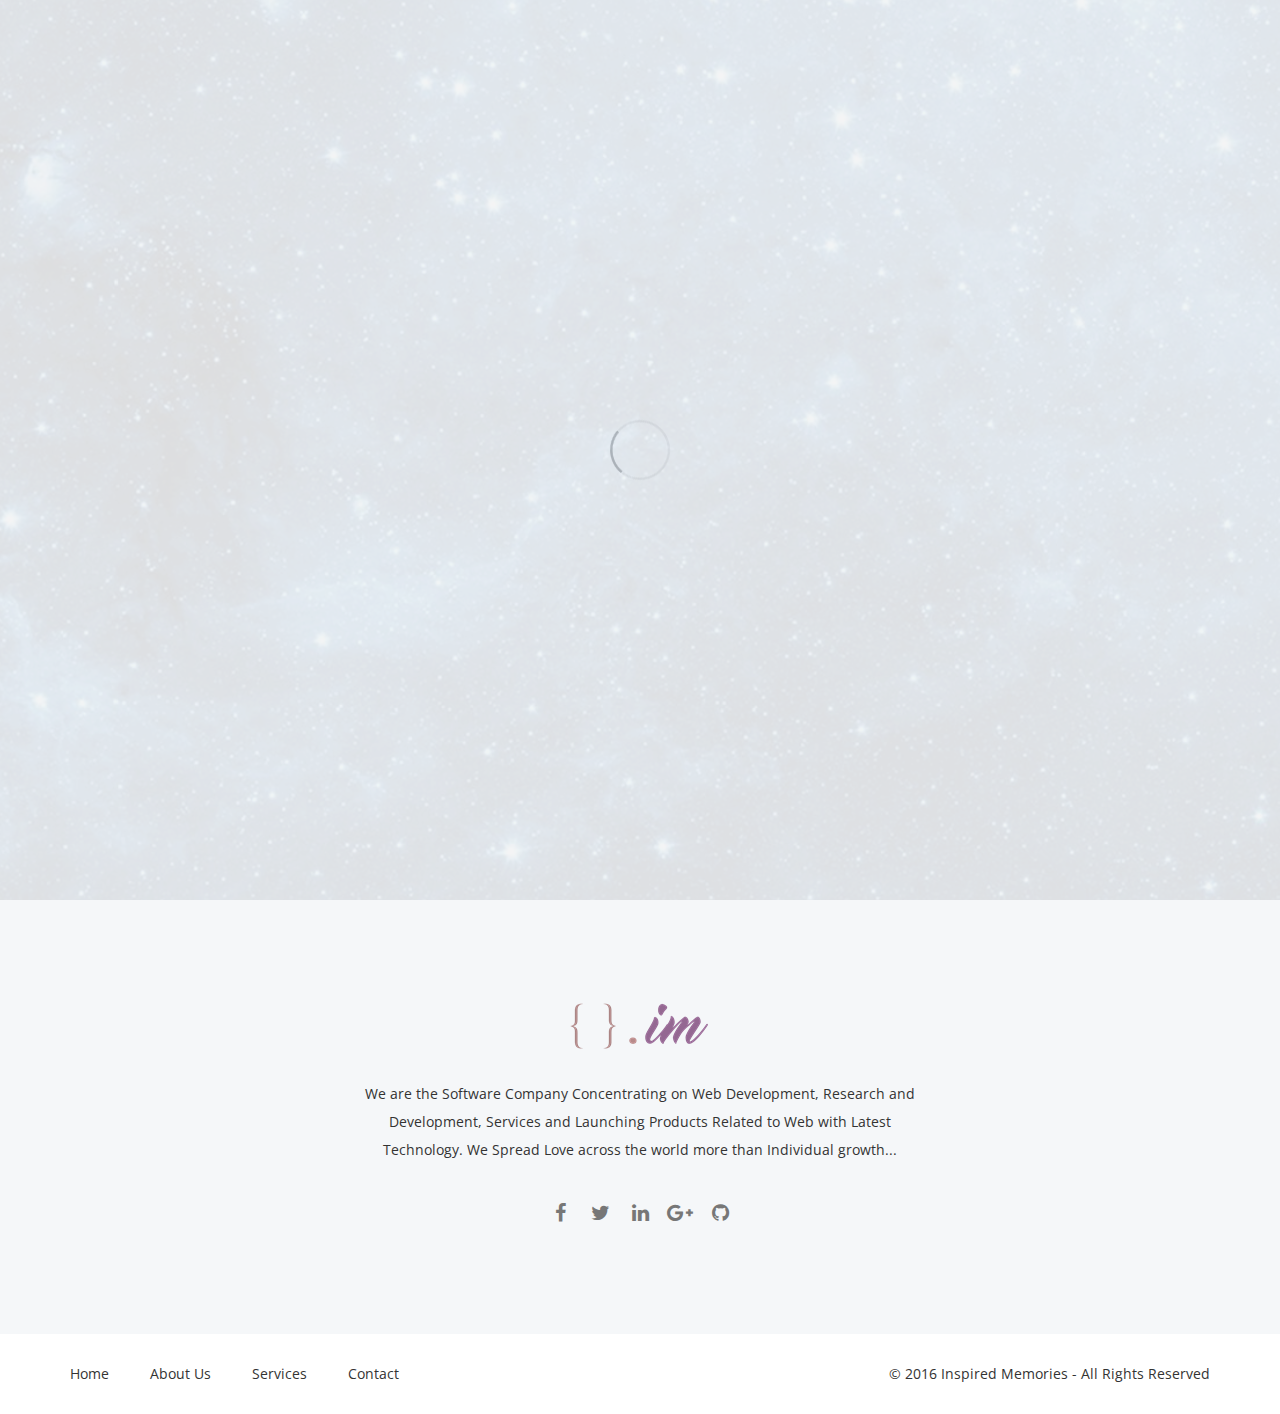
<file: index.html>
﻿<!DOCTYPE html>
<!--[if IE 7]>    <html class="no-js ie7 oldie" lang="en-US"> <![endif]-->
<!--[if IE 8]>    <html class="no-js ie8 oldie" lang="en-US"> <![endif]-->
<!--[if gt IE 8]><!-->
<html class="no-js" lang="en-US">
  <!--<![endif]-->
<head>

    <title>Welcome to Inspired Memories</title>

    <!-- META DATA -->
    <meta http-equiv="content-type" content="text/html;charset=UTF-8">
    <meta charset="utf-8">
    <meta name="viewport" content="width=device-width, initial-scale=1">
    <meta name="description" content="A Software Company Concentrating on the Web Development, Research and Development, Services and Launching Products related to web with Latest Technology. The Company Spreads Love across the world more than Individual growth">
    <meta name="keywords" content="Web Development, Technology, HTML5, CSS3, Software Company, Learners, Tumkur, Tumakuru, Inspired Memories, IM Technologies, IMT">
    <meta name="author" content="Inspired Memories (IMT)">

    <!-- CSS Global Compulsory -->
    <link rel="stylesheet" href="css/bootstrap.min.css">
    <link rel="stylesheet" href="style.css">

    <!-- CSS Implementing Plugins -->
    <link rel="stylesheet" href="css/font-awesome.min.css" type="text/css">
    <link rel="stylesheet" href="css/ionicons.min.css" type="text/css">
    <link rel="stylesheet" href="css/animate.min.css" type="text/css">
    <link rel="stylesheet" href="css/flexslider.css" type="text/css">
    <link rel="stylesheet" href="css/swiper.min.css" type="text/css">
    <link rel="stylesheet" href="css/magnific-popup.css" type="text/css">
    <link rel="stylesheet" href="css/owl.carousel.css" type="text/css">
    <link rel="stylesheet" href="css/select2.min.css">
    <link rel="stylesheet" href="css/vegas.min.css">

    <link rel="stylesheet" href="css/custom.css">

    <!-- Revolution Style Sheets -->
    <link rel="stylesheet" href="include/rs-plugin/css/settings.css" type="text/css">
    <link rel="stylesheet" href="include/rs-plugin/css/layers.css" type="text/css">
    <link rel="stylesheet" href="include/rs-plugin/css/navigation.css" type="text/css">

    <!-- HTML5 shim and Respond.js IE8 support of HTML5 elements and media queries -->
    <!--[if lt IE 9]>
        <script src="http://html5shim.googlecode.com/svn/trunk/html5.js"></script>
        <script src="js/respond.min.js"></script>
    <![endif]-->
    <!--[if lt IE 11]>
        <link rel="stylesheet" type="text/css" href="css/ie.css">
    <![endif]-->
    <!-- FONTS -->
    <link href='https://fonts.googleapis.com/css?family=Open+Sans:400,300,300italic,400italic,600,600italic,700,700italic,800,800italic%7CRoboto:400,300,100,500,700,900' rel='stylesheet' type='text/css'>

    <!-- JS -->
    <script type="text/javascript" src="js/modernizr.js"></script>

    <!-- FAVICONS -->
    <link rel="shortcut icon" href="images/favicon16.png">
    <link rel="apple-touch-icon" href="images/apple-touch-icon.png">
    <link rel="apple-touch-icon" sizes="72x72" href="images/apple-touch-icon-72x72.png">
    <link rel="apple-touch-icon" sizes="114x114" href="images/apple-touch-icon-114x114.png">

    <!--Google Chrome v39 Lollpop Afterwards Mobile Support-->
    <meta name="theme-color" content="#01579B">
    <link rel="icon" sizes="192x192" href="images/favicon192.png">

</head>
<script>
  (function(i,s,o,g,r,a,m){i['GoogleAnalyticsObject']=r;i[r]=i[r]||function(){
  (i[r].q=i[r].q||[]).push(arguments)},i[r].l=1*new Date();a=s.createElement(o),
  m=s.getElementsByTagName(o)[0];a.async=1;a.src=g;m.parentNode.insertBefore(a,m)
  })(window,document,'script','https://www.google-analytics.com/analytics.js','ga');

  ga('create', 'UA-76017925-1', 'auto');
  ga('send', 'pageview');

</script>
<body>
    <audio autoplay loop>
        <source src="include/audio/1.mp3" type="audio/mpeg" />
    </audio>
    <div id="preloader">
        <div id="loading-animation"></div>
    </div>

    <div class="main-container">

        <div id="top"></div>


        <section class="intro-section nopadding">

            <!-- REVOLUTION SLIDER -->
            <div class="rev_slider_wrapper fullscreen-container" data-alias="notgeneric1" style="background-color:transparent;padding:0;">
                <!-- START REVOLUTION SLIDER 5.0.7 fullscreen mode -->
                <div class="rev_slider fullscreenbanner" style="display:none;" data-version="5.2.4">
                    <ul>

                        <!-- SLIDE  -->
                        <li data-index="rs-1" data-transition="zoomout" data-slotamount="default" data-easein="Power4.easeInOut" data-easeout="Power4.easeInOut" data-masterspeed="2000" data-thumb="" data-rotate="0" data-fstransition="fade" data-fsmasterspeed="1500" data-fsslotamount="7" data-saveperformance="off" data-title="Intro" data-description="">
                            <!-- MAIN IMAGE -->
                            <img src="images/home-bg/1.jpg" alt="" class="rev-slidebg" data-bgparallax="10" data-bgposition="center center" data-duration="30000" data-ease="Linear.easeNone" data-kenburns="on" data-no-retina="" data-offsetend="0 0" data-offsetstart="0 0" data-rotateend="0" data-rotatestart="0" data-scaleend="100" data-scalestart="140">
                            <!-- LAYERS -->
                            <!-- LAYER NR. 1 -->
                            <div class="tp-caption tp-shape tp-shapewrapper rs-parallaxlevel-0 background-dark-5"
                                 id="slide-1-layer-1"
                                 data-x="['center','center','center','center']" data-hoffset="['0','0','0','0']"
                                 data-y="['middle','middle','middle','middle']" data-voffset="['0','0','0','0']"
                                 data-width="full"
                                 data-height="full"
                                 data-whitespace="nowrap"
                                 data-transform_idle="o:0.4;"
                                 data-transform_in="opacity:0;s:2000;e:Power3.easeInOut;"
                                 data-transform_out="opacity:0;s:0;e:Power2.easeInOut;s:1000;e:Power2.easeInOut;"
                                 data-start="0"
                                 data-basealign="slide"
                                 data-responsive_offset="on"
                                 data-responsive="off"
                                 style="z-index: 5;">
                            </div>                           

                            <!-- LAYER NR. 3 -->
                            <div class="tp-caption NotGeneric-Title tp-resizeme rs-parallaxlevel-0 font-light"
                                 id="slide-1-layer-3"
                                 data-x="['center','center','center','center']" data-hoffset="['0','0','0','0']"
                                 data-y="['middle','middle','middle','middle']" data-voffset="['-54','0','0','-42']"
                                 data-fontsize="['72','56','46','36']"
                                 data-lineheight="['80','64','54','44']"
                                 data-width="['none','none','720','400']"
                                 data-height="none"
                                 data-whitespace="['nowrap','nowrap','nowrap','normal']"
                                 data-transform_idle="o:1;"
                                 data-transform_in="x:[105%];z:0;rX:45deg;rY:0deg;rZ:90deg;sX:1;sY:1;skX:0;skY:0;s:2000;e:Power4.easeInOut;"
                                 data-transform_out="y:[100%];s:1000;e:Power2.easeInOut;s:1000;e:Power2.easeInOut;"
                                 data-mask_in="x:0px;y:0px;s:inherit;e:inherit;"
                                 data-mask_out="x:inherit;y:inherit;s:inherit;e:inherit;"
                                 data-start="1000"
                                 data-splitin="chars"
                                 data-splitout="none"
                                 data-responsive_offset="on"
                                 data-elementdelay="0.05"
                                 style="z-index: 5; white-space: nowrap;">Welcome to Inspired Memories Inc.
                            </div>

                            <!-- LAYER NR. 4 -->
                            <div class="tp-caption tp-resizeme rs-parallaxlevel-0 revo-slider-desc-text text-white font-light"
                                 id="slide-1-layer-4"
                                 data-x="['center','center','center','center']" data-hoffset="['0','0','0','0']"
                                 data-y="['middle','middle','middle','middle']" data-voffset="['26','77','77','77']"
                                 data-fontsize="['21','21','18','18']"
                                 data-lineheight="['30','30','28','28']"
                                 data-width="['none','none','720','400']"
                                 data-height="none"
                                 data-whitespace="normal"
                                 data-transform_idle="o:1;"
                                 data-transform_in="y:[100%];z:0;rX:0deg;rY:0;rZ:0;sX:1;sY:1;skX:0;skY:0;opacity:0;s:2000;e:Power4.easeInOut;"
                                 data-transform_out="y:[100%];s:1000;e:Power2.easeInOut;s:1000;e:Power2.easeInOut;"
                                 data-mask_in="x:0px;y:[100%];s:inherit;e:inherit;"
                                 data-mask_out="x:inherit;y:inherit;s:inherit;e:inherit;"
                                 data-start="1500"
                                 data-splitin="none"
                                 data-splitout="none"
                                 data-responsive_offset="on"
                                 style="z-index: 6; white-space: normal; width: 750px; max-width: 750px;">
                                We Make Your Presentation of Web Presence in a Smooth and Beautiful Way. Tons of Services, Mordern Style and Quality with Passion
                            </div>

                            <!-- LAYER NR. 5 -->
                            <a class="tp-caption button button-border button-rounded button-white rs-parallaxlevel-0"
                               href="home.html" target="_blank"
                               id="slide-1-layer-5"
                               data-x="['center','center','center','center']" data-hoffset="['-100','-115','-130','0']"
                               data-y="['middle','middle','middle','middle']" data-voffset="['100','148','148','168']"
                               data-width="none"
                               data-height="none"
                               data-whitespace="nowrap"
                               data-transform_idle="o:1;"
                               data-transform_hover="o:1;rX:0;rY:0;rZ:0;z:0;s:300;e:Power1.easeInOut;"
                               data-style_hover="c:rgba(255, 255, 255, 1.00);bc:rgba(255, 255, 255, 1.00);cursor:pointer;"
                               data-transform_in="y:50px;opacity:0;s:1500;e:Power4.easeInOut;"
                               data-transform_out="y:[175%];s:1000;e:Power2.easeInOut;s:1000;e:Power2.easeInOut;"
                               data-mask_out="x:inherit;y:inherit;"
                               data-start="2000"
                               data-splitin="none"
                               data-splitout="none"
                               data-responsive_offset="on"
                               data-responsive="off"
                               style="z-index: 8; white-space: nowrap; outline: none; box-shadow: none; -moz-box-sizing: border-box; -webkit-box-sizing: border-box; box-sizing: border-box;">
                                Home
                            </a>

                            <!-- LAYER NR. 6 -->
                            <div class="tp-caption button button-link button-white rs-parallaxlevel-0"
                                 id="slide-1-layer-6"
                                 data-x="['center','center','center','center']" data-hoffset="['100','115','130','0']"
                                 data-y="['middle','middle','middle','middle']" data-voffset="['100','148','148','215']"
                                 data-width="none"
                                 data-height="none"
                                 data-whitespace="nowrap"
                                 data-transform_idle="o:1;"
                                 data-transform_hover="o:1;rX:0;rY:0;rZ:0;z:0;s:300;e:Power1.easeInOut;"
                                 data-style_hover="c:rgba(255, 255, 255, 1.00);bc:rgba(255, 255, 255, 1.00);cursor:pointer;"
                                 data-transform_in="y:50px;opacity:0;s:1500;e:Power4.easeInOut;"
                                 data-transform_out="y:[175%];s:1000;e:Power2.easeInOut;s:1000;e:Power2.easeInOut;"
                                 data-mask_out="x:inherit;y:inherit;"
                                 data-start="2300"
                                 data-splitin="none"
                                 data-splitout="none"
                                 data-responsive_offset="on"
                                 data-responsive="off"
                                 style="z-index: 8; white-space: nowrap; outline: none; box-shadow: none; -moz-box-sizing: border-box; -webkit-box-sizing: border-box; box-sizing: border-box;">
                                <a href="about.html" style="color: #fff">Learn more <i class="fa fa-angle-down"></i></a>
                            </div>

                        </li>

                        <!-- SLIDE  -->
                        <li data-index="rs-2" data-transition="zoomin" data-slotamount="7" data-easein="Power4.easeInOut" data-easeout="Power4.easeInOut" data-masterspeed="2000" data-thumb="file:///M:/Michał/Bluminethemes/Themeforest/Purchased/codecanyon-2580848-slider-revolution-responsive-jquery-plugin-v5/assets/images/notgeneric_bg3-100x50.jpg" data-rotate="0" data-saveperformance="off" data-title="Hiking" data-description="">
                            <!-- MAIN IMAGE -->
                            <img src="images/home-bg/2.jpg" alt="" class="rev-slidebg" data-bgparallax="10" data-bgposition="center center" data-duration="30000" data-ease="Linear.easeNone" data-kenburns="on" data-no-retina="" data-offsetend="0 0" data-offsetstart="0 0" data-rotateend="0" data-rotatestart="0" data-scaleend="100" data-scalestart="110">
                            <!-- LAYERS -->
                            <!-- LAYER NR. 1 -->
                            <div class="tp-caption NotGeneric-Title tp-resizeme rs-parallaxlevel-0 font-light"
                                 id="slide-2-layer-1"
                                 data-x="['center','center','center','center']" data-hoffset="['0','0','0','0']"
                                 data-y="['middle','middle','middle','middle']" data-voffset="['-45','0','0','0']"
                                 data-fontsize="['70','70','70','45']"
                                 data-lineheight="['70','70','70','50']"
                                 data-width="none"
                                 data-height="none"
                                 data-whitespace="nowrap"
                                 data-transform_idle="o:1;"
                                 data-transform_in="x:[-105%];z:0;rX:0deg;rY:0deg;rZ:-90deg;sX:1;sY:1;skX:0;skY:0;s:2000;e:Power4.easeInOut;"
                                 data-transform_out="y:[100%];s:1000;e:Power2.easeInOut;s:1000;e:Power2.easeInOut;"
                                 data-mask_in="x:0px;y:0px;s:inherit;e:inherit;"
                                 data-mask_out="x:inherit;y:inherit;s:inherit;e:inherit;"
                                 data-start="1000"
                                 data-splitin="chars"
                                 data-splitout="none"
                                 data-responsive_offset="on"
                                 data-elementdelay="0.1"
                                 style="z-index: 5; white-space: nowrap;">
                                inStyle Look and Feel!!
                            </div>

                            <!-- LAYER NR. 2 -->
                            <div class="tp-caption NotGeneric-SubTitle   tp-resizeme rs-parallaxlevel-0 text-uppercase"
                                 id="slide-2-layer-2"
                                 data-x="['center','center','center','center']" data-hoffset="['0','0','0','0']"
                                 data-y="['middle','middle','middle','middle']" data-voffset="['5','52','52','51']"
                                 data-fontsize="['16','16','16','18']"
                                 data-lineheight="['24','24','24','24']"
                                 data-width="none"
                                 data-height="none"
                                 data-whitespace="nowrap"
                                 data-transform_idle="o:1;"
                                 data-transform_in="y:[100%];z:0;rX:0deg;rY:0;rZ:0;sX:1;sY:1;skX:0;skY:0;opacity:0;s:2000;e:Power4.easeInOut;"
                                 data-transform_out="y:[100%];s:1000;e:Power2.easeInOut;s:1000;e:Power2.easeInOut;"
                                 data-mask_in="x:0px;y:[100%];s:inherit;e:inherit;"
                                 data-mask_out="x:inherit;y:inherit;s:inherit;e:inherit;"
                                 data-start="1500"
                                 data-splitin="none"
                                 data-splitout="none"
                                 data-responsive_offset="on"
                                 style="z-index: 6; white-space: nowrap;">
                                Explore Our Website to Know More
                            </div>

                            <!-- LAYER NR. 3 -->
                            <a class="tp-caption button button-border button-rounded button-white rs-parallaxlevel-0"
                               href="services.html" target="_blank"
                               id="slide-2-layer-3"
                               data-x="['center','center','center','center']" data-hoffset="['0','0','0','0']"
                               data-y="['middle','middle','middle','middle']" data-voffset="['55','125','124','104']"
                               data-width="none"
                               data-height="none"
                               data-whitespace="nowrap"
                               data-transform_idle="o:1;"
                               data-transform_hover="o:1;rX:0;rY:0;rZ:0;z:0;s:300;e:Power1.easeInOut;"
                               data-style_hover="c:rgba(255, 255, 255, 1.00);bc:rgba(255, 255, 255, 1.00);cursor:pointer;"
                               data-transform_in="y:50px;opacity:0;s:1500;e:Power4.easeInOut;"
                               data-transform_out="y:[175%];s:1000;e:Power2.easeInOut;s:1000;e:Power2.easeInOut;"
                               data-mask_out="x:inherit;y:inherit;"
                               data-start="2000"
                               data-splitin="none"
                               data-splitout="none"
                               data-responsive_offset="on"
                               data-responsive="off"
                               style="z-index: 9; white-space: nowrap; outline: none; box-shadow: none; -moz-box-sizing: border-box; -webkit-box-sizing: border-box; box-sizing: border-box;">
                                Services
                            </a>
                        </li>
                    </ul>
                </div>
            </div><!-- END REVOLUTION SLIDER -->

        </section>

        <!-- Footer -->
        <footer class="site-footer section background-grey nobottompadding">
            <div class="section-container">
                <div class="container paddingbottom-70">
                    <div class="row">
                        <div class="col-md-6 col-md-offset-3">
                            <img class="img-center marginbottom-20" src="images/logo-dark.png" alt="" />
                            <p class="text-center">We are the Software Company Concentrating on Web Development, Research and Development, Services and Launching Products Related to Web with Latest Technology. We Spread Love across the world more than Individual growth...</p>
                            <nav class="socials-icons pull-center">
                                <ul>
                                    <li><a href="https://www.facebook.com/inspiredmemoriesimt/" class="social-icon social-clear"><i class="fa fa-facebook"></i></a></li>
                                    <li><a href="https://twitter.com/weareIMT" class="social-icon social-clear"><i class="fa fa-twitter"></i></a></li>
                                    <li><a href="https://www.linkedin.com/company/inspired-memories-imt-?" class="social-icon social-clear"><i class="fa fa-linkedin"></i></a></li>
                                    <li><a href="https://plus.google.com/u/0/b/108075490631885665722/+InspiredmemoriesIn" class="social-icon social-clear"><i class="fa fa-google-plus"></i></a></li>
                                    <li><a href="https://github.com/InspiredTechnologies" class="social-icon social-clear"><i class="fa fa-github"></i></a></li>
                                </ul>
                            </nav>
                        </div>
                    </div>
                </div>
                <!-- Copyright -->
                <div class="copyright background-white paddingtop-20 paddingbottom-20">
                    <div class="container">
                        <div class="row">
                            <div class="col-md-6 col-sm-6 text-left text-dark">
                                <nav class="horizontal-nav text-dark text-left">
                                    <ul>
                                        <li><a href="home.html">Home</a></li>
                                        <li><a href="about.html">About Us</a></li>
                                        <li><a href="services.html">Services</a></li>
                                        <li><a href="contact.html">Contact</a></li>
                                    </ul>
                                </nav>
                            </div>
                            <div class="col-md-6 col-sm-6 text-right">
                                © 2016 Inspired Memories - All Rights Reserved
                            </div>
                        </div>
                    </div>
                </div><!-- .copyright end -->
            </div>
        </footer><!-- .site-footer end -->

        <a class="backToTop scrollto" href="#"><i class="fa fa-angle-up"></i></a>

    </div>

    <!-- JS -->
    <script type="text/javascript" src="js/jquery.min.js"></script>
    <script type="text/javascript" src="js/bootstrap.min.js"></script>
    <script type="text/javascript" src="js/plugins.js"></script>

    <script type="text/javascript" src="js/main.js"></script>

    <!-- REVOLUTION JS FILES -->
    <script type="text/javascript" src="include/rs-plugin/js/jquery.themepunch.tools.min.js"></script>
    <script type="text/javascript" src="include/rs-plugin/js/jquery.themepunch.revolution.min.js"></script>

    <!-- SLIDER REVOLUTION 5.0 EXTENSIONS
        (Load Extensions only on Local File Systems !
        The following part can be removed on Server for On Demand Loading) -->
    <script type="text/javascript" src="include/rs-plugin/js/extensions/revolution.extension.video.min.js"></script>
    <script type="text/javascript" src="include/rs-plugin/js/extensions/revolution.extension.slideanims.min.js"></script>
    <script type="text/javascript" src="include/rs-plugin/js/extensions/revolution.extension.actions.min.js"></script>
    <script type="text/javascript" src="include/rs-plugin/js/extensions/revolution.extension.layeranimation.min.js"></script>
    <script type="text/javascript" src="include/rs-plugin/js/extensions/revolution.extension.kenburn.min.js"></script>
    <script type="text/javascript" src="include/rs-plugin/js/extensions/revolution.extension.navigation.min.js"></script>
    <script type="text/javascript" src="include/rs-plugin/js/extensions/revolution.extension.migration.min.js"></script>
    <script type="text/javascript" src="include/rs-plugin/js/extensions/revolution.extension.parallax.min.js"></script>

    <script type="text/javascript">
        var tpj = jQuery;
        tpj.noConflict();

        tpj(document).ready(function () {
            if (tpj(".rev_slider").revolution == undefined) {
                revslider_showDoubleJqueryError(".rev_slider");
            } else {
                var revApi = tpj(".rev_slider").show().revolution({
                    sliderType: "standard",
                    jsFileLocation: "../../revolution/js/",
                    sliderLayout: "fullscreen",
                    dottedOverlay: "none",
                    delay: 9000,
                    navigation: {
                        keyboardNavigation: "on",
                        keyboard_direction: "horizontal",
                        mouseScrollNavigation: "off",
                        onHoverStop: "off",
                        arrows: {
                            style: "uranus",
                            enable: true,
                            hide_onmobile: true,
                            hide_under: 600,
                            hide_onleave: true,
                            tmp: '',
                            left: {
                                h_align: "left",
                                v_align: "center",
                                h_offset: 10,
                                v_offset: 0
                            },
                            right: {
                                h_align: "right",
                                v_align: "center",
                                h_offset: 10,
                                v_offset: 0
                            }
                        },
                        bullets: {
                            enable: true,
                            hide_onmobile: false,
                            style: "hermes",
                            hide_onleave: true,
                            direction: "horizontal",
                            h_align: "center",
                            v_align: "bottom",
                            h_offset: 0,
                            v_offset: 30,
                            space: 5,
                            tmp: ''
                        },
                        touch: {
                            touchenabled: "on",
                            swipe_threshold: 75,
                            swipe_min_touches: 1,
                            swipe_direction: "horizontal",
                            drag_block_vertical: false
                        }
                    },
                    responsiveLevels: [1200, 991, 768, 480],
                    visibilityLevels: [1200, 991, 768, 480],
                    gridwidth: [1200, 991, 768, 480],
                    gridheight: [868, 768, 768, 720],
                    lazyType: "none",
                    parallax: {
                        type: "mouse",
                        origo: "slidercenter",
                        speed: 2000,
                        levels: [2, 3, 4, 5, 6, 7, 12, 16, 10, 50],
                        disable_onmobile: "on"
                    },
                    shadow: 0,
                    spinner: "off",
                    stopLoop: "on",
                    stopAfterLoops: 0,
                    stopAtSlide: 1,
                    shuffle: "off",
                    autoHeight: "off",
                    fullScreenAlignForce: "off",
                    fullScreenOffsetContainer: "",
                    fullScreenOffset: "0px",
                    hideThumbsOnMobile: "off",
                    hideSliderAtLimit: 0,
                    hideCaptionAtLimit: 0,
                    hideAllCaptionAtLilmit: 0,
                    debugMode: false,
                    fallbacks: {
                        simplifyAll: "off",
                        nextSlideOnWindowFocus: "off",
                        disableFocusListener: false
                    }
                });
            }
        });
    </script>

</body>
</html>
</file>
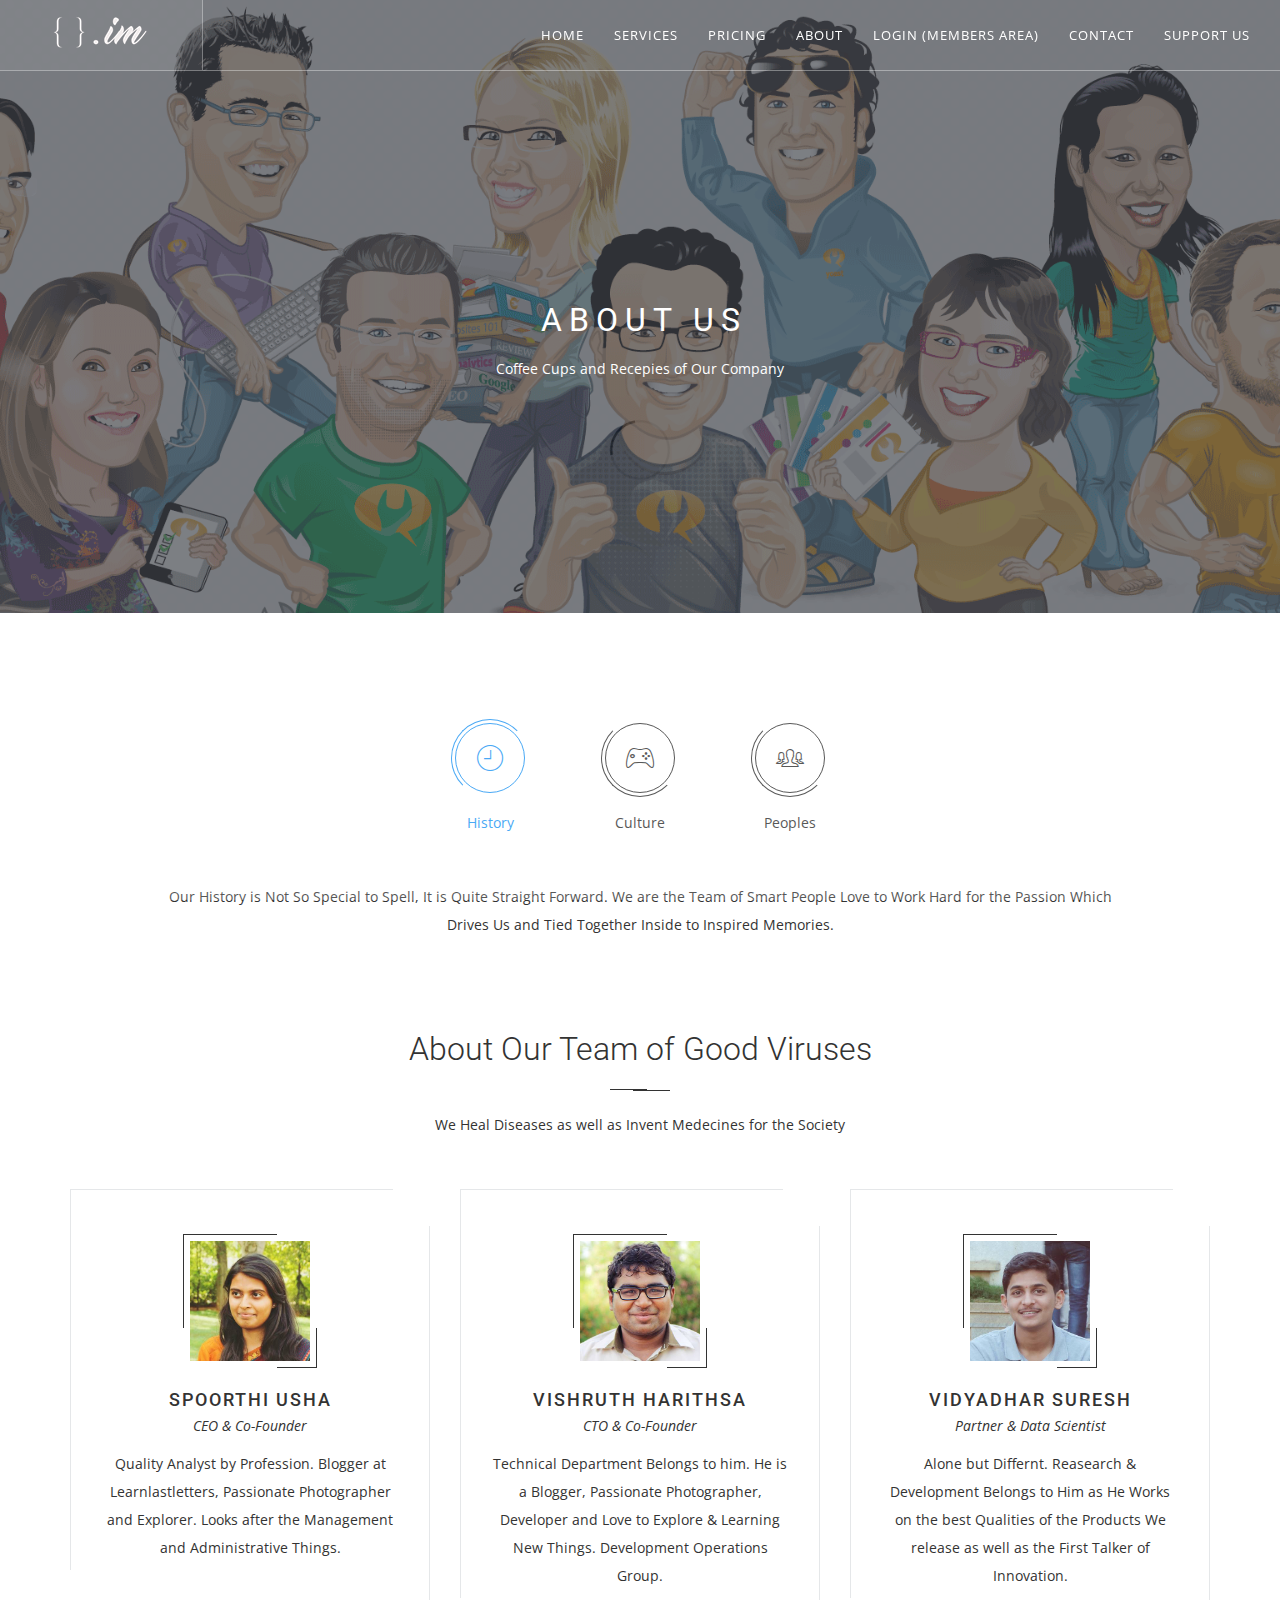
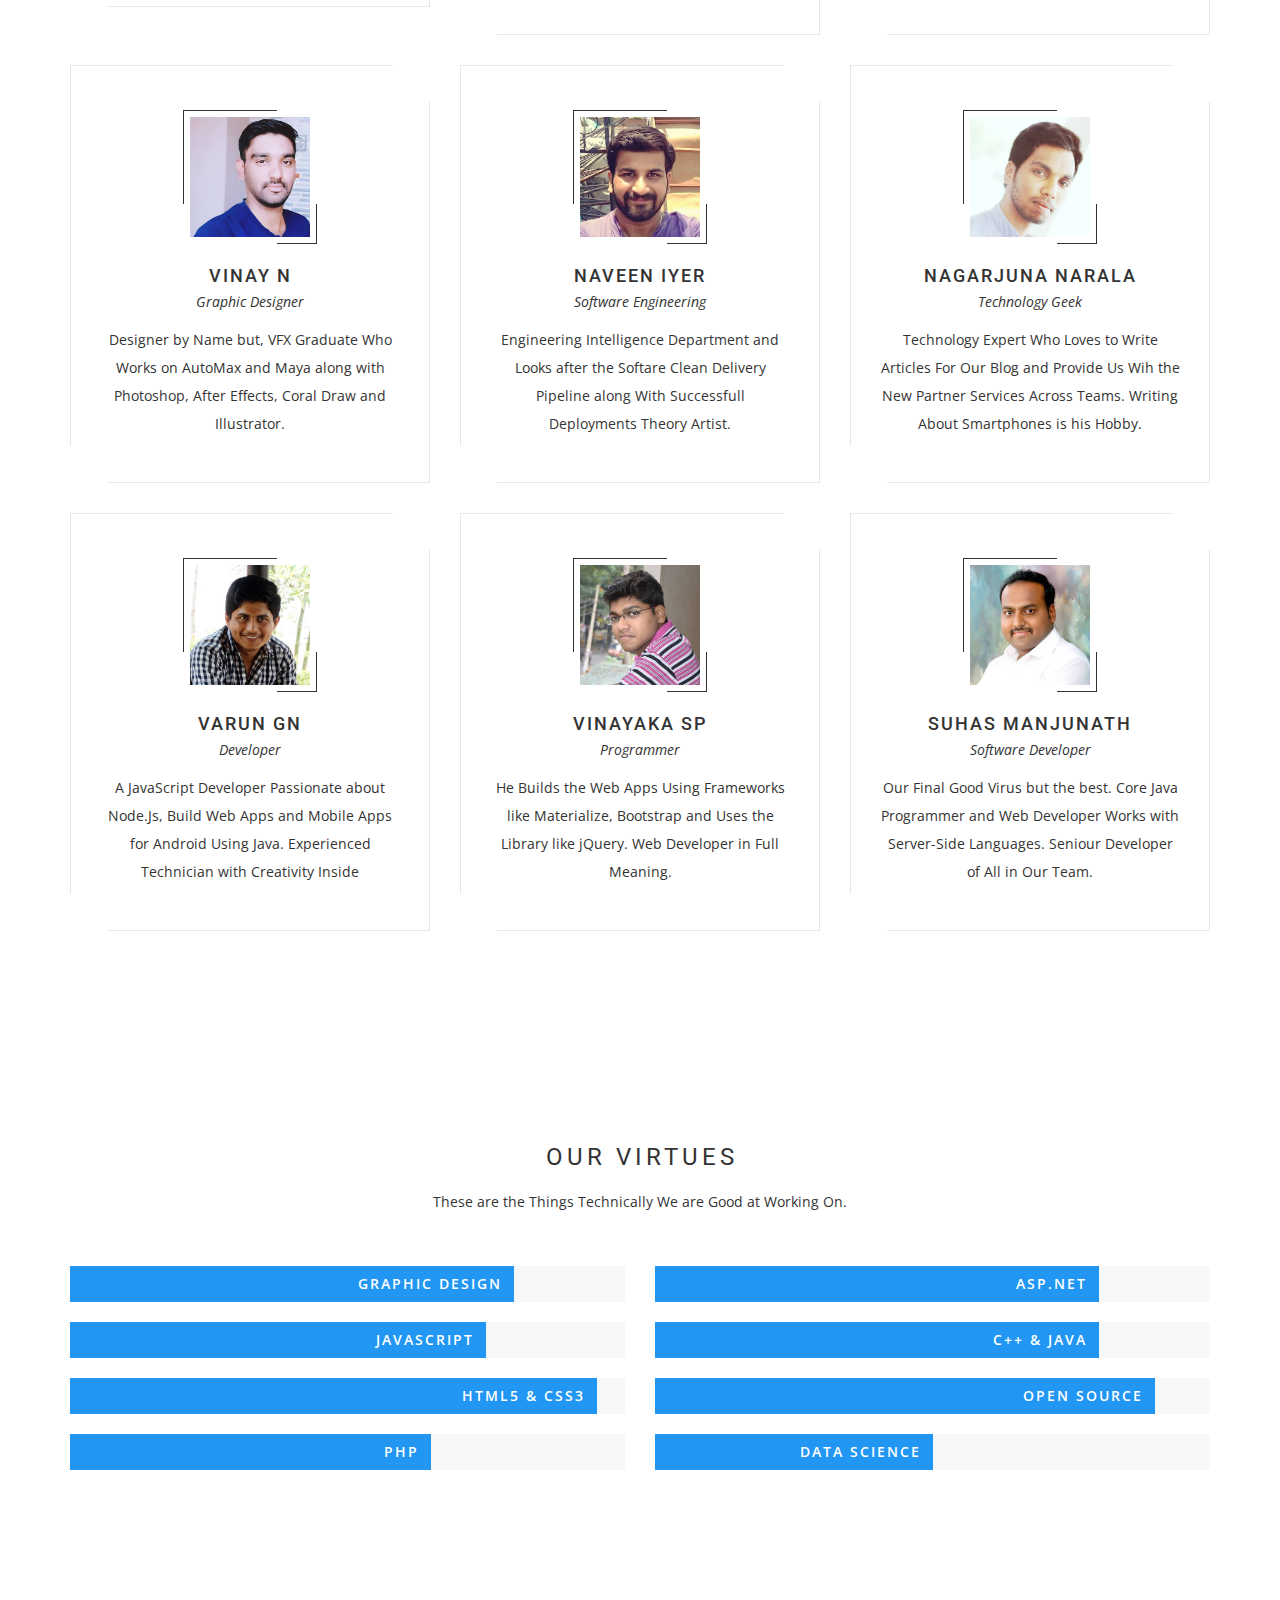
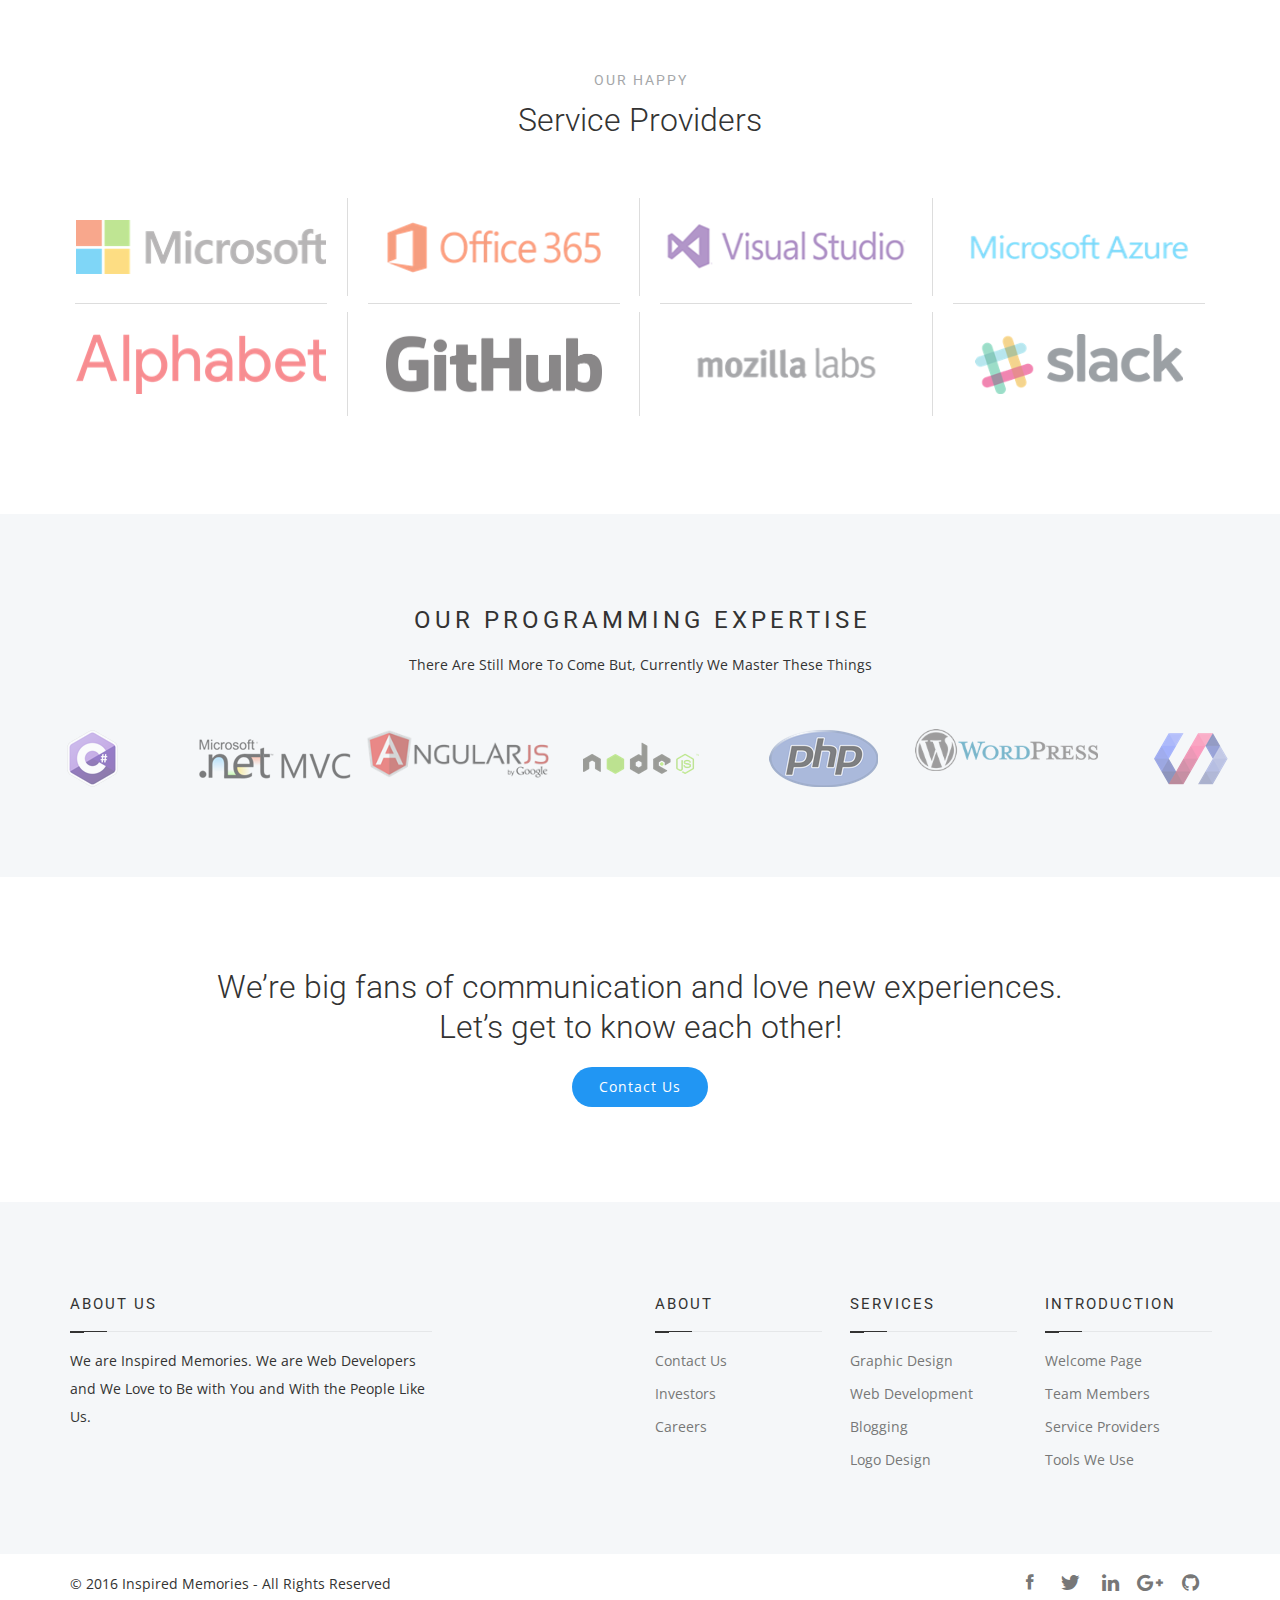
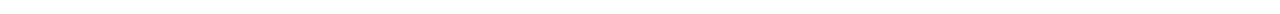
<file: about.html>
﻿<!DOCTYPE html>
<!--[if IE 7]>    <html class="no-js ie7 oldie" lang="en-US"> <![endif]-->
<!--[if IE 8]>    <html class="no-js ie8 oldie" lang="en-US"> <![endif]-->
<!--[if gt IE 8]><!-->
<html class="no-js" lang="en-US">
<!--<![endif]-->
<head>
    <title>About - Inspired Memories</title>
    <!-- META DATA -->
    <meta http-equiv="content-type" content="text/html;charset=UTF-8">
    <meta charset="utf-8">
    <meta name="viewport" content="width=device-width, initial-scale=1">
    <meta name="description" content="A Software Company Concentrating on the Web Development, Research and Development, Services and Launching Products related to web with Latest Technology. The Company Spreads Love across the world more than Individual growth">
    <meta name="keywords" content="Web Development, Technology, HTML5, CSS3, Software Company, Learners, Tumkur, Tumakuru, Inspired Memories, IM Technologies, IMT">
    <meta name="author" content="Inspired Memories (IMT)">
    <!-- CSS Global Compulsory -->
    <link rel="stylesheet" href="css/bootstrap.min.css">
    <link rel="stylesheet" href="style.css">
    <!-- CSS Implementing Plugins -->
    <link rel="stylesheet" href="css/font-awesome.min.css" type="text/css">
    <link rel="stylesheet" href="css/ionicons.min.css" type="text/css">
    <link rel="stylesheet" href="css/animate.min.css" type="text/css">
    <link rel="stylesheet" href="css/flexslider.css" type="text/css">
    <link rel="stylesheet" href="css/swiper.min.css" type="text/css">
    <link rel="stylesheet" href="css/magnific-popup.css" type="text/css">
    <link rel="stylesheet" href="css/owl.carousel.css" type="text/css">
    <link rel="stylesheet" href="css/select2.min.css">
    <link rel="stylesheet" href="css/vegas.min.css">
    <link rel="stylesheet" href="css/custom.css">
    <!-- Revolution Style Sheets -->
    <link rel="stylesheet" href="include/rs-plugin/css/settings.css" type="text/css">
    <link rel="stylesheet" href="include/rs-plugin/css/layers.css" type="text/css">
    <link rel="stylesheet" href="include/rs-plugin/css/navigation.css" type="text/css">
    <!-- HTML5 shim and Respond.js IE8 support of HTML5 elements and media queries -->
    <!--[if lt IE 9]>
        <script src="http://html5shim.googlecode.com/svn/trunk/html5.js"></script>
        <script src="js/respond.min.js"></script>
    <![endif]-->
    <!--[if lt IE 11]>
        <link rel="stylesheet" type="text/css" href="css/ie.css">
    <![endif]-->
    <!-- FONTS -->
    <link href='https://fonts.googleapis.com/css?family=Open+Sans:400,300,300italic,400italic,600,600italic,700,700italic,800,800italic%7CRoboto:400,300,100,500,700,900' rel='stylesheet' type='text/css'>
    <!-- JS -->
    <script type="text/javascript" src="js/modernizr.js"></script>
    <!-- FAVICONS -->
    <link rel="shortcut icon" href="images/favicon16.png">
    <link rel="apple-touch-icon" href="images/apple-touch-icon.png">
    <link rel="apple-touch-icon" sizes="72x72" href="images/apple-touch-icon-72x72.png">
    <link rel="apple-touch-icon" sizes="114x114" href="images/apple-touch-icon-114x114.png">
    <!--Google Chrome v39 Lollpop Afterwards Mobile Support-->
    <meta name="theme-color" content="#FF3D00">
    <link rel="icon" sizes="192x192" href="images/favicon192.png">
</head>
<script>
  (function(i,s,o,g,r,a,m){i['GoogleAnalyticsObject']=r;i[r]=i[r]||function(){
  (i[r].q=i[r].q||[]).push(arguments)},i[r].l=1*new Date();a=s.createElement(o),
  m=s.getElementsByTagName(o)[0];a.async=1;a.src=g;m.parentNode.insertBefore(a,m)
  })(window,document,'script','https://www.google-analytics.com/analytics.js','ga');

  ga('create', 'UA-76017925-1', 'auto');
  ga('send', 'pageview');

</script>
<body>
    <div id="preloader">
        <div id="loading-animation"></div>
    </div>
    <div class="main-container">
        <div id="top"></div>
        <header class="main-header style-1 transparent">
            <div class="header-wrapper">
                <nav class="header-nav light">
                    <div class="nav-wrapper">
                        <div class="container-fluid">
                            <div class="nav-block left block-widgets">
                                <button type="button" class="nav-toggle">
                                    <i class="ion-navicon"></i>
                                </button>
                                <div class="header-logo">
                                    <a href="index.html">
                                        <img src="images/logo-light.png" class="logo-light" alt="">
                                        <img src="images/logo-dark.png" class="logo-dark" alt="">
                                    </a>
                                </div>
                            </div>
                            <div class="nav-block right block-menu">
                                <ul class="menu">
                                    <li>
                                        <a href="home.html">Home</a>
                                    </li>
                                    <li>
                                        <a href="services.html">Services</a>
                                    </li>
                                    <li>
                                        <a href="pricing.html">Pricing</a>
                                    </li>
                                    <li>
                                        <a href="about.html" class="dropdown-toggle">About</a>
                                    </li>
                                    <li class="bt-dropdown">
                                        <a href="#" class="dropdown-toggle">Login (Members Area)</a>
                                        <ul class="bt-dropdown-menu" role="menu">
                                            <li><a href="https://portal.office.com" target="_blank">Office Portal</a></li>
                                            <li><a href="http://learnlastletters.com/wp-admin" target="_blank">Learn Last Letters</a></li>
                                            <li><a href="https://e22.ehosts.com:2096" target="_blank">Webmail</a></li>
                                            <li><a href="http://imteam.azurewebsites.net" target="_blank">Incentive</a></li>
                                            <li><a href="https://www.yammer.com/inspiredmemories.in/" target="_blank">Yammer</a></li>
                                        </ul>
                                    </li>
                                    <li>
                                        <a href="contact.html" class="dropdown-toggle">Contact</a>
                                    </li>
                                    <li>
                                        <a href="support.html" class="dropdown-toggle">Support Us</a>
                                    </li>
                                </ul>
                            </div>
                        </div>
                    </div>
                </nav>
            </div>
        </header>
        <!-- .main-header end -->
        <!-- Page Title -->
        <section class="page-title page-title-xlarge">
            <div class="section-container">
                <div class="container">
                    <div class="col-md-10 col-md-offset-1 text-center">
                        <h3 class="heading-uppercase text-white no-top-margin">About Us</h3>
                        <p class="nobottommargin text-white">Coffee Cups and Recepies of Our Company</p>
                    </div>
                </div>
            </div>
            <div class="overlay">
                <div class="overlay-color background-dark-5 opacity-30"></div>
                <div class="overlay-image parallax-background" style="background-image: url('images/about/1.png');" data-stellar-background-ratio="0.4"></div>
            </div>
        </section><!-- .page-title end -->

        <section class="section nobottompadding text-center">
            <div class="section-container">
                <div class="container">
                    <div class="row">
                        <div class="col-md-10 col-md-offset-1">
                            <!-- Nav tabs - Icon -->
                            <ul class="nav nav-tabs ico">
                                <li class="active">
                                    <a href="#first-tab-ico" data-toggle="tab">
                                        <i class="ion-ios-clock-outline"></i><span>History</span>
                                    </a>
                                </li>
                                <li>
                                    <a href="#second-tab-ico" data-toggle="tab">
                                        <i class="ion-ios-game-controller-b-outline"></i><span>Culture</span>
                                    </a>
                                </li>
                                <li>
                                    <a href="#third-tab-ico" data-toggle="tab">
                                        <i class="ion-ios-people-outline"></i><span>Peoples</span>
                                    </a>
                                </li>
                            </ul>
                            <!-- Tab panes - Icon -->
                            <div class="tab-content ico">
                                <div class="tab-pane text-center active" id="first-tab-ico">
                                    <p>Our History is Not So Special to Spell, It is Quite Straight Forward. We are the Team of Smart People Love to Work Hard for the Passion Which Drives Us and Tied Together Inside to Inspired Memories.</p>
                                </div>
                                <div class="tab-pane text-center" id="second-tab-ico">
                                    <p>We Follow the Culture of Atmosphere. We Adapt to Every Situations and We Follow the Freedom of Spice to Get the Work Done. Inside, We Work for the Completion of Required Quality and We are a Lovely Family. </p>
                                </div>
                                <div class="tab-pane text-center" id="third-tab-ico">
                                    <p>We are Good Viruses Works to Make Good Things. Our People are all Around. Sticking One Place is Not Where We Earn Fun. We Are Explorers, Creators and Finally Memorions.</p>
                                </div>
                            </div>
                        </div>
                    </div>
                </div>
            </div>
        </section>

        <section class="section">
            <div class="section-container">
                <div class="container">
                    <div class="paddingbottom-50 text-center">
                        <h3>About Our Team of Good Viruses</h3>
                        <div class="divider divider-center divider-dark"></div>
                        <p>We Heal Diseases as well as Invent Medecines for the Society</p>
                    </div>
                    <div class="row">

                        <!-- USER -->
                        <div class="col-md-4 col-sm-6 marginbottom-30">
                            <div class="profile-card bordered">
                                <div class="box-container">
                                    <div class="user-image">
                                        <img src="images/about/2.jpg" alt="Spoorthi">
                                    </div>
                                    <div class="profile-content">
                                        <h5 class="name heading-uppercase">Spoorthi Usha</h5>
                                        <p class="role">CEO &amp; Co-Founder</p>
                                        <p class="desc">Quality Analyst by Profession. Blogger at Learnlastletters, Passionate Photographer and Explorer. Looks after the Management and Administrative Things.</p>
                                        <div class="bio-background"><div></div></div>
                                    </div>
                                </div>
                            </div>
                        </div>

                        <!-- USER -->
                        <div class="col-md-4 col-sm-6 marginbottom-30">
                            <div class="profile-card bordered">
                                <div class="box-container">
                                    <div class="user-image">
                                        <img src="images/about/3.jpg" alt="Vishruth">
                                    </div>
                                    <div class="profile-content">
                                        <h5 class="name heading-uppercase">Vishruth Harithsa</h5>
                                        <p class="role">CTO &amp; Co-Founder</p>
                                        <p class="desc">
                                            Technical Department Belongs to him. He is a Blogger, Passionate Photographer, Developer and Love to Explore &amp; Learning New Things. Development Operations Group.
                                        </p>
                                        <div class="bio-background"><div></div></div>
                                    </div>
                                </div>
                            </div>
                        </div>

                        <!-- USER -->
                        <div class="col-md-4 col-sm-6 marginbottom-30">
                            <div class="profile-card bordered">
                                <div class="box-container">
                                    <div class="user-image">
                                        <img src="images/about/4.jpg" alt="Vidyadhar">
                                    </div>
                                    <div class="profile-content">
                                        <h5 class="name heading-uppercase">Vidyadhar Suresh</h5>
                                        <p class="role">Partner &amp; Data Scientist</p>
                                        <p class="desc">Alone but Differnt. Reasearch &amp; Development Belongs to Him as He Works on the best Qualities of the Products We release as well as the First Talker of Innovation.</p>
                                        <div class="bio-background"><div></div></div>
                                    </div>
                                </div>
                            </div>
                        </div>

                        <!-- USER -->
                        <div class="col-md-4 col-sm-6 sm-mb-40 marginbottom-30">
                            <div class="profile-card bordered">
                                <div class="box-container">
                                    <div class="user-image">
                                        <img src="images/about/10.jpg" alt="Vinay N">
                                    </div>
                                    <div class="profile-content">
                                        <h5 class="name heading-uppercase">Vinay N</h5>
                                        <p class="role">Graphic Designer</p>
                                        <p class="desc">Designer by Name but, VFX Graduate Who Works on AutoMax and Maya along with Photoshop, After Effects, Coral Draw and Illustrator.</p>
                                        <div class="bio-background"><div></div></div>
                                    </div>
                                </div>
                            </div>
                        </div>

                        <!-- USER -->
                        <div class="col-md-4 col-sm-6 marginbottom-30">
                            <div class="profile-card bordered">
                                <div class="box-container">
                                    <div class="user-image">
                                        <img src="images/about/6.jpg" alt="Naveen">
                                    </div>
                                    <div class="profile-content">
                                        <h5 class="name heading-uppercase">Naveen Iyer</h5>
                                        <p class="role">Software Engineering</p>
                                        <p class="desc">Engineering Intelligence Department and Looks after the Softare Clean Delivery Pipeline along With Successfull Deployments Theory Artist. </p>
                                        <div class="bio-background"><div></div></div>
                                    </div>
                                </div>
                            </div>
                        </div>

                        <!-- USER -->
                        <div class="col-md-4 col-sm-6 marginbottom-30">
                            <div class="profile-card bordered">
                                <div class="box-container">
                                    <div class="user-image">
                                        <img src="images/about/7.jpg" alt="Nagarjun">
                                    </div>
                                    <div class="profile-content">
                                        <h5 class="name heading-uppercase">Nagarjuna Narala</h5>
                                        <p class="role">Technology Geek</p>
                                        <p class="desc">Technology Expert Who Loves to Write Articles For Our Blog and Provide Us Wih the New Partner Services Across Teams. Writing About Smartphones is his Hobby.</p>
                                        <div class="bio-background"><div></div></div>
                                    </div>
                                </div>
                            </div>
                        </div>

                        <!-- USER -->
                        <div class="col-md-4 col-sm-6 marginbottom-30">
                            <div class="profile-card bordered">
                                <div class="box-container">
                                    <div class="user-image">
                                        <img src="images/about/9.jpg" alt="Varun GN">
                                    </div>
                                    <div class="profile-content">
                                        <h5 class="name heading-uppercase">Varun GN</h5>
                                        <p class="role">Developer</p>
                                        <p class="desc">A JavaScript Developer Passionate about Node.Js, Build Web Apps and Mobile Apps for Android Using Java. Experienced Technician with Creativity Inside</p>
                                        <div class="bio-background"><div></div></div>
                                    </div>
                                </div>
                            </div>
                        </div>

                        <!-- USER -->
                        <div class="col-md-4 col-sm-6 marginbottom-30">
                            <div class="profile-card bordered">
                                <div class="box-container">
                                    <div class="user-image">
                                        <img src="images/about/5.jpg" alt="Vinayak SP">
                                    </div>
                                    <div class="profile-content">
                                        <h5 class="name heading-uppercase">Vinayaka SP</h5>
                                        <p class="role">Programmer</p>
                                        <p class="desc">He Builds the Web Apps Using Frameworks like Materialize, Bootstrap and Uses the Library like jQuery. Web Developer in Full Meaning.</p>
                                        <div class="bio-background"><div></div></div>
                                    </div>
                                </div>
                            </div>
                        </div>

                        <!-- USER -->
                        <div class="col-md-4 col-sm-6 marginbottom-30">
                            <div class="profile-card bordered">
                                <div class="box-container">
                                    <div class="user-image">
                                        <img src="images/about/8.jpg" alt="Suhas">
                                    </div>
                                    <div class="profile-content">
                                        <h5 class="name heading-uppercase">Suhas Manjunath</h5>
                                        <p class="role">Software Developer</p>
                                        <p class="desc">Our Final Good Virus but the best. Core Java Programmer and Web Developer Works with Server-Side Languages. Seniour Developer of All in Our Team.</p>
                                        <div class="bio-background"><div></div></div>
                                    </div>
                                </div>
                            </div>
                        </div>

                    </div>
                </div>
            </div>
        </section>

        <section class="section">
            <div class="section-container">
                <div class="container">
                    <div class="row text-center paddingbottom-50">
                        <div class="col-md-10 col-md-offset-1">
                            <h4 class="heading-uppercase">Our Virtues</h4>
                            <p>These are the Things Technically We are Good at Working On.</p>
                        </div>
                    </div>
                    <div class="row">
                        <div class="col-md-6 col-sm-6">
                            <div class="progress progress-1">
                                <div class="progress-bar" role="progressbar" aria-valuenow="60" aria-valuemin="0" aria-valuemax="100" style="width: 80%;">
                                    <span class="title">Graphic Design</span>
                                </div>
                            </div>
                            <div class="progress progress-1">
                                <div class="progress-bar" role="progressbar" aria-valuenow="60" aria-valuemin="0" aria-valuemax="100" style="width: 75%;">
                                    <span class="title">JavaScript</span>
                                </div>
                            </div>
                            <div class="progress progress-1">
                                <div class="progress-bar" role="progressbar" aria-valuenow="60" aria-valuemin="0" aria-valuemax="100" style="width: 95%;">
                                    <span class="title">HTML5 &amp; CSS3</span>
                                </div>
                            </div>
                            <div class="progress progress-1">
                                <div class="progress-bar" role="progressbar" aria-valuenow="60" aria-valuemin="0" aria-valuemax="100" style="width: 65%;">
                                    <span class="title">PHP</span>
                                </div>
                            </div>
                        </div>

                        <div class="col-md-6 col-sm-6">

                            <div class="progress progress-1">
                                <div class="progress-bar" role="progressbar" aria-valuenow="60" aria-valuemin="0" aria-valuemax="100" style="width: 80%;">
                                    <span class="title">ASP.NET</span>
                                </div>
                            </div>
                            <div class="progress progress-1">
                                <div class="progress-bar" role="progressbar" aria-valuenow="60" aria-valuemin="0" aria-valuemax="100" style="width: 80%;">
                                    <span class="title">C++ &amp; Java</span>
                                </div>
                            </div>
                            <div class="progress progress-1">
                                <div class="progress-bar" role="progressbar" aria-valuenow="60" aria-valuemin="0" aria-valuemax="100" style="width: 90%;">
                                    <span class="title">Open Source</span>
                                </div>
                            </div>
                            <div class="progress progress-1">
                                <div class="progress-bar" role="progressbar" aria-valuenow="60" aria-valuemin="0" aria-valuemax="100" style="width: 50%;">
                                    <span class="title">Data Science</span>
                                </div>
                            </div>

                        </div>
                    </div>
                </div>
            </div>
        </section>



        <section class="section text-center">
            <div class="section-container">
                <div class="container">
                    <h4 class="subtitle text-center">Our happy</h4>
                    <h3 class="text-center marginbottom-50">Service Providers</h3>
                    <div class="row clients-row">
                        <div class="col-md-3 col-sm-6 client border-bottom border-right">
                            <img src="images/about/logos/1.png" alt="" width="250" height="54" />
                        </div>
                        <div class="col-md-3 col-sm-6 client border-bottom border-right">
                            <img src="images/about/logos/5.png" alt="" width="250" height="54" />
                        </div>
                        <div class="col-md-3 col-sm-6 client border-bottom border-right">
                            <img src="images/about/logos/3.png" alt="" width="250" height="54" />
                        </div>
                        <div class="col-md-3 col-sm-6 client border-bottom">
                            <img src="images/about/logos/4.png" alt="" width="250" height="54" />
                        </div>
                    </div>
                    <div class="row clients-row">
                        <div class="col-md-3 col-sm-6 client border-right">
                            <img src="images/about/logos/2.png" alt="" width="250" height="60" />
                        </div>
                        <div class="col-md-3 col-sm-6 client border-right">
                            <img src="images/about/logos/6.png" alt="" width="250" height="60" />
                        </div>
                        <div class="col-md-3 col-sm-6 client border-right">
                            <img src="images/about/logos/7.png" alt="" width="250" height="60" />
                        </div>
                        <div class="col-md-3 col-sm-6 client">
                            <img src="images/about/logos/8.png" alt="" width="208" height="60" />
                        </div>
                    </div>
                </div>
            </div>
        </section>

        <section class="section background-grey text-center">
            <div class="section-container">
                <div class="container">
                    <div class="paddingbottom-50">
                        <h4 class="heading-uppercase">Our Programming Expertise</h4>
                        <p>There Are Still More To Come But, Currently We Master These Things</p>
                    </div>
                </div>
                <div class="container-fluid nopadding">
                    <div class="bt-owl-carousel owl-carousel" data-items-lg="7" data-items-md="4" data-items-sm="2" data-items-xs="1" data-pagination="false" data-navigation="false" data-autoplay="true">

                        <div class="carousel-item client">
                            <img src="images/about/languages/1.png" alt="">
                        </div>

                        <div class="carousel-item client">
                            <img src="images/about/languages/2.png" alt="">
                        </div>

                        <div class="carousel-item client">
                            <img src="images/about/languages/3.png" alt="">
                        </div>

                        <div class="carousel-item client">
                            <img src="images/about/languages/4.png" alt="">
                        </div>

                        <div class="carousel-item client">
                            <img src="images/about/languages/5.png" alt="">
                        </div>

                        <div class="carousel-item client">
                            <img src="images/about/languages/6.png" alt="">
                        </div>

                        <div class="carousel-item client">
                            <img src="images/about/languages/7.png" alt="">
                        </div>

                        <div class="carousel-item client">
                            <img src="images/about/languages/8.png" alt="">
                        </div>

                    </div>
                </div>
            </div>
        </section>

        <section class="section text-center">
            <div class="section-container">
                <div class="container">
                    <div class="row">
                        <div class="col-md-10 col-md-offset-1">
                            <h3>We’re big fans of communication and love new experiences. <br /> Let’s get to know each other!</h3>
                            <a href="#mfp-contact-modal" class="open-popup-link button button-rounded button-blue">Contact Us</a>
                        </div>
                    </div>
                </div>
            </div>
            <div id="mfp-contact-modal" class="mfp-modal mfp-hide">
                <div class="mfp-modal-content">
                    <h3 class="heading-uppercase text-center margintop-40 marginbottom-40">Contact Form</h3>
                    <form id="contact-form" method="post" action="include/sendemail.php">
                        <input type="text" id="contact-name" name="contact-name" placeholder="Full Name" class="form-control required">
                                <input type="email" id="contact-email" name="contact-email" placeholder="Email Address" class="form-control required">
                                <input type="text" id="contact-subject" name="contact-subject" placeholder="Subject" class="form-control required">
                                <textarea name="contact-message" id="contact-message" placeholder="Message" class="form-control required" rows="7"></textarea>
                                <div class="response-message"></div>
                                <button class="button button-border button-rounded nomargin" type="submit" id="submit" name="submit">Send Message</button>
                    </form>
                </div>
            </div>
        </section>



        <!-- Footer -->
        <footer class="site-footer section nobottompadding background-grey">
            <div class="section-container">
                <div class="container">
                    <div class="row">
                        <div class="col-md-4 col-sm-6">
                            <aside class="widget widget_text">
                                <h5 class="widget-title">About Us</h5>
                                <p>We are Inspired Memories. We are Web Developers and We Love to Be with You and With the People Like Us.</p>
                            </aside>
                        </div>
                        <div class="col-md-2 col-md-offset-2 col-sm-6">
                            <aside class="widget widget_text">
                                <h5 class="widget-title">About</h5>
                                <ul>                                    
                                    <li><a href="contact.html">Contact Us</a></li>
                                    <li><a href="support.html">Investors</a></li>
                                    <li><a href="support.html">Careers</a></li>
                                </ul>
                            </aside>
                        </div>
                        <div class="col-md-2 col-sm-6">
                            <aside class="widget widget_text">
                                <h5 class="widget-title">Services</h5>
                                <ul>
                                    <li><a href="services.html">Graphic Design</a></li>
                                    <li><a href="services.html">Web Development</a></li>
                                    <li><a href="services.html">Blogging</a></li>
                                    <li><a href="services.html">Logo Design</a></li>
                                </ul>
                            </aside>
                        </div>
                        <div class="col-md-2 col-sm-6">
                            <aside class="widget widget_text">
                                <h5 class="widget-title">Introduction</h5>
                                <ul>
                                    <li><a href="index.html">Welcome Page</a></li>
                                    <li><a href="about.html">Team Members</a></li>
                                    <li><a href="about-1.html">Service Providers</a></li>
                                    <li><a href="about-1.html">Tools We Use</a></li>
                                </ul>
                            </aside>
                        </div>
                    </div>
                </div>
                <!-- Copyright -->
                <div class="copyright background-white">
                    <div class="container">
                        <div class="row">
                            <div class="col-md-6 col-sm-6 text-left text-dark">
                                © 2016 Inspired Memories - All Rights Reserved
                            </div>
                            <div class="col-md-6 col-sm-6">
                                <nav class="socials-icons pull-right">
                                    <ul>
                                        <li><a href="https://www.facebook.com/inspiredmemoriesimt/" class="social-icon social-clear"><i class="ion-social-facebook"></i></a></li>
                                        <li><a href="https://twitter.com/weareIMT" class="social-icon social-clear"><i class="ion-social-twitter"></i></a></li>
                                        <li><a href="https://www.linkedin.com/company/inspired-memories-imt-?" class="social-icon social-clear"><i class="fa fa-linkedin"></i></a></li>
                                        <li><a href="https://plus.google.com/u/0/b/108075490631885665722/+InspiredmemoriesIn" class="social-icon social-clear"><i class="fa fa-google-plus"></i></a></li>
                                        <li><a href="https://github.com/InspiredTechnologies" class="social-icon social-clear"><i class="fa fa-github"></i></a></li>
                                    </ul>
                                </nav>
                            </div>
                        </div>
                    </div>
                </div><!-- .copyright end -->
            </div>
        </footer><!-- .site-footer end -->

        <a class="backToTop scrollto" href="#"><i class="fa fa-angle-up"></i></a>

    </div>

    <!-- JS -->
    <script type="text/javascript" src="js/jquery.min.js"></script>
    <script type="text/javascript" src="js/bootstrap.min.js"></script>
    <script type="text/javascript" src="js/plugins.js"></script>

    <script type="text/javascript" src="js/main.js"></script>

</body>
</html>
</file>
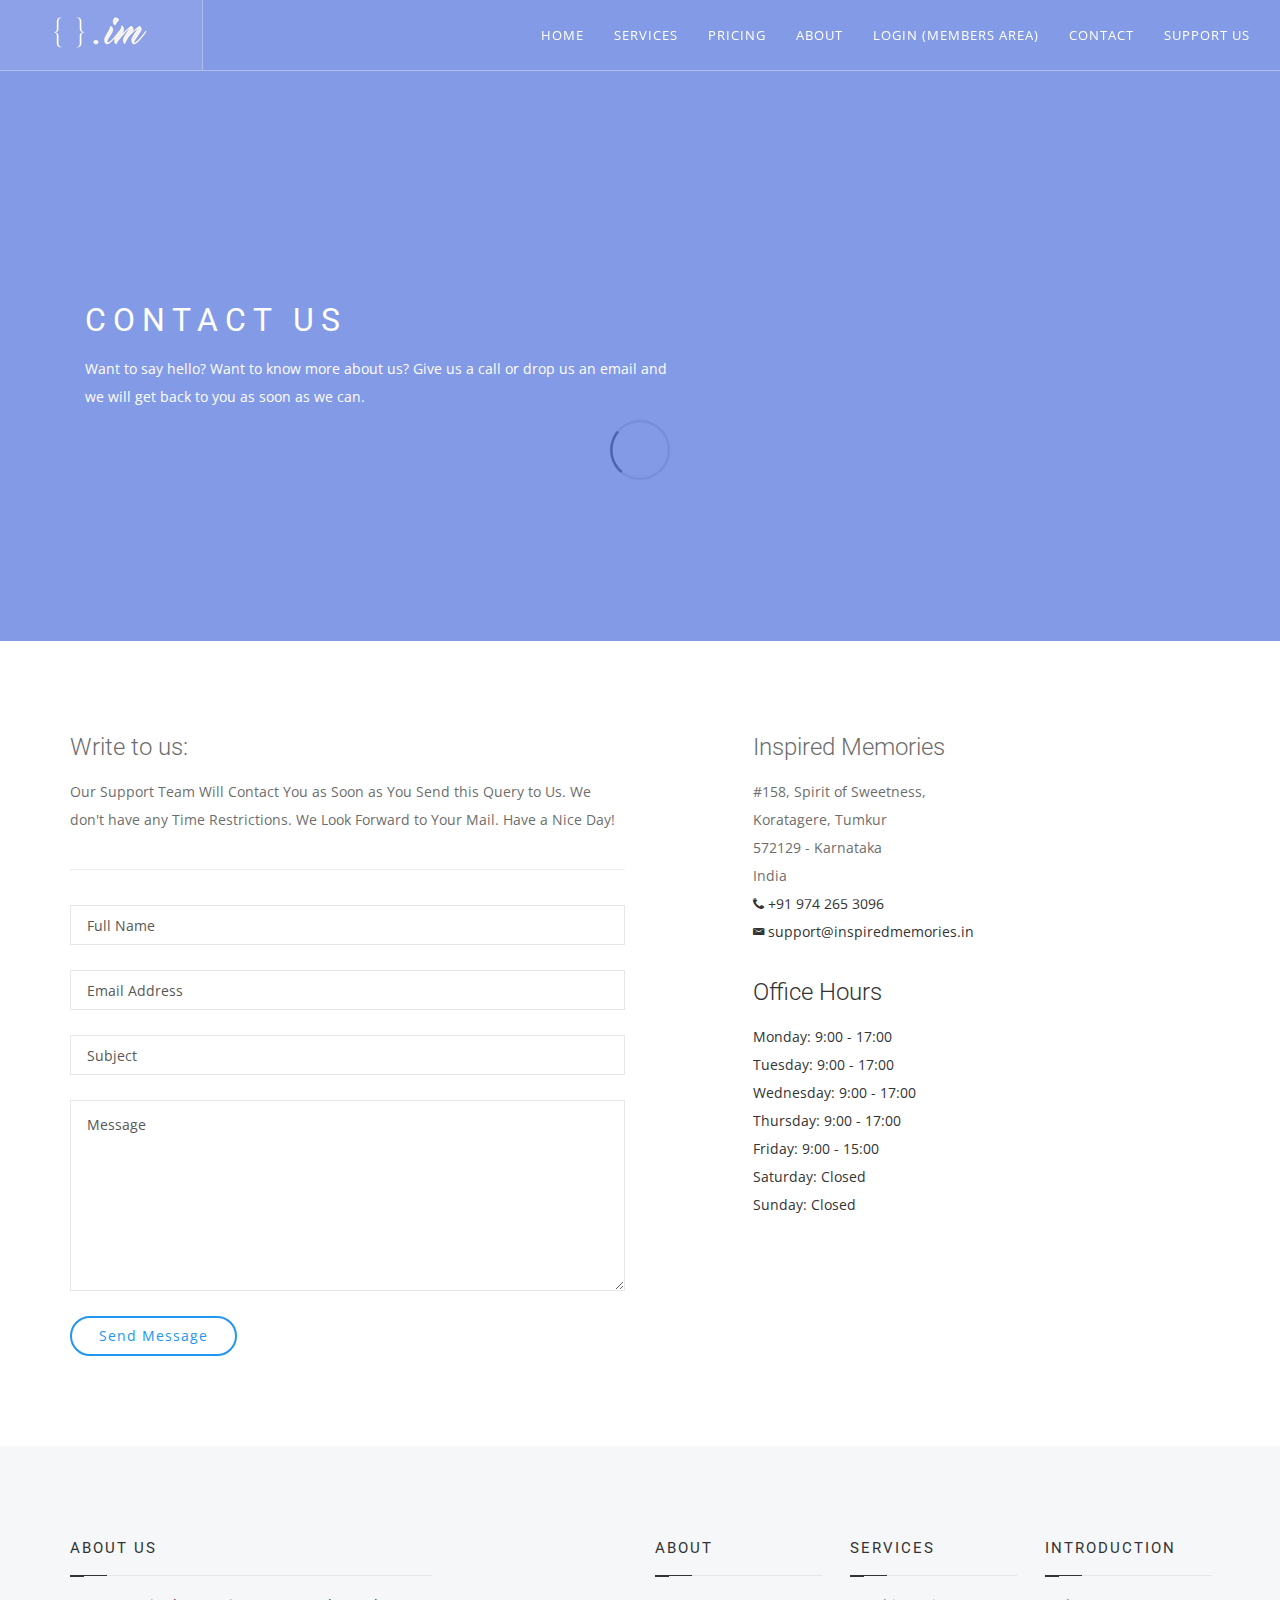
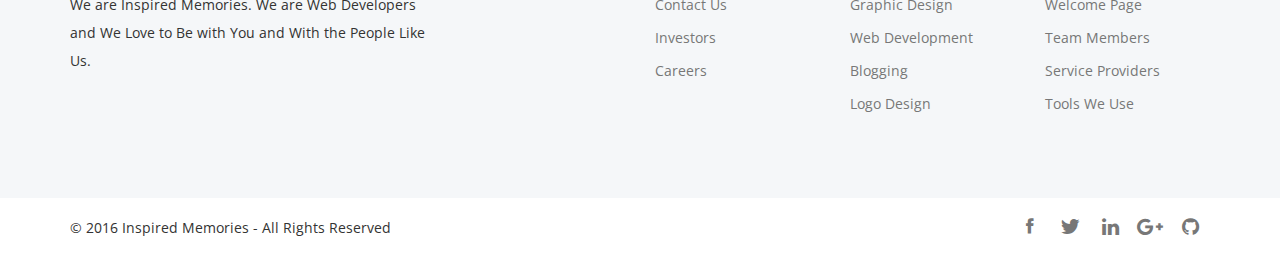
<file: contact.html>
﻿<!DOCTYPE html>
<!--[if IE 7]>    <html class="no-js ie7 oldie" lang="en-US"> <![endif]-->
<!--[if IE 8]>    <html class="no-js ie8 oldie" lang="en-US"> <![endif]-->
<!--[if gt IE 8]><!-->
<html class="no-js" lang="en-US">
<!--<![endif]-->
<head>
    <title>Contact Us - Inspired Memories</title>
    <!-- META DATA -->
    <meta http-equiv="content-type" content="text/html;charset=UTF-8">
    <meta charset="utf-8">
    <meta name="viewport" content="width=device-width, initial-scale=1">
    <meta name="description" content="A Software Company Concentrating on the Web Development, Research and Development, Services and Launching Products related to web with Latest Technology. The Company Spreads Love across the world more than Individual growth">
    <meta name="keywords" content="Web Development, Technology, HTML5, CSS3, Software Company, Learners, Tumkur, Tumakuru, Inspired Memories, IM Technologies, IMT">
    <meta name="author" content="Inspired Memories (IMT)">
    <!-- CSS Global Compulsory -->
    <link rel="stylesheet" href="css/bootstrap.min.css">
    <link rel="stylesheet" href="style.css">
    <!-- CSS Implementing Plugins -->
    <link rel="stylesheet" href="css/font-awesome.min.css" type="text/css">
    <link rel="stylesheet" href="css/ionicons.min.css" type="text/css">
    <link rel="stylesheet" href="css/animate.min.css" type="text/css">
    <link rel="stylesheet" href="css/flexslider.css" type="text/css">
    <link rel="stylesheet" href="css/swiper.min.css" type="text/css">
    <link rel="stylesheet" href="css/magnific-popup.css" type="text/css">
    <link rel="stylesheet" href="css/owl.carousel.css" type="text/css">
    <link rel="stylesheet" href="css/select2.min.css">
    <link rel="stylesheet" href="css/vegas.min.css">
    <link rel="stylesheet" href="css/custom.css">
    <!-- Revolution Style Sheets -->
    <link rel="stylesheet" href="include/rs-plugin/css/settings.css" type="text/css">
    <link rel="stylesheet" href="include/rs-plugin/css/layers.css" type="text/css">
    <link rel="stylesheet" href="include/rs-plugin/css/navigation.css" type="text/css">
    <!-- HTML5 shim and Respond.js IE8 support of HTML5 elements and media queries -->
    <!--[if lt IE 9]>
        <script src="http://html5shim.googlecode.com/svn/trunk/html5.js"></script>
        <script src="js/respond.min.js"></script>
    <![endif]-->
    <!--[if lt IE 11]>
        <link rel="stylesheet" type="text/css" href="css/ie.css">
    <![endif]-->
    <!-- FONTS -->
    <link href='https://fonts.googleapis.com/css?family=Open+Sans:400,300,300italic,400italic,600,600italic,700,700italic,800,800italic%7CRoboto:400,300,100,500,700,900' rel='stylesheet' type='text/css'>
    <!-- JS -->
    <script type="text/javascript" src="js/modernizr.js"></script>
    <!-- FAVICONS -->
    <link rel="shortcut icon" href="images/favicon16.png">
    <link rel="apple-touch-icon" href="images/apple-touch-icon.png">
    <link rel="apple-touch-icon" sizes="72x72" href="images/apple-touch-icon-72x72.png">
    <link rel="apple-touch-icon" sizes="114x114" href="images/apple-touch-icon-114x114.png">
    <!--Google Chrome v39 Lollpop Afterwards Mobile Support-->
    <meta name="theme-color" content="#5F68A3">
    <link rel="icon" sizes="192x192" href="images/favicon192.png">
</head>
<script>
  (function(i,s,o,g,r,a,m){i['GoogleAnalyticsObject']=r;i[r]=i[r]||function(){
  (i[r].q=i[r].q||[]).push(arguments)},i[r].l=1*new Date();a=s.createElement(o),
  m=s.getElementsByTagName(o)[0];a.async=1;a.src=g;m.parentNode.insertBefore(a,m)
  })(window,document,'script','https://www.google-analytics.com/analytics.js','ga');

  ga('create', 'UA-76017925-1', 'auto');
  ga('send', 'pageview');

</script>
<body>
    <div id="preloader">
        <div id="loading-animation"></div>
    </div>
    <div class="main-container">
        <div id="top"></div>
        <header class="main-header style-1 transparent">
            <div class="header-wrapper">
                <nav class="header-nav light">
                    <div class="nav-wrapper">
                        <div class="container-fluid">
                            <div class="nav-block left block-widgets">
                                <button type="button" class="nav-toggle">
                                    <i class="ion-navicon"></i>
                                </button>
                                <div class="header-logo">
                                    <a href="index.html">
                                        <img src="images/logo-light.png" class="logo-light" alt="">
                                        <img src="images/logo-dark.png" class="logo-dark" alt="">
                                    </a>
                                </div>
                            </div>
                            <div class="nav-block right block-menu">
                                <ul class="menu">
                                    <li>
                                        <a href="home.html">Home</a>
                                    </li>
                                    <li>
                                        <a href="services.html">Services</a>
                                    </li>
                                    <li>
                                        <a href="pricing.html">Pricing</a>
                                    </li>
                                    <li>
                                        <a href="about.html" class="dropdown-toggle">About</a>
                                    </li>
                                    <li class="bt-dropdown">
                                        <a href="#" class="dropdown-toggle">Login (Members Area)</a>
                                        <ul class="bt-dropdown-menu" role="menu">
                                            <li><a href="https://portal.office.com" target="_blank">Office Portal</a></li>
                                            <li><a href="http://learnlastletters.com/wp-admin" target="_blank">Learn Last Letters</a></li>
                                            <li><a href="https://e22.ehosts.com:2096" target="_blank">Webmail</a></li>
                                            <li><a href="http://imteam.azurewebsites.net" target="_blank">Incentive</a></li>
                                            <li><a href="https://www.yammer.com/inspiredmemories.in/" target="_blank">Yammer</a></li>
                                        </ul>
                                    </li>
                                    <li>
                                        <a href="contact.html" class="dropdown-toggle">Contact</a>
                                    </li>
                                    <li>
                                        <a href="support.html" class="dropdown-toggle">Support Us</a>
                                    </li>
                                </ul>
                            </div>
                        </div>
                    </div>
                </nav>
            </div>
        </header>
        <!-- .main-header end -->
        <!-- Page Title -->
        <section class="page-title page-title-xlarge">
            <div class="section-container">
                <div class="container">
                    <div class="col-md-8">
                        <h3 class="heading-uppercase text-white">Contact Us</h3>
                        <p class="text-white">Want to say hello? Want to know more about us? Give us a call or drop us an email and<br /> we will get back to you as soon as we can.</p>
                    </div>
                </div>
            </div>
            <div class="overlay">
                <div class="overlay-color background-indigo opacity-80"></div>
                <div id="gmap5" class="gmap"></div>
            </div>
        </section><!-- .page-title end -->
        <section class="section">
            <div class="section-container">
                <div class="container">
                    <div class="row">
                        <div class="col-md-6 sm-mb-30">
                            <h4>Write to us:</h4>
                            <p class="nomargin">Our Support Team Will Contact You as Soon as You Send this Query to Us. We don't have any Time Restrictions. We Look Forward to Your Mail. Have a Nice Day!</p>
                            <div class="divider-alt"></div>
                            <form class="contactform nobottommargin" action="include/sendemail.php" method="post">
                                <input type="text" id="contact-name" name="contact-name" placeholder="Full Name" class="form-control required">
                                <input type="email" id="contact-email" name="contact-email" placeholder="Email Address" class="form-control required">
                                <input type="text" id="contact-subject" name="contact-subject" placeholder="Subject" class="form-control required">
                                <textarea name="contact-message" id="contact-message" placeholder="Message" class="form-control required" rows="7"></textarea>
                                <div class="response-message"></div>
                                <button class="button button-border button-rounded nomargin" type="submit" id="submit" name="submit">Send Message</button>
                            </form>
                        </div>
                        <div class="col-md-5 col-md-offset-1">
                            <h4 class="text-left">Inspired Memories</h4>
                            <div class="text-left">
                                <ul class="marginbottom-30">
                                    <li class="address">
                                        #158, Spirit of Sweetness, <br />
                                        Koratagere, Tumkur<br />
                                        572129 - Karnataka<br>
                                        India
                                    </li>
                                    <li><i class="fa fa-phone"></i> +91 974 265 3096</li>
                                    <li><i class="ion-email"></i> support@inspiredmemories.in</li>
                                </ul>
                            </div>
                            <h4 class="text-left">Office Hours</h4>
                            <div class="text-left">
                                <ul class="nobottommargin">
                                    <li>
                                        Monday: 9:00 - 17:00<br>
                                        Tuesday: 9:00 - 17:00<br>
                                        Wednesday: 9:00 - 17:00<br>
                                        Thursday: 9:00 - 17:00<br>
                                        Friday: 9:00 - 15:00<br>
                                        Saturday: Closed<br>
                                        Sunday: Closed
                                    </li>
                                </ul>
                            </div>
                        </div>
                    </div>
                </div>
            </div>
        </section>
        <!-- Footer -->
        <footer class="site-footer section nobottompadding background-grey">
            <div class="section-container">
                <div class="container">
                    <div class="row">
                        <div class="col-md-4 col-sm-6">
                            <aside class="widget widget_text">
                                <h5 class="widget-title">About Us</h5>
                                <p>We are Inspired Memories. We are Web Developers and We Love to Be with You and With the People Like Us.</p>
                            </aside>
                        </div>
                        <div class="col-md-2 col-md-offset-2 col-sm-6">
                            <aside class="widget widget_text">
                                <h5 class="widget-title">About</h5>
                                <ul>                                    
                                    <li><a href="contact.html">Contact Us</a></li>
                                    <li><a href="support.html">Investors</a></li>
                                    <li><a href="support.html">Careers</a></li>
                                </ul>
                            </aside>
                        </div>
                        <div class="col-md-2 col-sm-6">
                            <aside class="widget widget_text">
                                <h5 class="widget-title">Services</h5>
                                <ul>
                                    <li><a href="services.html">Graphic Design</a></li>
                                    <li><a href="services.html">Web Development</a></li>
                                    <li><a href="services.html">Blogging</a></li>
                                    <li><a href="services.html">Logo Design</a></li>
                                </ul>
                            </aside>
                        </div>
                        <div class="col-md-2 col-sm-6">
                            <aside class="widget widget_text">
                                <h5 class="widget-title">Introduction</h5>
                                <ul>
                                    <li><a href="index.html">Welcome Page</a></li>
                                    <li><a href="about.html">Team Members</a></li>
                                    <li><a href="about-1.html">Service Providers</a></li>
                                    <li><a href="about-1.html">Tools We Use</a></li>
                                </ul>
                            </aside>
                        </div>
                    </div>
                </div>
                <!-- Copyright -->
                <div class="copyright background-white">
                    <div class="container">
                        <div class="row">
                            <div class="col-md-6 col-sm-6 text-left text-dark">
                                © 2016 Inspired Memories - All Rights Reserved
                            </div>
                            <div class="col-md-6 col-sm-6">
                                <nav class="socials-icons pull-right">
                                    <ul>
                                        <li><a href="https://www.facebook.com/inspiredmemoriesimt/" class="social-icon social-clear"><i class="ion-social-facebook"></i></a></li>
                                        <li><a href="https://twitter.com/weareIMT" class="social-icon social-clear"><i class="ion-social-twitter"></i></a></li>
                                        <li><a href="https://www.linkedin.com/company/inspired-memories-imt-?" class="social-icon social-clear"><i class="fa fa-linkedin"></i></a></li>
                                        <li><a href="https://plus.google.com/u/0/b/108075490631885665722/+InspiredmemoriesIn" class="social-icon social-clear"><i class="fa fa-google-plus"></i></a></li>
                                        <li><a href="https://github.com/InspiredTechnologies" class="social-icon social-clear"><i class="fa fa-github"></i></a></li>
                                    </ul>
                                </nav>
                            </div>
                        </div>
                    </div>
                </div><!-- .copyright end -->
            </div>
        </footer><!-- .site-footer end -->
        <a class="backToTop scrollto" href="#"><i class="fa fa-angle-up"></i></a>
    </div>
    <!-- JS -->
    <script type="text/javascript" src="js/jquery.min.js"></script>
    <script type="text/javascript" src="js/bootstrap.min.js"></script>
    <script type="text/javascript" src="js/plugins.js"></script>
    <script type="text/javascript" src="http://maps.google.com/maps/api/js?sensor=false"></script>
    <script type="text/javascript" src="js/jquery.gmap.min.js"></script>
    <script type="text/javascript" src="js/main.js"></script>
    <script type="text/javascript">
        $('#gmap5').gMap({
            controls: {
                panControl: false,
                zoomControl: false,
                mapTypeControl: false,
                scaleControl: false,
                streetViewControl: false,
                overviewMapControl: false
            },
            scrollwheel: false,
            markers: [
                {
                    latitude: 13.520641,
                    longitude: 77.237561,
                    html: "Karnataka, India",
                    popup: false
                }
            ],
            zoom: 15
        });
    </script>
</body>
</html>
</file>
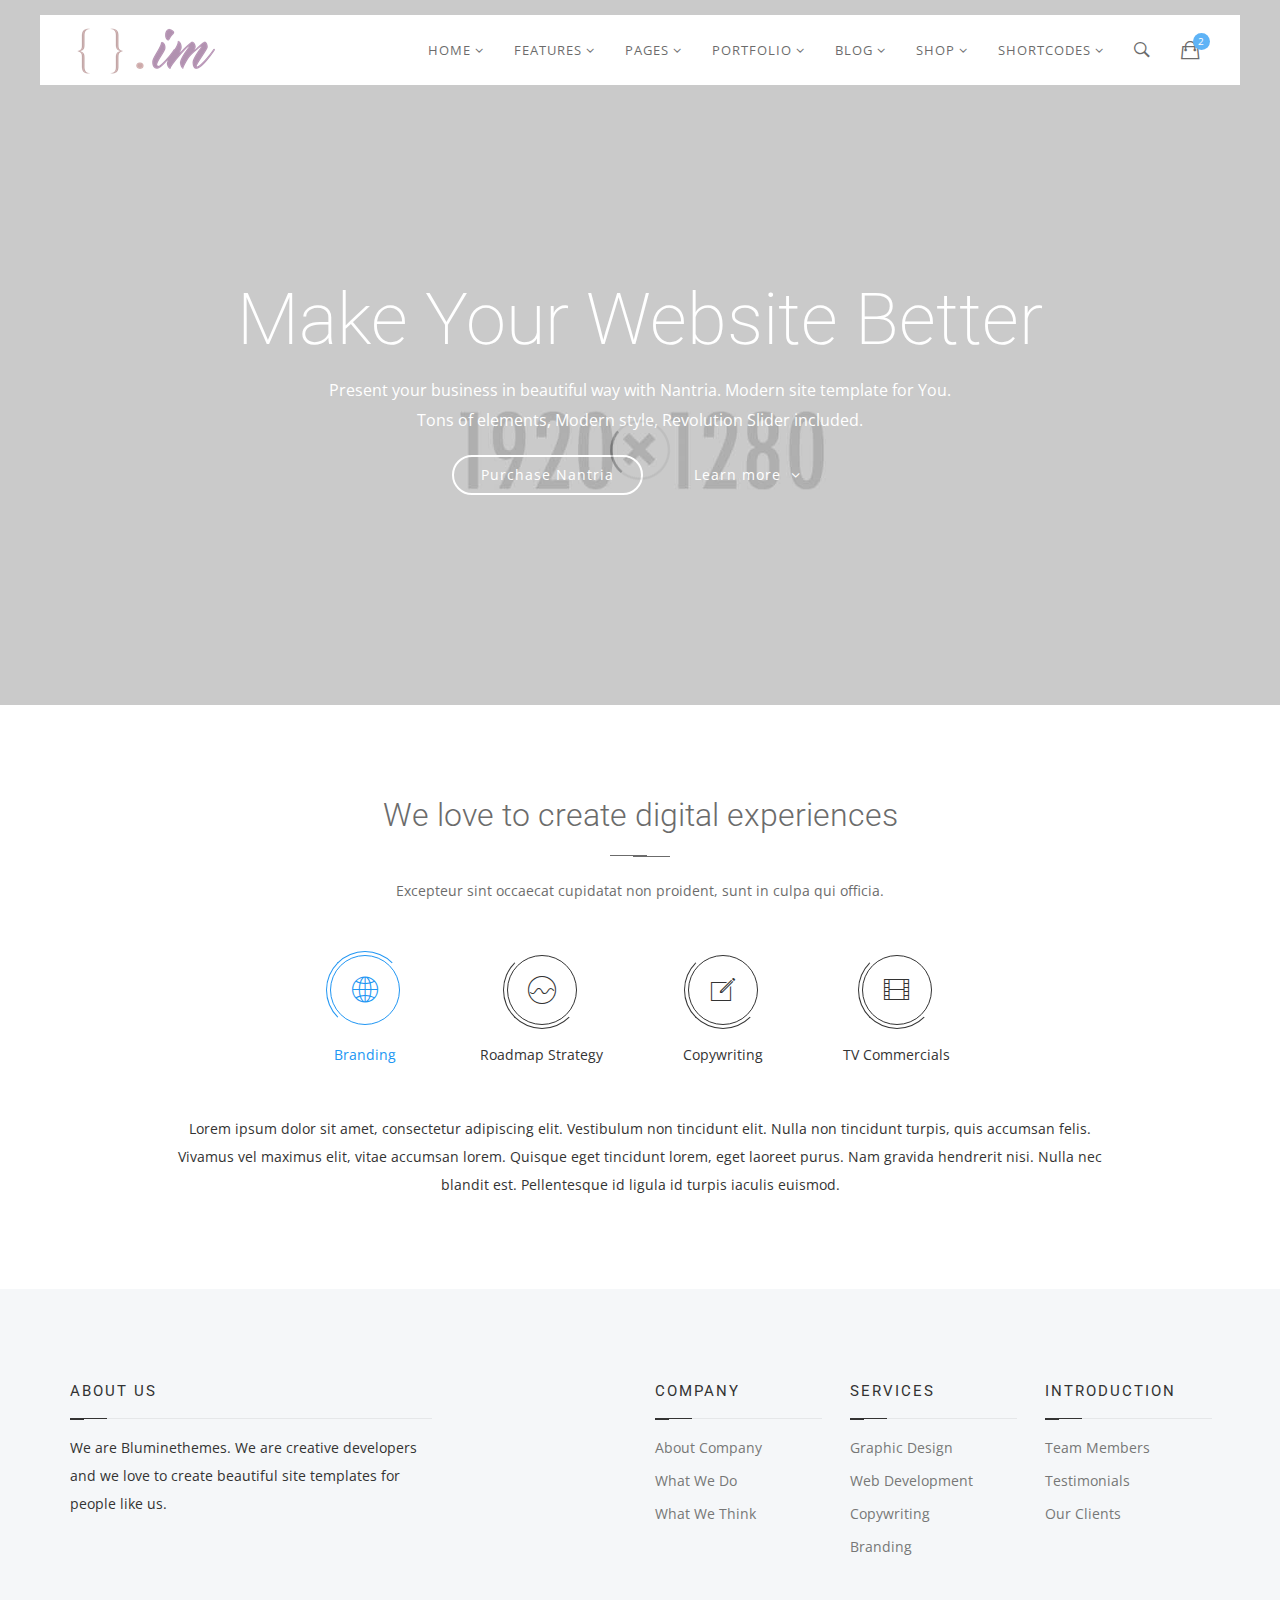
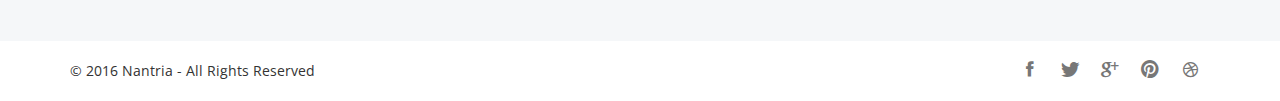
<file: features-header-style-1-light-narrow.html>
﻿<!DOCTYPE html>
<!--[if IE 7]>    <html class="no-js ie7 oldie" lang="en-US"> <![endif]-->
<!--[if IE 8]>    <html class="no-js ie8 oldie" lang="en-US"> <![endif]-->
<!--[if gt IE 8]><!--> <html class="no-js" lang="en-US">  <!--<![endif]-->
	<head>
	
		<title>Header Alternative & Narrow - Style 1 - Light | Nantria</title>
		
		<!-- META DATA -->
		<meta http-equiv="content-type" content="text/html;charset=UTF-8">
		<meta charset="utf-8">
		<meta name="viewport" content="width=device-width, initial-scale=1">
		<meta name="description" content="">
		<meta name="keywords" content="">
		<meta name="author" content="">
		
		<!-- CSS Global Compulsory -->
		<link rel="stylesheet" href="css/bootstrap.min.css">
		<link rel="stylesheet" href="style.css">
		
		<!-- CSS Implementing Plugins -->
		<link rel="stylesheet" href="css/font-awesome.min.css" type="text/css">
		<link rel="stylesheet" href="css/ionicons.min.css" type="text/css">
		<link rel="stylesheet" href="css/animate.min.css" type="text/css">
		<link rel="stylesheet" href="css/flexslider.css" type="text/css">
		<link rel="stylesheet" href="css/swiper.min.css" type="text/css">
		<link rel="stylesheet" href="css/magnific-popup.css" type="text/css">
		<link rel="stylesheet" href="css/owl.carousel.css" type="text/css">
		<link rel="stylesheet" href="css/select2.min.css">
		<link rel="stylesheet" href="css/vegas.min.css">

		<link rel="stylesheet" href="css/custom.css">
				
		<!-- HTML5 shim and Respond.js IE8 support of HTML5 elements and media queries -->
		<!--[if lt IE 9]>
			<script src="http://html5shim.googlecode.com/svn/trunk/html5.js"></script>
			<script src="js/respond.min.js"></script>
		<![endif]-->
		
		<!--[if lt IE 11]>
			<link rel="stylesheet" type="text/css" href="css/ie.css">
		<![endif]-->
		
		<!-- FONTS -->
		<link href='https://fonts.googleapis.com/css?family=Open+Sans:400,300,300italic,400italic,600,600italic,700,700italic,800,800italic%7CRoboto:400,300,100,500,700,900' rel='stylesheet' type='text/css'>
		
		<!-- JS -->
		<script type="text/javascript" src="js/modernizr.js"></script>
		
		<!-- FAVICONS -->
		<link rel="shortcut icon" href="images/favicon.ico">
		<link rel="apple-touch-icon" href="images/apple-touch-icon.png">
		<link rel="apple-touch-icon" sizes="72x72" href="images/apple-touch-icon-72x72.png">
		<link rel="apple-touch-icon" sizes="114x114" href="images/apple-touch-icon-114x114.png">

	</head>
	<body>
	
		<div id="preloader">
			<div id="loading-animation"></div>
		</div>
		
		<div class="main-container">
		
			<div id="top"></div>
		
			<header class="main-header style-1 header-narrow header-alt light">
				<div class="header-wrapper">
				
					<nav class="header-nav dark">
						<div class="nav-wrapper">					
							<div class="container-fluid">
							
								<div class="nav-block left block-widgets">
									<button type="button" class="nav-toggle">
										<i class="ion-navicon"></i>
									</button>
									<div class="header-logo">
										<a href="index.html">
											<img src="images/logo-dark.png" alt="">
										</a>
									</div>
								</div>
								
								<div class="nav-block right block-widgets">
									<div class="header-functions">
										<div class="header-widgets">
										
											<!-- Top Search -->
											<div class="header-widget top-search" data-trigger="click">
												<a href="#" id="top-search-trigger" class="trigger-widget"><i class="ion-ios-search-strong"></i></a>
												<div class="widget-content">
													<form class="nomargin">
														<input class="form-control nobottommargin" type="text" placeholder="Type Here">
													</form>
												</div>
											</div>
											
											<!-- Top Cart -->
											<div class="header-widget top-cart" data-trigger="click">
												<a href="#" id="top-cart-trigger" class="trigger-widget">
													<i class="ion-bag"></i>
													<span>2</span>
												</a>
												<div class="widget-content">
													<div class="top-cart-items">
														<div class="top-cart-item">
															<div class="item-image">
																<a href="#"><img src="demo/images/shop/product-1a-thumb.jpg" alt="Checked Ultimate Blouse"></a>
															</div>
															<div class="item-desc">
																<a href="#">Checked Ultimate Blouse</a>
																<span class="item-price">$39.99</span>
																<span class="item-quantity">x 2</span>
															</div>
														</div>
														<div class="top-cart-item">
															<div class="item-image">
																<a href="#"><img src="demo/images/shop/product-2-thumb.jpg" alt="Pink Scarf"></a>
															</div>
															<div class="item-desc">
																<a href="#">Pink Scarf</a>
																<span class="item-price">$14.99</span>
																<span class="item-quantity">x 1</span>
															</div>
														</div>
													</div>
													<div class="top-cart-action">
														<span class="top-checkout-price">$94.97</span>
														<a href="#" class="button button-mini button-border button-rounded nomargin">View Cart</a>
													</div>
												</div>
											</div>
											
										</div>						
									</div>
								</div>

								<div class="nav-block right block-menu">
									<ul class="menu">

										<li class="bt-dropdown">
											<a href="#" class="dropdown-toggle">Home <i class="fa fa-angle-down"></i></a>
											<ul class="bt-dropdown-menu" role="menu">
												<li class="dropdown-submenu">
													<a>Home - Classic</a>
													<ul class="bt-dropdown-menu">
														<li><a href="home-classic-1.html">Classic - Layout 1</a></li>
													</ul>
												</li>
												<li class="dropdown-submenu">
													<a>Home - Agency</a>
													<ul class="bt-dropdown-menu">
														<li><a href="home-agency-1.html">Agency - Layout 1</a></li>
														<li><a href="home-agency-2.html">Agency - Layout 2</a></li>
													</ul>
												</li>
												<li class="dropdown-submenu">
													<a>Home - Portfolio</a>
													<ul class="bt-dropdown-menu">
														<li><a href="home-portfolio-1.html">Portfolio - Layout 1</a></li>
														<li><a href="home-portfolio-2.html">Portfolio - Layout 2</a></li>
													</ul>
												</li>
												<li><a href="home-photography-1.html">Home - Photography</a></li>
												<li><a href="home-business-1.html">Home - Business</a></li>
												<li class="dropdown-submenu">
													<a>Home - App Landing</a>
													<ul class="bt-dropdown-menu">
														<li><a href="home-app-1.html">App Landing - Layout 1</a></li>
														<li><a href="home-app-2.html">App Landing - Layout 2</a></li>
													</ul>
												</li>
												<li class="dropdown-submenu">
													<a>Home - Fitness</a>
													<ul class="bt-dropdown-menu">
														<li><a href="home-fitness-1.html">Fitness - Layout 1</a></li>
														<li><a href="home-fitness-2.html">Fitness - Layout 2</a></li>
													</ul>
												</li>
												<li><a href="home-restaurant-1.html">Home - Restaurant</a></li>
												<li class="dropdown-submenu">
													<a>Home - Blog</a>
													<ul class="bt-dropdown-menu">
														<li><a href="home-blog-1.html">Blog - Layout 1</a></li>
														<li><a href="home-blog-2.html">Blog - Layout 2</a></li>
													</ul>
												</li>
												<li class="dropdown-submenu">
													<a>Home - Shop</a>
													<ul class="bt-dropdown-menu">
														<li><a href="home-shop-1.html">Shop - Layout 1</a></li>
														<li><a href="home-shop-2.html">Shop - Layout 2</a></li>
													</ul>
												</li>
												<li class="dropdown-submenu">
													<a>Home - Fullscreen</a>
													<ul class="bt-dropdown-menu">
														<li><a href="home-fullscreen-image.html">Fullscreen - Image</a></li>
														<li><a href="home-fullscreen-slider.html">Fullscreen - Slider</a></li>
														<li><a href="home-fullscreen-video.html">Fullscreen - Video</a></li>
													</ul>
												</li>
											</ul>
										</li>

										<li class="bt-dropdown">
											<a href="#" class="dropdown-toggle">Features <i class="fa fa-angle-down"></i></a>
											<ul class="bt-dropdown-menu" role="menu">
												<li class="dropdown-submenu">
													<a>Sliders</a>
													<ul class="bt-dropdown-menu">
														<li class="dropdown-submenu">
															<a>Revolution Slider</a>
															<ul class="bt-dropdown-menu">
																<li><a href="features-revolution-slider.html">Fullscreen</a></li>
																<li><a href="features-revolution-slider-fullwidth.html">Fullwidth</a></li>
																<li><a href="features-revolution-slider-kenburns.html">Kenburns Effect</a></li>
																<li><a href="features-revolution-slider-video-gallery.html">Video Gallery</a></li>
															</ul>
														</li>
														<li class="dropdown-submenu">
															<a>Swiper Slider</a>
															<ul class="bt-dropdown-menu">
																<li><a href="features-swiper-slider.html">Fullscreen</a></li>
																<li><a href="features-swiper-slider-fullwidth.html">Fullwidth</a></li>
																<li><a href="features-swiper-slider-thumbs-gallery.html">Thumbs Gallery</a></li>
																<li><a href="features-swiper-slider-fade.html">Fade Effect</a></li>
																<li><a href="features-swiper-slider-parallax.html">Parallax Effect</a></li>
															</ul>
														</li>
														<li class="dropdown-submenu">
															<a>Flex Slider</a>
															<ul class="bt-dropdown-menu">
																<li><a href="features-flex-slider.html">Default Layout</a></li>
																<li><a href="features-flex-slider-with-thumbs.html">With Thumbs</a></li>
															</ul>
														</li>
													</ul>
												</li>
												<li><a href="features-widgets.html">Widgets</a></li>
												<li class="dropdown-submenu">
													<a>Intro Sections</a>
													<ul class="bt-dropdown-menu">
														<li><a href="features-intro-style-1.html">Intro - Style 1</a></li>
														<li><a href="features-intro-style-2.html">Intro - Style 2</a></li>
														<li><a href="features-intro-style-3.html">Intro - Style 3</a></li>
														<li><a href="features-intro-style-4.html">Intro - Style 4</a></li>
														<li><a href="features-intro-style-5.html">Intro - Style 5</a></li>
														<li><a href="features-intro-style-6.html">Intro - Style 6</a></li>
														<li><a href="features-intro-style-7.html">Intro - Style 7</a></li>
														<li><a href="features-intro-style-8.html">Intro - Style 8</a></li>
														<li><a href="features-intro-style-9.html">Intro - Style 9</a></li>
														<li><a href="features-intro-style-10.html">Intro - Style 10</a></li>
													</ul>
												</li>
												<li class="dropdown-submenu">
													<a>Headers</a>
													<ul class="bt-dropdown-menu">
														<li class="dropdown-submenu">
															<a>Style 1</a>
															<ul class="bt-dropdown-menu">
																<li><a href="features-header-style-1-light.html">Light</a></li>
																<li><a href="features-header-style-1-dark.html">Dark</a></li>
																<li><a href="features-header-style-1-transparent.html">Transparent</a></li>
																<li><a href="features-header-style-1-semilight.html">Semi Light</a></li>
																<li><a href="features-header-style-1-semidark.html">Semi Dark</a></li>
																<li><a href="features-header-style-1-light-narrow.html">Narrow</a></li>
																<li><a href="features-header-style-1-light-alternative.html">Alternative</a></li>
																<li><a href="features-header-style-1-transparent-staticsticky.html">Static Sticky</a></li>
																<li><a href="features-header-style-1-light-top-bar-blocked.html">Blocked</a></li>
															</ul>
														</li>
														<li class="dropdown-submenu">
															<a>Style 2</a>
															<ul class="bt-dropdown-menu">
																<li><a href="features-header-style-2-light.html">Light</a></li>
																<li><a href="features-header-style-2-dark.html">Dark</a></li>
																<li><a href="features-header-style-2-transparent.html">Transparent</a></li>
																<li><a href="features-header-style-2-light-alternative-narrow.html">Narrow</a></li>
																<li><a href="features-header-style-2-transparent-staticsticky.html">Static Sticky</a></li>
																<li><a href="features-header-style-2-light-top-bar-blocked.html">Blocked</a></li>
															</ul>
														</li>
													</ul>
												</li>
												<li class="dropdown-submenu">
													<a>Footer Styles</a>
													<ul class="bt-dropdown-menu">
														<li><a href="features-footer-style-1.html">Footer - Style 1</a></li>
														<li><a href="features-footer-style-2.html">Footer - Style 2</a></li>
														<li><a href="features-footer-style-3.html">Footer - Style 3</a></li>
														<li><a href="features-footer-style-4.html">Footer - Style 4</a></li>
														<li><a href="features-footer-style-5.html">Footer - Style 5</a></li>
														<li><a href="features-footer-style-6.html">Footer - Style 6</a></li>
														<li><a href="features-footer-style-7.html">Footer - Style 7</a></li>
														<li><a href="features-footer-style-8.html">Footer - Style 8</a></li>
													</ul>
												</li>
												<li class="dropdown-submenu">
													<a>Page Titles</a>
													<ul class="bt-dropdown-menu">
														<li><a href="features-page-title-left.html">Left Align</a></li>
														<li><a href="features-page-title-right.html">Right Align</a></li>
														<li><a href="features-page-title-center.html">Center Align</a></li>
														<li><a href="features-page-title-dark.html">Dark Style</a></li>
														<li class="dropdown-submenu">
															<a>Image Background</a>
															<ul class="bt-dropdown-menu">
																<li><a href="features-page-title-image.html">Default Menu</a></li>
																<li><a href="features-page-title-image-transparent-menu.html">Transparent Menu</a></li>
															</ul>
														</li>
														<li class="dropdown-submenu">
															<a>Parallax Background</a>
															<ul class="bt-dropdown-menu">
																<li><a href="features-page-title-parallax.html">Default Menu</a></li>
																<li><a href="features-page-title-parallax-transparent-menu.html">Transparent Menu</a></li>
															</ul>
														</li>
														<li class="dropdown-submenu">
															<a>HTML5 Video</a>
															<ul class="bt-dropdown-menu">
																<li><a href="features-page-title-html5-video.html">Default Menu</a></li>
																<li><a href="features-page-title-html5-video-transparent-menu.html">Transparent Menu</a></li>
															</ul>
														</li>
														<li><a href="features-page-title-nobg.html">No Background</a></li>
														<li><a href="features-page-title-large.html">Large Version</a></li>
														<li><a href="features-page-title-xlarge.html">xLarge Version</a></li>
													</ul>
												</li>
											</ul>
										</li>
										
										<li class="bt-dropdown mega-menu">
											<a href="#" class="dropdown-toggle">Pages <i class="fa fa-angle-down"></i></a>
											<ul class="bt-dropdown-menu" role="menu">
												<li>
													<div class="mega-menu-content image-background bg-bottom-left" style="background-image: url('demo/images/nav-bg.jpg');">
														<div class="row">
															<ul class="col-sm-3 list-unstyled">
																<li class="list-header">Page Layouts</li>
																<li><a href="about-1.html">About Us - Layout 1</a></li>
																<li><a href="about-2.html">About Us - Layout 2</a></li>
																<li><a href="about-3.html">About Us - Layout 3</a></li>
																<li><a href="about-me-1.html">About Me</a></li>
																<li><a href="services-1.html">Services 1</a></li>
																<li><a href="services-2.html">Services 2</a></li>
																<li><a href="services-3.html">Services 3</a></li>	
															</ul>
															<ul class="col-sm-3 list-unstyled">
																<li class="list-header">Page Layouts</li>
																<li><a href="pricing-1.html">Pricing - Layout 1</a></li>
																<li><a href="pricing-2.html">Pricing - Layout 2</a></li>
																<li><a href="contact-1.html">Contact - Layout 1</a></li>
																<li><a href="contact-2.html">Contact - Layout 2</a></li>
																<li><a href="contact-3.html">Contact - Layout 3</a></li>	
																<li><a href="faq-1.html">FAQ - Layout 1</a></li>
																<li><a href="faq-2.html">FAQ - Layout 2</a></li>	
															</ul>
															<ul class="col-sm-3 list-unstyled">
																<li class="list-header">Page Layouts</li>
																<li><a href="knowledge-1.html">Knowledge Base - Layout 1</a></li>
																<li><a href="knowledge-2.html">Knowledge Base - Layout 2</a></li>
																<li><a href="knowledge-3.html">Knowledge Base - Layout 3</a></li>
																<li><a href="right-sidebar.html">Right Sidebar</a></li>
																<li><a href="left-sidebar.html">Left Sidebar</a></li>
																<li><a href="both-sidebar.html">Both Sidebar</a></li>
																<li><a href="both-right-sidebar.html">Both Right Sidebar</a></li>
																<li><a href="both-left-sidebar.html">Both Left Sidebar</a></li>
															</ul>
															<ul class="col-sm-3 list-unstyled">
																<li class="list-header">Page Layouts</li>
																<li><a href="blank-page.html">Blank Page</a></li>
																<li><a href="coming-soon-layout-1.html">Coming Soon - Style 1</a></li>
																<li><a href="coming-soon-layout-2.html">Coming Soon - Style 2</a></li>
																<li><a href="login-1.html">Login - Style 1</a></li>
																<li><a href="login-2.html">Login - Style 2</a></li>
																<li><a href="404.html">404 - Image</a></li>
																<li><a href="404-video.html">404 - HTML5 Video</a></li>
																<li><a href="500.html">500 - Image</a></li>
																<li><a href="500-video.html">500 - HTML5 Video</a></li>
															</ul>
														</div>
													</div>
												</li>
											</ul>
										</li>
										
										<li class="bt-dropdown">
											<a href="#" class="dropdown-toggle">Portfolio <i class="fa fa-angle-down"></i></a>
											<ul class="bt-dropdown-menu" role="menu">
												<li class="dropdown-submenu">
													<a>Grid</a>
													<ul class="bt-dropdown-menu">
														<li><a href="portfolio-1-margin.html">1 Column</a></li>
														<li><a href="portfolio-2-margin.html">2 Columns</a></li>
														<li><a href="portfolio-3-margin.html">3 Columns</a></li>
														<li><a href="portfolio-4-margin.html">4 Columns</a></li>
														<li><a href="portfolio-5-margin.html">5 Columns</a></li>
													</ul>
												</li>
												<li class="dropdown-submenu">
													<a>Masonry</a>
													<ul class="bt-dropdown-menu">
														<li><a href="portfolio-mixed-masonry-margin.html">Mixed Columns</a></li>
														<li><a href="portfolio-2-masonry-margin.html">2 Columns</a></li>
														<li><a href="portfolio-3-masonry-margin.html">3 Columns</a></li>
														<li><a href="portfolio-4-masonry-margin.html">4 Columns</a></li>
														<li><a href="portfolio-5-masonry-margin.html">5 Columns</a></li>
													</ul>
												</li>
												<li class="dropdown-submenu">
													<a>Single Project</a>
													<ul class="bt-dropdown-menu">
														<li><a href="portfolio-project-single-1.html">Project Single 1</a></li>
														<li><a href="portfolio-project-single-2.html">Project Single 2</a></li>
														<li><a href="portfolio-project-single-3.html">Project Single 3</a></li>
													</ul>
												</li>
											</ul>
										</li>
										
										<li class="bt-dropdown">
											<a href="#" class="dropdown-toggle">Blog <i class="fa fa-angle-down"></i></a>
											<ul class="bt-dropdown-menu" role="menu">
												<li class="dropdown-submenu">
													<a>Default</a>
													<ul class="bt-dropdown-menu menu-pos-invert">
														<li><a href="blog-left-sidebar.html">Left Sidebar</a></li>
														<li><a href="blog-right-sidebar.html">Right Sidebar</a></li>
														<li><a href="blog-both-sidebar.html">Both Sidebar</a></li>
														<li><a href="blog-fullwidth.html">Fullwidth</a></li>
													</ul>
												</li>
												<li class="dropdown-submenu">
													<a>Simple</a>
													<ul class="bt-dropdown-menu menu-pos-invert">
														<li><a href="blog-simple-left-sidebar.html">Left Sidebar</a></li>
														<li><a href="blog-simple-right-sidebar.html">Right Sidebar</a></li>
														<li><a href="blog-simple.html">Fullwidth</a></li>
													</ul>
												</li>
												<li class="dropdown-submenu">
													<a>Masonry</a>
													<ul class="bt-dropdown-menu menu-pos-invert">
														<li><a href="blog-masonry-mixed-col.html">Mixed Columns</a></li>
														<li><a href="blog-masonry-2col.html">2 Columns</a></li>
														<li><a href="blog-masonry-3col.html">3 Columns</a></li>
														<li><a href="blog-masonry-4col.html">4 Columns</a></li>
													</ul>
												</li>
												<li class="dropdown-submenu">
													<a>Single</a>
													<ul class="bt-dropdown-menu menu-pos-invert">
														<li><a href="blog-single-sidebar-right.html">Right Sidebar</a></li>
														<li><a href="blog-single-sidebar-left.html">Left Sidebar</a></li>
														<li><a href="blog-single-no-sidebar.html">No Sidebar</a></li>
														<li><a href="blog-single-split-right-sidebar.html">Split Right Sidebar</a></li>
														<li><a href="blog-single-split-left-sidebar.html">Split Left Sidebar</a></li>
														<li><a href="blog-single-disqus-comments.html">Disqus Comments</a></li>
													</ul>
												</li>
											</ul>
										</li>
										
										<li class="bt-dropdown">
											<a href="#" class="dropdown-toggle">Shop <i class="fa fa-angle-down"></i></a>
											<ul class="bt-dropdown-menu" role="menu">
												<li><a href="shop-4col-fullwidth.html">4 Columns</a></li>
												<li class="dropdown-submenu">
													<a>3 Columns</a>
													<ul class="bt-dropdown-menu menu-pos-invert">
														<li><a href="shop-3col-fullwidth.html">Fullwidth</a></li>
														<li><a href="shop-3col-sidebar-right.html">Right Sidebar</a></li>
														<li><a href="shop-3col-sidebar-left.html">Left Sidebar</a></li>
													</ul>
												</li>
												<li class="dropdown-submenu">
													<a>2 Columns</a>
													<ul class="bt-dropdown-menu menu-pos-invert">
														<li><a href="shop-2col-fullwidth.html">Fullwidth</a></li>
														<li><a href="shop-2col-sidebar-right.html">Right Sidebar</a></li>
														<li><a href="shop-2col-sidebar-left.html">Left Sidebar</a></li>
														<li><a href="shop-2col-sidebar-both.html">Both Sidebar</a></li>
													</ul>
												</li>
												<li class="dropdown-submenu">
													<a>List</a>
													<ul class="bt-dropdown-menu menu-pos-invert">
														<li><a href="shop-list-fullwidth.html">Fullwidth</a></li>
														<li><a href="shop-list-sidebar-right.html">Right Sidebar</a></li>
														<li><a href="shop-list-sidebar-left.html">Left Sidebar</a></li>
													</ul>
												</li>
												<li class="dropdown-submenu">
													<a>Single Product</a>
													<ul class="bt-dropdown-menu menu-pos-invert">
														<li><a href="shop-single.html">Fullwidth</a></li>
														<li><a href="shop-single-right-sidebar.html">Right Sidebar</a></li>
														<li><a href="shop-single-left-sidebar.html">Left Sidebar</a></li>
													</ul>
												</li>
												<li><a href="shop-checkout.html">Checkout</a></li>
											</ul>
										</li>
										
										<li class="bt-dropdown mega-menu">
											<a href="#" class="dropdown-toggle">Shortcodes <i class="fa fa-angle-down"></i></a>
											<ul class="bt-dropdown-menu" role="menu">
												<li>
													<div class="mega-menu-content image-background bg-bottom-left" style="background-image: url('demo/images/nav-bg.jpg');">
														<div class="row">
															<ul class="col-sm-3 list-unstyled">
																<li class="list-header">Shortcodes</li>
																<li><a href="shortcodes-animations.html">Animations</a></li>
																<li><a href="shortcodes-buttons.html">Buttons</a></li>
																<li><a href="shortcodes-carousel.html">Carousel</a></li>
																<li><a href="shortcodes-tabs.html">Tabbed Content</a></li>
																<li><a href="shortcodes-accordions.html">Accordions</a></li>
																<li><a href="shortcodes-alerts.html">Alerts</a></li>
																<li><a href="shortcodes-tooltips.html">Tooltips</a></li>
																<li><a href="shortcodes-progress.html">Progress Bars</a></li>
															</ul>
															<ul class="col-sm-3 list-unstyled">
																<li class="list-header">Shortcodes</li>
																<li><a href="shortcodes-feature-box.html">Feature Box</a></li>
																<li><a href="shortcodes-icon-boxes.html">Icon Boxes</a></li>
																<li><a href="shortcodes-form-inputs.html">Form Inputs</a></li>
																<li><a href="shortcodes-countdowns.html">Countdowns</a></li>
																<li><a href="shortcodes-countto.html">Count To</a></li>
																<li><a href="shortcodes-lightbox.html">Lightbox</a></li>
																<li><a href="shortcodes-portfolio.html">Portfolio</a></li>
																<li><a href="shortcodes-products.html">Products</a></li>
															</ul>
															<ul class="col-sm-3 list-unstyled">
																<li class="list-header">Shortcodes</li>
																<li><a href="shortcodes-pricing-tables.html">Pricing Tables</a></li>
																<li><a href="shortcodes-tables.html">Tables</a></li>
																<li><a href="shortcodes-maps.html">Maps</a></li>
																<li><a href="shortcodes-typography.html">Typography</a></li>
																<li><a href="shortcodes-blockquotes.html">Blockquotes</a></li>
																<li><a href="shortcodes-grid.html">Grid Structure</a></li>
																<li><a href="shortcodes-dividers.html">Dividers</a></li>
																<li><a href="shortcodes-modal.html">Modal Boxes</a></li>
															</ul>
															<ul class="col-sm-3 list-unstyled">
																<li class="list-header">Shortcodes</li>
																<li><a href="shortcodes-pagination.html">Pagination</a></li>
																<li><a href="shortcodes-clients.html">Clients</a></li>
																<li><a href="shortcodes-testimonials.html">Testimonials</a></li>
																<li><a href="shortcodes-profile-card.html">Profile Cards</a></li>
																<li><a href="shortcodes-social-icons.html">Social Icons</a></li>
																<li><a href="shortcodes-media-embeds.html">Media Embeds</a></li>
																<li><a href="shortcodes-galleries.html">Image Galleries</a></li>
																<li><a href="shortcodes-listing.html">Listing</a></li>
															</ul>
														</div>
													</div>
												</li>
											</ul>
										</li>

									</ul>
								</div>

							</div>
						</div>
					</nav>
					
				</div>
			</header>
			<!-- .main-header end -->
		
			<!-- Page Header -->
			<section class="intro-section text-center paddingtop-280">
				<div class="section-container">
					<div class="table-container">
						<div class="table-content">
							<div class="container">
								<h1 class="text-white font-large font-extralight">Make Your Website Better</h1>
								<p class="lead text-white">Present your business in beautiful way with Nantria. Modern site template for You. <br> Tons of elements, Modern style, Revolution Slider included.</p>	
								<div class="buttons-group">
									<a href="#" class="button button-border button-white button-rounded">Purchase Nantria</a>
									<a href="#about" class="button button-white button-link icon-right scrollto">Learn more <i class="fa fa-angle-down"></i></a>
								</div>
							</div>
						</div>
					</div>
				</div>
				<!-- Overlay -->
				<div class="overlay">
					<div class="overlay-color background-dark opacity-20"></div>
					<div class="overlay-image parallax-background" style="background-image: url('demo/images/image-5.jpg');" data-stellar-background-ratio="0.4"></div>
				</div>
			</section>
			
			<section class="section">
				<div class="section-container">
					<div class="container">
						<div class="paddingbottom-30">
							<h3 class="text-center">We love to create digital experiences</h3>
							<div class="divider divider-center divider-dark"></div>
							<p class="text-center">Excepteur sint occaecat cupidatat non proident, sunt in culpa qui officia.</p>
						</div>
						<div class="row">
							<div class="col-md-10 col-md-offset-1">
								<!-- Nav tabs - Icon -->
								<ul class="nav nav-tabs ico">
									<li class="active">
										<a href="#first-tab-ico" data-toggle="tab">
											<i class="ion-ios-world-outline"></i><span>Branding</span>
										</a>
									</li>
									<li>
										<a href="#second-tab-ico" data-toggle="tab">
										<i class="ion-ios-analytics-outline"></i><span>Roadmap Strategy</span>
										</a>
									</li>
									<li>
										<a href="#third-tab-ico" data-toggle="tab">
										<i class="ion-ios-compose-outline"></i><span>Copywriting</span>
										</a>
									</li>
									<li>
										<a href="#fourth-tab-ico" data-toggle="tab">
										<i class="ion-ios-film-outline"></i><span>TV Commercials</span>
										</a>
									</li>
								</ul>
								<!-- Tab panes - Icon -->
								<div class="tab-content ico">
									<div class="tab-pane text-center active" id="first-tab-ico">
										<p>Lorem ipsum dolor sit amet, consectetur adipiscing elit. Vestibulum non tincidunt elit. Nulla non tincidunt turpis, quis accumsan felis. Vivamus vel maximus elit, vitae accumsan lorem. Quisque eget tincidunt lorem, eget laoreet purus. Nam gravida hendrerit nisi. Nulla nec blandit est. Pellentesque id ligula id turpis iaculis euismod.</p>
									</div>
									<div class="tab-pane text-center" id="second-tab-ico">
										<p>Integer elementum ultricies orci. Maecenas arcu est, hendrerit id consequat ut, pulvinar eu quam. Integer pharetra bibendum vulputate. Nam tellus risus, posuere vel quam sit amet, ullamcorper pulvinar mi. Aenean ut magna nisl. Sed efficitur molestie turpis, sit amet commodo mi ultricies id. Nunc vitae sem et nunc vestibulum accumsan quis eget est.</p>
									</div>
									<div class="tab-pane text-center" id="third-tab-ico">
										<p>Morbi vel luctus arcu, in varius nulla. Phasellus congue tortor eget massa pellentesque, sit amet sodales felis iaculis. Proin vel magna hendrerit erat consectetur euismod. Nunc id sem in lorem iaculis blandit sit amet ac augue. Suspendisse ultricies efficitur velit nec lacinia. Integer scelerisque ante sem, posuere luctus purus cursus ac. Ut sit amet ultricies lacus, sit amet dictum est.</p>
									</div>
									<div class="tab-pane text-center" id="fourth-tab-ico">
										<p>Phasellus interdum eros id turpis mollis facilisis quis ut metus. In hac habitasse platea dictumst. Integer nec odio nisl. Vivamus eu erat placerat, maximus nisi et, cursus metus. Donec quis tristique dolor, at ullamcorper elit. In sed nisl hendrerit, iaculis neque eget, varius lectus. Integer massa augue, scelerisque ac suscipit eget, placerat in ante. Mauris auctor ullamcorper ex vel posuere.</p>
									</div>
								</div>
							</div>
						</div>
					</div>
				</div>
			</section>
			
			<!-- Footer -->
			<footer class="site-footer section nobottompadding background-grey">
				<div class="section-container">
					<div class="container">
						<div class="row">
							<div class="col-md-4 col-sm-6">
								<aside class="widget widget_text">
									<h5 class="widget-title">About Us</h5>
									<p>We are Bluminethemes. We are creative developers and we love to create beautiful site templates for people like us.</p>
								</aside>
							</div>
							<div class="col-md-2 col-md-offset-2 col-sm-6">
								<aside class="widget widget_text">
									<h5 class="widget-title">Company</h5>
									<ul>
										<li><a href="about-1.html">About Company</a></li>
										<li><a href="about-2.html">What We Do</a></li>
										<li><a href="about-3.html">What We Think</a></li>
									</ul>
								</aside>
							</div>
							<div class="col-md-2 col-sm-6">
								<aside class="widget widget_text">
									<h5 class="widget-title">Services</h5>
									<ul>
										<li><a href="services-1.html">Graphic Design</a></li>
										<li><a href="services-2.html">Web Development</a></li>
										<li><a href="services-3.html">Copywriting</a></li>
										<li><a href="services-1.html">Branding</a></li>
									</ul>
								</aside>
							</div>
							<div class="col-md-2 col-sm-6">
								<aside class="widget widget_text">
									<h5 class="widget-title">Introduction</h5>
									<ul>
										<li><a href="about-1.html">Team Members</a></li>
										<li><a href="about-1.html">Testimonials</a></li>
										<li><a href="about-1.html">Our Clients</a></li>
									</ul>
								</aside>
							</div>
						</div>
					</div>
					<!-- Copyright -->
					<div class="copyright background-white">
						<div class="container">
							<div class="row">
								<div class="col-md-6 col-sm-6 text-left">
								© 2016 Nantria - All Rights Reserved
								</div>
								<div class="col-md-6 col-sm-6">
									<nav class="socials-icons pull-right">
										<ul>
											<li><a href="#" class="social-icon social-clear"><i class="ion-social-facebook"></i></a></li>
											<li><a href="#" class="social-icon social-clear"><i class="ion-social-twitter"></i></a></li>
											<li><a href="#" class="social-icon social-clear"><i class="ion-social-googleplus"></i></a></li>
											<li><a href="#" class="social-icon social-clear"><i class="ion-social-pinterest"></i></a></li>
											<li><a href="#" class="social-icon social-clear"><i class="ion-social-dribbble-outline"></i></a></li>
										</ul>
									</nav>
								</div>
							</div>
						</div>
					</div><!-- .copyright end -->
				</div>
			</footer><!-- .site-footer end -->
			
			<a class="backToTop scrollto" href="#"><i class="fa fa-angle-up"></i></a>
			
		</div>

		<!-- JS -->
		<script type="text/javascript" src="js/jquery.min.js"></script>
		<script type="text/javascript" src="js/bootstrap.min.js"></script>
		<script type="text/javascript" src="js/plugins.js"></script>

		<script type="text/javascript" src="js/main.js"></script>

	</body>
</html>
</file>
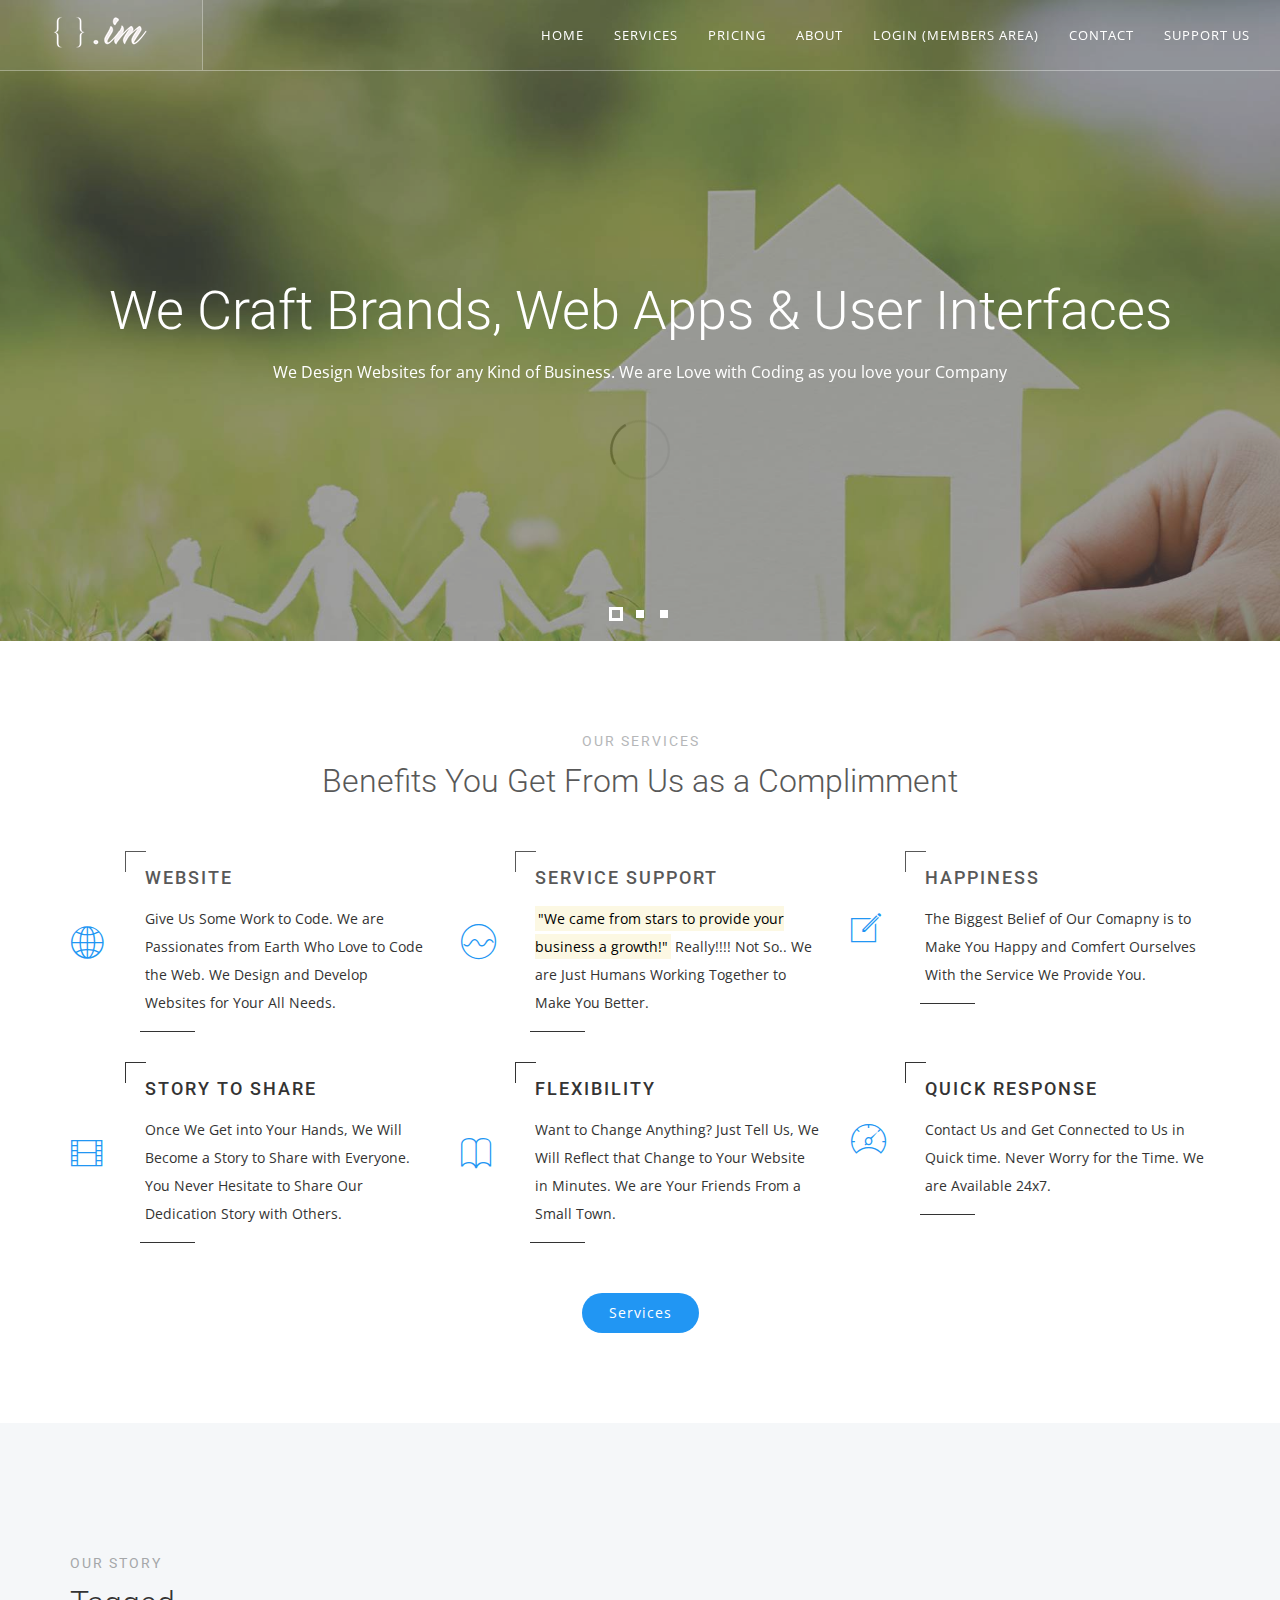
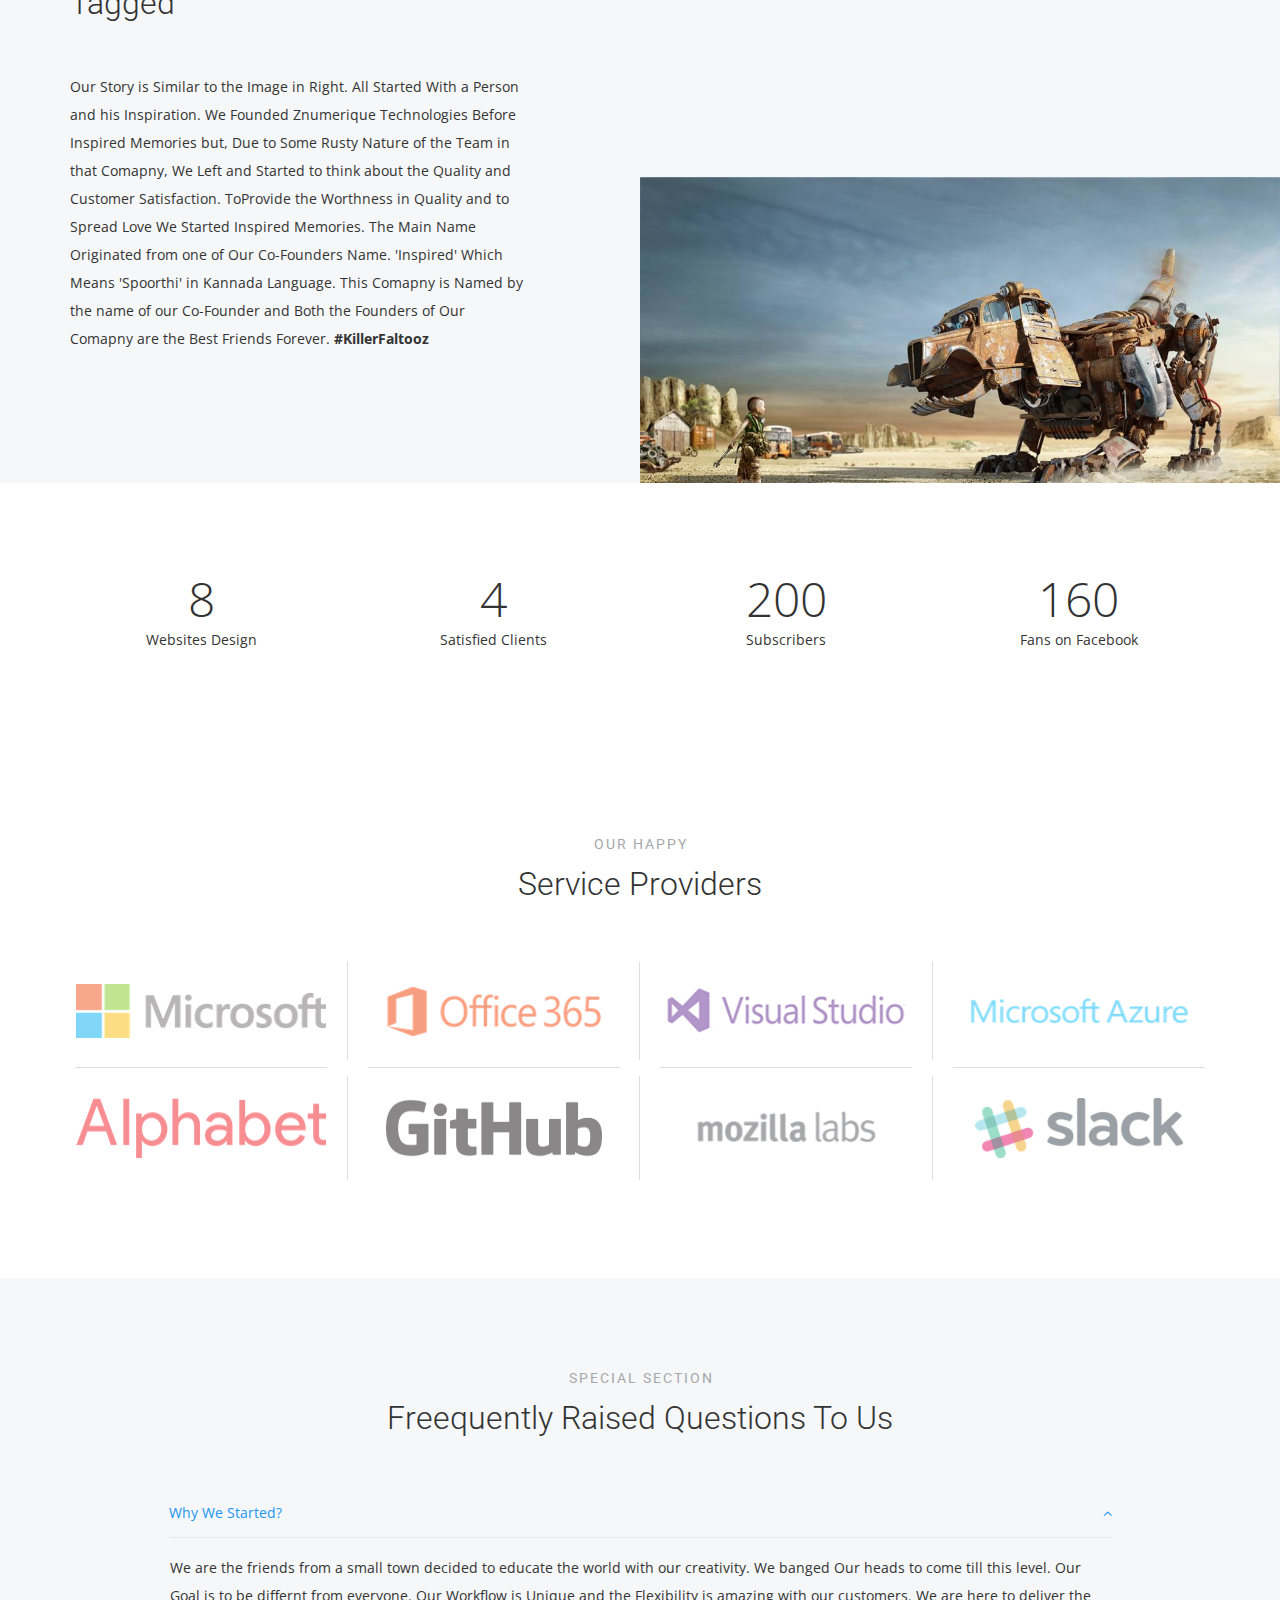
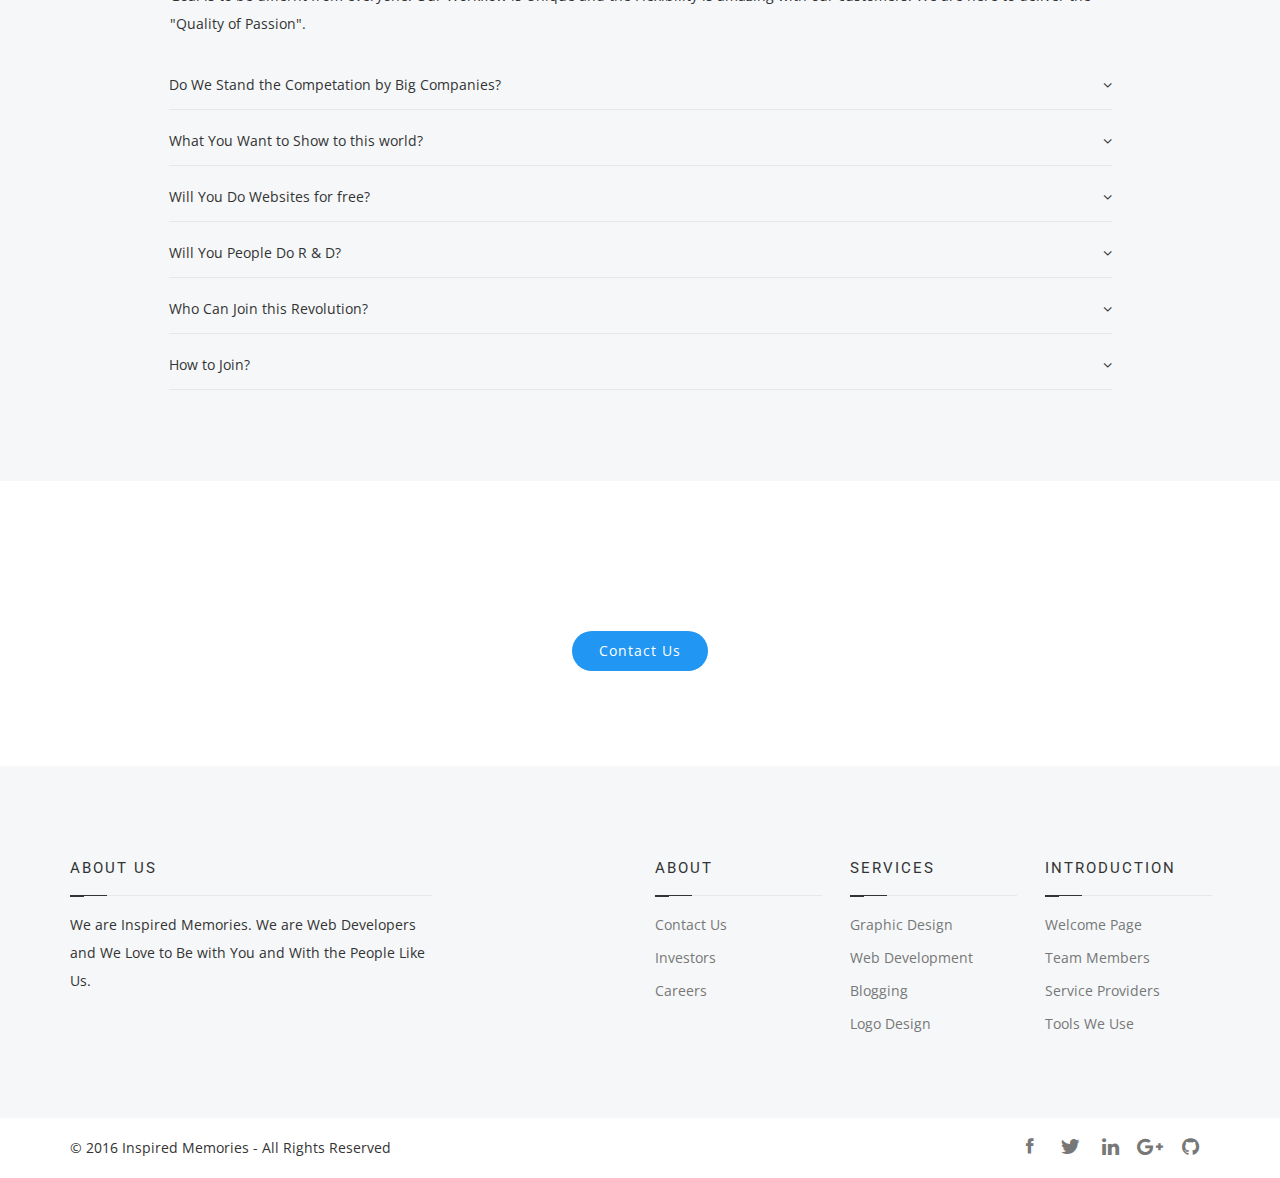
<file: home.html>
﻿<!DOCTYPE html>
<!--[if IE 7]>    <html class="no-js ie7 oldie" lang="en-US"> <![endif]-->
<!--[if IE 8]>    <html class="no-js ie8 oldie" lang="en-US"> <![endif]-->
<!--[if gt IE 8]><!-->
<html class="no-js" lang="en-US">
<!--<![endif]-->
<head>

    <title>Inspired Memories - Homepage</title>

    <!-- META DATA -->
    <meta http-equiv="content-type" content="text/html;charset=UTF-8">
    <meta charset="utf-8">
    <meta name="viewport" content="width=device-width, initial-scale=1">
    <meta name="description" content="A Software Company Concentrating on the Web Development, Research and Development, Services and Launching Products related to web with Latest Technology. The Company Spreads Love across the world more than Individual growth">
    <meta name="keywords" content="Web Development, Technology, HTML5, CSS3, Software Company, Learners, Tumkur, Tumakuru, Inspired Memories, IM Technologies, IMT">
    <meta name="author" content="Inspired Memories (IMT)">

    <!-- CSS Global Compulsory -->
    <link rel="stylesheet" href="css/bootstrap.min.css">
    <link rel="stylesheet" href="style.css">

    <!-- CSS Implementing Plugins -->
    <link rel="stylesheet" href="css/font-awesome.min.css" type="text/css">
    <link rel="stylesheet" href="css/ionicons.min.css" type="text/css">
    <link rel="stylesheet" href="css/animate.min.css" type="text/css">
    <link rel="stylesheet" href="css/flexslider.css" type="text/css">
    <link rel="stylesheet" href="css/swiper.min.css" type="text/css">
    <link rel="stylesheet" href="css/magnific-popup.css" type="text/css">
    <link rel="stylesheet" href="css/owl.carousel.css" type="text/css">
    <link rel="stylesheet" href="css/select2.min.css">
    <link rel="stylesheet" href="css/vegas.min.css">

    <link rel="stylesheet" href="css/custom.css">

    <!-- Revolution Style Sheets -->
    <link rel="stylesheet" href="include/rs-plugin/css/settings.css" type="text/css">
    <link rel="stylesheet" href="include/rs-plugin/css/layers.css" type="text/css">
    <link rel="stylesheet" href="include/rs-plugin/css/navigation.css" type="text/css">

    <!-- HTML5 shim and Respond.js IE8 support of HTML5 elements and media queries -->
    <!--[if lt IE 9]>
        <script src="http://html5shim.googlecode.com/svn/trunk/html5.js"></script>
        <script src="js/respond.min.js"></script>
    <![endif]-->
    <!--[if lt IE 11]>
        <link rel="stylesheet" type="text/css" href="css/ie.css">
    <![endif]-->
    <!-- FONTS -->
    <link href='https://fonts.googleapis.com/css?family=Open+Sans:400,300,300italic,400italic,600,600italic,700,700italic,800,800italic%7CRoboto:400,300,100,500,700,900' rel='stylesheet' type='text/css'>

    <!-- JS -->
    <script type="text/javascript" src="js/modernizr.js"></script>

    <!-- FAVICONS -->
    <link rel="shortcut icon" href="images/favicon16.png">
    <link rel="apple-touch-icon" href="images/apple-touch-icon.png">
    <link rel="apple-touch-icon" sizes="72x72" href="images/apple-touch-icon-72x72.png">
    <link rel="apple-touch-icon" sizes="114x114" href="images/apple-touch-icon-114x114.png">

    <!--Google Chrome v39 Lollpop Afterwards Mobile Support-->
    <meta name="theme-color" content="#8BC34A">
    <link rel="icon" sizes="192x192" href="images/favicon192.png">

</head>
<script>
  (function(i,s,o,g,r,a,m){i['GoogleAnalyticsObject']=r;i[r]=i[r]||function(){
  (i[r].q=i[r].q||[]).push(arguments)},i[r].l=1*new Date();a=s.createElement(o),
  m=s.getElementsByTagName(o)[0];a.async=1;a.src=g;m.parentNode.insertBefore(a,m)
  })(window,document,'script','https://www.google-analytics.com/analytics.js','ga');

  ga('create', 'UA-76017925-1', 'auto');
  ga('send', 'pageview');

</script>
<body>

    <!-- START PRELOADER -->
    <div id="preloader">
        <div id="loading-animation"></div>
    </div>
    <!-- END PRELOADER -->

    <div class="main-container">

        <div id="top"></div>

        <header class="main-header style-1 transparent">
            <div class="header-wrapper">
                <nav class="header-nav light">
                    <div class="nav-wrapper">
                        <div class="container-fluid">
                            <div class="nav-block left block-widgets">
                                <button type="button" class="nav-toggle">
                                    <i class="ion-navicon"></i>
                                </button>
                                <div class="header-logo">
                                    <a href="index.html">
                                        <img src="images/logo-light.png" class="logo-light" alt="">
                                        <img src="images/logo-dark.png" class="logo-dark" alt="">
                                    </a>
                                </div>
                            </div>
                            <div class="nav-block right block-menu">
                                <ul class="menu">
                                    <li>
                                        <a href="home.html">Home</a>
                                    </li>
                                    <li>
                                        <a href="services.html">Services</a>
                                    </li>
                                    <li>
                                        <a href="pricing.html">Pricing</a>
                                    </li>
                                    <li>
                                        <a href="about.html" class="dropdown-toggle">About</a>
                                    </li>
                                    <li class="bt-dropdown">
                                        <a href="#" class="dropdown-toggle">Login (Members Area)</a>
                                        <ul class="bt-dropdown-menu" role="menu">
                                            <li><a href="https://portal.office.com" target="_blank">Office Portal</a></li>
                                            <li><a href="http://learnlastletters.com/wp-admin" target="_blank">Learn Last Letters</a></li>
                                            <li><a href="https://e22.ehosts.com:2096" target="_blank">Webmail</a></li>
                                            <li><a href="http://imteam.azurewebsites.net" target="_blank">Incentive</a></li>
                                            <li><a href="https://www.yammer.com/inspiredmemories.in/" target="_blank">Yammer</a></li>
                                        </ul>
                                    </li>
                                    <li>
                                        <a href="contact.html" class="dropdown-toggle">Contact</a>
                                    </li>
                                    <li>
                                        <a href="support.html" class="dropdown-toggle">Support Us</a>
                                    </li>
                                </ul>
                            </div>
                        </div>
                    </div>
                </nav>
            </div>
        </header>
        <!-- .main-header end -->
        <!-- Page Header -->
        <section class="section text-center section-flexslider paddingbottom-20">
            <div class="section-container">
                <div class="table-container">
                    <div class="table-content">

                        <div class="bt-flexslider flexslider control-outside" data-keyboard="true">
                            <div class="slides">

                                <div class="flex-slide">
                                    <div class="container paddingtop-190 paddingbottom-190">
                                        <h1 class="text-center text-white animated" data-animation="fadeInUp">We Craft Brands, Web Apps &amp; User Interfaces </h1>
                                        <p class="lead text-center text-white animated" data-animation="fadeInUp" data-animation-delay="300">We Design Websites for any Kind of Business. We are Love with Coding as you love your Company</p>
                                    </div>
                                </div>

                                <div class="flex-slide">
                                    <div class="container paddingtop-190 paddingbottom-190">
                                        <h1 class="text-center text-white animated" data-animation="fadeInUp">War is Physical but Competation is Struggle</h1>
                                        <p class="lead text-center text-white animated" data-animation="fadeInUp" data-animation-delay="300">Don't Struggle to get into Competation. Dive into it, We are with you in every Presence.</p>
                                    </div>
                                </div>

                                <div class="flex-slide">
                                    <div class="container paddingtop-190 paddingbottom-190">
                                        <h1 class="text-center text-white animated" data-animation="fadeInUp">Creative Solutions for your problems</h1>
                                        <p class="lead text-center text-white animated" data-animation="fadeInUp" data-animation-delay="300">Let Us Work for you to take you out of your problems or We Create a Path for You.</p>
                                    </div>
                                </div>

                            </div>
                        </div>

                    </div>
                </div>
            </div>
            <!-- Overlay -->
            <div class="overlay">
                <div class="overlay-color background"></div>
                <div class="overlay-image parallax-background" style="background-image: url('images/home-header/1.jpg');" data-stellar-background-ratio="0.4"></div>
            </div>
        </section>

        <section class="section">
            <div class="section-container">
                <div class="container">
                    <div class="row">
                        <div class="col-md-12">
                            <h4 class="subtitle text-center">Our Services</h4>
                            <h3 class="text-center marginbottom-50">Benefits You Get From Us as a Complimment</h3>
                        </div>
                    </div>
                    <div class="row marginbottom-30">

                        <div class="col-md-4">
                            <div class="icon-box style-2 nobottommargin sm-mb-30">
                                <div class="box-container">
                                    <div class="icon-box-icon">
                                        <div class="icon-container">
                                            <div class="ic-icon">
                                                <i class="ion-ios-world-outline"></i>
                                            </div>
                                        </div>
                                    </div>
                                    <div class="icon-box-text">
                                        <div class="icon-box-lines-top"></div>
                                        <div class="icon-box-lines-bottom"></div>
                                        <h5 class="heading-uppercase">Website</h5>
                                        <p>Give Us Some Work to Code. We are Passionates from Earth Who Love to Code the Web. We Design and Develop Websites for Your All Needs.</p>
                                    </div>
                                </div>
                            </div>
                        </div>

                        <div class="col-md-4">
                            <div class="icon-box style-2 nobottommargin sm-mb-30">
                                <div class="icon-box-icon">
                                    <div class="icon-container">
                                        <div class="ic-icon">
                                            <i class="ion-ios-analytics-outline"></i>
                                        </div>
                                    </div>
                                </div>
                                <div class="icon-box-text">
                                    <div class="icon-box-lines-top"></div>
                                    <div class="icon-box-lines-bottom"></div>
                                    <h5 class="heading-uppercase">Service Support</h5>
                                    <p><mark>"We came from stars to provide your business a growth!"</mark> Really!!!! Not So.. We are Just Humans Working Together to Make You Better.</p>
                                </div>
                            </div>
                        </div>

                        <div class="col-md-4">
                            <div class="icon-box style-2 nobottommargin">
                                <div class="icon-box-icon">
                                    <div class="icon-container">
                                        <div class="ic-icon">
                                            <i class="ion-ios-compose-outline"></i>
                                        </div>
                                    </div>
                                </div>
                                <div class="icon-box-text">
                                    <div class="icon-box-lines-top"></div>
                                    <div class="icon-box-lines-bottom"></div>
                                    <h5 class="heading-uppercase">Happiness</h5>
                                    <p>The Biggest Belief of Our Comapny is to Make You Happy and Comfert Ourselves With the Service We Provide You.</p>
                                </div>
                            </div>
                        </div>

                    </div>
                    <div class="row">

                        <div class="col-md-4">
                            <div class="icon-box style-2 nobottommargin sm-mb-30">
                                <div class="box-container">
                                    <div class="icon-box-icon">
                                        <div class="icon-container">
                                            <div class="ic-icon">
                                                <i class="ion-ios-film-outline"></i>
                                            </div>
                                        </div>
                                    </div>
                                    <div class="icon-box-text">
                                        <div class="icon-box-lines-top"></div>
                                        <div class="icon-box-lines-bottom"></div>
                                        <h5 class="heading-uppercase">Story to Share</h5>
                                        <p>Once We Get into Your Hands, We Will Become a Story to Share with Everyone. You Never Hesitate to Share Our Dedication Story with Others.</p>
                                    </div>
                                </div>
                            </div>
                        </div>

                        <div class="col-md-4">
                            <div class="icon-box style-2 nobottommargin sm-mb-30">
                                <div class="icon-box-icon">
                                    <div class="icon-container">
                                        <div class="ic-icon">
                                            <i class="ion-ios-book-outline"></i>
                                        </div>
                                    </div>
                                </div>
                                <div class="icon-box-text">
                                    <div class="icon-box-lines-top"></div>
                                    <div class="icon-box-lines-bottom"></div>
                                    <h5 class="heading-uppercase">Flexibility</h5>
                                    <p>Want to Change Anything? Just Tell Us, We Will Reflect that Change to Your Website in Minutes. We are Your Friends From a Small Town.</p>
                                </div>
                            </div>
                        </div>

                        <div class="col-md-4">
                            <div class="icon-box style-2 nobottommargin">
                                <div class="icon-box-icon">
                                    <div class="icon-container">
                                        <div class="ic-icon">
                                            <i class="ion-ios-speedometer-outline"></i>
                                        </div>
                                    </div>
                                </div>
                                <div class="icon-box-text">
                                    <div class="icon-box-lines-top"></div>
                                    <div class="icon-box-lines-bottom"></div>
                                    <h5 class="heading-uppercase">Quick Response</h5>
                                    <p>Contact Us and Get Connected to Us in Quick time. Never Worry for the Time. We are Available 24x7.</p>
                                </div>
                            </div>
                        </div>

                    </div>
                    <div class="row">
                        <div class="col-md-12 text-center margintop-50">
                            <a href="services.html" class="button button-rounded nomargin">Services</a>
                        </div>
                    </div>
                </div>
            </div>
        </section>

        <section class="section paddingtop-130 paddingbottom-130 sm-pt-90 sm-nobottompadding">
            <div class="section-container">
                <div class="container">
                    <div class="row">
                        <div class="col-md-5 text-left sm-text-center">
                            <h4 class="subtitle">Our Story</h4>
                            <h3 class="marginbottom-50">Tagged</h3>
                            <p>
                                Our Story is Similar to the Image in Right. All Started With a Person and his Inspiration. We Founded Znumerique Technologies Before Inspired Memories but, Due to Some
                                Rusty Nature of the Team in that Comapny, We Left and Started to think about the Quality and Customer Satisfaction.
                                ToProvide the Worthness in Quality and to Spread Love We Started Inspired Memories. The Main Name Originated from one of Our Co-Founders Name. 'Inspired' Which Means 'Spoorthi' in
                                Kannada Language. This Comapny is Named by the name of our Co-Founder and Both the Founders of Our Comapny are the Best Friends Forever. <b>#KillerFaltooz</b>
                            </p>
                        </div>
                    </div>
                </div>
            </div>
            <div class="container-fluid container-overlay">
                <div class="row">
                    <div class="col-md-6 col-md-offset-6 col-background full-background bg-bottom-right" style="background-image:url('images/home-header/2.jpg');">
                        <img class="img-responsive mobile-image" src="images/home-header/2.jpg" alt="" />
                    </div>
                </div>
            </div>
            <!-- Overlay -->
            <div class="overlay">
                <div class="overlay-color background-grey"></div>
            </div>
        </section>

        <section class="section text-center">
            <div class="section-container">
                <div class="container">
                    <div class="row">

                        <div class="col-sm-6 col-md-3">
                            <div class="count-block">
                                <span class="count-to number" data-from="0" data-to="10"></span>
                                <span class="text">Websites Design</span>
                            </div>
                        </div>

                        <div class="col-sm-6 col-md-3">
                            <div class="count-block">
                                <span class="count-to number" data-from="0" data-to="5"></span>
                                <span class="text">Satisfied Clients</span>
                            </div>
                        </div>

                        <div class="col-sm-6 col-md-3">
                            <div class="count-block">
                                <span class="count-to number" data-from="0" data-to="250"></span>
                                <span class="text">Subscribers</span>
                            </div>
                        </div>

                        <div class="col-sm-6 col-md-3">
                            <div class="count-block">
                                <span class="count-to number" data-from="0" data-to="200"></span>
                                <span class="text">Fans on Facebook</span>
                            </div>
                        </div>

                    </div>
                </div>
            </div>
        </section>

        <!--<section class="section background-grey">
            <div class="section-container">
                <div class="container">
                    <div class="row">
                        <div class="col-md-12">
                            <h4 class="subtitle text-center">Testimonials</h4>
                            <h3 class="text-center marginbottom-50">What 100% real people say about us</h3>
                        </div>
                    </div>
                </div>
                <div class="testimonials bt-flexslider flexslider control-outside control-dark" data-directionnav="false">
                    <div class="slides">

                        <div class="flex-slide">
                            <div class="container">
                                <div class="row">
                                    <div class="col-md-10 col-md-offset-1">
                                        <!-- FEEDBACK -->
        <!--<div class="feedback text-center">
                                            <p class="quote notopmargin">Ut enim ad minim veniam, quis nostrud exercitation ullamco laboris nisi ut aliquip ex ea commodo consequat. Duis aute irure dolor in reprehenderit in voluptate velit esse cillum dolore eu fugiat nulla pariatur. Excepteur sint occaecat cupidatat non proident, sunt in culpa qui officia deserunt mollit anim id est laborum.</p>
                                            <p class="author">John Scoot, CEO, Microssoft</p>
                                        </div>
                                    </div>
                                </div>
                            </div>
                        </div>

                        <div class="flex-slide">
                            <div class="container">
                                <div class="row">
                                    <div class="col-md-10 col-md-offset-1">

                                        <div class="feedback text-center">
                                            <p class="quote notopmargin">Lorem ipsum dolor sit amet, consectetur adipisicing elit, sed do eiusmod tempor incididunt ut labore et dolore magna aliqua. Ut enim ad minim veniam, quis nostrud exercitation ullamco laboris nisi ut aliquip ex ea commodo consequat. Duis aute irure dolor in reprehenderit in voluptate velit esse cillum dolore eu fugiat nulla pariatur. </p>
                                            <p class="author">Mark Doe, CEO, Envato</p>
                                        </div>
                                    </div>
                                </div>
                            </div>
                        </div>

                        <div class="flex-slide">
                            <div class="container">
                                <div class="row">
                                    <div class="col-md-10 col-md-offset-1">

                                        <div class="feedback text-center">
                                            <p class="quote notopmargin">Ut enim ad minim veniam, quis nostrud exercitation ullamco laboris nisi ut aliquip ex ea commodo consequat. Duis aute irure dolor in reprehenderit in voluptate velit esse cillum dolore eu fugiat nulla pariatur. Excepteur sint occaecat cupidatat non proident, sunt in culpa qui officia deserunt mollit anim id est laborum.</p>
                                            <p class="author">Elizabeth Markson, CEO, Google</p>
                                        </div>
                                    </div>
                                </div>
                            </div>
                        </div>

                    </div>
                </div>
            </div>
        </section>-->

        <section class="section text-center">
            <div class="section-container">
                <div class="container">
                    <h4 class="subtitle text-center">Our happy</h4>
                    <h3 class="text-center marginbottom-50">Service Providers</h3>
                    <div class="row clients-row">
                        <div class="col-md-3 col-sm-6 client border-bottom border-right">
                            <img src="images/about/logos/1.png" alt="" width="250" height="54" />
                        </div>
                        <div class="col-md-3 col-sm-6 client border-bottom border-right">
                            <img src="images/about/logos/5.png" alt="" width="250" height="54" />
                        </div>
                        <div class="col-md-3 col-sm-6 client border-bottom border-right">
                            <img src="images/about/logos/3.png" alt="" width="250" height="54" />
                        </div>
                        <div class="col-md-3 col-sm-6 client border-bottom">
                            <img src="images/about/logos/4.png" alt="" width="250" height="54" />
                        </div>
                    </div>
                    <div class="row clients-row">
                        <div class="col-md-3 col-sm-6 client border-right">
                            <img src="images/about/logos/2.png" alt="" width="250" height="60" />
                        </div>
                        <div class="col-md-3 col-sm-6 client border-right">
                            <img src="images/about/logos/6.png" alt="" width="250" height="60" />
                        </div>
                        <div class="col-md-3 col-sm-6 client border-right">
                            <img src="images/about/logos/7.png" alt="" width="250" height="60" />
                        </div>
                        <div class="col-md-3 col-sm-6 client">
                            <img src="images/about/logos/8.png" alt="" width="208" height="60" />
                        </div>
                    </div>
                </div>
            </div>
        </section>

        <section class="section background-grey">
            <div class="section-container">
                <div class="container">
                    <div class="row">
                        <div class="col-md-12">
                            <h4 class="subtitle text-center">Special Section</h4>
                            <h3 class="text-center marginbottom-50">Freequently Raised Questions To Us</h3>
                        </div>
                    </div>
                    <div class="row">
                        <div class="col-md-10 col-md-offset-1">

                            <div class="panel-group alt nobottommargin" id="accordion">
                                <div class="panel panel-default">
                                    <div class="panel-heading">
                                        <a data-toggle="collapse" data-parent="#accordion" href="#collapseOne" class="">Why We Started?</a>
                                    </div>
                                    <div id="collapseOne" class="panel-collapse collapse in">
                                        <div class="panel-body">
                                            We are the friends from a small town decided to educate the world with our creativity. We banged Our heads to come till this level.
                                            Our Goal is to be differnt from everyone. Our Workflow is Unique and the Flexibility is amazing with our customers. We are here to deliver the "Quality of Passion".
                                        </div>
                                    </div>
                                </div>
                                <div class="panel panel-default">
                                    <div class="panel-heading">
                                        <a data-toggle="collapse" data-parent="#accordion" href="#collapseTwo" class="collapsed">Do We Stand the Competation by Big Companies?</a>
                                    </div>
                                    <div id="collapseTwo" class="panel-collapse collapse">
                                        <div class="panel-body">
                                            Yes, Inspired Memories started not to compete with the world or with any  other companies. Our Tradition Culture is different. We are on our own way
                                            in delivering services for you. Nothing is stopping us from providing or in doing what we are thinking of.
                                        </div>
                                    </div>
                                </div>
                                <div class="panel panel-default">
                                    <div class="panel-heading">
                                        <a data-toggle="collapse" data-parent="#accordion" href="#collapseThree" class="collapsed">What You Want to Show to this world?</a>
                                    </div>
                                    <div id="collapseThree" class="panel-collapse collapse">
                                        <div class="panel-body">
                                            The Answer for this Question We need to go  a long way back. Still In a short write, We answer it. Our Culture is to Love Everyone and to be with Everyone. Human Unity is the most Importnt to our company. We stand to protect the Humanity,
                                            Trust Towards Humanity and the Love Between Humans. Money is Just a Piece of Paper. Failure may come but one final day we will be able to tell the world that We are the Only Company who respects Humans and Call our Employees as family Instead of Resources.
                                        </div>
                                    </div>
                                </div>
                                <div class="panel panel-default">
                                    <div class="panel-heading">
                                        <a data-toggle="collapse" data-parent="#accordion" href="#collapseFour" class="collapsed">Will You Do Websites for free?</a>
                                    </div>
                                    <div id="collapseFour" class="panel-collapse collapse">
                                        <div class="panel-body">
                                            Yes, Amazingly the truth is, We already Launched 2 Websites for 2 Types of Business in recent time. We do 21 Websites for free without any Service charge from our side. After 21 Websites, We still do it for free but for the Organisations
                                            Which are desperately need a Website and for StartUps.
                                        </div>
                                    </div>
                                </div>
                                <div class="panel panel-default">
                                    <div class="panel-heading">
                                        <a data-toggle="collapse" data-parent="#accordion" href="#collapseFive" class="collapsed">Will You People Do R &amp; D?</a>
                                    </div>
                                    <div id="collapseFive" class="panel-collapse collapse">
                                        <div class="panel-body">
                                            Ofcourse, R &amp; D is the Heart of Our Comapny. We are from Learners World so We do always Keep on Learning.New Ideas are always Welcome and Innovation is Just an another working day for Us.
                                            We Innovate Ourselves with the World.
                                        </div>
                                    </div>
                                </div>
                                <div class="panel panel-default">
                                    <div class="panel-heading">
                                        <a data-toggle="collapse" data-parent="#accordion" href="#collapseSix" class="collapsed">Who Can Join this Revolution?</a>
                                    </div>
                                    <div id="collapseSix" class="panel-collapse collapse">
                                        <div class="panel-body">
                                            No Degrees Required, If You are Passionate Enough, We are here to Make us a part of our team. Since we are also not working for money, No One will in Our Comapny. Once we establish this revolution, Money doesn't matters it comes to you hand whenever you need it.
                                        </div>
                                    </div>
                                </div>
                                <div class="panel panel-default">
                                    <div class="panel-heading">
                                        <a data-toggle="collapse" data-parent="#accordion" href="#collapseSeven" class="collapsed">How to Join?</a>
                                    </div>
                                    <div id="collapseSeven" class="panel-collapse collapse">
                                        <div class="panel-body">
                                            Till the End of the year 2017 Whoever Join Our Comapny, They will be considered as the Members of our Foundation Team. Give Us a Call/Mail
                                            by the time we just ask you few questions and the answers will be simple. Those questions will test your presence of mind and the Vision towards comapny. If U have Vision of Future, It is your Qualification.
                                        </div>
                                    </div>
                                </div>
                            </div>

                        </div>
                    </div>
                </div>
            </div>
        </section>

        <section class="section text-center">
            <div class="section-container">
                <div class="container">
                    <h3 class="text-white">Start a project. Get in touch</h3>
                    <a href="#mfp-contact-modal" class="open-popup-link button button-rounded button-blue">Contact Us</a>
                </div>
            </div>
            <!-- Overlay -->
            <div class="overlay">
                <div class="overlay-color background"></div>
                <div class="overlay-image parallax-background" style="background-image: url('images/home-header/3.jpg');" data-stellar-background-ratio="0.4"></div>
            </div>
            <div id="mfp-contact-modal" class="mfp-modal mfp-hide">
                <div class="mfp-modal-content">
                    <h3 class="heading-uppercase text-center margintop-40 marginbottom-40">Contact Form</h3>
                    <form id="contact-form" method="post" action="include/sendemail.php">
                        <input type="text" id="contact-name" name="contact-name" placeholder="Full Name" class="form-control required">
                                <input type="email" id="contact-email" name="contact-email" placeholder="Email Address" class="form-control required">
                                <input type="text" id="contact-subject" name="contact-subject" placeholder="Subject" class="form-control required">
                                <textarea name="contact-message" id="contact-message" placeholder="Message" class="form-control required" rows="7"></textarea>
                                <div class="response-message"></div>
                                <button class="button button-border button-rounded nomargin" type="submit" id="submit" name="submit">Send Message</button>
                    </form>
                </div>
            </div>
        </section>

        <!-- Footer -->
        <footer class="site-footer section nobottompadding background-grey">
            <div class="section-container">
                <div class="container">
                    <div class="row">
                        <div class="col-md-4 col-sm-6">
                            <aside class="widget widget_text">
                                <h5 class="widget-title">About Us</h5>
                                <p>We are Inspired Memories. We are Web Developers and We Love to Be with You and With the People Like Us.</p>
                            </aside>
                        </div>
                        <div class="col-md-2 col-md-offset-2 col-sm-6">
                            <aside class="widget widget_text">
                                <h5 class="widget-title">About</h5>
                                <ul>                                    
                                    <li><a href="contact.html">Contact Us</a></li>
                                    <li><a href="support.html">Investors</a></li>
                                    <li><a href="support.html">Careers</a></li>
                                </ul>
                            </aside>
                        </div>
                        <div class="col-md-2 col-sm-6">
                            <aside class="widget widget_text">
                                <h5 class="widget-title">Services</h5>
                                <ul>
                                    <li><a href="services.html">Graphic Design</a></li>
                                    <li><a href="services.html">Web Development</a></li>
                                    <li><a href="services.html">Blogging</a></li>
                                    <li><a href="services.html">Logo Design</a></li>
                                </ul>
                            </aside>
                        </div>
                        <div class="col-md-2 col-sm-6">
                            <aside class="widget widget_text">
                                <h5 class="widget-title">Introduction</h5>
                                <ul>
                                    <li><a href="index.html">Welcome Page</a></li>
                                    <li><a href="about.html">Team Members</a></li>
                                    <li><a href="about-1.html">Service Providers</a></li>
                                    <li><a href="about-1.html">Tools We Use</a></li>
                                </ul>
                            </aside>
                        </div>
                    </div>
                </div>
                <!-- Copyright -->
                <div class="copyright background-white">
                    <div class="container">
                        <div class="row">
                            <div class="col-md-6 col-sm-6 text-left text-dark">
                                © 2016 Inspired Memories - All Rights Reserved
                            </div>
                            <div class="col-md-6 col-sm-6">
                                <nav class="socials-icons pull-right">
                                    <ul>
                                        <li><a href="https://www.facebook.com/inspiredmemoriesimt/" class="social-icon social-clear"><i class="ion-social-facebook"></i></a></li>
                                        <li><a href="https://twitter.com/weareIMT" class="social-icon social-clear"><i class="ion-social-twitter"></i></a></li>
                                        <li><a href="https://www.linkedin.com/company/inspired-memories-imt-?" class="social-icon social-clear"><i class="fa fa-linkedin"></i></a></li>
                                        <li><a href="https://plus.google.com/u/0/b/108075490631885665722/+InspiredmemoriesIn" class="social-icon social-clear"><i class="fa fa-google-plus"></i></a></li>
                                        <li><a href="https://github.com/InspiredTechnologies" class="social-icon social-clear"><i class="fa fa-github"></i></a></li>
                                    </ul>
                                </nav>
                            </div>
                        </div>
                    </div>
                </div><!-- .copyright end -->
            </div>
        </footer><!-- .site-footer end -->

        <a class="backToTop scrollto" href="#"><i class="fa fa-angle-up"></i></a>

    </div>

    <!-- JS -->
    <script type="text/javascript" src="js/jquery.min.js"></script>
    <script type="text/javascript" src="js/bootstrap.min.js"></script>
    <script type="text/javascript" src="js/plugins.js"></script>

    <script type="text/javascript" src="js/main.js"></script>

</body>
</html>
</file>
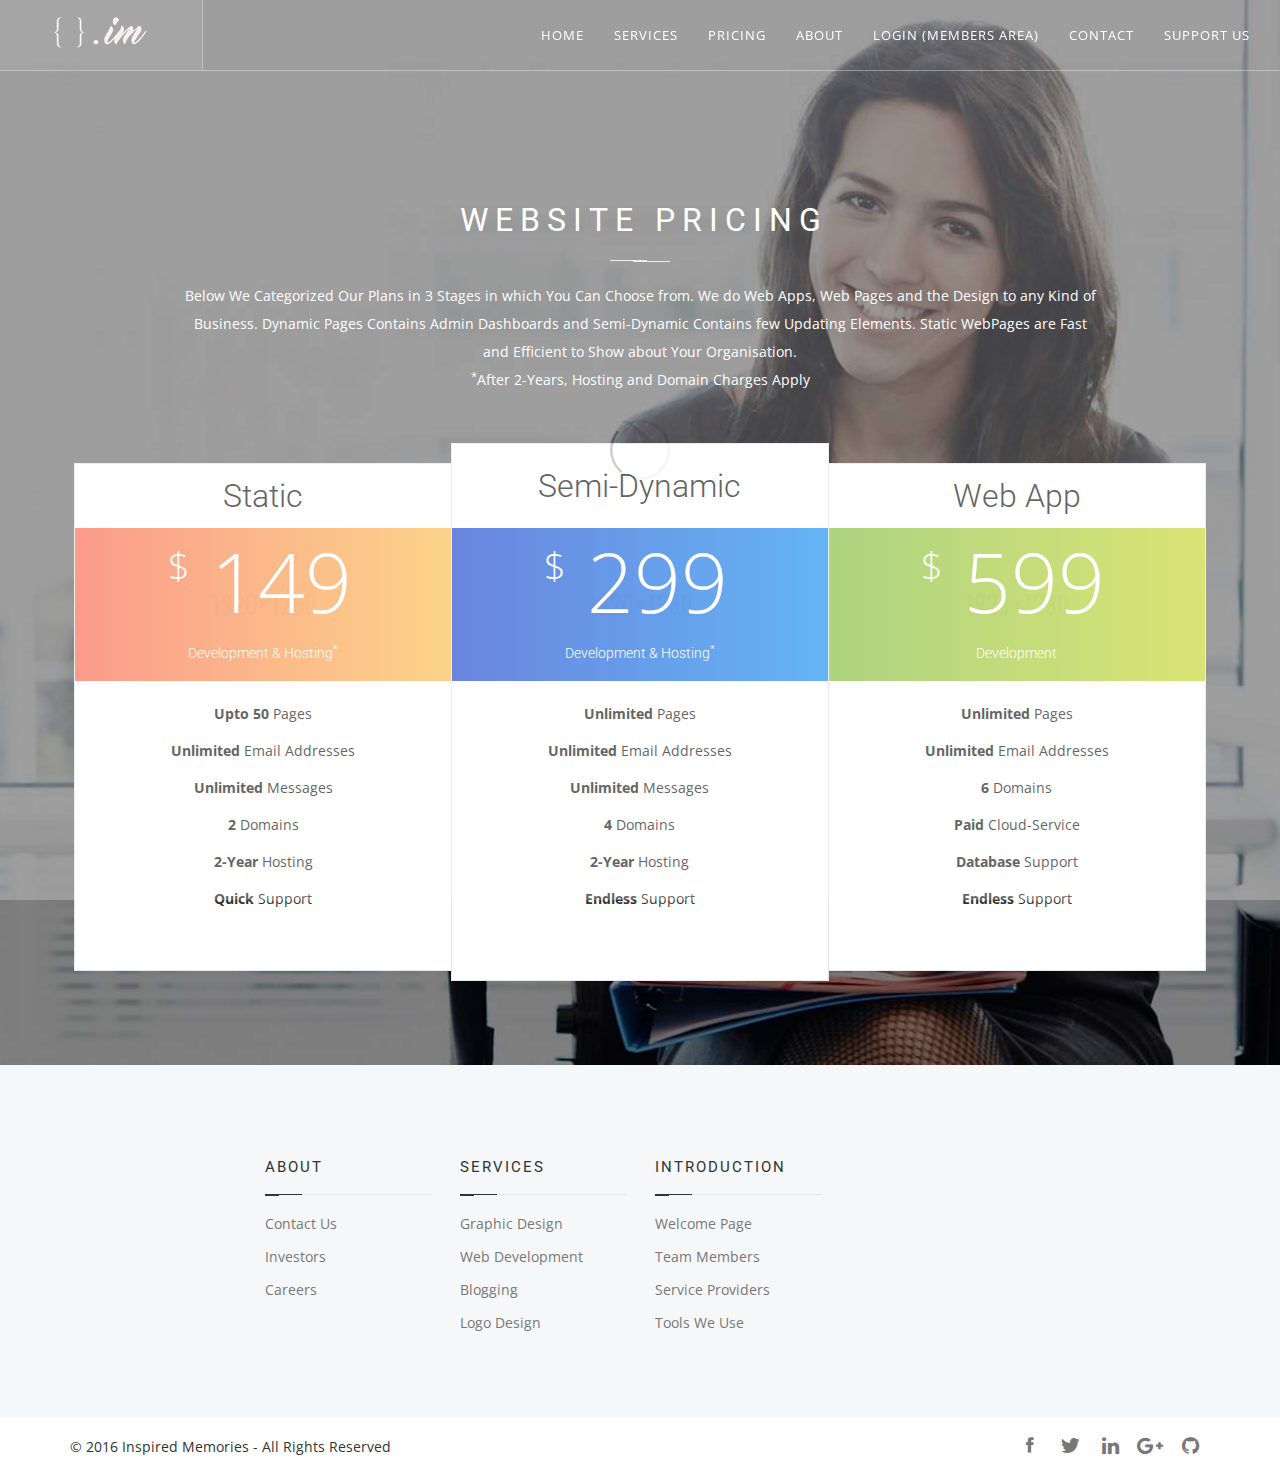
<file: pricing.html>
﻿<!DOCTYPE html>
<!--[if IE 7]>    <html class="no-js ie7 oldie" lang="en-US"> <![endif]-->
<!--[if IE 8]>    <html class="no-js ie8 oldie" lang="en-US"> <![endif]-->
<!--[if gt IE 8]><!-->
<html class="no-js" lang="en-US">
<!--<![endif]-->
<head>
    <title>Pricing - Inspired Memories</title>
    <!-- META DATA -->
    <meta http-equiv="content-type" content="text/html;charset=UTF-8">
    <meta charset="utf-8">
    <meta name="viewport" content="width=device-width, initial-scale=1">
    <meta name="description" content="A Software Company Concentrating on the Web Development, Research and Development, Services and Launching Products related to web with Latest Technology. The Company Spreads Love across the world more than Individual growth">
    <meta name="keywords" content="Web Development, Technology, HTML5, CSS3, Software Company, Learners, Tumkur, Tumakuru, Inspired Memories, IM Technologies, IMT">
    <meta name="author" content="Inspired Memories (IMT)">
    <!-- CSS Global Compulsory -->
    <link rel="stylesheet" href="css/bootstrap.min.css">
    <link rel="stylesheet" href="style.css">
    <!-- CSS Implementing Plugins -->
    <link rel="stylesheet" href="css/font-awesome.min.css" type="text/css">
    <link rel="stylesheet" href="css/ionicons.min.css" type="text/css">
    <link rel="stylesheet" href="css/animate.min.css" type="text/css">
    <link rel="stylesheet" href="css/flexslider.css" type="text/css">
    <link rel="stylesheet" href="css/swiper.min.css" type="text/css">
    <link rel="stylesheet" href="css/magnific-popup.css" type="text/css">
    <link rel="stylesheet" href="css/owl.carousel.css" type="text/css">
    <link rel="stylesheet" href="css/select2.min.css">
    <link rel="stylesheet" href="css/vegas.min.css">
    <link rel="stylesheet" href="css/custom.css">
    <!-- Revolution Style Sheets -->
    <link rel="stylesheet" href="include/rs-plugin/css/settings.css" type="text/css">
    <link rel="stylesheet" href="include/rs-plugin/css/layers.css" type="text/css">
    <link rel="stylesheet" href="include/rs-plugin/css/navigation.css" type="text/css">
    <!-- HTML5 shim and Respond.js IE8 support of HTML5 elements and media queries -->
    <!--[if lt IE 9]>
        <script src="http://html5shim.googlecode.com/svn/trunk/html5.js"></script>
        <script src="js/respond.min.js"></script>
    <![endif]-->
    <!--[if lt IE 11]>
        <link rel="stylesheet" type="text/css" href="css/ie.css">
    <![endif]-->
    <!-- FONTS -->
    <link href='https://fonts.googleapis.com/css?family=Open+Sans:400,300,300italic,400italic,600,600italic,700,700italic,800,800italic%7CRoboto:400,300,100,500,700,900' rel='stylesheet' type='text/css'>
    <!-- JS -->
    <script type="text/javascript" src="js/modernizr.js"></script>
    <!-- FAVICONS -->
    <link rel="shortcut icon" href="images/favicon16.png">
    <link rel="apple-touch-icon" href="images/apple-touch-icon.png">
    <link rel="apple-touch-icon" sizes="72x72" href="images/apple-touch-icon-72x72.png">
    <link rel="apple-touch-icon" sizes="114x114" href="images/apple-touch-icon-114x114.png">
    <!--Google Chrome v39 Lollpop Afterwards Mobile Support-->
    <meta name="theme-color" content="#98a1a5">
    <link rel="icon" sizes="192x192" href="images/favicon192.png">
</head>
<script>
  (function(i,s,o,g,r,a,m){i['GoogleAnalyticsObject']=r;i[r]=i[r]||function(){
  (i[r].q=i[r].q||[]).push(arguments)},i[r].l=1*new Date();a=s.createElement(o),
  m=s.getElementsByTagName(o)[0];a.async=1;a.src=g;m.parentNode.insertBefore(a,m)
  })(window,document,'script','https://www.google-analytics.com/analytics.js','ga');

  ga('create', 'UA-76017925-1', 'auto');
  ga('send', 'pageview');

</script>
<body>
    <div id="preloader">
        <div id="loading-animation"></div>
    </div>
    <div class="main-container">
        <div id="top"></div>
        <header class="main-header style-1 transparent">
            <div class="header-wrapper">
                <nav class="header-nav light">
                    <div class="nav-wrapper">
                        <div class="container-fluid">
                            <div class="nav-block left block-widgets">
                                <button type="button" class="nav-toggle">
                                    <i class="ion-navicon"></i>
                                </button>
                                <div class="header-logo">
                                    <a href="index.html">
                                        <img src="images/logo-light.png" class="logo-light" alt="">
                                        <img src="images/logo-dark.png" class="logo-dark" alt="">
                                    </a>
                                </div>
                            </div>
                            <div class="nav-block right block-menu">
                                <ul class="menu">
                                    <li>
                                        <a href="home.html">Home</a>
                                    </li>
                                    <li>
                                        <a href="services.html">Services</a>
                                    </li>
                                    <li>
                                        <a href="pricing.html">Pricing</a>
                                    </li>
                                    <li>
                                        <a href="about.html" class="dropdown-toggle">About</a>
                                    </li>
                                    <li class="bt-dropdown">
                                        <a href="#" class="dropdown-toggle">Login (Members Area)</a>
                                        <ul class="bt-dropdown-menu" role="menu">
                                            <li><a href="https://portal.office.com" target="_blank">Office Portal</a></li>
                                            <li><a href="http://learnlastletters.com/wp-admin" target="_blank">Learn Last Letters</a></li>
                                            <li><a href="https://e22.ehosts.com:2096" target="_blank">Webmail</a></li>
                                            <li><a href="http://imteam.azurewebsites.net" target="_blank">Incentive</a></li>
                                            <li><a href="https://www.yammer.com/inspiredmemories.in/" target="_blank">Yammer</a></li>
                                        </ul>
                                    </li>
                                    <li>
                                        <a href="contact.html" class="dropdown-toggle">Contact</a>
                                    </li>
                                    <li>
                                        <a href="support.html" class="dropdown-toggle">Support Us</a>
                                    </li>
                                </ul>
                            </div>
                        </div>
                    </div>
                </nav>
            </div>
        </header>
        <!-- .main-header end -->
        <section class="section paddingbottom-45 paddingtop-200 sm-pt-90">
            <div class="section-container">
                <div class="container">
                    <div class="col-md-10 col-md-offset-1 text-center paddingbottom-50">
                        <h3 class="heading-uppercase text-white">Website Pricing</h3>
                        <div class="divider divider-center divider-white"></div>
                        <p class="nobottommargin text-white">
                            Below We Categorized Our Plans in 3 Stages in which You Can Choose from. We do Web Apps, Web Pages and the Design
                            to any Kind of Business. Dynamic Pages Contains Admin Dashboards and Semi-Dynamic Contains few Updating Elements. Static WebPages are Fast and Efficient to Show about Your Organisation.

                        </p>
                        <p class="nobottommargin text-white"><sup>*</sup>After 2-Years, Hosting and Domain Charges Apply</p>
                    </div>
                    <!-- Pricing Tables -->
                    <div class="pricing-tables attached">
                        <div class="row">
                            <div class="col-md-4">
                                <div class="plan background-white">
                                    <div class="head">
                                        <h3>Static</h3>
                                    </div>
                                    <div class="price">
                                        <h3 class="text-white">
                                            <span class="symbol">$</span>
                                            149
                                        </h3>
                                        <h4 class="text-white">Development &amp; Hosting<sup>*</sup></h4>
                                        <div class="overlay">
                                            <div class="overlay-color gradient-1 opacity-90"></div>
                                            <div class="overlay-image cover-background" style="background-image: url('demo/images/image-1.jpg');"></div>
                                        </div>
                                    </div>
                                    <ul class="item-list">
                                        <li>
                                            <strong>Upto 50</strong>
                                            Pages
                                        </li>
                                        <li>
                                            <strong>Unlimited</strong>
                                            Email Addresses
                                        </li>
                                        <li>
                                            <strong>Unlimited</strong>
                                            Messages
                                        </li>
                                        <li>
                                            <strong>2</strong>
                                            Domains
                                        </li>
                                        <li>
                                            <strong>2-Year</strong>
                                            Hosting
                                        </li>
                                        <li>
                                            <strong>Quick</strong>
                                            Support
                                        </li>
                                    </ul>
                                    <!--<button type="button" class="button button-grey button-border button-rounded">Choose this plan</button>-->
                                </div>
                            </div>
                            <div class="col-md-4">
                                <div class="plan background-white recommended">
                                    <div class="head">
                                        <h3>Semi-Dynamic</h3>
                                    </div>
                                    <div class="price">
                                        <h3 class="text-white">
                                            <span class="symbol">$</span>
                                            299
                                        </h3>
                                        <h4 class="text-white">Development &amp; Hosting<sup>*</sup></h4>
                                        <div class="overlay">
                                            <div class="overlay-color gradient-2 opacity-90"></div>
                                            <div class="overlay-image cover-background" style="background-image: url('demo/images/image-2.jpg');"></div>
                                        </div>
                                    </div>
                                    <ul class="item-list">
                                        <li>
                                            <strong>Unlimited </strong>
                                            Pages
                                        </li>
                                        <li>
                                            <strong>Unlimited </strong>
                                            Email Addresses
                                        </li>
                                        <li>
                                            <strong>Unlimited</strong>
                                            Messages
                                        </li>
                                        <li>
                                            <strong>4</strong>
                                            Domains
                                        </li>
                                        <li>
                                            <strong>2-Year</strong>
                                            Hosting
                                        </li>
                                        <li>
                                            <strong>Endless</strong>
                                            Support
                                        </li>
                                    </ul>
                                    <!--<button type="button" class="button button-rounded">Choose this plan</button>-->
                                </div>
                            </div>
                            <div class="col-md-4">
                                <div class="plan background-white">
                                    <div class="head">
                                        <h3>Web App</h3>
                                    </div>
                                    <div class="price">
                                        <h3 class="text-white">
                                            <span class="symbol">$</span>
                                            599
                                        </h3>
                                        <h4 class="text-white">Development</h4>
                                        <div class="overlay">
                                            <div class="overlay-color gradient-4 opacity-90"></div>
                                            <div class="overlay-image cover-background" style="background-image: url('demo/images/image-4.jpg');"></div>
                                        </div>
                                    </div>
                                    <ul class="item-list">
                                        <li>
                                            <strong>Unlimited</strong>
                                            Pages
                                        </li>
                                        <li>
                                            <strong>Unlimited</strong>
                                            Email Addresses
                                        </li>
                                        <li>
                                            <strong>6</strong>
                                            Domains
                                        </li>
                                        <li>
                                            <strong>Paid</strong>
                                            Cloud-Service
                                        </li>
                                        <li>
                                            <strong>Database</strong>
                                            Support
                                        </li>
                                        <li>
                                            <strong>Endless</strong>
                                            Support
                                        </li>
                                    </ul>
                                    <!--<button type="button" class="button button-grey button-border button-rounded">Choose this plan</button>-->
                                </div>
                            </div>
                        </div>
                    </div>
                </div>
            </div>
            <div class="overlay">
                <div class="overlay-color"></div>
                <div class="overlay-image cover-background" style="background-image: url('images/pricing/2.jpg');"></div>
            </div>
        </section><!-- .page-title end -->
        <!-- Footer -->
        <footer class="site-footer section nobottompadding background-grey">
            <div class="section-container">
                <div class="container">
                    <div class="row">
                        <div class="col-md-2 col-md-offset-2 col-sm-6">
                            <aside class="widget widget_text">
                                <h5 class="widget-title">About</h5>
                                <ul>                                    
                                    <li><a href="contact.html">Contact Us</a></li>
                                    <li><a href="support.html">Investors</a></li>
                                    <li><a href="support.html">Careers</a></li>
                                </ul>
                            </aside>
                        </div>
                        <div class="col-md-2 col-sm-6">
                            <aside class="widget widget_text">
                                <h5 class="widget-title">Services</h5>
                                <ul>
                                    <li><a href="services.html">Graphic Design</a></li>
                                    <li><a href="services.html">Web Development</a></li>
                                    <li><a href="services.html">Blogging</a></li>
                                    <li><a href="services.html">Logo Design</a></li>
                                </ul>
                            </aside>
                        </div>
                        <div class="col-md-2 col-sm-6">
                            <aside class="widget widget_text">
                                <h5 class="widget-title">Introduction</h5>
                                <ul>
                                    <li><a href="index.html">Welcome Page</a></li>
                                    <li><a href="about.html">Team Members</a></li>
                                    <li><a href="about-1.html">Service Providers</a></li>
                                    <li><a href="about-1.html">Tools We Use</a></li>
                                </ul>
                            </aside>
                        </div>
                    </div>
                </div>
                <!-- Copyright -->
                <div class="copyright background-white">
                    <div class="container">
                        <div class="row">
                            <div class="col-md-6 col-sm-6 text-left text-dark">
                                © 2016 Inspired Memories - All Rights Reserved
                            </div>
                            <div class="col-md-6 col-sm-6">
                                <nav class="socials-icons pull-right">
                                    <ul>
                                        <li><a href="https://www.facebook.com/inspiredmemoriesimt/" class="social-icon social-clear"><i class="ion-social-facebook"></i></a></li>
                                        <li><a href="https://twitter.com/weareIMT" class="social-icon social-clear"><i class="ion-social-twitter"></i></a></li>
                                        <li><a href="https://www.linkedin.com/company/inspired-memories-imt-?" class="social-icon social-clear"><i class="fa fa-linkedin"></i></a></li>
                                        <li><a href="https://plus.google.com/u/0/b/108075490631885665722/+InspiredmemoriesIn" class="social-icon social-clear"><i class="fa fa-google-plus"></i></a></li>
                                        <li><a href="https://github.com/InspiredTechnologies" class="social-icon social-clear"><i class="fa fa-github"></i></a></li>
                                    </ul>
                                </nav>
                            </div>
                        </div>
                    </div>
                </div><!-- .copyright end -->
            </div>
        </footer><!-- .site-footer end -->
        <a class="backToTop scrollto" href="#"><i class="fa fa-angle-up"></i></a>
    </div>
    <!-- JS -->
    <script type="text/javascript" src="js/jquery.min.js"></script>
    <script type="text/javascript" src="js/bootstrap.min.js"></script>
    <script type="text/javascript" src="js/plugins.js"></script>
    <script type="text/javascript" src="js/main.js"></script>
</body>
</html>
</file>
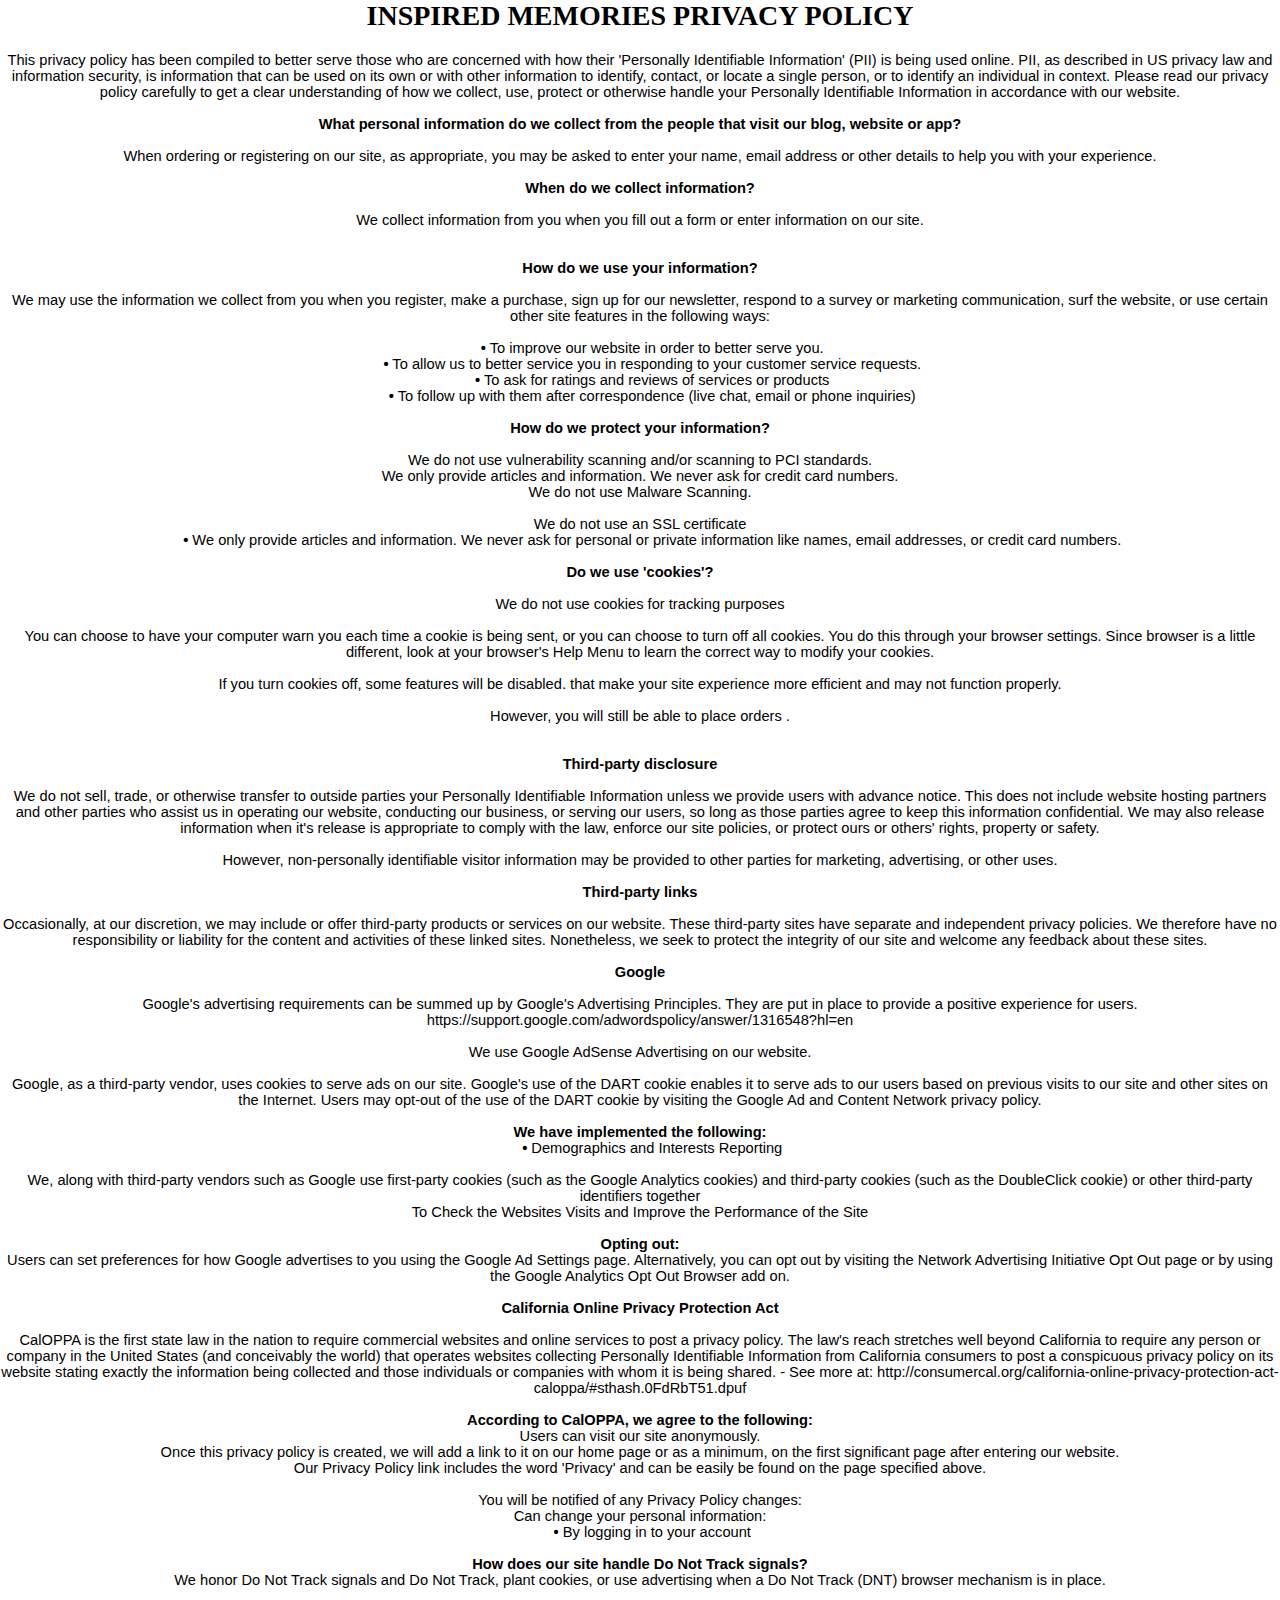
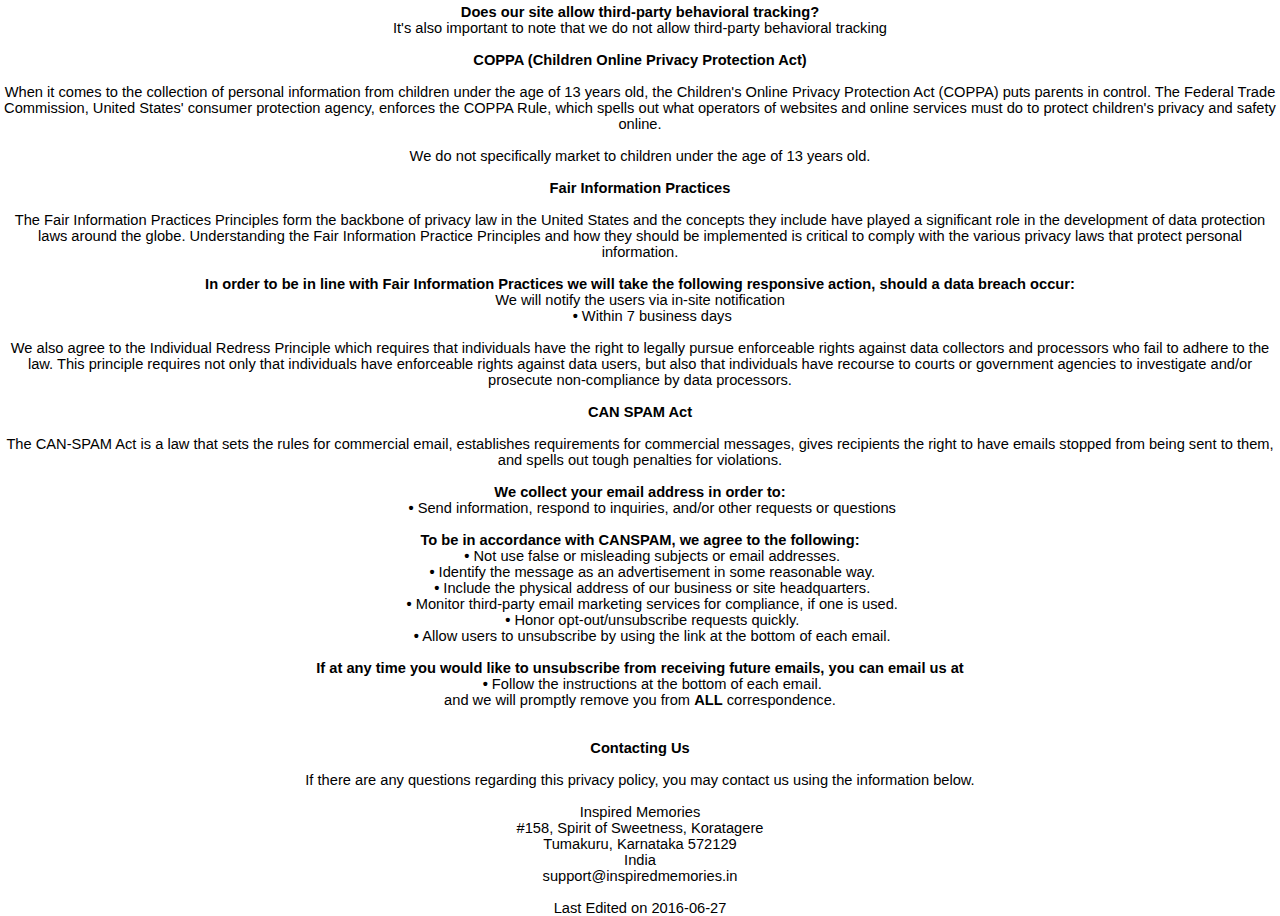
<file: privacypolicy.html>
<!DOCTYPE html>
<html lang="en">
<head>
    <title>Privacy Policy | Inspired Memories</title>

    <meta http-equiv="content-type" content="text/html;charset=UTF-8">
    <meta charset="utf-8">
    <meta name="viewport" content="width=device-width, initial-scale=1">
    <meta name="description" content="A Software Company Concentrating on the Web Development, Research and Development, Services and Launching Products related to web with Latest Technology. The Company Spreads Love across the world more than Individual growth">
    <meta name="keywords" content="Web Development, Technology, HTML5, CSS3, Software Company, Learners, Tumkur, Tumakuru, Inspired Memories, IM Technologies, IMT">
    <meta name="author" content="Inspired Memories (IMT)">

    <!-- FAVICONS -->
    <link rel="shortcut icon" href="images/favicon16.png">
    <link rel="apple-touch-icon" href="images/apple-touch-icon.png">
    <link rel="apple-touch-icon" sizes="72x72" href="images/apple-touch-icon-72x72.png">
    <link rel="apple-touch-icon" sizes="114x114" href="images/apple-touch-icon-114x114.png">

    <!--Google Chrome v39 Lollpop Afterwards Mobile Support-->
    <meta name="theme-color" content="#01579B">
    <link rel="icon" sizes="192x192" href="images/favicon192.png">

    <style>
        body {
            font-size: 11pt;
            width: 100%;
            margin: 0 auto;
            text-align: center;
            font-family: 'Segoe UI', Tahoma, Geneva, Verdana, sans-serif;
        }

        #ppHeader {
            font-family: verdana;
            font-size: 21pt;
            width: 100%;
            margin: 0 auto;
        }

        .ppConsistencies {
            display: none;
        }
    </style>
</head>
<body>
    <div id='ppHeader'><strong>INSPIRED MEMORIES PRIVACY POLICY</strong></div>
    <div id='ppBody'>
        <div class='ppConsistencies'>
            <div class='col-2'>
                <div class="quick-links text-center">Information Collection</div>
            </div>
            <div class='col-2'>
                <div class="quick-links text-center">Information Usage</div>
            </div>
            <div class='col-2'>
                <div class="quick-links text-center">Information Protection</div>
            </div>
            <div class='col-2'>
                <div class="quick-links text-center">Cookie Usage</div>
            </div>
            <div class='col-2'>
                <div class="quick-links text-center">3rd Party Disclosure</div>
            </div>
            <div class='col-2'>
                <div class="quick-links text-center">3rd Party Links</div>
            </div>
            <div class='col-2'></div>
        </div>
        <div style='clear:both;height:10px;'></div>
        <div class='ppConsistencies'>
            <div class='col-2'>
                <div class="col-12 quick-links2 gen-text-center">Google AdSense</div>
            </div>
            <div class='col-2'>
                <div class="col-12 quick-links2 gen-text-center">
                    Fair Information Practices
                    <div class="col-8 gen-text-left gen-xs-text-center" style="font-size:12px;position:relative;left:20px;">Fair information<br> Practices</div>
                </div>
            </div>
            <div class='col-2'>
                <div class="col-12 quick-links2 gen-text-center coppa-pad">
                    COPPA

                </div>
            </div>
            <div class='col-2'>
                <div class="col-12 quick-links2 quick4 gen-text-center caloppa-pad">
                    CalOPPA

                </div>
            </div>
            <div class='col-2'>
                <div class="quick-links2 gen-text-center">Our Contact Information<br></div>
            </div>
        </div>
        <div style='clear:both;height:10px;'></div>
        <div class='innerText'>
            This privacy policy has been compiled to better serve those who are concerned with how their 'Personally Identifiable
            Information' (PII) is being used online. PII, as described in US privacy law and information security, is information
            that can be used on its own or with other information to identify, contact, or locate a single person, or to identify
            an individual in context. Please read our privacy policy carefully to get a clear understanding of how we collect,
            use, protect or otherwise handle your Personally Identifiable Information in accordance with our website.<br>
        </div>
        <span id='infoCo'></span><br>
        <div class='grayText'><strong>What personal information do we collect from the people that visit our blog, website or app?</strong></div><br />
        <div class='innerText'>
            When ordering or registering on our site, as appropriate, you may be asked to enter your name, email address or other
            details to help you with your experience.
        </div><br>
        <div class='grayText'><strong>When do we collect information?</strong></div><br />
        <div class='innerText'>We collect information from you when you fill out a form or enter information on our site.</div><br> <span id='infoUs'></span><br>
        <div class='grayText'><strong>How do we use your information? </strong></div><br />
        <div class='innerText'>
            We may use the information we collect from you when you register, make a purchase, sign up for our newsletter, respond
            to a survey or marketing communication, surf the website, or use certain other site features in the following ways:<br><br>
        </div>
        <div class='innerText'>&nbsp;&nbsp;&nbsp;&nbsp;&nbsp; <strong>&bull;</strong> To improve our website in order to better serve you.</div>
        <div class='innerText'>
            &nbsp;&nbsp;&nbsp;&nbsp;&nbsp; <strong>&bull;</strong> To allow us to better service you in responding to your customer
            service requests.
        </div>
        <div class='innerText'>&nbsp;&nbsp;&nbsp;&nbsp;&nbsp; <strong>&bull;</strong> To ask for ratings and reviews of services or products</div>
        <div class='innerText'>
            &nbsp;&nbsp;&nbsp;&nbsp;&nbsp; <strong>&bull;</strong> To follow up with them after correspondence (live chat, email
            or phone inquiries)
        </div><span id='infoPro'></span><br>
        <div class='grayText'><strong>How do we protect your information?</strong></div><br />
        <div class='innerText'>We do not use vulnerability scanning and/or scanning to PCI standards.</div>
        <div class='innerText'>We only provide articles and information. We never ask for credit card numbers.</div>
        <div class='innerText'>We do not use Malware Scanning.<br><br></div>
        <div class='innerText'>We do not use an SSL certificate</div>
        <div class='innerText'>
            &nbsp;&nbsp;&nbsp;&nbsp;&nbsp; <strong>&bull;</strong> We only provide articles and information. We never ask for personal
            or private information like names, email addresses, or credit card numbers.
        </div><span id='coUs'></span><br>
        <div class='grayText'><strong>Do we use 'cookies'?</strong></div><br />
        <div class='innerText'>We do not use cookies for tracking purposes </div>
        <div class='innerText'>
            <br>You can choose to have your computer warn you each time a cookie is being sent, or you can choose to turn off all
            cookies. You do this through your browser settings. Since browser is a little different, look at your browser's Help
            Menu to learn the correct way to modify your cookies.<br>
        </div><br>
        <div class='innerText'>
            If you turn cookies off, some features will be disabled. that make your site experience more efficient and may not function
            properly.
        </div><br>
        <div class='innerText'>However, you will still be able to place orders .</div><br><span id='trDi'></span><br>
        <div class='grayText'><strong>Third-party disclosure</strong></div><br />
        <div class='innerText'>
            We do not sell, trade, or otherwise transfer to outside parties your Personally Identifiable Information unless we provide
            users with advance notice. This does not include website hosting partners and other parties who assist us in operating
            our website, conducting our business, or serving our users, so long as those parties agree to keep this information
            confidential. We may also release information when it's release is appropriate to comply with the law, enforce our
            site policies, or protect ours or others' rights, property or safety.
            <br><br> However, non-personally identifiable visitor information may be provided to other parties for marketing,
            advertising, or other uses.
        </div><span id='trLi'></span><br>
        <div class='grayText'><strong>Third-party links</strong></div><br />
        <div class='innerText'>
            Occasionally, at our discretion, we may include or offer third-party products or services on our website. These third-party
            sites have separate and independent privacy policies. We therefore have no responsibility or liability for the content
            and activities of these linked sites. Nonetheless, we seek to protect the integrity of our site and welcome any feedback
            about these sites.
        </div><span id='gooAd'></span><br>
        <div class='blueText'><strong>Google</strong></div><br />
        <div class='innerText'>
            Google's advertising requirements can be summed up by Google's Advertising Principles. They are put in place to provide
            a positive experience for users. https://support.google.com/adwordspolicy/answer/1316548?hl=en
            <br><br>
        </div>
        <div class='innerText'>We use Google AdSense Advertising on our website.</div>
        <div class='innerText'>
            <br>Google, as a third-party vendor, uses cookies to serve ads on our site. Google's use of the DART cookie enables it
            to serve ads to our users based on previous visits to our site and other sites on the Internet. Users may opt-out
            of the use of the DART cookie by visiting the Google Ad and Content Network privacy policy.<br>
        </div>
        <div class='innerText'><br><strong>We have implemented the following:</strong></div>
        <div class='innerText'>&nbsp;&nbsp;&nbsp;&nbsp;&nbsp; <strong>&bull;</strong> Demographics and Interests Reporting</div><br>
        <div class='innerText'>
            We, along with third-party vendors such as Google use first-party cookies (such as the Google Analytics cookies) and
            third-party cookies (such as the DoubleClick cookie) or other third-party identifiers together
            <div class='innerText'>To Check the Websites Visits and Improve the Performance of the Site</div>
            <div class='innerText'>
                <br><strong>Opting out:</strong><br>
                Users can set preferences for how Google advertises to you using the Google Ad Settings page. Alternatively, you can opt out by visiting the Network Advertising Initiative Opt Out page or by using the Google Analytics Opt Out Browser add on.
            </div><span id='calOppa'></span><br><div class='blueText'><strong>California Online Privacy Protection Act</strong></div><br />
            <div class='innerText'>
                CalOPPA is the first state law in the nation to require commercial websites and online services to post a privacy
                policy. The law's reach stretches well beyond California to require any person or company in the United States
                (and conceivably the world) that operates websites collecting Personally Identifiable Information from California
                consumers to post a conspicuous privacy policy on its website stating exactly the information being collected
                and those individuals or companies with whom it is being shared. - See more at: http://consumercal.org/california-online-privacy-protection-act-caloppa/#sthash.0FdRbT51.dpuf<br>
            </div>
            <div class='innerText'><br><strong>According to CalOPPA, we agree to the following:</strong><br></div>
            <div class='innerText'>Users can visit our site anonymously.</div>
            <div class='innerText'>
                Once this privacy policy is created, we will add a link to it on our home page or as a minimum, on the first significant
                page after entering our website.<br>
            </div>
            <div class='innerText'>
                Our Privacy Policy link includes the word 'Privacy' and can be easily be found on the page specified above.
            </div>
            <div class='innerText'><br>You will be notified of any Privacy Policy changes:</div>
            <div class='innerText'>Can change your personal information:</div>
            <div class='innerText'>&nbsp;&nbsp;&nbsp;&nbsp;&nbsp; <strong>&bull;</strong> By logging in to your account</div>
            <div class='innerText'><br><strong>How does our site handle Do Not Track signals?</strong><br></div>
            <div class='innerText'>
                We honor Do Not Track signals and Do Not Track, plant cookies, or use advertising when a Do Not Track (DNT) browser
                mechanism is in place.
            </div>
            <div class='innerText'><br><strong>Does our site allow third-party behavioral tracking?</strong><br></div>
            <div class='innerText'>It's also important to note that we do not allow third-party behavioral tracking</div>
            <span id='coppAct'></span><br>
            <div class='blueText'><strong>COPPA (Children Online Privacy Protection Act)</strong></div><br />
            <div class='innerText'>
                When it comes to the collection of personal information from children under the age of 13 years old, the Children's
                Online Privacy Protection Act (COPPA) puts parents in control. The Federal Trade Commission, United States' consumer
                protection agency, enforces the COPPA Rule, which spells out what operators of websites and online services must
                do to protect children's privacy and safety online.<br><br>
            </div>
            <div class='innerText'>We do not specifically market to children under the age of 13 years old.</div><span id='ftcFip'></span><br>
            <div class='blueText'><strong>Fair Information Practices</strong></div><br />
            <div class='innerText'>
                The Fair Information Practices Principles form the backbone of privacy law in the United States and the concepts
                they include have played a significant role in the development of data protection laws around the globe. Understanding
                the Fair Information Practice Principles and how they should be implemented is critical to comply with the various
                privacy laws that protect personal information.<br><br>
            </div>
            <div class='innerText'><strong>In order to be in line with Fair Information Practices we will take the following responsive action, should a data breach occur:</strong></div>
            <div class='innerText'>We will notify the users via in-site notification</div>
            <div class='innerText'>
                &nbsp;&nbsp;&nbsp;&nbsp;&nbsp; <strong>&bull;</strong> Within 7 business days
            </div>
            <div class='innerText'>
                <br>We also agree to the Individual Redress Principle which requires that individuals have the right to legally pursue
                enforceable rights against data collectors and processors who fail to adhere to the law. This principle requires
                not only that individuals have enforceable rights against data users, but also that individuals have recourse
                to courts or government agencies to investigate and/or prosecute non-compliance by data processors.
            </div>
            <span id='canSpam'></span><br>
            <div class='blueText'><strong>CAN SPAM Act</strong></div><br />
            <div class='innerText'>
                The CAN-SPAM Act is a law that sets the rules for commercial email, establishes requirements for commercial messages,
                gives recipients the right to have emails stopped from being sent to them, and spells out tough penalties for
                violations.<br><br>
            </div>
            <div class='innerText'><strong>We collect your email address in order to:</strong></div>
            <div class='innerText'>
                &nbsp;&nbsp;&nbsp;&nbsp;&nbsp; <strong>&bull;</strong> Send information, respond to inquiries, and/or other requests
                or questions
            </div>
            <div class='innerText'><br><strong>To be in accordance with CANSPAM, we agree to the following:</strong></div>
            <div class='innerText'>&nbsp;&nbsp;&nbsp;&nbsp;&nbsp; <strong>&bull;</strong> Not use false or misleading subjects or email addresses.</div>
            <div class='innerText'>
                &nbsp;&nbsp;&nbsp;&nbsp;&nbsp; <strong>&bull;</strong> Identify the message as an advertisement in some reasonable
                way.
            </div>
            <div class='innerText'>
                &nbsp;&nbsp;&nbsp;&nbsp;&nbsp; <strong>&bull;</strong> Include the physical address of our business or site headquarters.
            </div>
            <div class='innerText'>
                &nbsp;&nbsp;&nbsp;&nbsp;&nbsp; <strong>&bull;</strong> Monitor third-party email marketing services for compliance,
                if one is used.
            </div>
            <div class='innerText'>&nbsp;&nbsp;&nbsp;&nbsp;&nbsp; <strong>&bull;</strong> Honor opt-out/unsubscribe requests quickly.</div>
            <div class='innerText'>
                &nbsp;&nbsp;&nbsp;&nbsp;&nbsp; <strong>&bull;</strong> Allow users to unsubscribe by using the link at the bottom
                of each email.
            </div>
            <div class='innerText'><strong><br>If at any time you would like to unsubscribe from receiving future emails, you can email us at</strong></div>
            <div class='innerText'>&nbsp;&nbsp;&nbsp;&nbsp;&nbsp; <strong>&bull;</strong> Follow the instructions at the bottom of each email.</div>
            and we will promptly remove you from <strong>ALL</strong> correspondence.
        </div><br>
        <span id='ourCon'></span><br>
        <div class='blueText'><strong>Contacting Us</strong></div><br />
        <div class='innerText'>If there are any questions regarding this privacy policy, you may contact us using the information below.<br><br></div>
        <div class='innerText'>Inspired Memories</div>
        <div class='innerText'>#158, Spirit of Sweetness, Koratagere</div>Tumakuru, Karnataka 572129
        <div class='innerText'>India</div>
        <div class='innerText'>support@inspiredmemories.in</div>
        <div class='innerText'><br>Last Edited on 2016-06-27</div>
    </div>
</body>
</html>
</file>
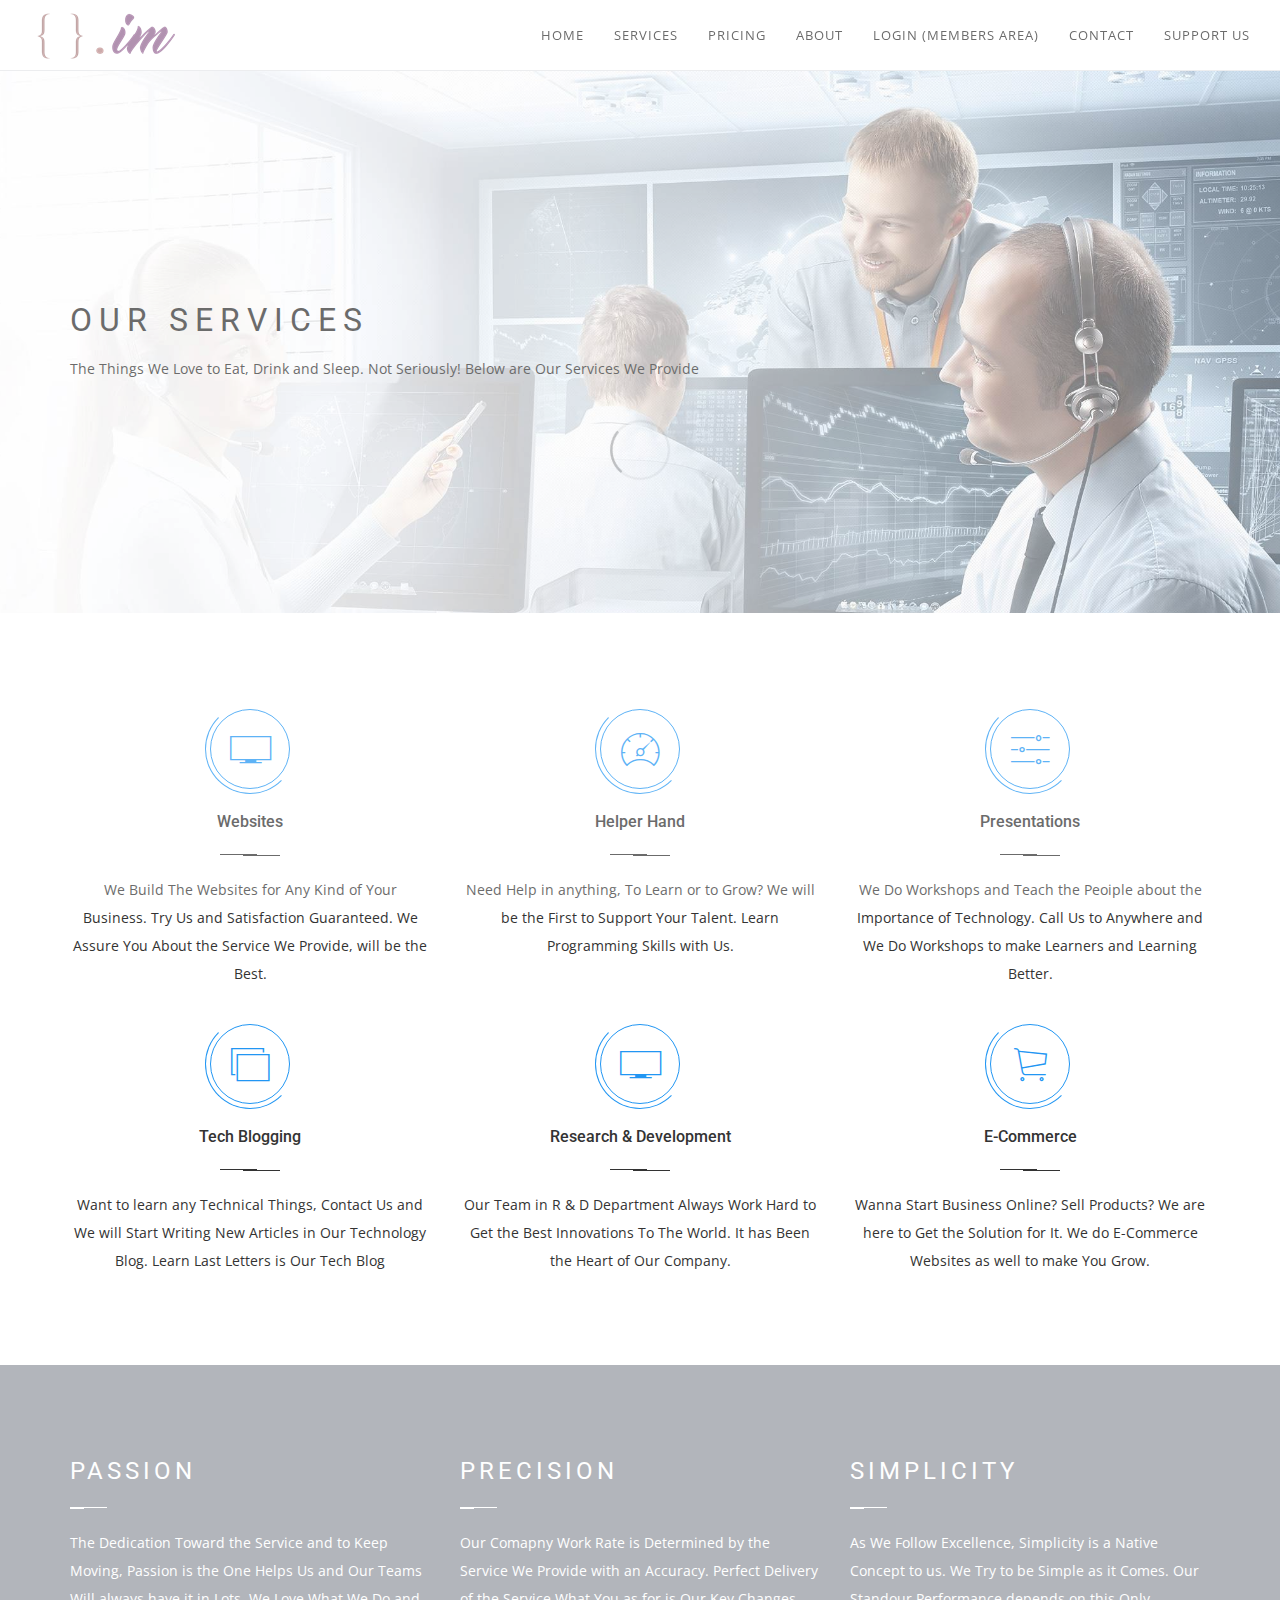
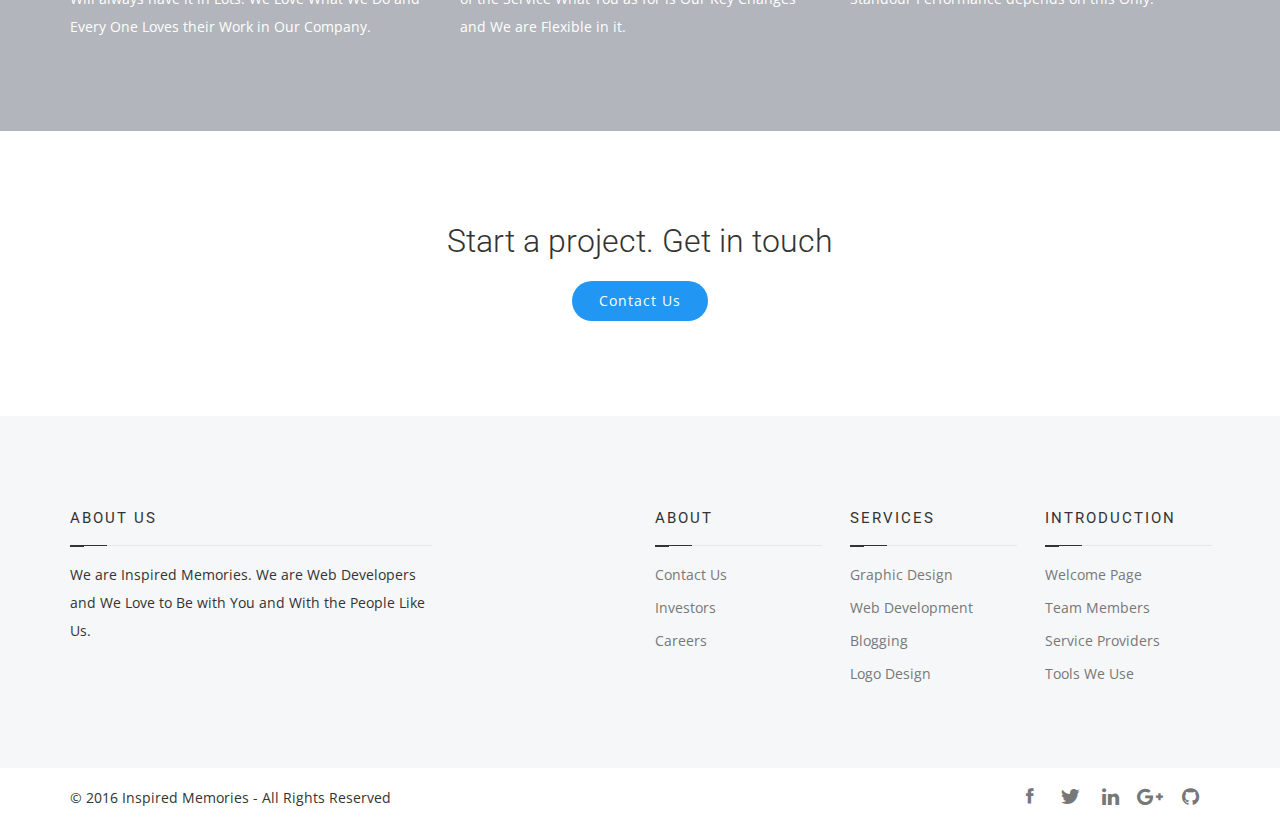
<file: services.html>
﻿<!DOCTYPE html>
<!--[if IE 7]>    <html class="no-js ie7 oldie" lang="en-US"> <![endif]-->
<!--[if IE 8]>    <html class="no-js ie8 oldie" lang="en-US"> <![endif]-->
<!--[if gt IE 8]><!-->
<html class="no-js" lang="en-US">
<!--<![endif]-->
<head>
    <title>Services - Inspired Memories</title>
    <!-- META DATA -->
    <meta http-equiv="content-type" content="text/html;charset=UTF-8">
    <meta charset="utf-8">
    <meta name="viewport" content="width=device-width, initial-scale=1">
    <meta name="description" content="A Software Company Concentrating on the Web Development, Research and Development, Services and Launching Products related to web with Latest Technology. The Company Spreads Love across the world more than Individual growth">
    <meta name="keywords" content="Web Development, Technology, HTML5, CSS3, Software Company, Learners, Tumkur, Tumakuru, Inspired Memories, IM Technologies, IMT">
    <meta name="author" content="Inspired Memories (IMT)">
    <!-- CSS Global Compulsory -->
    <link rel="stylesheet" href="css/bootstrap.min.css">
    <link rel="stylesheet" href="style.css">
    <!-- CSS Implementing Plugins -->
    <link rel="stylesheet" href="css/font-awesome.min.css" type="text/css">
    <link rel="stylesheet" href="css/ionicons.min.css" type="text/css">
    <link rel="stylesheet" href="css/animate.min.css" type="text/css">
    <link rel="stylesheet" href="css/flexslider.css" type="text/css">
    <link rel="stylesheet" href="css/swiper.min.css" type="text/css">
    <link rel="stylesheet" href="css/magnific-popup.css" type="text/css">
    <link rel="stylesheet" href="css/owl.carousel.css" type="text/css">
    <link rel="stylesheet" href="css/select2.min.css">
    <link rel="stylesheet" href="css/vegas.min.css">
    <link rel="stylesheet" href="css/custom.css">
    <!-- Revolution Style Sheets -->
    <link rel="stylesheet" href="include/rs-plugin/css/settings.css" type="text/css">
    <link rel="stylesheet" href="include/rs-plugin/css/layers.css" type="text/css">
    <link rel="stylesheet" href="include/rs-plugin/css/navigation.css" type="text/css">
    <!-- HTML5 shim and Respond.js IE8 support of HTML5 elements and media queries -->
    <!--[if lt IE 9]>
        <script src="http://html5shim.googlecode.com/svn/trunk/html5.js"></script>
        <script src="js/respond.min.js"></script>
    <![endif]-->
    <!--[if lt IE 11]>
        <link rel="stylesheet" type="text/css" href="css/ie.css">
    <![endif]-->
    <!-- FONTS -->
    <link href='https://fonts.googleapis.com/css?family=Open+Sans:400,300,300italic,400italic,600,600italic,700,700italic,800,800italic%7CRoboto:400,300,100,500,700,900' rel='stylesheet' type='text/css'>
    <!-- JS -->
    <script type="text/javascript" src="js/modernizr.js"></script>
    <!-- FAVICONS -->
    <link rel="shortcut icon" href="images/favicon16.png">
    <link rel="apple-touch-icon" href="images/apple-touch-icon.png">
    <link rel="apple-touch-icon" sizes="72x72" href="images/apple-touch-icon-72x72.png">
    <link rel="apple-touch-icon" sizes="114x114" href="images/apple-touch-icon-114x114.png">
    <!--Google Chrome v39 Lollpop Afterwards Mobile Support-->
    <meta name="theme-color" content="#4f8ebe">
    <link rel="icon" sizes="192x192" href="images/favicon192.png">
</head>
<script>
  (function(i,s,o,g,r,a,m){i['GoogleAnalyticsObject']=r;i[r]=i[r]||function(){
  (i[r].q=i[r].q||[]).push(arguments)},i[r].l=1*new Date();a=s.createElement(o),
  m=s.getElementsByTagName(o)[0];a.async=1;a.src=g;m.parentNode.insertBefore(a,m)
  })(window,document,'script','https://www.google-analytics.com/analytics.js','ga');

  ga('create', 'UA-76017925-1', 'auto');
  ga('send', 'pageview');

</script>
<body>
    <div id="preloader">
        <div id="loading-animation"></div>
    </div>
    <div class="main-container">
        <div id="top"></div>
        <header class="main-header style-1 light">
            <div class="header-wrapper">
                <nav class="header-nav dark">
                    <div class="nav-wrapper">
                        <div class="container-fluid">
                            <div class="nav-block left block-widgets">
                                <button type="button" class="nav-toggle">
                                    <i class="ion-navicon"></i>
                                </button>
                                <div class="header-logo">
                                    <a href="index.html">
                                        <img src="images/logo-dark.png" alt="">
                                    </a>
                                </div>
                            </div>
                            <div class="nav-block right block-menu">
                                <ul class="menu">
                                    <li>
                                        <a href="home.html">Home</a>
                                    </li>
                                    <li>
                                        <a href="services.html">Services</a>
                                    </li>
                                    <li>
                                        <a href="pricing.html">Pricing</a>
                                    </li>
                                    <li>
                                        <a href="about.html">About</a>
                                    </li>
                                    <li class="bt-dropdown">
                                        <a href="#" class="dropdown-toggle">Login (Members Area)</a>
                                        <ul class="bt-dropdown-menu" role="menu">
                                            <li><a href="https://portal.office.com" target="_blank">Office Portal</a></li>
                                            <li><a href="http://learnlastletters.com/wp-admin" target="_blank">Learn Last Letters</a></li>
                                            <li><a href="https://e22.ehosts.com:2096" target="_blank">Webmail</a></li>
                                            <li><a href="http://imteam.azurewebsites.net" target="_blank">Incentive</a></li>
                                            <li><a href="https://www.yammer.com/inspiredmemories.in/" target="_blank">Yammer</a></li>
                                        </ul>
                                    </li>
                                    <li>
                                        <a href="contact.html">Contact</a>
                                    </li>
                                    <li>
                                        <a href="support.html">Support Us</a>
                                    </li>
                                </ul>
                            </div>
                        </div>
                    </div>
                </nav>
            </div>
        </header>
        <!-- .main-header end -->
        <!-- Page Title -->
        <section class="page-title page-title-xlarge">
            <div class="section-container">
                <div class="container">
                    <h3 class="heading-uppercase no-top-margin">Our Services</h3>
                    <p class="nobottommargin">The Things We Love to Eat, Drink and Sleep. Not Seriously! Below are Our Services We Provide</p>
                </div>
            </div>
            <div class="overlay">
                <div class="overlay-image parallax-background" style="background-image: url('images/services/1.jpg');" data-stellar-background-ratio="0.4"></div>
            </div>
        </section><!-- .page-title end -->
        <section class="section">
            <div class="section-container">
                <div class="container">
                    <div class="row">
                        <div class="col-md-4">
                            <div class="icon-box animate-divider marginbottom-30">
                                <div class="box-container">
                                    <div class="icon-box-icon circle">
                                        <div class="icon-container">
                                            <i class="ion-ios-monitor-outline"></i>
                                        </div>
                                    </div>
                                    <h3>Websites</h3>
                                    <div class="divider divider-center divider-dark"></div>
                                    <p>
                                        We Build The Websites for Any Kind of Your Business. Try Us and Satisfaction Guaranteed.
                                        We Assure You About the Service We Provide, will be the Best.
                                    </p>
                                </div>
                            </div>
                        </div>
                        <div class="col-md-4">
                            <div class="icon-box animate-divider marginbottom-30">
                                <div class="box-container">
                                    <div class="icon-box-icon circle">
                                        <div class="icon-container">
                                            <i class="ion-ios-speedometer-outline"></i>
                                        </div>
                                    </div>
                                    <h3>Helper Hand</h3>
                                    <div class="divider divider-center divider-dark"></div>
                                    <p>
                                        Need Help in anything, To Learn or to Grow? We will be the First to Support Your Talent.
                                        Learn Programming Skills with Us.
                                    </p>
                                </div>
                            </div>
                        </div>
                        <div class="col-md-4">
                            <div class="icon-box animate-divider marginbottom-30">
                                <div class="box-container">
                                    <div class="icon-box-icon circle">
                                        <div class="icon-container">
                                            <i class="ion-ios-settings"></i>
                                        </div>
                                    </div>
                                    <h3>Presentations</h3>
                                    <div class="divider divider-center divider-dark"></div>
                                    <p>We Do Workshops and Teach the Peoiple about the Importance of Technology. Call Us to Anywhere and We Do Workshops to make Learners and Learning Better.</p>
                                </div>
                            </div>
                        </div>
                        <div class="col-md-4">
                            <div class="icon-box animate-divider sm-mb-30">
                                <div class="box-container">
                                    <div class="icon-box-icon circle">
                                        <div class="icon-container">
                                            <i class="ion-ios-photos-outline"></i>
                                        </div>
                                    </div>
                                    <h3>Tech Blogging</h3>
                                    <div class="divider divider-center divider-dark"></div>
                                    <p class="text-center">
                                        Want to learn any Technical Things, Contact Us and We will Start Writing New Articles in Our Technology Blog.
                                        Learn Last Letters is Our Tech Blog
                                    </p>
                                </div>
                            </div>
                        </div>
                        <div class="col-md-4">
                            <div class="icon-box animate-divider sm-mb-30">
                                <div class="box-container">
                                    <div class="icon-box-icon circle">
                                        <div class="icon-container">
                                            <i class="ion-ios-monitor-outline"></i>
                                        </div>
                                    </div>
                                    <h3>Research &amp; Development</h3>
                                    <div class="divider divider-center divider-dark"></div>
                                    <p class="text-center">Our Team in R &amp; D Department Always Work Hard to Get the Best Innovations To The World. It has Been the Heart of Our Company.</p>
                                </div>
                            </div>
                        </div>
                        <div class="col-md-4">
                            <div class="icon-box animate-divider">
                                <div class="box-container">
                                    <div class="icon-box-icon circle">
                                        <div class="icon-container">
                                            <i class="ion-ios-cart-outline"></i>
                                        </div>
                                    </div>
                                    <h3>E-Commerce</h3>
                                    <div class="divider divider-center divider-dark"></div>
                                    <p class="text-center">Wanna Start Business Online? Sell Products? We are here to Get the Solution for It. We do E-Commerce Websites as well to make You Grow.</p>
                                </div>
                            </div>
                        </div>
                    </div>
                </div>
            </div>
        </section>
        <section class="section text-center">
            <div class="section-container">
                <div class="container">
                    <div class="row">
                        <div class="col-md-4 text-left sm-text-center sm-mb-40 animate-divider">
                            <h4 class="heading-uppercase text-white">Passion</h4>
                            <div class="divider divider-left divider-light"></div>
                            <p class="text-white">The Dedication Toward the Service and to Keep Moving, Passion is the One Helps Us and Our Teams Will always have it in Lots. We Love What We Do and Every One Loves their Work in Our Company.</p>
                        </div>
                        <div class="col-md-4 text-left sm-text-center sm-mb-40 animate-divider">
                            <h4 class="heading-uppercase text-white">Precision</h4>
                            <div class="divider divider-left divider-light"></div>
                            <p class="text-white">Our Comapny Work Rate is Determined by the Service We Provide with an Accuracy. Perfect Delivery of the Service What You as for is Our Key Changes and We are Flexible in it.</p>
                        </div>
                        <div class="col-md-4 text-left sm-text-center animate-divider">
                            <h4 class="heading-uppercase text-white">Simplicity</h4>
                            <div class="divider divider-left divider-light"></div>
                            <p class="text-white">As We Follow Excellence, Simplicity is a Native Concept to us. We Try to be Simple as it Comes. Our Standour Performance depends on this Only.</p>
                        </div>
                    </div>
                </div>
            </div>
            <div class="overlay">
                <div class="overlay-color background-dark-5 opacity-30"></div>
                <div class="overlay-image parallax-background" style="background-image: url('images/services/2.jpg');" data-stellar-background-ratio="0.4"></div>
            </div>
        </section>
        <section class="section text-center">
            <div class="section-container">
                <div class="container">
                    <div class="row">
                        <div class="col-md-10 col-md-offset-1">
                            <h3>Start a project. Get in touch</h3>
                            <a href="#mfp-contact-modal" class="open-popup-link button button-rounded button-blue">Contact Us</a>
                        </div>
                    </div>
                </div>
            </div>
            <div id="mfp-contact-modal" class="mfp-modal mfp-hide">
                <div class="mfp-modal-content">
                    <h3 class="heading-uppercase text-center margintop-40 marginbottom-40">Contact Form</h3>
                    <form id="contact-form" method="post" action="include/sendemail.php">
                        <input type="text" id="contact-name" name="contact-name" placeholder="Full Name" class="form-control required">
                                <input type="email" id="contact-email" name="contact-email" placeholder="Email Address" class="form-control required">
                                <input type="text" id="contact-subject" name="contact-subject" placeholder="Subject" class="form-control required">
                                <textarea name="contact-message" id="contact-message" placeholder="Message" class="form-control required" rows="7"></textarea>
                                <div class="response-message"></div>
                                <button class="button button-border button-rounded nomargin" type="submit" id="submit" name="submit">Send Message</button>
                    </form>
                </div>
            </div>
        </section>

        <!-- Footer -->
        <footer class="site-footer section nobottompadding background-grey">
            <div class="section-container">
                <div class="container">
                    <div class="row">
                        <div class="col-md-4 col-sm-6">
                            <aside class="widget widget_text">
                                <h5 class="widget-title">About Us</h5>
                                <p>We are Inspired Memories. We are Web Developers and We Love to Be with You and With the People Like Us.</p>
                            </aside>
                        </div>
                        <div class="col-md-2 col-md-offset-2 col-sm-6">
                            <aside class="widget widget_text">
                                <h5 class="widget-title">About</h5>
                                <ul>                                    
                                    <li><a href="contact.html">Contact Us</a></li>
                                    <li><a href="support.html">Investors</a></li>
                                    <li><a href="support.html">Careers</a></li>
                                </ul>
                            </aside>
                        </div>
                        <div class="col-md-2 col-sm-6">
                            <aside class="widget widget_text">
                                <h5 class="widget-title">Services</h5>
                                <ul>
                                    <li><a href="services.html">Graphic Design</a></li>
                                    <li><a href="services.html">Web Development</a></li>
                                    <li><a href="services.html">Blogging</a></li>
                                    <li><a href="services.html">Logo Design</a></li>
                                </ul>
                            </aside>
                        </div>
                        <div class="col-md-2 col-sm-6">
                            <aside class="widget widget_text">
                                <h5 class="widget-title">Introduction</h5>
                                <ul>
                                    <li><a href="index.html">Welcome Page</a></li>
                                    <li><a href="about.html">Team Members</a></li>
                                    <li><a href="about-1.html">Service Providers</a></li>
                                    <li><a href="about-1.html">Tools We Use</a></li>
                                </ul>
                            </aside>
                        </div>
                    </div>
                </div>
                <!-- Copyright -->
                <div class="copyright background-white">
                    <div class="container">
                        <div class="row">
                            <div class="col-md-6 col-sm-6 text-left text-dark">
                                © 2016 Inspired Memories - All Rights Reserved
                            </div>
                            <div class="col-md-6 col-sm-6">
                                <nav class="socials-icons pull-right">
                                    <ul>
                                        <li><a href="https://www.facebook.com/inspiredmemoriesimt/" class="social-icon social-clear"><i class="ion-social-facebook"></i></a></li>
                                        <li><a href="https://twitter.com/weareIMT" class="social-icon social-clear"><i class="ion-social-twitter"></i></a></li>
                                        <li><a href="https://www.linkedin.com/company/inspired-memories-imt-?" class="social-icon social-clear"><i class="fa fa-linkedin"></i></a></li>
                                        <li><a href="https://plus.google.com/u/0/b/108075490631885665722/+InspiredmemoriesIn" class="social-icon social-clear"><i class="fa fa-google-plus"></i></a></li>
                                        <li><a href="https://github.com/InspiredTechnologies" class="social-icon social-clear"><i class="fa fa-github"></i></a></li>
                                    </ul>
                                </nav>
                            </div>
                        </div>
                    </div>
                </div><!-- .copyright end -->
            </div>
        </footer><!-- .site-footer end -->
        <a class="backToTop scrollto" href="#"><i class="fa fa-angle-up"></i></a>
    </div>
    <!-- JS -->
    <script type="text/javascript" src="js/jquery.min.js"></script>
    <script type="text/javascript" src="js/bootstrap.min.js"></script>
    <script type="text/javascript" src="js/plugins.js"></script>
    <script type="text/javascript" src="js/main.js"></script>
</body>
</html>
</file>
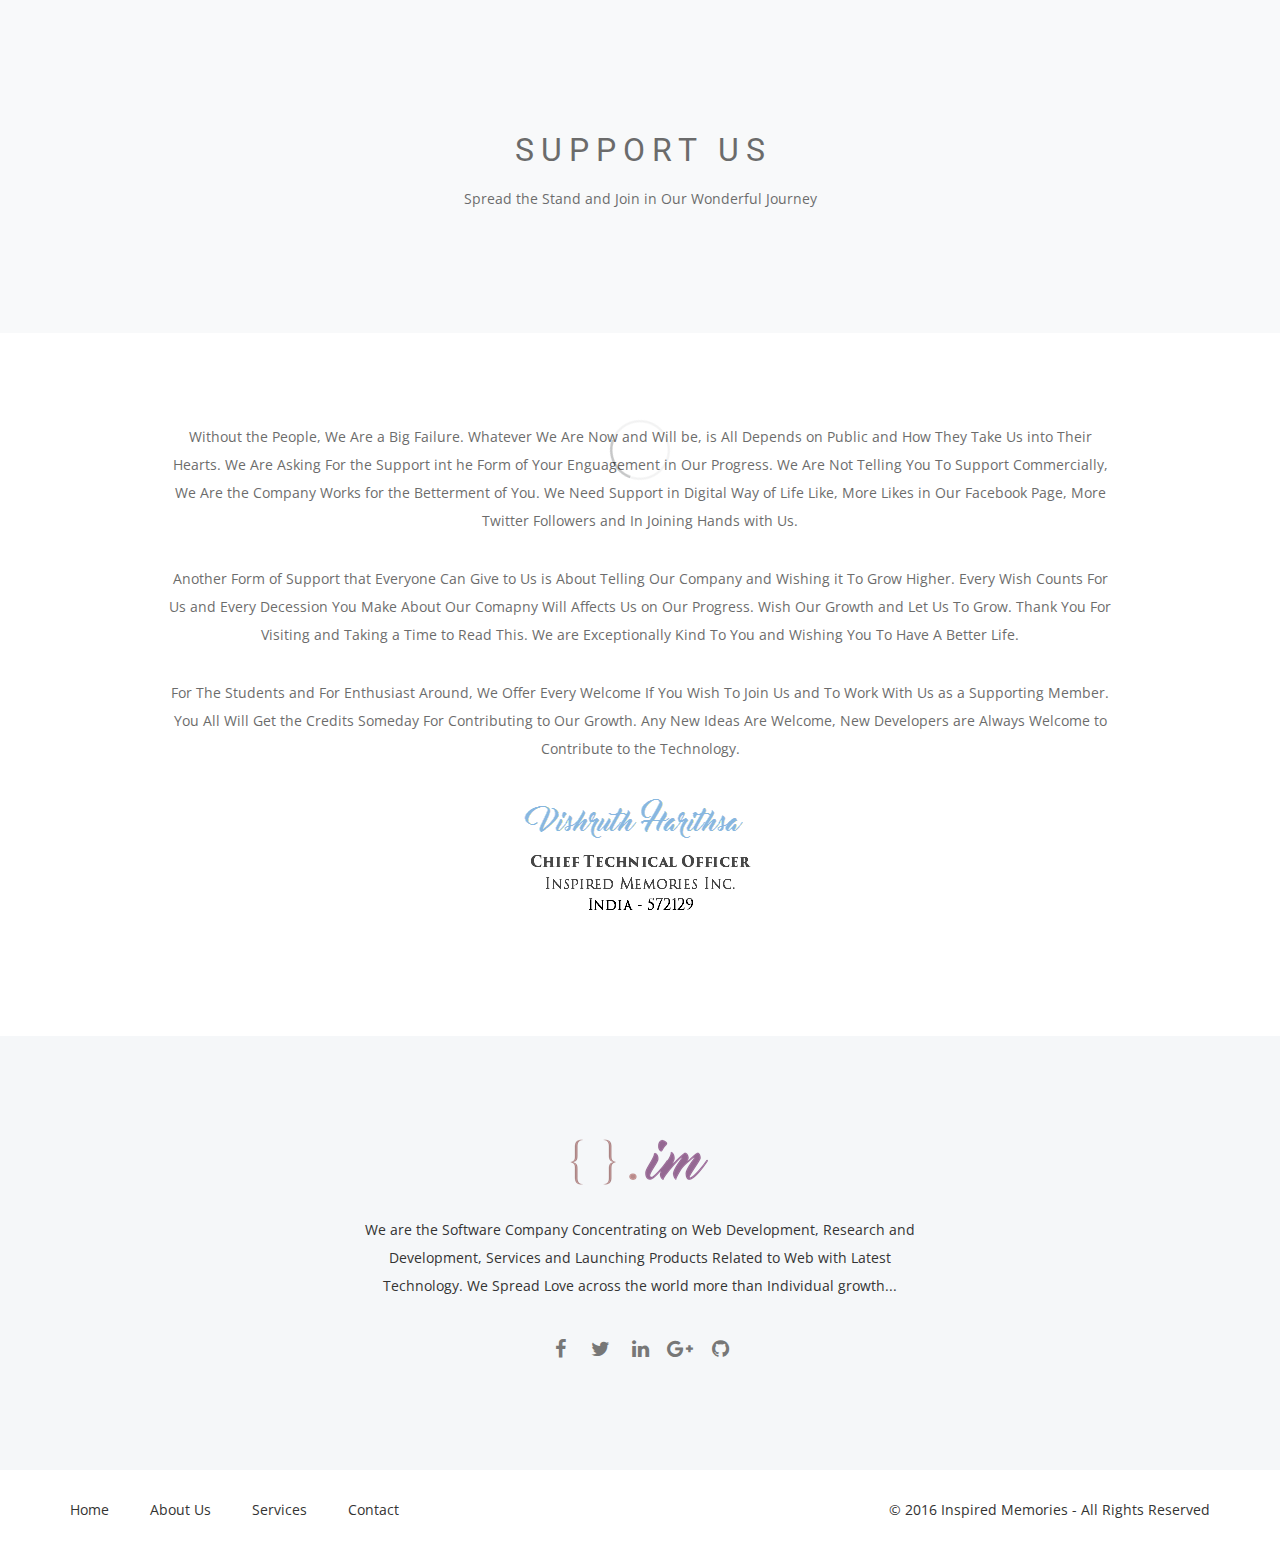
<file: support.html>
﻿<!DOCTYPE html>
<!--[if IE 7]>    <html class="no-js ie7 oldie" lang="en-US"> <![endif]-->
<!--[if IE 8]>    <html class="no-js ie8 oldie" lang="en-US"> <![endif]-->
<!--[if gt IE 8]><!-->
<html class="no-js" lang="en-US">
<!--<![endif]-->
<head>
    <title>Support Us - Inspired Memories</title>
    <!-- META DATA -->
    <meta http-equiv="content-type" content="text/html;charset=UTF-8">
    <meta charset="utf-8">
    <meta name="viewport" content="width=device-width, initial-scale=1">
    <meta name="description" content="A Software Company Concentrating on the Web Development, Research and Development, Services and Launching Products related to web with Latest Technology. The Company Spreads Love across the world more than Individual growth">
    <meta name="keywords" content="Web Development, Technology, HTML5, CSS3, Software Company, Learners, Tumkur, Tumakuru, Inspired Memories, IM Technologies, IMT">
    <meta name="author" content="Inspired Memories (IMT)">
    <!-- CSS Global Compulsory -->
    <link rel="stylesheet" href="css/bootstrap.min.css">
    <link rel="stylesheet" href="style.css">
    <!-- CSS Implementing Plugins -->
    <link rel="stylesheet" href="css/font-awesome.min.css" type="text/css">
    <link rel="stylesheet" href="css/ionicons.min.css" type="text/css">
    <link rel="stylesheet" href="css/animate.min.css" type="text/css">
    <link rel="stylesheet" href="css/flexslider.css" type="text/css">
    <link rel="stylesheet" href="css/swiper.min.css" type="text/css">
    <link rel="stylesheet" href="css/magnific-popup.css" type="text/css">
    <link rel="stylesheet" href="css/owl.carousel.css" type="text/css">
    <link rel="stylesheet" href="css/select2.min.css">
    <link rel="stylesheet" href="css/vegas.min.css">
    <link rel="stylesheet" href="css/custom.css">
    <!-- Revolution Style Sheets -->
    <link rel="stylesheet" href="include/rs-plugin/css/settings.css" type="text/css">
    <link rel="stylesheet" href="include/rs-plugin/css/layers.css" type="text/css">
    <link rel="stylesheet" href="include/rs-plugin/css/navigation.css" type="text/css">
    <!-- HTML5 shim and Respond.js IE8 support of HTML5 elements and media queries -->
    <!--[if lt IE 9]>
        <script src="http://html5shim.googlecode.com/svn/trunk/html5.js"></script>
        <script src="js/respond.min.js"></script>
    <![endif]-->
    <!--[if lt IE 11]>
        <link rel="stylesheet" type="text/css" href="css/ie.css">
    <![endif]-->
    <!-- FONTS -->
    <link href='https://fonts.googleapis.com/css?family=Open+Sans:400,300,300italic,400italic,600,600italic,700,700italic,800,800italic%7CRoboto:400,300,100,500,700,900' rel='stylesheet' type='text/css'>
    <!-- JS -->
    <script type="text/javascript" src="js/modernizr.js"></script>
    <!-- FAVICONS -->
    <link rel="shortcut icon" href="images/favicon16.png">
    <link rel="apple-touch-icon" href="images/apple-touch-icon.png">
    <link rel="apple-touch-icon" sizes="72x72" href="images/apple-touch-icon-72x72.png">
    <link rel="apple-touch-icon" sizes="114x114" href="images/apple-touch-icon-114x114.png">
    <!--Google Chrome v39 Lollpop Afterwards Mobile Support-->
    <meta name="theme-color" content="#BBDEFB">
    <link rel="icon" sizes="192x192" href="images/favicon192.png">
</head>
<script>
  (function(i,s,o,g,r,a,m){i['GoogleAnalyticsObject']=r;i[r]=i[r]||function(){
  (i[r].q=i[r].q||[]).push(arguments)},i[r].l=1*new Date();a=s.createElement(o),
  m=s.getElementsByTagName(o)[0];a.async=1;a.src=g;m.parentNode.insertBefore(a,m)
  })(window,document,'script','https://www.google-analytics.com/analytics.js','ga');

  ga('create', 'UA-76017925-1', 'auto');
  ga('send', 'pageview');

</script>
<body>

    <div id="preloader">
        <div id="loading-animation"></div>
    </div>

    <div class="main-container">

        <!-- Page Title -->
        <section class="page-title background-grey paddingtop-130">
            <div class="section-container">
                <div class="container">
                    <div class="col-md-10 col-md-offset-1 text-center">
                        <h3 class="heading-uppercase no-top-margin">Support Us</h3>
                        <p class="nobottommargin">Spread the Stand and Join in Our Wonderful Journey</p>
                    </div>
                </div>
            </div>
        </section><!-- .page-title end -->

        <section class="section text-center">
            <div class="section-container">
                <div class="container">
                    <div class="row">
                        <div class="col-md-10 col-md-offset-1">
                            <p>
                                Without the People, We Are a Big Failure. Whatever We Are Now and Will be, is All Depends on Public and How They Take Us into Their Hearts.
                                We Are Asking For the Support int he Form of Your Enguagement in Our Progress. We Are Not Telling You To Support Commercially, We Are the Company Works for the Betterment
                                of You. We Need Support in Digital Way of Life Like, More Likes in Our Facebook Page, More Twitter Followers and In Joining Hands with Us.
                            </p>
                            <p>
                                Another Form of Support that Everyone Can Give to Us is About Telling Our Company and Wishing it To Grow Higher. Every Wish Counts For Us and Every
                                Decession You Make About Our Comapny Will Affects Us on Our Progress. Wish Our Growth and Let Us To Grow. Thank You For Visiting and Taking a Time to Read This.
                                We are Exceptionally Kind To You and Wishing You To Have A Better Life.
                            </p>
                            <p>
                                For The Students and For Enthusiast Around, We Offer Every Welcome If You Wish To Join Us and To Work With Us as a Supporting Member. You All Will Get the Credits Someday For
                                Contributing to Our Growth. Any New Ideas Are Welcome, New Developers are Always Welcome to Contribute to the Technology.
                            </p>
                            <img src="images/support/Sign.png" alt="Signature CTO" />

                        </div>
                    </div>
                </div>
            </div>
        </section>

        <!-- Footer -->
        <footer class="site-footer section background-grey nobottompadding">
            <div class="section-container">
                <div class="container paddingbottom-70">
                    <div class="row">
                        <div class="col-md-6 col-md-offset-3">
                            <img class="img-center marginbottom-20" src="images/logo-dark.png" alt="" />
                            <p class="text-center">We are the Software Company Concentrating on Web Development, Research and Development, Services and Launching Products Related to Web with Latest Technology. We Spread Love across the world more than Individual growth...</p>
                            <nav class="socials-icons pull-center">
                                <ul>
                                    <li><a href="https://www.facebook.com/inspiredmemoriesimt/" class="social-icon social-clear"><i class="fa fa-facebook"></i></a></li>
                                    <li><a href="https://twitter.com/weareIMT" class="social-icon social-clear"><i class="fa fa-twitter"></i></a></li>
                                    <li><a href="https://www.linkedin.com/company/inspired-memories-imt-?" class="social-icon social-clear"><i class="fa fa-linkedin"></i></a></li>
                                    <li><a href="https://plus.google.com/u/0/b/108075490631885665722/+InspiredmemoriesIn" class="social-icon social-clear"><i class="fa fa-google-plus"></i></a></li>
                                    <li><a href="https://github.com/InspiredTechnologies" class="social-icon social-clear"><i class="fa fa-github"></i></a></li>
                                </ul>
                            </nav>
                        </div>
                    </div>
                </div>
                <!-- Copyright -->
                <div class="copyright background-white paddingtop-20 paddingbottom-20">
                    <div class="container">
                        <div class="row">
                            <div class="col-md-6 col-sm-6 text-left text-dark">
                                <nav class="horizontal-nav text-dark text-left">
                                    <ul>
                                        <li><a href="home.html">Home</a></li>
                                        <li><a href="about.html">About Us</a></li>
                                        <li><a href="services.html">Services</a></li>
                                        <li><a href="contact.html">Contact</a></li>
                                    </ul>
                                </nav>
                            </div>
                            <div class="col-md-6 col-sm-6 text-right">
                                © 2016 Inspired Memories - All Rights Reserved
                            </div>
                        </div>
                    </div>
                </div><!-- .copyright end -->
            </div>
        </footer><!-- .site-footer end -->

        <a class="backToTop scrollto" href="#"><i class="fa fa-angle-up"></i></a>

    </div>

    <!-- JS -->
    <script type="text/javascript" src="js/jquery.min.js"></script>
    <script type="text/javascript" src="js/bootstrap.min.js"></script>
    <script type="text/javascript" src="js/plugins.js"></script>

    <script type="text/javascript" src="js/main.js"></script>

</body>
</html>
</file>
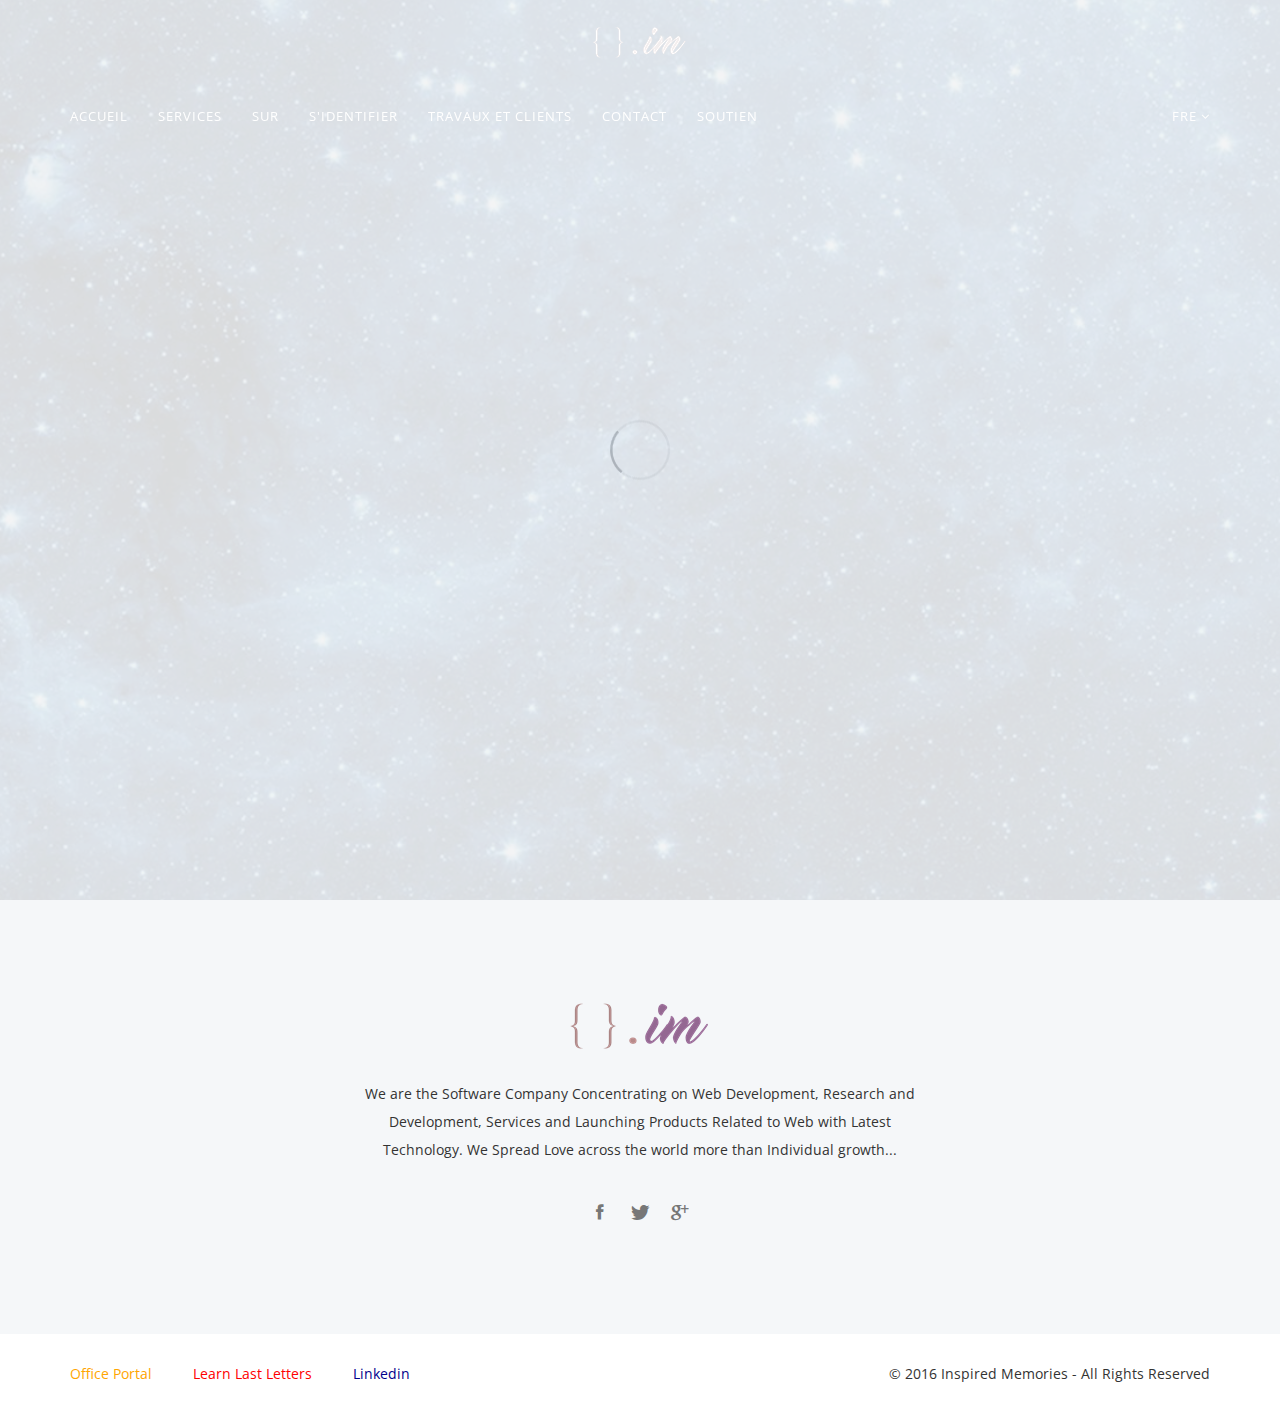
<file: languages/french.html>
﻿<!DOCTYPE html>
<!--[if IE 7]>    <html class="no-js ie7 oldie" lang="en-US"> <![endif]-->
<!--[if IE 8]>    <html class="no-js ie8 oldie" lang="en-US"> <![endif]-->
<!--[if gt IE 8]><!--> <html class="no-js" lang="fr">  <!--<![endif]-->
	<head>
	
		<title>Inspired Memories - Page d'accueil</title>
		
		<!-- META DATA -->
		<meta http-equiv="content-type" content="text/html;charset=UTF-8">
		<meta charset="utf-8">
		<meta name="viewport" content="width=device-width, initial-scale=1">
		<meta name="description" content="A Software Company Concentrating on the Web Development, Research and Development, Services and Launching Products related to web with Latest Technology. The Company Spreads Love across the world more than Individual growth">
		<meta name="keywords" content="Web Development, Technology, HTML5, CSS3, Software Company, Learners, Tumkur, Tumakuru, Inspired Memories, IM Technologies, IMT">
		<meta name="author" content="Inspired Memories (IMT)">
		
		<!-- CSS Global Compulsory -->
		<link rel="stylesheet" href="../css/bootstrap.min.css">
		<link rel="stylesheet" href="../style.css">
		
		<!-- CSS Implementing Plugins -->
		<link rel="stylesheet" href="../css/font-awesome.min.css" type="text/css">
		<link rel="stylesheet" href="../css/ionicons.min.css" type="text/css">
		<link rel="stylesheet" href="../css/animate.min.css" type="text/css">
		<link rel="stylesheet" href="../css/flexslider.css" type="text/css">
		<link rel="stylesheet" href="../css/swiper.min.css" type="text/css">
		<link rel="stylesheet" href="../css/magnific-popup.css" type="text/css">
		<link rel="stylesheet" href="../css/owl.carousel.css" type="text/css">
		<link rel="stylesheet" href="../css/select2.min.css">
		<link rel="stylesheet" href="../css/vegas.min.css">

		<link rel="stylesheet" href="../css/custom.css">
		
		<!-- Revolution Style Sheets -->
		<link rel="stylesheet" href="../include/rs-plugin/css/settings.css" type="text/css">
		<link rel="stylesheet" href="../include/rs-plugin/css/layers.css" type="text/css">	
		<link rel="stylesheet" href="../include/rs-plugin/css/navigation.css" type="text/css">
		
		<!-- HTML5 shim and Respond.js IE8 support of HTML5 elements and media queries -->
		<!--[if lt IE 9]>
			<script src="http://html5shim.googlecode.com/svn/trunk/html5.js"></script>
			<script src="js/respond.min.js"></script>
		<![endif]-->
		
		<!--[if lt IE 11]>
			<link rel="stylesheet" type="text/css" href="css/ie.css">
		<![endif]-->
		
		<!-- FONTS -->
		<link href='https://fonts.googleapis.com/css?family=Open+Sans:400,300,300italic,400italic,600,600italic,700,700italic,800,800italic%7CRoboto:400,300,100,500,700,900' rel='stylesheet' type='text/css'>

		<!-- JS -->
		<script type="text/javascript" src="../js/modernizr.js"></script>
		
		<!-- FAVICONS -->
		<link rel="shortcut icon" href="../images/favicon16.png">
		<link rel="apple-touch-icon" href="../images/apple-touch-icon.png">
		<link rel="apple-touch-icon" sizes="72x72" href="../images/apple-touch-icon-72x72.png">
		<link rel="apple-touch-icon" sizes="114x114" href="../images/apple-touch-icon-114x114.png">
        
        <!--Google Chrome v39 Lollpop Afterwards Mobile Support-->
        <meta name="theme-color" content="black">
        <link rel="icon" sizes="192x192" href="../images/favicon192.png">

	</head>
	<body>

        <audio autoplay loop>
            <source src="../include/audio/1.mp3" type="audio/mpeg" />
        </audio>
		<div id="preloader">
			<div id="loading-animation"></div>
		</div>
		
        <div class="main-container">

            <div id="top"></div>

            <header class="main-header style-2 transparent">
                <div class="header-wrapper">

                    <div class="header-above">
                        <div class="container">
                            <div class="header-above-left"></div>
                            <div class="header-logo">
                                <a href="index.html">
                                    <img src="../images/logo-light.png" class="logo-light" alt="Logo">
                                    <img src="../images/logo-dark.png" class="logo-dark" alt="Logo">
                                </a>
                            </div>
                            <div class="header-above-right"></div>
                        </div>
                    </div>
                    <nav class="header-nav light">
                        <div class="nav-wrapper">
                            <div class="container">

                                <div class="nav-block left block-widgets">
                                    <button type="button" class="nav-toggle">
                                        <i class="ion-navicon"></i>
                                    </button>
                                </div>

                                <div class="nav-block right block-widgets">
                                    <div class="header-functions">
                                        <div class="header-widgets">

                                            <!-- Top Menu -->
                                            <div class="header-widget widget-menu" data-trigger="hover">
                                                <a href="#" id="top-lang-trigger" class="trigger-widget">Fre <i class="fa fa-angle-down"></i></a>
                                                <div class="widget-content nopadding">
                                                    <ul>
                                                        <li><a href="#">French</a></li>
                                                        <li><a href="#">Deutsch</a></li>
                                                    </ul>
                                                </div>
                                            </div>

                                        </div>
                                    </div>
                                </div>

                                <div class="nav-block block-menu">
                                    <ul class="menu">
                                        <li class="bt-dropdown">
                                            <a href="#" class="dropdown-toggle">Accueil</a>

                                        </li>
                                        <li>
                                            <a href="#" class="dropdown-toggle">Services</a>
                                        </li>
                                        <li>
                                            <a href="#" class="dropdown-toggle">Sur</a>
                                        </li>
                                        <li class="bt-dropdown">
                                            <a href="#" class="dropdown-toggle">S'identifier</a>
                                            <ul class="bt-dropdown-menu" role="menu">
                                                <li><a href="https://portal.office.com" target="_blank">Office Portal</a></li>
                                                <li><a href="http://learnlastletters.com/wp-admin" target="_blank">Learn Last Letters</a></li>
                                            </ul>
                                        </li>
                                        <li>
                                            <a href="#" class="dropdown-toggle">Travaux et clients</a>
                                        </li>

                                        <li>
                                            <a href="#" class="dropdown-toggle">Contact</a>
                                        </li>
                                        <li>
                                            <a href="#" class="dropdown-toggle">Soutien</a>
                                        </li>

                                    </ul>
                                </div>
                            </div>
                        </div>
                    </nav>
                </div>
            </header>
            <!-- .main-header end -->
            <!-- Page Header -->
            <section class="intro-section nopadding">

                <!-- REVOLUTION SLIDER -->
                <div class="rev_slider_wrapper fullscreen-container" data-alias="notgeneric1" style="background-color:transparent;padding:0px;">
                    <!-- START REVOLUTION SLIDER 5.0.7 fullscreen mode -->
                    <div class="rev_slider fullscreenbanner" style="display:none;" data-version="5.2.4">
                        <ul>

                            <!-- SLIDE  -->
                            <li data-index="rs-1" data-transition="zoomout" data-slotamount="default" data-easein="Power4.easeInOut" data-easeout="Power4.easeInOut" data-masterspeed="2000" data-thumb="" data-rotate="0" data-fstransition="fade" data-fsmasterspeed="1500" data-fsslotamount="7" data-saveperformance="off" data-title="Intro" data-description="">
                                <!-- MAIN IMAGE -->
                                <img src="../images/home-bg/1.jpg" alt="" class="rev-slidebg" data-bgparallax="10" data-bgposition="center center" data-duration="30000" data-ease="Linear.easeNone" data-kenburns="on" data-no-retina="" data-offsetend="0 0" data-offsetstart="0 0" data-rotateend="0" data-rotatestart="0" data-scaleend="100" data-scalestart="140">
                                <!-- LAYERS -->
                                <!-- LAYER NR. 1 -->
                                <div class="tp-caption tp-shape tp-shapewrapper rs-parallaxlevel-0 background-dark-5"
                                     id="slide-1-layer-1"
                                     data-x="['center','center','center','center']" data-hoffset="['0','0','0','0']"
                                     data-y="['middle','middle','middle','middle']" data-voffset="['0','0','0','0']"
                                     data-width="full"
                                     data-height="full"
                                     data-whitespace="nowrap"
                                     data-transform_idle="o:0.4;"
                                     data-transform_in="opacity:0;s:2000;e:Power3.easeInOut;"
                                     data-transform_out="opacity:0;s:0;e:Power2.easeInOut;s:1000;e:Power2.easeInOut;"
                                     data-start="0"
                                     data-basealign="slide"
                                     data-responsive_offset="on"
                                     data-responsive="off"
                                     style="z-index: 5;">
                                </div>

                                <!-- LAYER NR. 2 -->
                                <div class="tp-caption NotGeneric-SubTitle rs-parallaxlevel-0 text-center"
                                     id="slide-8-layer-2"
                                     data-x="['center','center','center','center']" data-hoffset="['0','0','0','0']"
                                     data-y="['middle','middle','middle','middle']" data-voffset="['-114','-57','-57','-120']"
                                     data-fontsize="['16','16','16','18']"
                                     data-lineheight="['24','24','24','24']"
                                     data-width="['none','none','720','400']"
                                     data-height="none"
                                     data-whitespace="['nowrap','nowrap','nowrap','normal']"
                                     data-transform_idle="o:1;"
                                     data-transform_in="y:[100%];z:0;rX:0deg;rY:0;rZ:0;sX:1;sY:1;skX:0;skY:0;opacity:0;s:2000;e:Power4.easeInOut;"
                                     data-transform_out="y:[100%];s:1000;e:Power2.easeInOut;s:1000;e:Power2.easeInOut;"
                                     data-mask_in="x:0px;y:[100%];s:inherit;e:inherit;"
                                     data-mask_out="x:inherit;y:inherit;s:inherit;e:inherit;"
                                     data-start="1300"
                                     data-splitin="none"
                                     data-splitout="none"
                                     data-responsive_offset="on"
                                     style="z-index: 6; white-space: nowrap;">                                    
                                </div>

                                <!-- LAYER NR. 3 -->
                                <div class="tp-caption NotGeneric-Title tp-resizeme rs-parallaxlevel-0 font-light"
                                     id="slide-1-layer-3"
                                     data-x="['center','center','center','center']" data-hoffset="['0','0','0','0']"
                                     data-y="['middle','middle','middle','middle']" data-voffset="['-54','0','0','-42']"
                                     data-fontsize="['72','56','46','36']"
                                     data-lineheight="['80','64','54','44']"
                                     data-width="['none','none','720','400']"
                                     data-height="none"
                                     data-whitespace="['nowrap','nowrap','nowrap','normal']"
                                     data-transform_idle="o:1;"
                                     data-transform_in="x:[105%];z:0;rX:45deg;rY:0deg;rZ:90deg;sX:1;sY:1;skX:0;skY:0;s:2000;e:Power4.easeInOut;"
                                     data-transform_out="y:[100%];s:1000;e:Power2.easeInOut;s:1000;e:Power2.easeInOut;"
                                     data-mask_in="x:0px;y:0px;s:inherit;e:inherit;"
                                     data-mask_out="x:inherit;y:inherit;s:inherit;e:inherit;"
                                     data-start="1000"
                                     data-splitin="chars"
                                     data-splitout="none"
                                     data-responsive_offset="on"
                                     data-elementdelay="0.05"
                                     style="z-index: 5; white-space: nowrap;">
                                    Nous CRAFT votre créativité!
                                </div>

                                <!-- LAYER NR. 4 -->
                                <div class="tp-caption tp-resizeme rs-parallaxlevel-0 revo-slider-desc-text text-white font-light"
                                     id="slide-1-layer-4"
                                     data-x="['center','center','center','center']" data-hoffset="['0','0','0','0']"
                                     data-y="['middle','middle','middle','middle']" data-voffset="['26','77','77','77']"
                                     data-fontsize="['21','21','18','18']"
                                     data-lineheight="['30','30','28','28']"
                                     data-width="['none','none','720','400']"
                                     data-height="none"
                                     data-whitespace="normal"
                                     data-transform_idle="o:1;"
                                     data-transform_in="y:[100%];z:0;rX:0deg;rY:0;rZ:0;sX:1;sY:1;skX:0;skY:0;opacity:0;s:2000;e:Power4.easeInOut;"
                                     data-transform_out="y:[100%];s:1000;e:Power2.easeInOut;s:1000;e:Power2.easeInOut;"
                                     data-mask_in="x:0px;y:[100%];s:inherit;e:inherit;"
                                     data-mask_out="x:inherit;y:inherit;s:inherit;e:inherit;"
                                     data-start="1500"
                                     data-splitin="none"
                                     data-splitout="none"
                                     data-responsive_offset="on"
                                     style="z-index: 6; white-space: normal; width: 750px; max-width: 750px;">
                                    Nous faire votre présentation de présence sur le Web dans la Voie lisse et belle . Des tonnes de services , Mordern style et de qualité avec Passion
                                </div>

                                <!-- LAYER NR. 5 -->
                                <!--<a class="tp-caption button button-border button-rounded button-white rs-parallaxlevel-0"
                                   href="#" target="_blank"
                                   id="slide-1-layer-5"
                                   data-x="['center','center','center','center']" data-hoffset="['-100','-115','-130','0']"
                                   data-y="['middle','middle','middle','middle']" data-voffset="['100','148','148','168']"
                                   data-width="none"
                                   data-height="none"
                                   data-whitespace="nowrap"
                                   data-transform_idle="o:1;"
                                   data-transform_hover="o:1;rX:0;rY:0;rZ:0;z:0;s:300;e:Power1.easeInOut;"
                                   data-style_hover="c:rgba(255, 255, 255, 1.00);bc:rgba(255, 255, 255, 1.00);cursor:pointer;"
                                   data-transform_in="y:50px;opacity:0;s:1500;e:Power4.easeInOut;"
                                   data-transform_out="y:[175%];s:1000;e:Power2.easeInOut;s:1000;e:Power2.easeInOut;"
                                   data-mask_out="x:inherit;y:inherit;"
                                   data-start="2000"
                                   data-splitin="none"
                                   data-splitout="none"
                                   data-responsive_offset="on"
                                   data-responsive="off"
                                   style="z-index: 8; white-space: nowrap;outline:none;box-shadow:none;box-sizing:border-box;-moz-box-sizing:border-box;-webkit-box-sizing:border-box;">
                                    Purchase Nantria
                                </a>-->

                                <!-- LAYER NR. 6 -->
                                <!--<div class="tp-caption button button-link button-white rs-parallaxlevel-0"
                                     id="slide-1-layer-6"
                                     data-x="['center','center','center','center']" data-hoffset="['100','115','130','0']"
                                     data-y="['middle','middle','middle','middle']" data-voffset="['100','148','148','218']"
                                     data-width="none"
                                     data-height="none"
                                     data-whitespace="nowrap"
                                     data-transform_idle="o:1;"
                                     data-transform_hover="o:1;rX:0;rY:0;rZ:0;z:0;s:300;e:Power1.easeInOut;"
                                     data-style_hover="c:rgba(255, 255, 255, 1.00);bc:rgba(255, 255, 255, 1.00);cursor:pointer;"
                                     data-transform_in="y:50px;opacity:0;s:1500;e:Power4.easeInOut;"
                                     data-transform_out="y:[175%];s:1000;e:Power2.easeInOut;s:1000;e:Power2.easeInOut;"
                                     data-mask_out="x:inherit;y:inherit;"
                                     data-start="2300"
                                     data-splitin="none"
                                     data-splitout="none"
                                     data-actions='[{"event":"click","action":"jumptoslide","slide":"next","delay":""}]'
                                     data-responsive_offset="on"
                                     data-responsive="off"
                                     style="z-index: 8; white-space: nowrap;outline:none;box-shadow:none;box-sizing:border-box;-moz-box-sizing:border-box;-webkit-box-sizing:border-box;">
                                    Learn more <i class="fa fa-angle-down"></i>
                                </div>-->

                            </li>

                            <!-- SLIDE  -->
                            <li data-index="rs-2" data-transition="zoomin" data-slotamount="7" data-easein="Power4.easeInOut" data-easeout="Power4.easeInOut" data-masterspeed="2000" data-thumb="../images/home-bg/1.jpg" data-rotate="0" data-saveperformance="off" data-title="Hiking" data-description="">
                                <!-- MAIN IMAGE -->
                                <img src="../images/home-bg/2.jpg" alt="" class="rev-slidebg" data-bgparallax="10" data-bgposition="center center" data-duration="30000" data-ease="Linear.easeNone" data-kenburns="on" data-no-retina="" data-offsetend="0 0" data-offsetstart="0 0" data-rotateend="0" data-rotatestart="0" data-scaleend="100" data-scalestart="110">
                                <!-- LAYERS -->
                                <!-- LAYER NR. 1 -->
                                <div class="tp-caption NotGeneric-Title tp-resizeme rs-parallaxlevel-0 font-light"
                                     id="slide-2-layer-1"
                                     data-x="['center','center','center','center']" data-hoffset="['0','0','0','0']"
                                     data-y="['middle','middle','middle','middle']" data-voffset="['-45','0','0','0']"
                                     data-fontsize="['70','70','70','45']"
                                     data-lineheight="['70','70','70','50']"
                                     data-width="none"
                                     data-height="none"
                                     data-whitespace="nowrap"
                                     data-transform_idle="o:1;"
                                     data-transform_in="x:[-105%];z:0;rX:0deg;rY:0deg;rZ:-90deg;sX:1;sY:1;skX:0;skY:0;s:2000;e:Power4.easeInOut;"
                                     data-transform_out="y:[100%];s:1000;e:Power2.easeInOut;s:1000;e:Power2.easeInOut;"
                                     data-mask_in="x:0px;y:0px;s:inherit;e:inherit;"
                                     data-mask_out="x:inherit;y:inherit;s:inherit;e:inherit;"
                                     data-start="1000"
                                     data-splitin="chars"
                                     data-splitout="none"
                                     data-responsive_offset="on"
                                     data-elementdelay="0.1"
                                     style="z-index: 5; white-space: nowrap;">
                                    A Deep Organization Inside
                                </div>

                                <!-- LAYER NR. 2 -->
                                <div class="tp-caption NotGeneric-SubTitle   tp-resizeme rs-parallaxlevel-0 text-uppercase"
                                     id="slide-2-layer-2"
                                     data-x="['center','center','center','center']" data-hoffset="['0','0','0','0']"
                                     data-y="['middle','middle','middle','middle']" data-voffset="['5','52','52','51']"
                                     data-fontsize="['16','16','16','18']"
                                     data-lineheight="['24','24','24','24']"
                                     data-width="none"
                                     data-height="none"
                                     data-whitespace="nowrap"
                                     data-transform_idle="o:1;"
                                     data-transform_in="y:[100%];z:0;rX:0deg;rY:0;rZ:0;sX:1;sY:1;skX:0;skY:0;opacity:0;s:2000;e:Power4.easeInOut;"
                                     data-transform_out="y:[100%];s:1000;e:Power2.easeInOut;s:1000;e:Power2.easeInOut;"
                                     data-mask_in="x:0px;y:[100%];s:inherit;e:inherit;"
                                     data-mask_out="x:inherit;y:inherit;s:inherit;e:inherit;"
                                     data-start="1500"
                                     data-splitin="none"
                                     data-splitout="none"
                                     data-responsive_offset="on"
                                     style="z-index: 6; white-space: nowrap;">
                                    Explore Our Website to Know More
                                </div>

                                <!-- LAYER NR. 3 -->
                                <a class="tp-caption button button-border button-rounded button-white rs-parallaxlevel-0"
                                   href="about.html" target="_blank"
                                   id="slide-2-layer-3"
                                   data-x="['center','center','center','center']" data-hoffset="['0','0','0','0']"
                                   data-y="['middle','middle','middle','middle']" data-voffset="['55','125','124','104']"
                                   data-width="none"
                                   data-height="none"
                                   data-whitespace="nowrap"
                                   data-transform_idle="o:1;"
                                   data-transform_hover="o:1;rX:0;rY:0;rZ:0;z:0;s:300;e:Power1.easeInOut;"
                                   data-style_hover="c:rgba(255, 255, 255, 1.00);bc:rgba(255, 255, 255, 1.00);cursor:pointer;"
                                   data-transform_in="y:50px;opacity:0;s:1500;e:Power4.easeInOut;"
                                   data-transform_out="y:[175%];s:1000;e:Power2.easeInOut;s:1000;e:Power2.easeInOut;"
                                   data-mask_out="x:inherit;y:inherit;"
                                   data-start="2000"
                                   data-splitin="none"
                                   data-splitout="none"
                                   data-responsive_offset="on"
                                   data-responsive="off"
                                   style="z-index: 9; white-space: nowrap;outline:none;box-shadow:none;box-sizing:border-box;-moz-box-sizing:border-box;-webkit-box-sizing:border-box;">
                                    About Us
                                </a>

                            </li>

                        </ul>
                    </div>
                </div><!-- END REVOLUTION SLIDER -->

            </section>

            <!-- Footer -->
            <footer class="site-footer section background-grey nobottompadding">
                <div class="section-container">
                    <div class="container paddingbottom-70">
                        <div class="row">
                            <div class="col-md-6 col-md-offset-3">
                                <img class="img-center marginbottom-20" src="../images/logo-dark.png" alt="" />
                                <p class="text-center">We are the Software Company Concentrating on Web Development, Research and Development, Services and Launching Products Related to Web with Latest Technology. We Spread Love across the world more than Individual growth...</p>
                                <nav class="socials-icons pull-center">
                                    <ul>
                                        <li><a href="https://www.facebook.com/inspiredmemoriesimt/" class="social-icon social-clear"><i class="ion-social-facebook"></i></a></li>
                                        <li><a href="https://twitter.com/weareIMT" class="social-icon social-clear"><i class="ion-social-twitter"></i></a></li>
                                        <li><a href="https://plus.google.com/u/0/b/108075490631885665722/+InspiredmemoriesIn" class="social-icon social-clear"><i class="ion-social-googleplus"></i></a></li>
                                    </ul>
                                </nav>
                            </div>
                        </div>
                    </div>
                    <!-- Copyright -->
                    <div class="copyright background-white paddingtop-20 paddingbottom-20">
                        <div class="container">
                            <div class="row">
                                <div class="col-md-6 col-sm-6 text-left text-dark">
                                    <nav class="horizontal-nav text-dark text-left">
                                        <ul>
                                            <li><a href="https://portal.office.com" style="color: orange;" target="_blank">Office Portal</a></li>
                                            <li><a href="http://learnlastletters.com/" style="color: red" target="_blank">Learn Last Letters</a></li>
                                            <li><a href="https://www.linkedin.com/company/inspired-memories-imt-?" style="color:darkblue" target="_blank">Linkedin</a></li>                                            
                                        </ul>
                                    </nav>
                                </div>
                                <div class="col-md-6 col-sm-6 text-right">
                                    © 2016 Inspired Memories - All Rights Reserved
                                </div>
                            </div>
                        </div>
                    </div><!-- .copyright end -->
                </div>
            </footer><!-- .site-footer end -->

            <a class="backToTop scrollto" href="#"><i class="fa fa-angle-up"></i></a>

        </div>

		<!-- JS -->
		<script type="text/javascript" src="../js/jquery.min.js"></script>
		<script type="text/javascript" src="../js/bootstrap.min.js"></script>
		<script type="text/javascript" src="../js/plugins.js"></script>

		<script type="text/javascript" src="../js/main.js"></script>
		
		<!-- REVOLUTION JS FILES -->
		<script type="text/javascript" src="../include/rs-plugin/js/jquery.themepunch.tools.min.js"></script>
		<script type="text/javascript" src="../include/rs-plugin/js/jquery.themepunch.revolution.min.js"></script>
		
		<!-- SLIDER REVOLUTION 5.0 EXTENSIONS  
			(Load Extensions only on Local File Systems !  
			The following part can be removed on Server for On Demand Loading) -->	
		<script type="text/javascript" src="../include/rs-plugin/js/extensions/revolution.extension.video.min.js"></script>
		<script type="text/javascript" src="../include/rs-plugin/js/extensions/revolution.extension.slideanims.min.js"></script>
		<script type="text/javascript" src="../include/rs-plugin/js/extensions/revolution.extension.actions.min.js"></script>
		<script type="text/javascript" src="..//include/rs-plugin/js/extensions/revolution.extension.layeranimation.min.js"></script>
		<script type="text/javascript" src="../include/rs-plugin/js/extensions/revolution.extension.kenburn.min.js"></script>
		<script type="text/javascript" src="../include/rs-plugin/js/extensions/revolution.extension.navigation.min.js"></script>
		<script type="text/javascript" src="../include/rs-plugin/js/extensions/revolution.extension.migration.min.js"></script>
		<script type="text/javascript" src="../include/rs-plugin/js/extensions/revolution.extension.parallax.min.js"></script>
		
		<script type="text/javascript">
			var tpj=jQuery;
			tpj.noConflict();
			
			tpj(document).ready(function() {
				if(tpj(".rev_slider").revolution == undefined){
					revslider_showDoubleJqueryError(".rev_slider");
				}else{
					var revApi = tpj(".rev_slider").show().revolution({
						sliderType:"standard",
						jsFileLocation:"../../revolution/js/",
						sliderLayout:"fullscreen",
						dottedOverlay:"none",
						delay:9000,
						navigation: {
							keyboardNavigation:"on",
							keyboard_direction: "horizontal",
							mouseScrollNavigation:"off",
							onHoverStop:"off",
							arrows: {
								style: "uranus",
								enable: true,
								hide_onmobile: true,
								hide_under: 600,
								hide_onleave: true,
								tmp: '',
								left: {
									h_align: "left",
									v_align: "center",
									h_offset: 10,
									v_offset: 0
								},
								right: {
									h_align: "right",
									v_align: "center",
									h_offset: 10,
									v_offset: 0
								}
							},
							bullets: {
								enable: true,
								hide_onmobile: false,
								style: "hermes",
								hide_onleave: true,
								direction: "horizontal",
								h_align: "center",
								v_align: "bottom",
								h_offset: 0,
								v_offset: 30,
								space: 5,
								tmp: ''
							},
							touch:{
								touchenabled:"on",
								swipe_threshold: 75,
								swipe_min_touches: 1,
								swipe_direction: "horizontal",
								drag_block_vertical: false
							}
						},
						responsiveLevels:[1200,991,768,480],
						visibilityLevels: [1200, 991, 768, 480],
						gridwidth:[1200,991,768,480],
						gridheight:[868,768,768,720],
						lazyType:"none",
						parallax: {
							type:"mouse",
							origo:"slidercenter",
							speed:2000,
							levels:[2,3,4,5,6,7,12,16,10,50],
							disable_onmobile:"on"
						},
						shadow:0,
						spinner:"off",
						stopLoop:"on",
						stopAfterLoops:0,
						stopAtSlide:1,
						shuffle:"off",
						autoHeight:"off",
						fullScreenAlignForce:"off",
						fullScreenOffsetContainer: "",
						fullScreenOffset: "0px",
						hideThumbsOnMobile:"off",
						hideSliderAtLimit:0,
						hideCaptionAtLimit:0,
						hideAllCaptionAtLilmit:0,
						debugMode:false,
						fallbacks: {
							simplifyAll:"off",
							nextSlideOnWindowFocus:"off",
							disableFocusListener:false
						}
					});
				}
			});
		</script>

	</body>
</html>
</file>
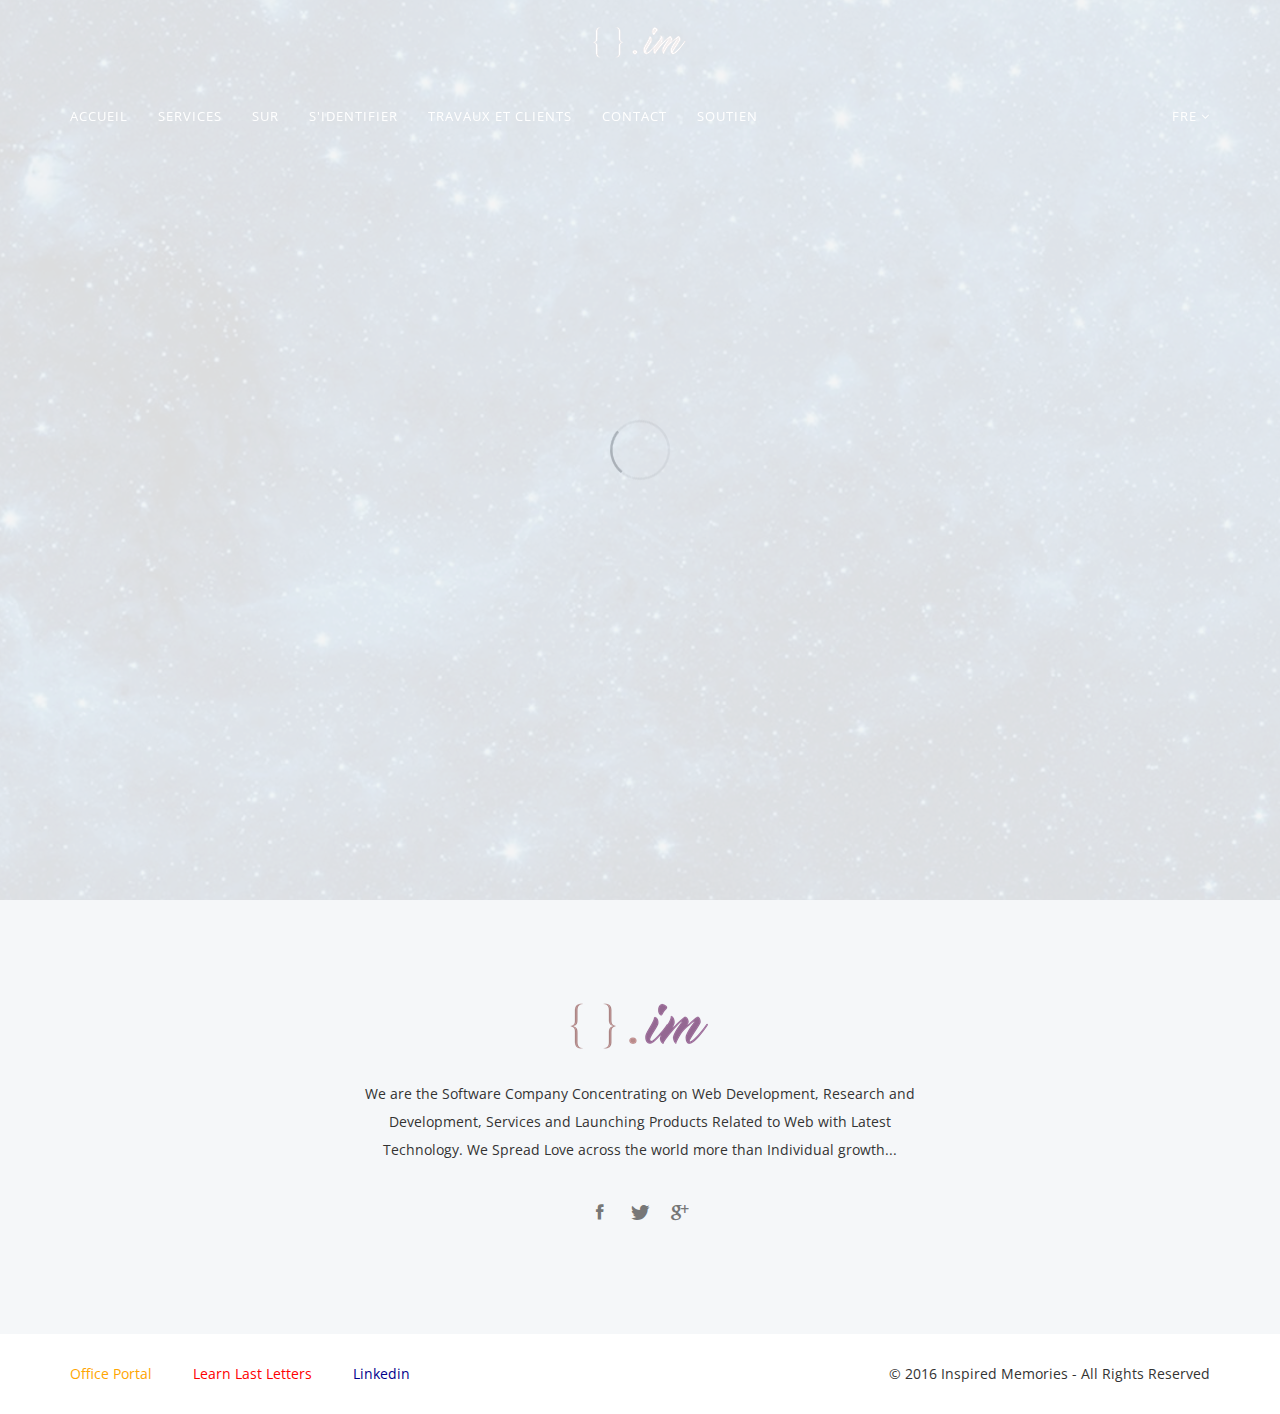
<file: languages/kannada.html>
﻿<!DOCTYPE html>
<!--[if IE 7]>    <html class="no-js ie7 oldie" lang="en-US"> <![endif]-->
<!--[if IE 8]>    <html class="no-js ie8 oldie" lang="en-US"> <![endif]-->
<!--[if gt IE 8]><!--> <html class="no-js" lang="ka">  <!--<![endif]-->
	<head>
	
		<title>Inspired Memories - ಮುಖಪುಟ</title>
		
		<!-- META DATA -->
		<meta http-equiv="content-type" content="text/html;charset=UTF-8">
		<meta charset="utf-8">
		<meta name="viewport" content="width=device-width, initial-scale=1">
		<meta name="description" content="A Software Company Concentrating on the Web Development, Research and Development, Services and Launching Products related to web with Latest Technology. The Company Spreads Love across the world more than Individual growth">
		<meta name="keywords" content="Web Development, Technology, HTML5, CSS3, Software Company, Learners, Tumkur, Tumakuru, Inspired Memories, IM Technologies, IMT">
		<meta name="author" content="Inspired Memories (IMT)">
		
		<!-- CSS Global Compulsory -->
		<link rel="stylesheet" href="../css/bootstrap.min.css">
		<link rel="stylesheet" href="../style.css">
		
		<!-- CSS Implementing Plugins -->
		<link rel="stylesheet" href="../css/font-awesome.min.css" type="text/css">
		<link rel="stylesheet" href="../css/ionicons.min.css" type="text/css">
		<link rel="stylesheet" href="../css/animate.min.css" type="text/css">
		<link rel="stylesheet" href="../css/flexslider.css" type="text/css">
		<link rel="stylesheet" href="../css/swiper.min.css" type="text/css">
		<link rel="stylesheet" href="../css/magnific-popup.css" type="text/css">
		<link rel="stylesheet" href="../css/owl.carousel.css" type="text/css">
		<link rel="stylesheet" href="../css/select2.min.css">
		<link rel="stylesheet" href="../css/vegas.min.css">

		<link rel="stylesheet" href="../css/custom.css">
		
		<!-- Revolution Style Sheets -->
		<link rel="stylesheet" href="../include/rs-plugin/css/settings.css" type="text/css">
		<link rel="stylesheet" href="../include/rs-plugin/css/layers.css" type="text/css">	
		<link rel="stylesheet" href="../include/rs-plugin/css/navigation.css" type="text/css">
		
		<!-- HTML5 shim and Respond.js IE8 support of HTML5 elements and media queries -->
		<!--[if lt IE 9]>
			<script src="http://html5shim.googlecode.com/svn/trunk/html5.js"></script>
			<script src="js/respond.min.js"></script>
		<![endif]-->
		
		<!--[if lt IE 11]>
			<link rel="stylesheet" type="text/css" href="css/ie.css">
		<![endif]-->
		
		<!-- FONTS -->
		<link href='https://fonts.googleapis.com/css?family=Open+Sans:400,300,300italic,400italic,600,600italic,700,700italic,800,800italic%7CRoboto:400,300,100,500,700,900' rel='stylesheet' type='text/css'>

		<!-- JS -->
		<script type="text/javascript" src="../js/modernizr.js"></script>
		
		<!-- FAVICONS -->
		<link rel="shortcut icon" href="../images/favicon16.png">
		<link rel="apple-touch-icon" href="../images/apple-touch-icon.png">
		<link rel="apple-touch-icon" sizes="72x72" href="../images/apple-touch-icon-72x72.png">
		<link rel="apple-touch-icon" sizes="114x114" href="../images/apple-touch-icon-114x114.png">
        
        <!--Google Chrome v39 Lollpop Afterwards Mobile Support-->
        <meta name="theme-color" content="black">
        <link rel="icon" sizes="192x192" href="../images/favicon192.png">

	</head>
	<body>

        <audio autoplay loop>
            <source src="../include/audio/1.mp3" type="audio/mpeg" />
        </audio>
		<div id="preloader">
			<div id="loading-animation"></div>
		</div>
		
        <div class="main-container">

            <div id="top"></div>

            <header class="main-header style-2 transparent">
                <div class="header-wrapper">

                    <div class="header-above">
                        <div class="container">
                            <div class="header-above-left"></div>
                            <div class="header-logo">
                                <a href="index.html">
                                    <img src="../images/logo-light.png" class="logo-light" alt="Logo">
                                    <img src="../images/logo-dark.png" class="logo-dark" alt="Logo">
                                </a>
                            </div>
                            <div class="header-above-right"></div>
                        </div>
                    </div>
                    <nav class="header-nav light">
                        <div class="nav-wrapper">
                            <div class="container">

                                <div class="nav-block left block-widgets">
                                    <button type="button" class="nav-toggle">
                                        <i class="ion-navicon"></i>
                                    </button>
                                </div>

                                <div class="nav-block right block-widgets">
                                    <div class="header-functions">
                                        <div class="header-widgets">

                                            <!-- Top Menu -->
                                            <div class="header-widget widget-menu" data-trigger="hover">
                                                <a href="#" id="top-lang-trigger" class="trigger-widget">Fre <i class="fa fa-angle-down"></i></a>
                                                <div class="widget-content nopadding">
                                                    <ul>
                                                        <li><a href="french.html">French</a></li>
                                                        <li><a href="#">Deutsch</a></li>
                                                        <li><a href="#">ಕನ್ನಡ</a></li>
                                                    </ul>
                                                </div>
                                            </div>

                                        </div>
                                    </div>
                                </div>

                                <div class="nav-block block-menu">
                                    <ul class="menu">
                                        <li class="bt-dropdown">
                                            <a href="#" class="dropdown-toggle">Accueil</a>

                                        </li>
                                        <li>
                                            <a href="#" class="dropdown-toggle">Services</a>
                                        </li>
                                        <li>
                                            <a href="#" class="dropdown-toggle">Sur</a>
                                        </li>
                                        <li class="bt-dropdown">
                                            <a href="#" class="dropdown-toggle">S'identifier</a>
                                            <ul class="bt-dropdown-menu" role="menu">
                                                <li><a href="https://portal.office.com" target="_blank">Office Portal</a></li>
                                                <li><a href="http://learnlastletters.com/wp-admin" target="_blank">Learn Last Letters</a></li>
                                            </ul>
                                        </li>
                                        <li>
                                            <a href="#" class="dropdown-toggle">Travaux et clients</a>
                                        </li>

                                        <li>
                                            <a href="#" class="dropdown-toggle">Contact</a>
                                        </li>
                                        <li>
                                            <a href="#" class="dropdown-toggle">Soutien</a>
                                        </li>

                                    </ul>
                                </div>
                            </div>
                        </div>
                    </nav>
                </div>
            </header>
            <!-- .main-header end -->
            <!-- Page Header -->
            <section class="intro-section nopadding">

                <!-- REVOLUTION SLIDER -->
                <div class="rev_slider_wrapper fullscreen-container" data-alias="notgeneric1" style="background-color:transparent;padding:0px;">
                    <!-- START REVOLUTION SLIDER 5.0.7 fullscreen mode -->
                    <div class="rev_slider fullscreenbanner" style="display:none;" data-version="5.2.4">
                        <ul>

                            <!-- SLIDE  -->
                            <li data-index="rs-1" data-transition="zoomout" data-slotamount="default" data-easein="Power4.easeInOut" data-easeout="Power4.easeInOut" data-masterspeed="2000" data-thumb="" data-rotate="0" data-fstransition="fade" data-fsmasterspeed="1500" data-fsslotamount="7" data-saveperformance="off" data-title="Intro" data-description="">
                                <!-- MAIN IMAGE -->
                                <img src="../images/home-bg/1.jpg" alt="" class="rev-slidebg" data-bgparallax="10" data-bgposition="center center" data-duration="30000" data-ease="Linear.easeNone" data-kenburns="on" data-no-retina="" data-offsetend="0 0" data-offsetstart="0 0" data-rotateend="0" data-rotatestart="0" data-scaleend="100" data-scalestart="140">
                                <!-- LAYERS -->
                                <!-- LAYER NR. 1 -->
                                <div class="tp-caption tp-shape tp-shapewrapper rs-parallaxlevel-0 background-dark-5"
                                     id="slide-1-layer-1"
                                     data-x="['center','center','center','center']" data-hoffset="['0','0','0','0']"
                                     data-y="['middle','middle','middle','middle']" data-voffset="['0','0','0','0']"
                                     data-width="full"
                                     data-height="full"
                                     data-whitespace="nowrap"
                                     data-transform_idle="o:0.4;"
                                     data-transform_in="opacity:0;s:2000;e:Power3.easeInOut;"
                                     data-transform_out="opacity:0;s:0;e:Power2.easeInOut;s:1000;e:Power2.easeInOut;"
                                     data-start="0"
                                     data-basealign="slide"
                                     data-responsive_offset="on"
                                     data-responsive="off"
                                     style="z-index: 5;">
                                </div>

                                <!-- LAYER NR. 2 -->
                                <div class="tp-caption NotGeneric-SubTitle rs-parallaxlevel-0 text-center"
                                     id="slide-8-layer-2"
                                     data-x="['center','center','center','center']" data-hoffset="['0','0','0','0']"
                                     data-y="['middle','middle','middle','middle']" data-voffset="['-114','-57','-57','-120']"
                                     data-fontsize="['16','16','16','18']"
                                     data-lineheight="['24','24','24','24']"
                                     data-width="['none','none','720','400']"
                                     data-height="none"
                                     data-whitespace="['nowrap','nowrap','nowrap','normal']"
                                     data-transform_idle="o:1;"
                                     data-transform_in="y:[100%];z:0;rX:0deg;rY:0;rZ:0;sX:1;sY:1;skX:0;skY:0;opacity:0;s:2000;e:Power4.easeInOut;"
                                     data-transform_out="y:[100%];s:1000;e:Power2.easeInOut;s:1000;e:Power2.easeInOut;"
                                     data-mask_in="x:0px;y:[100%];s:inherit;e:inherit;"
                                     data-mask_out="x:inherit;y:inherit;s:inherit;e:inherit;"
                                     data-start="1300"
                                     data-splitin="none"
                                     data-splitout="none"
                                     data-responsive_offset="on"
                                     style="z-index: 6; white-space: nowrap;">                                    
                                </div>

                                <!-- LAYER NR. 3 -->
                                <div class="tp-caption NotGeneric-Title tp-resizeme rs-parallaxlevel-0 font-light"
                                     id="slide-1-layer-3"
                                     data-x="['center','center','center','center']" data-hoffset="['0','0','0','0']"
                                     data-y="['middle','middle','middle','middle']" data-voffset="['-54','0','0','-42']"
                                     data-fontsize="['72','56','46','36']"
                                     data-lineheight="['80','64','54','44']"
                                     data-width="['none','none','720','400']"
                                     data-height="none"
                                     data-whitespace="['nowrap','nowrap','nowrap','normal']"
                                     data-transform_idle="o:1;"
                                     data-transform_in="x:[105%];z:0;rX:45deg;rY:0deg;rZ:90deg;sX:1;sY:1;skX:0;skY:0;s:2000;e:Power4.easeInOut;"
                                     data-transform_out="y:[100%];s:1000;e:Power2.easeInOut;s:1000;e:Power2.easeInOut;"
                                     data-mask_in="x:0px;y:0px;s:inherit;e:inherit;"
                                     data-mask_out="x:inherit;y:inherit;s:inherit;e:inherit;"
                                     data-start="1000"
                                     data-splitin="chars"
                                     data-splitout="none"
                                     data-responsive_offset="on"
                                     data-elementdelay="0.05"
                                     style="z-index: 5; white-space: nowrap;">
                                    Nous CRAFT votre créativité!
                                </div>

                                <!-- LAYER NR. 4 -->
                                <div class="tp-caption tp-resizeme rs-parallaxlevel-0 revo-slider-desc-text text-white font-light"
                                     id="slide-1-layer-4"
                                     data-x="['center','center','center','center']" data-hoffset="['0','0','0','0']"
                                     data-y="['middle','middle','middle','middle']" data-voffset="['26','77','77','77']"
                                     data-fontsize="['21','21','18','18']"
                                     data-lineheight="['30','30','28','28']"
                                     data-width="['none','none','720','400']"
                                     data-height="none"
                                     data-whitespace="normal"
                                     data-transform_idle="o:1;"
                                     data-transform_in="y:[100%];z:0;rX:0deg;rY:0;rZ:0;sX:1;sY:1;skX:0;skY:0;opacity:0;s:2000;e:Power4.easeInOut;"
                                     data-transform_out="y:[100%];s:1000;e:Power2.easeInOut;s:1000;e:Power2.easeInOut;"
                                     data-mask_in="x:0px;y:[100%];s:inherit;e:inherit;"
                                     data-mask_out="x:inherit;y:inherit;s:inherit;e:inherit;"
                                     data-start="1500"
                                     data-splitin="none"
                                     data-splitout="none"
                                     data-responsive_offset="on"
                                     style="z-index: 6; white-space: normal; width: 750px; max-width: 750px;">
                                    Nous faire votre présentation de présence sur le Web dans la Voie lisse et belle . Des tonnes de services , Mordern style et de qualité avec Passion
                                </div>

                                <!-- LAYER NR. 5 -->
                                <!--<a class="tp-caption button button-border button-rounded button-white rs-parallaxlevel-0"
                                   href="#" target="_blank"
                                   id="slide-1-layer-5"
                                   data-x="['center','center','center','center']" data-hoffset="['-100','-115','-130','0']"
                                   data-y="['middle','middle','middle','middle']" data-voffset="['100','148','148','168']"
                                   data-width="none"
                                   data-height="none"
                                   data-whitespace="nowrap"
                                   data-transform_idle="o:1;"
                                   data-transform_hover="o:1;rX:0;rY:0;rZ:0;z:0;s:300;e:Power1.easeInOut;"
                                   data-style_hover="c:rgba(255, 255, 255, 1.00);bc:rgba(255, 255, 255, 1.00);cursor:pointer;"
                                   data-transform_in="y:50px;opacity:0;s:1500;e:Power4.easeInOut;"
                                   data-transform_out="y:[175%];s:1000;e:Power2.easeInOut;s:1000;e:Power2.easeInOut;"
                                   data-mask_out="x:inherit;y:inherit;"
                                   data-start="2000"
                                   data-splitin="none"
                                   data-splitout="none"
                                   data-responsive_offset="on"
                                   data-responsive="off"
                                   style="z-index: 8; white-space: nowrap;outline:none;box-shadow:none;box-sizing:border-box;-moz-box-sizing:border-box;-webkit-box-sizing:border-box;">
                                    Purchase Nantria
                                </a>-->

                                <!-- LAYER NR. 6 -->
                                <!--<div class="tp-caption button button-link button-white rs-parallaxlevel-0"
                                     id="slide-1-layer-6"
                                     data-x="['center','center','center','center']" data-hoffset="['100','115','130','0']"
                                     data-y="['middle','middle','middle','middle']" data-voffset="['100','148','148','218']"
                                     data-width="none"
                                     data-height="none"
                                     data-whitespace="nowrap"
                                     data-transform_idle="o:1;"
                                     data-transform_hover="o:1;rX:0;rY:0;rZ:0;z:0;s:300;e:Power1.easeInOut;"
                                     data-style_hover="c:rgba(255, 255, 255, 1.00);bc:rgba(255, 255, 255, 1.00);cursor:pointer;"
                                     data-transform_in="y:50px;opacity:0;s:1500;e:Power4.easeInOut;"
                                     data-transform_out="y:[175%];s:1000;e:Power2.easeInOut;s:1000;e:Power2.easeInOut;"
                                     data-mask_out="x:inherit;y:inherit;"
                                     data-start="2300"
                                     data-splitin="none"
                                     data-splitout="none"
                                     data-actions='[{"event":"click","action":"jumptoslide","slide":"next","delay":""}]'
                                     data-responsive_offset="on"
                                     data-responsive="off"
                                     style="z-index: 8; white-space: nowrap;outline:none;box-shadow:none;box-sizing:border-box;-moz-box-sizing:border-box;-webkit-box-sizing:border-box;">
                                    Learn more <i class="fa fa-angle-down"></i>
                                </div>-->

                            </li>

                            <!-- SLIDE  -->
                            <li data-index="rs-2" data-transition="zoomin" data-slotamount="7" data-easein="Power4.easeInOut" data-easeout="Power4.easeInOut" data-masterspeed="2000" data-thumb="../images/home-bg/1.jpg" data-rotate="0" data-saveperformance="off" data-title="Hiking" data-description="">
                                <!-- MAIN IMAGE -->
                                <img src="../images/home-bg/2.jpg" alt="" class="rev-slidebg" data-bgparallax="10" data-bgposition="center center" data-duration="30000" data-ease="Linear.easeNone" data-kenburns="on" data-no-retina="" data-offsetend="0 0" data-offsetstart="0 0" data-rotateend="0" data-rotatestart="0" data-scaleend="100" data-scalestart="110">
                                <!-- LAYERS -->
                                <!-- LAYER NR. 1 -->
                                <div class="tp-caption NotGeneric-Title tp-resizeme rs-parallaxlevel-0 font-light"
                                     id="slide-2-layer-1"
                                     data-x="['center','center','center','center']" data-hoffset="['0','0','0','0']"
                                     data-y="['middle','middle','middle','middle']" data-voffset="['-45','0','0','0']"
                                     data-fontsize="['70','70','70','45']"
                                     data-lineheight="['70','70','70','50']"
                                     data-width="none"
                                     data-height="none"
                                     data-whitespace="nowrap"
                                     data-transform_idle="o:1;"
                                     data-transform_in="x:[-105%];z:0;rX:0deg;rY:0deg;rZ:-90deg;sX:1;sY:1;skX:0;skY:0;s:2000;e:Power4.easeInOut;"
                                     data-transform_out="y:[100%];s:1000;e:Power2.easeInOut;s:1000;e:Power2.easeInOut;"
                                     data-mask_in="x:0px;y:0px;s:inherit;e:inherit;"
                                     data-mask_out="x:inherit;y:inherit;s:inherit;e:inherit;"
                                     data-start="1000"
                                     data-splitin="chars"
                                     data-splitout="none"
                                     data-responsive_offset="on"
                                     data-elementdelay="0.1"
                                     style="z-index: 5; white-space: nowrap;">
                                    A Deep Organization Inside
                                </div>

                                <!-- LAYER NR. 2 -->
                                <div class="tp-caption NotGeneric-SubTitle   tp-resizeme rs-parallaxlevel-0 text-uppercase"
                                     id="slide-2-layer-2"
                                     data-x="['center','center','center','center']" data-hoffset="['0','0','0','0']"
                                     data-y="['middle','middle','middle','middle']" data-voffset="['5','52','52','51']"
                                     data-fontsize="['16','16','16','18']"
                                     data-lineheight="['24','24','24','24']"
                                     data-width="none"
                                     data-height="none"
                                     data-whitespace="nowrap"
                                     data-transform_idle="o:1;"
                                     data-transform_in="y:[100%];z:0;rX:0deg;rY:0;rZ:0;sX:1;sY:1;skX:0;skY:0;opacity:0;s:2000;e:Power4.easeInOut;"
                                     data-transform_out="y:[100%];s:1000;e:Power2.easeInOut;s:1000;e:Power2.easeInOut;"
                                     data-mask_in="x:0px;y:[100%];s:inherit;e:inherit;"
                                     data-mask_out="x:inherit;y:inherit;s:inherit;e:inherit;"
                                     data-start="1500"
                                     data-splitin="none"
                                     data-splitout="none"
                                     data-responsive_offset="on"
                                     style="z-index: 6; white-space: nowrap;">
                                    Explore Our Website to Know More
                                </div>

                                <!-- LAYER NR. 3 -->
                                <a class="tp-caption button button-border button-rounded button-white rs-parallaxlevel-0"
                                   href="about.html" target="_blank"
                                   id="slide-2-layer-3"
                                   data-x="['center','center','center','center']" data-hoffset="['0','0','0','0']"
                                   data-y="['middle','middle','middle','middle']" data-voffset="['55','125','124','104']"
                                   data-width="none"
                                   data-height="none"
                                   data-whitespace="nowrap"
                                   data-transform_idle="o:1;"
                                   data-transform_hover="o:1;rX:0;rY:0;rZ:0;z:0;s:300;e:Power1.easeInOut;"
                                   data-style_hover="c:rgba(255, 255, 255, 1.00);bc:rgba(255, 255, 255, 1.00);cursor:pointer;"
                                   data-transform_in="y:50px;opacity:0;s:1500;e:Power4.easeInOut;"
                                   data-transform_out="y:[175%];s:1000;e:Power2.easeInOut;s:1000;e:Power2.easeInOut;"
                                   data-mask_out="x:inherit;y:inherit;"
                                   data-start="2000"
                                   data-splitin="none"
                                   data-splitout="none"
                                   data-responsive_offset="on"
                                   data-responsive="off"
                                   style="z-index: 9; white-space: nowrap;outline:none;box-shadow:none;box-sizing:border-box;-moz-box-sizing:border-box;-webkit-box-sizing:border-box;">
                                    About Us
                                </a>

                            </li>

                        </ul>
                    </div>
                </div><!-- END REVOLUTION SLIDER -->

            </section>

            <!-- Footer -->
            <footer class="site-footer section background-grey nobottompadding">
                <div class="section-container">
                    <div class="container paddingbottom-70">
                        <div class="row">
                            <div class="col-md-6 col-md-offset-3">
                                <img class="img-center marginbottom-20" src="../images/logo-dark.png" alt="" />
                                <p class="text-center">We are the Software Company Concentrating on Web Development, Research and Development, Services and Launching Products Related to Web with Latest Technology. We Spread Love across the world more than Individual growth...</p>
                                <nav class="socials-icons pull-center">
                                    <ul>
                                        <li><a href="https://www.facebook.com/inspiredmemoriesimt/" class="social-icon social-clear"><i class="ion-social-facebook"></i></a></li>
                                        <li><a href="https://twitter.com/weareIMT" class="social-icon social-clear"><i class="ion-social-twitter"></i></a></li>
                                        <li><a href="https://plus.google.com/u/0/b/108075490631885665722/+InspiredmemoriesIn" class="social-icon social-clear"><i class="ion-social-googleplus"></i></a></li>
                                    </ul>
                                </nav>
                            </div>
                        </div>
                    </div>
                    <!-- Copyright -->
                    <div class="copyright background-white paddingtop-20 paddingbottom-20">
                        <div class="container">
                            <div class="row">
                                <div class="col-md-6 col-sm-6 text-left text-dark">
                                    <nav class="horizontal-nav text-dark text-left">
                                        <ul>
                                            <li><a href="https://portal.office.com" style="color: orange;" target="_blank">Office Portal</a></li>
                                            <li><a href="http://learnlastletters.com/" style="color: red" target="_blank">Learn Last Letters</a></li>
                                            <li><a href="https://www.linkedin.com/company/inspired-memories-imt-?" style="color:darkblue" target="_blank">Linkedin</a></li>                                            
                                        </ul>
                                    </nav>
                                </div>
                                <div class="col-md-6 col-sm-6 text-right">
                                    © 2016 Inspired Memories - All Rights Reserved
                                </div>
                            </div>
                        </div>
                    </div><!-- .copyright end -->
                </div>
            </footer><!-- .site-footer end -->

            <a class="backToTop scrollto" href="#"><i class="fa fa-angle-up"></i></a>

        </div>

		<!-- JS -->
		<script type="text/javascript" src="../js/jquery.min.js"></script>
		<script type="text/javascript" src="../js/bootstrap.min.js"></script>
		<script type="text/javascript" src="../js/plugins.js"></script>

		<script type="text/javascript" src="../js/main.js"></script>
		
		<!-- REVOLUTION JS FILES -->
		<script type="text/javascript" src="../include/rs-plugin/js/jquery.themepunch.tools.min.js"></script>
		<script type="text/javascript" src="../include/rs-plugin/js/jquery.themepunch.revolution.min.js"></script>
		
		<!-- SLIDER REVOLUTION 5.0 EXTENSIONS  
			(Load Extensions only on Local File Systems !  
			The following part can be removed on Server for On Demand Loading) -->	
		<script type="text/javascript" src="../include/rs-plugin/js/extensions/revolution.extension.video.min.js"></script>
		<script type="text/javascript" src="../include/rs-plugin/js/extensions/revolution.extension.slideanims.min.js"></script>
		<script type="text/javascript" src="../include/rs-plugin/js/extensions/revolution.extension.actions.min.js"></script>
		<script type="text/javascript" src="..//include/rs-plugin/js/extensions/revolution.extension.layeranimation.min.js"></script>
		<script type="text/javascript" src="../include/rs-plugin/js/extensions/revolution.extension.kenburn.min.js"></script>
		<script type="text/javascript" src="../include/rs-plugin/js/extensions/revolution.extension.navigation.min.js"></script>
		<script type="text/javascript" src="../include/rs-plugin/js/extensions/revolution.extension.migration.min.js"></script>
		<script type="text/javascript" src="../include/rs-plugin/js/extensions/revolution.extension.parallax.min.js"></script>
		
		<script type="text/javascript">
			var tpj=jQuery;
			tpj.noConflict();
			
			tpj(document).ready(function() {
				if(tpj(".rev_slider").revolution == undefined){
					revslider_showDoubleJqueryError(".rev_slider");
				}else{
					var revApi = tpj(".rev_slider").show().revolution({
						sliderType:"standard",
						jsFileLocation:"../../revolution/js/",
						sliderLayout:"fullscreen",
						dottedOverlay:"none",
						delay:9000,
						navigation: {
							keyboardNavigation:"on",
							keyboard_direction: "horizontal",
							mouseScrollNavigation:"off",
							onHoverStop:"off",
							arrows: {
								style: "uranus",
								enable: true,
								hide_onmobile: true,
								hide_under: 600,
								hide_onleave: true,
								tmp: '',
								left: {
									h_align: "left",
									v_align: "center",
									h_offset: 10,
									v_offset: 0
								},
								right: {
									h_align: "right",
									v_align: "center",
									h_offset: 10,
									v_offset: 0
								}
							},
							bullets: {
								enable: true,
								hide_onmobile: false,
								style: "hermes",
								hide_onleave: true,
								direction: "horizontal",
								h_align: "center",
								v_align: "bottom",
								h_offset: 0,
								v_offset: 30,
								space: 5,
								tmp: ''
							},
							touch:{
								touchenabled:"on",
								swipe_threshold: 75,
								swipe_min_touches: 1,
								swipe_direction: "horizontal",
								drag_block_vertical: false
							}
						},
						responsiveLevels:[1200,991,768,480],
						visibilityLevels: [1200, 991, 768, 480],
						gridwidth:[1200,991,768,480],
						gridheight:[868,768,768,720],
						lazyType:"none",
						parallax: {
							type:"mouse",
							origo:"slidercenter",
							speed:2000,
							levels:[2,3,4,5,6,7,12,16,10,50],
							disable_onmobile:"on"
						},
						shadow:0,
						spinner:"off",
						stopLoop:"on",
						stopAfterLoops:0,
						stopAtSlide:1,
						shuffle:"off",
						autoHeight:"off",
						fullScreenAlignForce:"off",
						fullScreenOffsetContainer: "",
						fullScreenOffset: "0px",
						hideThumbsOnMobile:"off",
						hideSliderAtLimit:0,
						hideCaptionAtLimit:0,
						hideAllCaptionAtLilmit:0,
						debugMode:false,
						fallbacks: {
							simplifyAll:"off",
							nextSlideOnWindowFocus:"off",
							disableFocusListener:false
						}
					});
				}
			});
		</script>

	</body>
</html>
</file>
<file: style.css>
﻿/*
Theme Name: Nantria
Description: Multi-Purpose HTML Site Template
Author: Bluminethemes
Theme URI: http://bluminethemes.com/preview/themeforest/html/nantria/
Author URI: http://themeforest.net/user/Bluminethemes
Version: 1.1.2
*/

/*------------------------------------------------------------------
[Table of contents]

1. Global Styles
2. Typography
3. Background Color & Color Classes
4. Backgroupagend Styles
5. Sections
6. Columns & Grids
7. Page Titles
8. Header
	8.1 Top Bar
	8.2 Header Styles
9. Portfolio
10. Blog
11. Shop
12. Shortcodes
	12.1 Buttons
	12.2 Tooltips
	12.3 Alerts
	12.4 Accordions
	12.5 Tabs
	12.6 Progress Bars
	12.7 Breadcrumbs
	12.8 Pagination
	12.9 Icon Boxes
	12.10 Pricing Tables
	12.11 Count To
	12.12 Listing
	12.13 Count To
	12.14 Countdown
	12.15 Icons
	12.16 Feature Box
	12.17 Knowledge Box
	12.18 Labels
	12.19 Modal
	12.20 Clients
	12.21 Text Rotate
	12.22 Testimonial Box
13. FlexSlider
14. Swiper Slider
15. owlCarousel
16. Overlays
17. Forms
18. Google Maps
19. Divider
20. Back To Top
21. Preloaders
22. Footer
23. Sidebar & Widgets
24. Isotope Transitions
25. Other
26. Helper Classes
	26.1 Different
	26.2 Spacing
27. Mobile
28. Responsive
-------------------------------------------------------------------*/


/*------------------------------------------------------------------
[1. Global Styles]
*/

body {
    position: relative;
    overflow-x: hidden;
    background: #fff;
    -webkit-font-smoothing: antialiased;
    -moz-osx-font-smoothing: grayscale;
    -webkit-text-size-adjust: 100%;
    -moz-text-size-adjust: 100%;
    -ms-text-size-adjust: 100%;
    text-size-adjust: 100%;
    white-space: normal;
}

    body.boxed-layout {
        background: #e5e7e9;
    }

        body.boxed-layout .main-container {
            position: relative;
        }

            body.boxed-layout .main-container::before {
                content: '';
                position: absolute;
                z-index: -1000;
                top: 0;
                bottom: 0;
                left: 0;
                right: 0;
                background: #fff;
            }

        body.boxed-layout .main-container {
            max-width: 1370px;
            margin: 0 auto;
            left: 0;
            right: 0;
        }

.main-container {
    clear: both;
}

.csstransitions .animated,
.animated {
    visibility: hidden;
}

.csstransitions .visible {
    visibility: visible;
}

audio, canvas, progress, video {
    display: inline-block;
    vertical-align: baseline;
}

video {
    max-width: 100%;
}

img {
    max-width: 100%;
}

iframe {
    display: block;
    width: 100%;
    border: 0;
    overflow: hidden;
}

.video-container {
    width: 100%;
    height: 100%;
}


/*------------------------------------------------------------------
[2. Typography]
*/

body {
    font-family: 'Open Sans', sans-serif;
    font-style: normal;
    font-weight: normal;
    font-size: 14px;
    line-height: 28px;
    color: #333;
}

h1, h2, h3, h4, h5, h6 {
    font-family: 'Roboto', Helvetica, sans-serif;
    margin-top: 0;
    margin-bottom: 15px;
    position: relative;
    color: #333;
}

    h1 a, h2 a, h3 a, h4 a, h5 a, h6 a {
        color: #333;
    }

h1 {
    font-size: 54px;
    line-height: 62px;
    font-weight: 300;
}

h2 {
    font-size: 40px;
    line-height: 48px;
    font-weight: 300;
}

h3 {
    font-size: 32px;
    line-height: 40px;
    font-weight: 300;
}

h4 {
    font-size: 24px;
    line-height: 32px;
    font-weight: 300;
}

h5 {
    font-size: 18px;
    line-height: 24px;
    font-weight: 500;
}

h6 {
    font-size: 12px;
    line-height: 24px;
    font-weight: 700;
}

/* Heading Uppercase */
.heading-uppercase {
    text-transform: uppercase;
    font-weight: 400;
}

h1.heading-uppercase {
    letter-spacing: 10px;
    margin-right: -10px;
}

h2.heading-uppercase {
    letter-spacing: 7px;
    margin-right: -7px;
}

h3.heading-uppercase {
    letter-spacing: 7px;
    margin-right: -7px;
}

h4.heading-uppercase {
    letter-spacing: 4px;
    margin-right: -4px;
}

h5.heading-uppercase {
    font-weight: 500;
    letter-spacing: 2px;
    margin-right: -2px;
}

h6.heading-uppercase {
    font-weight: 700;
    letter-spacing: 2px;
    margin-right: -2px;
}

p {
    margin-bottom: 20px;
}

    p.lead {
        font-size: 16px;
        line-height: 30px;
        font-weight: 400;
    }

    p:last-child {
        margin-bottom: 0px;
    }

.alt-font {
    font-family: 'Raleway', 'Open Sans', 'Helvetica Neue', Helvetica, sans-serif;
    font-weight: 700;
    font-size: 11px;
    text-transform: uppercase;
    letter-spacing: 1px;
    line-height: 24px;
    display: block;
}

.small-title {
    font-family: 'Raleway', 'Open Sans', 'Helvetica Neue', Helvetica, sans-serif;
    font-weight: 500;
    font-size: 12px;
    text-transform: uppercase;
    letter-spacing: 7px;
    line-height: 24px;
    display: block;
}

a {
    cursor: pointer;
    color: #2196f3;
    text-decoration: none;
    -webkit-transition: all .3s ease-in-out;
    -moz-transition: all .3s ease-in-out;
    -ms-transition: all .3s ease-in-out;
    -o-transition: all .3s ease-in-out;
    transition: all .3s ease-in-out;
}

    a:hover, a:focus {
        text-decoration: none;
        outline: 0;
        color: #2196f3;
    }

a, button {
    outline: none;
}

em {
    font-style: italic;
}

strong {
    font-weight: 700;
}

blockquote {
    position: relative;
    overflow: hidden;
    font-family: 'Open Sans', 'Georgia', Times New Roman, Times, serif;
    font-size: 20px;
    line-height: 32px;
    font-style: italic;
    background: #f5f7f9;
    padding: 24px 32px;
    color: #777;
    font-weight: 300;
    margin-bottom: 20px;
    border: 0;
    transition: all .5s ease;
    -webkit-transition: all .5s ease;
    -moz-transition: all .5s ease;
    -ms-transition: all .5s ease;
    -o-transition: all .5s ease;
}

    blockquote::before {
        content: '';
        position: absolute;
        top: 15px;
        bottom: 15px;
        left: 15px;
        right: 15px;
        max-width: 37px;
        max-height: 37px;
        border-top: 1px solid #a5a7a9;
        border-left: 1px solid #a5a7a9;
        transition: all .5s ease;
        -webkit-transition: all .5s ease;
        -moz-transition: all .5s ease;
        -ms-transition: all .5s ease;
        -o-transition: all .5s ease;
    }

    blockquote:hover::before {
        border-color: #2196f3;
        max-width: 54px;
        max-height: 54px;
    }

    .blockquote-reverse,
    blockquote.pull-right {
        padding: 24px 32px;
        border: 0;
    }

        .blockquote-reverse::before,
        blockquote.pull-right::before {
            border-left: 0;
            border-right: 1px solid #a5a7a9;
            margin: auto;
            margin-top: 0;
            margin-right: 0;
        }

    blockquote.pull-right {
        margin: 5px 0 10px 20px;
        max-width: 300px;
    }

    blockquote.pull-left {
        margin: 5px 20px 10px 0;
        max-width: 370px;
    }

address, blockquote, dd, dl, fieldset, form, ol, p, pre, table, ul {
    margin-bottom: 30px;
}

pre {
    margin: 0;
    padding: 9.5px;
    color: #333;
    background-color: #f5f7f9;
    border: 1px solid #e5e7e9;
    border-radius: 0px;
    text-align: left;
}

.revo-slider-emphasis-text {
    font-family: 'Raleway', sans-serif;
    font-weight: 700;
    font-size: 64px;
    line-height: 1.5;
}

.revo-slider-desc-text {
    font-family: 'Open Sans', sans-serif;
    font-size: 20px;
    text-align: center;
    line-height: 1.5;
}

.revo-slider-caps-text {
    font-family: 'Open Sans', sans-serif;
    font-weight: 300;
    font-size: 16px;
    line-height: 1.5;
    letter-spacing: 2px;
}

input,
select,
textarea {
    font-size: 16px;
    font-family: 'Open Sans', sans-serif;
    font-style: normal;
    font-weight: 300;
}

ul,
ol {
    margin: 0;
    padding: 0;
}

ul {
    list-style: none;
}


/*------------------------------------------------------------------
[3. Background Color & Color Classes]
*/

/* Text Color */
.text-white {
    color: #fff !important;
}

.text-grey {
    color: #ededed;
}

.text-dark {
    color: #333 !important;
}

.text-dark-2 {
    color: #555;
}

.text-red {
    color: #dd4b39;
}

.text-pink {
    color: #e91e63;
}

.text-purple {
    color: #9c27b0;
}

.text-indigo {
    color: #2951d5;
}

.text-blue {
    color: #2196f3;
}

.text-cyan {
    color: #00bcd4;
}

.text-teal {
    color: #80CBC4;
}

.text-green {
    color: #8bc34a;
}

.text-lime {
    color: #cddc39;
}

.text-yellow {
    color: #ffeb3b;
}

.text-amber {
    color: #ffc107;
}

.text-orange {
    color: #ff9800;
}

.text-brown {
    color: #795548;
}

/* Highlight */
.highlight {
    color: #2196f3;
}

    .highlight.white {
        color: #fff;
    }

    .highlight.grey {
        color: #ededed;
    }

    .highlight.black {
        color: #333;
    }

    .highlight.red {
        color: #dd4b39;
    }

    .highlight.pink {
        color: #e91e63;
    }

    .highlight.purple {
        color: #9c27b0;
    }

    .highlight.indigo {
        color: #2951d5;
    }

    .highlight.blue {
        color: #2196f3;
    }

    .highlight.cyan {
        color: #00bcd4;
    }

    .highlight.teal {
        color: #80CBC4;
    }

    .highlight.green {
        color: #8bc34a;
    }

    .highlight.lime {
        color: #cddc39;
    }

    .highlight.yellow {
        color: #ffeb3b;
    }

    .highlight.amber {
        color: #ffc107;
    }

    .highlight.orange {
        color: #ff9800;
    }

    .highlight.brown {
        color: #795548;
    }

/* Background Color */
.background-white {
    background-color: #fff;
}

.background-grey {
    background-color: #f5f7f9;
}

.background-dark {
    background-color: #333;
}

.background-dark-2 {
    background-color: #2A2B35;
}

.background-dark-3 {
    background-color: #484957;
}

.background-dark-4 {
    background-color: #111;
}

.background-dark-5 {
    background-color: #000a1e;
}

.background-dark-6 {
    background-color: #2c3e50;
}

.background-dark-7 {
    background-color: #1b1b25;
}

.background-dark-8 {
    background-color: #2a3b4c;
}

.background-red {
    background-color: #dd4b39;
}

.background-pink {
    background-color: #e91e63;
}

.background-purple {
    background-color: #9c27b0;
}

.background-indigo {
    background-color: #2951d5;
}

.background-blue {
    background-color: #2196f3;
}

.background-cyan {
    background-color: #00bcd4;
}

.background-teal {
    background-color: #80CBC4;
}

.background-turquoise {
    background-color: #27c5c3;
}

.background-green {
    background-color: #8bc34a;
}

.background-lime {
    background-color: #cddc39;
}

.background-yellow {
    background-color: #ffeb3b;
}

.background-amber {
    background-color: #ffc107;
}

.background-orange {
    background-color: #ff9800;
}

.background-brown {
    background-color: #795548;
}

/* Gradient Background */
.gradient-1 {
    /* Permalink - use to edit and share this gradient: http://colorzilla.com/gradient-editor/#fe7259+0,ffc456+100 */
    background: rgb(254,114,89); /* Old browsers */
    background: -moz-linear-gradient(left, rgba(254,114,89,1) 0%, rgba(255,196,86,1) 100%); /* FF3.6-15 */
    background: -webkit-linear-gradient(left, rgba(254,114,89,1) 0%,rgba(255,196,86,1) 100%); /* Chrome10-25,Safari5.1-6 */
    background: linear-gradient(to right, rgba(254,114,89,1) 0%,rgba(255,196,86,1) 100%); /* W3C, IE10+, FF16+, Chrome26+, Opera12+, Safari7+ */
    filter: progid:DXImageTransform.Microsoft.gradient( startColorstr='#fe7259', endColorstr='#ffc456',GradientType=1 ); /* IE6-9 */
}

.gradient-2 {
    /* Permalink - use to edit and share this gradient: http://colorzilla.com/gradient-editor/#2951d5+0,2196f3+100 */
    background: #2951d5; /* Old browsers */
    background: -moz-linear-gradient(left, #2951d5 0%, #2196f3 100%); /* FF3.6-15 */
    background: -webkit-linear-gradient(left, #2951d5 0%,#2196f3 100%); /* Chrome10-25,Safari5.1-6 */
    background: linear-gradient(to right, #2951d5 0%,#2196f3 100%); /* W3C, IE10+, FF16+, Chrome26+, Opera12+, Safari7+ */
    filter: progid:DXImageTransform.Microsoft.gradient( startColorstr='#2951d5', endColorstr='#2196f3',GradientType=1 ); /* IE6-9 */
}

.gradient-3 {
    /* Permalink - use to edit and share this gradient: http://colorzilla.com/gradient-editor/#00bcd4+0,80cbc4+100 */
    background: rgb(0,188,212); /* Old browsers */
    background: -moz-linear-gradient(left, rgba(0,188,212,1) 0%, rgba(128,203,196,1) 100%); /* FF3.6-15 */
    background: -webkit-linear-gradient(left, rgba(0,188,212,1) 0%,rgba(128,203,196,1) 100%); /* Chrome10-25,Safari5.1-6 */
    background: linear-gradient(to right, rgba(0,188,212,1) 0%,rgba(128,203,196,1) 100%); /* W3C, IE10+, FF16+, Chrome26+, Opera12+, Safari7+ */
    filter: progid:DXImageTransform.Microsoft.gradient( startColorstr='#00bcd4', endColorstr='#80cbc4',GradientType=1 ); /* IE6-9 */
}

.gradient-4 {
    /* Permalink - use to edit and share this gradient: http://colorzilla.com/gradient-editor/#8bc34a+0,cddc39+100 */
    background: rgb(139,195,74); /* Old browsers */
    background: -moz-linear-gradient(left, rgba(139,195,74,1) 0%, rgba(205,220,57,1) 100%); /* FF3.6-15 */
    background: -webkit-linear-gradient(left, rgba(139,195,74,1) 0%,rgba(205,220,57,1) 100%); /* Chrome10-25,Safari5.1-6 */
    background: linear-gradient(to right, rgba(139,195,74,1) 0%,rgba(205,220,57,1) 100%); /* W3C, IE10+, FF16+, Chrome26+, Opera12+, Safari7+ */
    filter: progid:DXImageTransform.Microsoft.gradient( startColorstr='#8bc34a', endColorstr='#cddc39',GradientType=1 ); /* IE6-9 */
}

.gradient-5 {
    /* Permalink - use to edit and share this gradient: http://colorzilla.com/gradient-editor/#fc5a5a+0,4e76e5+100 */
    background: rgb(252,90,90); /* Old browsers */
    background: -moz-linear-gradient(left, rgba(252,90,90,1) 0%, rgba(78,118,229,1) 100%); /* FF3.6-15 */
    background: -webkit-linear-gradient(left, rgba(252,90,90,1) 0%,rgba(78,118,229,1) 100%); /* Chrome10-25,Safari5.1-6 */
    background: linear-gradient(to right, rgba(252,90,90,1) 0%,rgba(78,118,229,1) 100%); /* W3C, IE10+, FF16+, Chrome26+, Opera12+, Safari7+ */
    filter: progid:DXImageTransform.Microsoft.gradient( startColorstr='#fc5a5a', endColorstr='#4e76e5',GradientType=1 ); /* IE6-9 */
}

.gradient-6 {
    /* Permalink - use to edit and share this gradient: http://colorzilla.com/gradient-editor/#f2ce57+0,469fc9+100 */
    background: rgb(242,206,87); /* Old browsers */
    background: -moz-linear-gradient(left, rgba(242,206,87,1) 0%, rgba(70,159,201,1) 100%); /* FF3.6-15 */
    background: -webkit-linear-gradient(left, rgba(242,206,87,1) 0%,rgba(70,159,201,1) 100%); /* Chrome10-25,Safari5.1-6 */
    background: linear-gradient(to right, rgba(242,206,87,1) 0%,rgba(70,159,201,1) 100%); /* W3C, IE10+, FF16+, Chrome26+, Opera12+, Safari7+ */
    filter: progid:DXImageTransform.Microsoft.gradient( startColorstr='#f2ce57', endColorstr='#469fc9',GradientType=1 ); /* IE6-9 */
}

.gradient-7 {
    /* Permalink - use to edit and share this gradient: http://colorzilla.com/gradient-editor/#8948ce+0,29c3d1+100 */
    background: rgb(137,72,206); /* Old browsers */
    background: -moz-linear-gradient(left, rgba(137,72,206,1) 0%, rgba(41,195,209,1) 100%); /* FF3.6-15 */
    background: -webkit-linear-gradient(left, rgba(137,72,206,1) 0%,rgba(41,195,209,1) 100%); /* Chrome10-25,Safari5.1-6 */
    background: linear-gradient(to right, rgba(137,72,206,1) 0%,rgba(41,195,209,1) 100%); /* W3C, IE10+, FF16+, Chrome26+, Opera12+, Safari7+ */
    filter: progid:DXImageTransform.Microsoft.gradient( startColorstr='#8948ce', endColorstr='#29c3d1',GradientType=1 ); /* IE6-9 */
}

.gradient-8 {
    /* Permalink - use to edit and share this gradient: http://colorzilla.com/gradient-editor/#e83c75+0,9e3daf+100 */
    background: rgb(232,60,117); /* Old browsers */
    background: -moz-linear-gradient(left, rgba(232,60,117,1) 0%, rgba(158,61,175,1) 100%); /* FF3.6-15 */
    background: -webkit-linear-gradient(left, rgba(232,60,117,1) 0%,rgba(158,61,175,1) 100%); /* Chrome10-25,Safari5.1-6 */
    background: linear-gradient(to right, rgba(232,60,117,1) 0%,rgba(158,61,175,1) 100%); /* W3C, IE10+, FF16+, Chrome26+, Opera12+, Safari7+ */
    filter: progid:DXImageTransform.Microsoft.gradient( startColorstr='#e83c75', endColorstr='#9e3daf',GradientType=1 ); /* IE6-9 */
}


/*------------------------------------------------------------------
[4. Background Styles]
*/

.parallax-background {
    -webkit-background-size: cover;
    background-size: cover;
    background-repeat: no-repeat;
    background-position: 50% 0;
    background-attachment: fixed;
}

.cover-background {
    -webkit-background-size: cover;
    background-size: cover;
    background-repeat: no-repeat;
    background-position: center;
}

.image-background {
    -webkit-background-size: auto auto;
    background-size: auto auto;
    background-repeat: no-repeat;
    background-position: center;
}

.full-background {
    -webkit-background-size: 100% auto;
    background-size: 100% auto;
    background-repeat: no-repeat;
    background-position: center;
}

.player {
    position: absolute;
    width: 100%;
    height: 100%;
    top: 0;
    left: 0;
    z-index: 0;
}

.video-wrapper {
    position: absolute;
    width: 100%;
    height: 100%;
    top: 0;
    left: 0;
    z-index: 0;
    overflow: hidden;
    background-color: #000;
}

    .video-wrapper video {
        position: absolute;
        top: 50%;
        left: 50%;
        min-width: 100%;
        min-height: 100%;
        max-width: none;
        width: auto;
        height: auto;
        -webkit-transform: translateX(-50%) translateY(-50%);
        -moz-transform: translateX(-50%) translateY(-50%);
        -ms-transform: translateX(-50%) translateY(-50%);
        -o-transform: translateX(-50%) translateY(-50%);
        transform: translateX(-50%) translateY(-50%);
    }

.fullcoveredvideo video,
.fullscreenvideo video {
    width: 100%;
}

.no-background {
    background-image: none !important;
    background-color: transparent !important;
}

.bg-center-left {
    background-position: center left;
}

.bg-center {
    background-position: center;
}

.bg-center-right {
    background-position: center right;
}

.bg-top-left {
    background-position: top left;
}

.bg-top-center {
    background-position: top center;
}

.bg-top-right {
    background-position: top right;
}

.bg-bottom-left {
    background-position: bottom left;
}

.bg-bottom-center {
    background-position: bottom center;
}

.bg-bottom-right {
    background-position: bottom right;
}

.background-norepeat {
    background-repeat: no-repeat;
}

.background-repeat {
    background-repeat: repeat;
}

.background-repeatx {
    background-repeat: repeat-x;
}

.background-repeaty {
    background-repeat: repeat-y;
}


/*------------------------------------------------------------------
[5. Sections]
*/

section,
.section {
    position: relative;
    overflow: hidden;
    padding: 90px 0;
}

.intro-section {
    position: relative;
    overflow: hidden;
    display: block;
    width: 100%;
    height: auto;
    margin: 0;
    padding: 0;
    padding-top: 210px;
    padding-bottom: 210px;
}

.section-container,
.block-container {
    position: relative;
}

.fullscreen-element {
    height: 100px; /* Fix */
}

    .fullscreen-element .section-container,
    .fullscreen-element .box-container {
        position: relative;
        display: table;
        width: 100%;
        height: 100%;
    }

    .fullscreen-element .table-container {
        display: table-cell;
        vertical-align: middle;
    }

/* Equal Section */
.equal-section {
    padding: 0 !important;
}

    .equal-section .equal-cols-container {
        padding: 0;
    }

    .equal-section .equal-row {
        margin: 0;
    }

    .equal-section .equal-col {
        padding-left: 0;
        padding-right: 0;
        position: relative;
        overflow: hidden;
    }

.equal-col-wrapper {
    display: table;
    width: 100%;
    height: 100%;
    position: relative;
    padding: 90px 0;
    z-index: 0;
}

.equal-col-container {
    display: table-cell;
    vertical-align: middle;
}

.equal-col-content {
    max-width: 960px;
    padding: 0 15px;
    margin: 0 auto;
}

.section.equal-border {
    padding: 90px;
}

    .section.equal-border .section-container {
        padding-top: 90px;
        padding-bottom: 90px;
        background-color: #fff;
    }

/* Container Overlay */
.container-overlay {
    position: absolute;
    top: -90px;
    bottom: -90px;
    left: 0;
    right: 0;
    z-index: -1;
}

    .container-overlay .col-background {
        position: absolute;
        top: 0;
        bottom: 0;
    }


/*------------------------------------------------------------------
[6. Columns & Grids]
*/

/* 5 Columns */
.col-xs-15,
.col-sm-15,
.col-md-15,
.col-lg-15 {
    position: relative;
    min-height: 1px;
    padding-right: 15px;
    padding-left: 15px;
}

.col-xs-15 {
    width: 20%;
    float: left;
}

@media (min-width: 768px) {
    .col-sm-15 {
        width: 50%;
        float: left;
    }
}

@media (min-width: 992px) {
    .col-md-15 {
        width: 25%;
        float: left;
    }
}

@media (min-width: 1200px) {
    .col-md-15 {
        width: 20%;
        float: left;
    }

    .col-lg-15 {
        width: 20%;
        float: left;
    }
}


/*------------------------------------------------------------------
[7. Page Titles]
*/

.page-title {
    position: relative;
    overflow: hidden;
    display: block;
    width: 100%;
    height: auto;
    margin: 0;
    padding: 0;
    padding-top: 190px;
    padding-bottom: 120px;
}

.page-title-large {
    padding-top: 270px;
    padding-bottom: 200px;
}

.page-title-xlarge {
    padding-top: 300px;
    padding-bottom: 230px;
}

@media screen and (min-width:992px) {
    body.mobile .page-title {
        padding-top: 120px;
    }

    body.mobile .page-title-large {
        padding-top: 200px;
    }
}


/*------------------------------------------------------------------
[8. Header]
*/

.main-header {
    position: absolute;
    top: 0;
    left: 0;
    right: 0;
    z-index: 999;
    -webkit-backface-visibility: hidden;
    -moz-backface-visibility: hidden;
    backface-visibility: hidden;
    -webkit-transform: translateZ(0);
    -moz-transform: translateZ(0);
    -ms-transform: translateZ(0);
    -o-transform: translateZ(0);
    transform: translateZ(0);
    opacity: 1;
    -webkit-transition: all .5s ease;
    -moz-transition: all .5s ease;
    -ms-transition: all .5s ease;
    -o-transition: all .5s ease;
    transition: all .5s ease;
}

    .main-header .header-wrapper {
        position: relative;
        width: auto;
        max-width: 100%;
        margin: 0;
        padding: 0;
    }

    .main-header.scrolled {
        opacity: 0;
        position: absolute;
    }

    .main-header.header-sticky {
        position: fixed;
        opacity: 1;
    }

    .main-header.header-blocked {
        position: relative;
        opacity: 1;
    }

    .main-header.header-alt .header-wrapper {
        margin-top: 15px;
        margin-left: 15px;
        margin-right: 15px;
    }

    .main-header.header-alt.header-sticky .header-wrapper {
        margin: 0;
    }

    .main-header.header-narrow .header-wrapper {
        max-width: 1200px;
        margin-left: auto;
        margin-right: auto;
    }

    .main-header.header-narrow.scrolled .header-wrapper {
        max-width: 100%;
        margin-left: 0;
        margin-right: 0;
    }

body.boxed-layout .main-header {
    max-width: 1370px;
    margin: 0 auto;
}

/* Header Transparent */
.main-header.transparent {
    padding-top: 10px;
    background-color: transparent;
}

.main-header.scrolled {
    padding-top: 0;
}

.main-header.header-sticky {
    background-color: #fff;
}

/* Header Light */
.main-header.light .header-wrapper {
    background-color: #fff;
    box-shadow: 0 0 0 1px #e5e7e9;
}

.main-header.light.header-sticky .header-wrapper {
    box-shadow: 0 1px 0 #e5e7e9;
}

.main-header.header-alt.light .header-wrapper {
    box-shadow: 0 0 0 0 #e5e7e9;
}

.main-header.header-alt.light.header-sticky .header-wrapper {
    box-shadow: 0 0 0 1px #e5e7e9;
}

/* Header Dark */
.main-header.dark .header-wrapper {
    background-color: #000;
}

/* Header Transparent */
.main-header.transparent {
    padding-top: 10px;
}

    .main-header.transparent.header-sticky {
        padding: 0;
    }

        .main-header.transparent.header-sticky .header-wrapper {
            background-color: #fff;
            box-shadow: 0 1px 0 #e5e7e9;
        }

/* Header Semi Transparent Light */
.main-header.semi-light .header-wrapper {
    background-color: rgba(255,255,255,0.83);
}

.main-header.semi-light.header-sticky .header-wrapper {
    background-color: rgba(255,255,255,0.93);
    box-shadow: 0 1px 0 #e5e7e9;
}

/* Header Semi Transparent Dark */
.main-header.semi-dark .header-wrapper {
    background-color: rgba(0,10,20,0.7);
}

.main-header.semi-dark.header-sticky .header-wrapper {
    background-color: rgba(0,10,20,0.87);
}

/* Header Logo */
.header-logo {
    float: left;
    padding: 0 15px;
    position: relative; /* 1.2 */
}

    .header-logo a {
        font-size: 18px;
        display: table;
        margin: 0 auto;
    }

    .header-logo img {
        max-width: 100%;
        height: auto;
        max-height: 70px;
        display: block;
    }

/* Header Above */
.header-above .header-above-left,
.header-above .header-above-right {
    width: 35%;
    min-height: 1px;
}

.header-above .header-above-left,
.header-above .header-above-right,
.header-above .header-logo {
    float: left;
    line-height: 70px;
}

.header-above .header-logo {
    width: 30%;
    text-align: center;
}

.header-above .header-above-left {
    text-align: left;
}

.header-above .header-above-right {
    text-align: right;
}

.header-above .socials-icons {
    height: auto;
}

    .header-above .socials-icons .social-icon {
        height: auto;
        width: auto;
        margin-top: 16px;
        margin-bottom: 16px;
        margin-right: 20px;
    }

/* Header Functions Widgets */
.header-functions {
    position: relative;
    float: right;
}

.header-widget {
    position: relative;
    float: left;
}

    .header-widget .widget-content {
        display: block;
        position: absolute;
        top: 100%;
        right: 0;
        left: auto;
        background: #fff;
        opacity: 0;
        min-width: 290px;
        padding: 15px;
        margin: 0;
        margin-right: 15px;
        font-size: 14px;
        background-color: #fff;
        border: 1px solid #e5e7e9;
        -o-transition: all 0.3s ease;
        transition: all 0.3s ease;
        -webkit-transition: all 0.3s ease;
        -moz-transition: all 0.3s ease;
        -ms-transform: translate3d(0, 10px, 0);
        -o-transform: translate3d(0, 10px, 0);
        transform: translate3d(0, 10px, 0);
        -webkit-transform: translate3d(0, 10px, 0);
        -moz-transform: translate3d(0, 10px, 0);
        visibility: hidden;
        overflow: hidden;
        z-index: 2;
    }

.header-nav.nav-narrow .header-widget:last-child .widget-content {
    margin-right: 0;
}

.header-widget.widget-menu .widget-content {
    min-width: 230px;
}

.header-widget.open .widget-content {
    opacity: 1;
    -ms-transform: translate3d(0, 0px, 0);
    -o-transform: translate3d(0, 0px, 0);
    transform: translate3d(0, 0px, 0);
    -webkit-transform: translate3d(0, 0px, 0);
    -moz-transform: translate3d(0, 0px, 0);
    visibility: visible;
}

.trigger-widget {
    position: relative;
    display: block;
    font: 13px 'Open Sans', sans-serif;
    font-weight: 400;
    letter-spacing: 1px;
    color: #fff;
    float: left;
    line-height: 70px;
    height: 70px;
    text-decoration: none;
    margin: 0 15px;
    padding-bottom: 1px;
    text-transform: uppercase;
}

.main-header.light .trigger-widget {
    color: #333;
}

.header-nav.nav-narrow .header-widget:last-child .trigger-widget {
    margin-right: 0;
}

.trigger-widget i {
    font-size: 21px;
}

.trigger-widget:focus,
.trigger-widget:hover {
    color: #fff;
}

#top-cart-trigger {
    padding-right: 10px;
}

    #top-cart-trigger span {
        display: block;
        width: 17px;
        height: 17px;
        font-size: 10px;
        line-height: 17px;
        padding: 0;
        text-align: center;
        position: absolute;
        color: #fff;
        background: #2196f3;
        top: 18px;
        right: 0;
        border-radius: 50%;
    }

    #top-cart-trigger:hover span,
    #top-cart-trigger:focus span {
        color: #fff;
    }

.header-widget.widget-menu ul {
    margin: 0;
}

/* Top Cart */
.top-cart .mega-menu-content {
    padding: 15px 15px;
}

.top-cart .trigger-button .number {
    height: 15px;
    font-size: 11px;
    line-height: 15px;
    padding: 0;
    text-align: center;
    position: relative;
    color: #fff;
    top: -10px;
}

.top-cart-item {
    padding-bottom: 15px;
    margin-bottom: 15px;
    border-bottom: 1px solid #e5e7e9;
    overflow: hidden;
}

.top-cart .item-image {
    float: left;
    margin-right: 15px;
    width: 48px !important;
    height: 48px !important;
    border: 2px solid #e5e7e9;
    -webkit-transition: border-color .2s linear;
    -o-transition: border-color .2s linear;
    -moz-transition: border-color .2s linear;
    transition: border-color .2s linear;
}

    .top-cart .item-image a,
    .top-cart .item-image img {
        display: block;
        width: 44px !important;
        height: 44px !important;
    }

.top-cart-item a {
    display: block;
    position: relative;
    font-size: 14px;
    line-height: 20px;
    color: #333;
}

.top-cart .item-desc {
    position: relative;
    overflow: hidden;
}

    .top-cart .item-desc a {
        text-align: left;
        font-size: 13px;
        width: auto;
        height: auto;
        font-weight: 600;
    }

    .top-cart .item-desc span.item-price {
        display: block;
        line-height: 20px;
        font-size: 12px !important;
        color: #999;
        text-align: left;
    }

    .top-cart .item-desc span.item-quantity {
        display: block;
        position: absolute;
        font-size: 12px !important;
        right: 0;
        top: 20px;
        line-height: 20px;
        color: #444;
    }

.top-checkout-price {
    font-size: 17px;
    font-family: 'Open Sans', sans-serif;
    font-style: normal;
    font-weight: 400;
    line-height: 28px;
    letter-spacing: 1px;
    text-transform: uppercase;
    color: #333;
    float: left;
}

.top-cart-action {
    overflow: hidden;
}

    .top-cart-action .button {
        float: right;
    }


/*------------------------------------------------------------------
[8.1 Top Bar]
*/

.top-bar {
    position: relative;
    height: 37px;
    margin: 0;
    line-height: 36px;
    font-size: 13px;
    border-bottom: 1px solid #e5e7e9;
}

.mobile .top-bar,
.header-sticky .top-bar {
    display: none;
}

/* Top Bar - Light */
.top-bar.light {
    border-color: #fff;
    border-color: rgba(255,255,255,0.37);
    color: #fff;
    margin: 0;
}

    .top-bar.light a {
        color: #fff;
    }

        .top-bar.light a:hover,
        .top-bar.light a:focus {
            color: #fff;
            opacity: .8;
        }

    .top-bar.light .container-fluid {
        padding: 0;
    }

.main-header.dark .top-bar.light {
    margin: 0;
    border-color: #39383a;
}

    .main-header.dark .top-bar.light .container-fluid {
        padding: 0 30px;
    }

.header-alt .top-bar.light {
    margin: 0;
}

/* Top Bar - Dark */
.top-bar.dark {
    border-color: #333;
    border-color: rgba(55,55,55,0.73);
    color: #333;
    margin: 0 30px;
}

    .top-bar.dark .container-fluid {
        padding: 0;
    }

.main-header.transparent-dark .top-bar.dark {
    margin: 0;
    border-color: rgba(0,0,0,0.07);
}

    .main-header.transparent-dark .top-bar.dark .container-fluid {
        padding: 0 30px;
    }

.main-header.light .top-bar.dark {
    margin: 0;
    border-color: #e5e7e9;
}

    .main-header.light .top-bar.dark .container-fluid {
        padding: 0 30px;
    }

.header-alt .top-bar.dark {
    margin: 0;
}

/* Top Links */
.top-links {
    position: relative;
    float: left;
}

    .top-links ul {
        margin: 0;
        list-style: none;
    }

        .top-links ul li {
            float: left;
            position: relative;
            height: 36px;
        }

    .top-links li > a {
        display: block;
        margin: 0 12px;
        font-family: 'Raleway', Arial, sans-serif;
        font-size: 11px;
        font-weight: 500;
        text-transform: uppercase;
        height: 36px;
        color: #333;
        letter-spacing: 1px;
    }

    .top-links li:first-child > a {
        margin-left: 0;
    }

    .top-links li:last-child > a {
        margin-right: 0;
    }

    .top-links li > a i {
        font-size: 14px;
        color: #333;
    }

    .top-links li > a:hover,
    .top-links li > a:hover i {
        color: #555;
    }

/* Top Social */
.top-social {
    position: relative;
    float: right;
}

    .top-social ul {
        margin: 0;
        list-style: none;
    }

        .top-social ul li {
            float: left;
            position: relative;
            height: 36px;
        }

    .top-social li > a {
        display: block;
        padding: 0 12px;
        font-family: 'Raleway', Arial, sans-serif;
        font-size: 13px;
        font-weight: 500;
        text-transform: uppercase;
        height: 36px;
        color: #333;
        letter-spacing: 1px;
    }

        .top-social li > a i {
            font-size: 14px;
            color: #333;
        }

        .top-social li > a:hover,
        .top-social li > a:hover i {
            color: #333;
        }

/* Top Content */
.top-content {
    position: relative;
    float: left;
}


/*------------------------------------------------------------------
[8.2 Header Styles]
*/

.header-nav {
    position: relative;
}

.nav-block {
    display: block;
}

    .nav-block.left {
        float: left;
    }

    .nav-block.right {
        float: right;
    }

/* Block Header */
.nav-toggle {
    display: none;
    float: left;
    border: 0;
    margin: 0;
    padding: 0;
    background: transparent;
    border-right: 1px solid #e5e7e9;
    color: #333;
    font-size: 31px;
    width: 70px;
    height: 70px;
    line-height: 70px;
    text-align: center;
}

    .nav-toggle i {
        display: block;
        -webkit-transition: all .3s ease-in-out;
        -moz-transition: all .3s ease-in-out;
        -ms-transition: all .3s ease-in-out;
        -o-transition: all .3s ease-in-out;
        transition: all .3s ease-in-out;
    }

    .nav-toggle.open i {
        -ms-transform: rotate(90deg);
        transform: rotate(90deg);
        -webkit-transform: rotate(90deg);
        -moz-transform: rotate(90deg);
        -o-transform: rotate(90deg);
    }

/* Block Menu */
.header-nav ul.menu {
    position: static;
    margin: 0;
    padding: 0;
    list-style: none;
}

    .header-nav .bt-dropdown,
    .header-nav ul.menu > li {
        position: static;
        float: left;
        margin: 0 15px;
    }

.header-nav .menu > li > a,
.bt-dropdown-menu > li > a,
.header-widget.widget-menu ul li a {
    display: block;
    font-size: 13px;
    font-family: 'Open Sans', sans-serif;
    font-style: normal;
    font-weight: 400;
    letter-spacing: 1px;
    text-transform: uppercase;
}

.header-nav .menu > li > a {
    line-height: 70px;
}

.main-header .fa.fa-angle-down {
    font-size: 13px;
}

.bt-dropdown-menu {
    visibility: hidden;
    display: block;
    position: absolute;
    top: 100%;
    left: auto;
    z-index: 1000;
    opacity: 0;
    float: left;
    text-align: left;
    list-style: none;
    min-width: 230px;
    margin: 0;
    padding: 0;
    font-size: 14px;
    background-color: #fff;
    border: 1px solid #e5e7e9;
    -o-transition: all 0.3s ease;
    transition: all 0.3s ease;
    -webkit-transition: all 0.3s ease;
    -moz-transition: all 0.3s ease;
    -ms-transform: translate3d(0, 10px, 0);
    -o-transform: translate3d(0, 10px, 0);
    transform: translate3d(0, 10px, 0);
    -webkit-transform: translate3d(0, 10px, 0);
    -moz-transform: translate3d(0, 10px, 0);
}

.dropdown-submenu .bt-dropdown-menu.menu-pos-invert {
    left: -100%;
    margin-left: -2px;
}

.bt-dropdown-menu > li > a,
.header-widget.widget-menu ul li a {
    padding: 10px 17px;
    line-height: 21px;
    color: #777;
}

.open > .bt-dropdown-menu {
    display: block;
    opacity: 1;
    -ms-transform: translate3d(0, 0px, 0);
    -o-transform: translate3d(0, 0px, 0);
    transform: translate3d(0, 0px, 0);
    -webkit-transform: translate3d(0, 0px, 0);
    -moz-transform: translate3d(0, 0px, 0);
    visibility: visible;
}

.header-nav ul.menu li.dropdown-submenu {
    position: relative;
}

.header-nav .dropdown-submenu > a::after {
    content: "\f105";
    font: normal normal normal 14px/21px FontAwesome;
    display: inline-block;
    border: 0;
    margin: 0;
    position: absolute;
    right: 15px;
}

.dropdown-submenu .bt-dropdown-menu {
    top: 0;
    left: 100%;
    margin-top: -1px;
}

.header-nav .bt-dropdown-menu > li > a:focus,
.header-nav .bt-dropdown-menu > li > a:hover,
.header-nav .dropdown-submenu.open > a,
.header-nav .dropdown-submenu.open > a:focus,
.header-nav .dropdown-submenu.open > a:hover,
.header-widget.widget-menu ul li a:focus,
.header-widget.widget-menu ul li a:hover {
    color: #2196f3;
    background-color: #f5f7f9;
}

/* Mega Menu */
.header-nav .bt-dropdown.mega-menu .bt-dropdown-menu {
    left: 0;
    right: 0;
    background-color: transparent;
    border: 0;
}

.mega-menu-content {
    padding: 30px 30px;
    margin: 0;
    background-color: #fff;
    border: 1px solid #e5e7e9;
}

    .mega-menu-content li a {
        padding: 10px 0;
        font-size: 13px;
        font-family: 'Open Sans', sans-serif;
        font-style: normal;
        font-weight: 400;
        line-height: 21px;
        letter-spacing: 1px;
        text-transform: uppercase;
        color: #777;
    }

        .mega-menu-content li a:hover {
            color: #2196f3;
        }

    .mega-menu-content .list-header {
        font-size: 13px;
        font-family: 'Open Sans', sans-serif;
        font-style: normal;
        font-weight: 400;
        line-height: 21px;
        letter-spacing: 1px;
        text-transform: uppercase;
        color: #333;
        margin-top: 15px;
        margin-bottom: 10px;
    }

        .mega-menu-content .list-header:first-child {
            margin-top: 0;
        }

/*	Header Style General */
.main-header.header-alt.header-sticky .header-nav .mega-menu-content {
    border-left-width: 1px;
    border-right-width: 1px;
}

.main-header.transparent .logo-light,
.main-header.transparent.header-sticky .header-logo .logo-dark {
    display: block;
    visibility: visible;
}

.main-header.transparent .logo-dark,
.main-header.transparent.header-sticky .header-logo .logo-light {
    visibility: hidden;
    display: none;
}

/* Header Style 1 */
.main-header.style-1 .header-nav .mega-menu-content,
.main-header.style-1.header-sticky .header-nav .mega-menu-content {
    border-left-width: 0;
    border-right-width: 0;
}

.main-header.style-1.transparent .header-nav .mega-menu-content,
.main-header.style-1.transparent.header-sticky .header-nav .mega-menu-content {
    border-left-width: 1px;
    border-right-width: 1px;
}

.main-header.style-1.transparent {
    padding-top: 0;
    box-shadow: 0 1px 0 rgba(255,255,255,0.37);
}

.main-header.style-1.transparent-dark {
    padding-top: 0;
    box-shadow: 0 1px 0 rgba(0,0,0,0.07);
}

.main-header.style-1.transparent .top-bar {
    padding: 0 30px;
}

.main-header.style-1 .header-logo {
    padding-right: 30px;
}

    .main-header.style-1 .header-logo::before { /* 1.2 */
        content: '';
        position: absolute;
        top: 0;
        bottom: 0;
        left: -15px;
        right: 0;
        background: rgba(255,255,255,0.07);
        box-shadow: 1px 0 0 rgba(255,255,255,0.37);
        z-index: -1;
    }

.main-header.style-1.transparent-dark .header-logo::before { /* 1.2 */
    background: rgba(0,0,0,0.02);
    box-shadow: 1px 0 0 rgba(0,0,0,0.07);
}

.main-header.style-1.light .header-logo::before,
.main-header.style-1.header-sticky .header-logo::before,
.main-header.style-1.transparent.header-sticky .header-logo::before { /* 1.2 */
    box-shadow: 1px 0 0 #e5e7e9;
    background: transparent;
}

.main-header.style-1.dark .header-logo {
    box-shadow: 1px 0 0 #39383a;
}

/* Header Style 2 */
.main-header.style-2 .header-above {
    border-bottom: 1px solid #e5e7e9;
}

.main-header.style-2.dark .header-above,
.main-header.style-2.semi-dark .header-above {
    border-color: #39383a;
}

.main-header.style-2.transparent .header-above {
    border-color: transparent;
}

.main-header.style-2.transparent.scrolled .header-above {
    border-color: #e5e7e9;
}

.main-header.style-2 .header-widget:last-child .trigger-widget,
.main-header.style-2 .header-widget:last-child .widget-content {
    margin-right: 0;
}

.main-header.style-2 .header-nav .bt-dropdown:first-child,
.main-header.style-2 .header-nav ul.menu > li:first-child {
    margin-left: 0;
}

.main-header.style-2 .header-nav .mega-menu-content {
    max-width: 1170px;
    margin-left: auto;
    margin-right: auto;
}

.main-header.style-2.header-narrow .header-nav .mega-menu-content {
    max-width: 1200px;
    margin-left: 0;
    margin-right: 0;
}

.main-header.style-2 .header-nav .mega-menu-content,
.main-header.style-2.header-sticky .header-nav .mega-menu-content {
    border-left-width: 1px;
    border-right-width: 1px;
}

/* Nav - Color Style - Light */
.header-nav.light .logo-light {
    display: block;
    visibility: visible;
}

.header-nav.light .logo-dark {
    visibility: hidden;
    display: none;
}

.header-sticky .header-nav.light .logo-light {
    visibility: hidden;
    display: none;
}

.header-sticky .header-nav.light .logo-dark {
    display: block;
    visibility: visible;
}

.header-nav.light .menu > li > a,
.header-nav.light .menu > li > a > i,
.header-nav.light .top-links li > a,
.header-nav.light .top-links li > a i,
.header-nav.light .top-social li > a,
.header-nav.light .top-social li > a i,
.header-nav.light .top-links li > a:hover,
.header-nav.light .top-links li > a:hover i,
.header-nav.light .top-social li > a:hover,
.header-nav.light .top-social li > a:hover i,
.header-nav.light .trigger-widget,
.header-nav.light .trigger-widget:focus,
.header-nav.light .trigger-widget:hover,
.header-nav.light .trigger-widget i {
    color: #fff;
}

.header-sticky .header-nav.light .menu > li > a,
.header-sticky .header-nav.light .menu > li > a > i,
.header-sticky .header-nav.light .top-links li > a,
.header-sticky .header-nav.light .top-links li > a i,
.header-sticky .header-nav.light .top-social li > a,
.header-sticky .header-nav.light .top-social li > a i,
.header-sticky .header-nav.light .top-links li > a:hover,
.header-sticky .header-nav.light .top-links li > a:hover i,
.header-sticky .header-nav.light .top-social li > a:hover,
.header-sticky .header-nav.light .top-social li > a:hover i,
.header-sticky .header-nav.light .trigger-widget,
.header-sticky .header-nav.light .trigger-widget:focus,
.header-sticky .header-nav.light .trigger-widget:hover,
.header-sticky .header-nav.light .trigger-widget i {
    color: #333;
}

.header-sticky.dark .header-nav.light .menu > li > a,
.header-sticky.dark .header-nav.light .menu > li > a > i,
.header-sticky.dark .header-nav.light .top-links li > a,
.header-sticky.dark .header-nav.light .top-links li > a i,
.header-sticky.dark .header-nav.light .top-social li > a,
.header-sticky.dark .header-nav.light .top-social li > a i,
.header-sticky.dark .header-nav.light .top-links li > a:hover,
.header-sticky.dark .header-nav.light .top-links li > a:hover i,
.header-sticky.dark .header-nav.light .top-social li > a:hover,
.header-sticky.dark .header-nav.light .top-social li > a:hover i,
.header-sticky.dark .header-nav.light .trigger-widget,
.header-sticky.dark .header-nav.light .trigger-widget:focus,
.header-sticky.dark .header-nav.light .trigger-widget:hover,
.header-sticky.dark .header-nav.light .trigger-widget i {
    color: #fff;
}

/* Nav - Color Style - Dark */
.header-nav.dark .menu > li > a,
.header-nav.dark .menu > li > a > i,
.header-nav.dark .top-links li > a,
.header-nav.dark .top-links li > a i,
.header-nav.dark .top-social li > a,
.header-nav.dark .top-social li > a i,
.header-nav.dark .top-links li > a:hover,
.header-nav.dark .top-links li > a:hover i,
.header-nav.dark .top-social li > a:hover,
.header-nav.dark .top-social li > a:hover i,
.header-nav.dark .trigger-widget,
.header-nav.dark .trigger-widget:focus,
.header-nav.dark .trigger-widget:hover,
.header-nav.dark .trigger-widget i {
    color: #333;
}

/* Nav - Color Style - Light-Dark */
.header-nav.light-dark .mega-menu-content {
    background-color: #222;
    border-color: #222;
}

.header-nav.light-dark.nav-narrow.nav-sticky .mega-menu-content {
    border-left-width: 1px;
    border-right-width: 1px;
}

.header-nav.light-dark .bt-dropdown-menu,
.header-nav.light-dark .header-widget .widget-content {
    background-color: #222;
    border-color: #222;
}

.header-nav.light-dark .top-cart-item {
    border-color: #777;
}

.header-nav.light-dark .menu > li > a,
.header-nav.light-dark .menu > li > a > i,
.header-nav.light-dark .top-links li > a,
.header-nav.light-dark .top-links li > a i,
.header-nav.light-dark .top-social li > a,
.header-nav.light-dark .top-social li > a i,
.header-nav.light-dark .top-links li > a:hover,
.header-nav.light-dark .top-links li > a:hover i,
.header-nav.light-dark .top-social li > a:hover,
.header-nav.light-dark .top-social li > a:hover i,
.header-nav.light-dark .trigger-widget,
.header-nav.light-dark .trigger-widget:focus,
.header-nav.light-dark .trigger-widget:hover,
.header-nav.light-dark .trigger-widget i,
.header-nav.light-dark .nav-toggle {
    color: #fff;
}

.header-nav.light-dark .mega-menu-content .list-header {
    color: #fff;
}

.header-nav.light-dark .bt-dropdown-menu > li > a,
.header-nav.light-dark .header-widget.widget-menu ul li a,
.header-nav.light-dark .mega-menu-content li a,
.header-nav.light-dark .top-cart-item a,
.header-nav.light-dark .top-cart .item-desc span.item-quantity,
.header-nav.light-dark .top-checkout-price {
    color: #b9b8ba;
}

    .header-nav.light-dark .bt-dropdown-menu > li > a:focus,
    .header-nav.light-dark .bt-dropdown-menu > li > a:hover,
    .header-nav.light-dark .dropdown-submenu.open > a,
    .header-nav.light-dark .dropdown-submenu.open > a:focus,
    .header-nav.light-dark .dropdown-submenu.open > a:hover,
    .header-nav.light-dark .header-widget.widget-menu ul li a:focus,
    .header-nav.light-dark .header-widget.widget-menu ul li a:hover {
        color: #2196f3;
        background-color: #333;
    }

    .header-nav.light-dark .mega-menu-content li a:hover {
        color: #2196f3;
    }

/* Nav - Color Style - Light-Light */
.main-header.header-alt.header-sticky .header-nav.light-light .mega-menu-content {
    border-left-width: 1px;
    border-right-width: 1px;
}

.header-nav.light-light .logo-light {
    display: block;
    visibility: visible;
}

.header-nav.light-light .logo-dark {
    visibility: hidden;
    display: none;
}

.header-sticky .header-nav.light-light .logo-light {
    visibility: hidden;
    display: none;
}

.header-sticky .header-nav.light-light .logo-dark {
    display: block;
    visibility: visible;
}

.header-nav.light-light .menu > li > a,
.header-nav.light-light .menu > li > a > i,
.header-nav.light-light .top-links li > a,
.header-nav.light-light .top-links li > a i,
.header-nav.light-light .top-social li > a,
.header-nav.light-light .top-social li > a i,
.header-nav.light-light .top-links li > a:hover,
.header-nav.light-light .top-links li > a:hover i,
.header-nav.light-light .top-social li > a:hover,
.header-nav.light-light .top-social li > a:hover i,
.header-nav.light-light .trigger-widget,
.header-nav.light-light .trigger-widget:focus,
.header-nav.light-light .trigger-widget:hover,
.header-nav.light-light .trigger-widget i,
.header-nav.light-light .nav-toggle {
    color: #fff;
}

.header-sticky .header-nav.light-light .menu > li > a,
.header-sticky .header-nav.light-light .menu > li > a > i,
.header-sticky .header-nav.light-light .top-links li > a,
.header-sticky .header-nav.light-light .top-links li > a i,
.header-sticky .header-nav.light-light .top-social li > a,
.header-sticky .header-nav.light-light .top-social li > a i,
.header-sticky .header-nav.light-light .top-links li > a:hover,
.header-sticky .header-nav.light-light .top-links li > a:hover i,
.header-sticky .header-nav.light-light .top-social li > a:hover,
.header-sticky .header-nav.light-light .top-social li > a:hover i,
.header-sticky .header-nav.light-light .trigger-widget,
.header-sticky .header-nav.light-light .trigger-widget:focus,
.header-sticky .header-nav.light-light .trigger-widget:hover,
.header-sticky .header-nav.light-light .trigger-widget i {
    color: #fff;
}


/*------------------------------------------------------------------
[9. Portfolio]
*/

.portfolio .container {
    position: relative;
}

.portfolio-container {
    margin: 0 -15px;
}

/* Portfolio Filter */
.portfolio-filter {
    display: table;
    overflow: hidden;
    margin: 0 auto;
}

    .portfolio-filter ul {
        display: block;
        overflow: hidden;
        padding: 0;
        margin-bottom: 0;
        list-style: none;
    }

    .portfolio-filter li {
        float: left;
        margin-right: 27px;
    }

        .portfolio-filter li:last-child {
            margin-right: 0;
        }

        .portfolio-filter li a {
            position: relative;
            font-family: 'Open Sans', "Helvetica Neue", Helvetica, Arial, sans-serif;
            font-size: 14px;
            text-transform: uppercase;
            letter-spacing: 2px;
            color: #333;
            cursor: pointer;
            padding: 3px 21px;
            display: block;
            border: 1px solid transparent;
        }

    .portfolio-filter.text-white li a {
        color: #fff;
    }

    .portfolio-filter li a::before {
        content: '';
        position: absolute;
        bottom: -1px;
        left: 0;
        overflow: hidden;
        width: 0;
        height: 1px;
        background-color: #2196f3;
        -webkit-transition: width 0.5s;
        -moz-transition: width 0.5s;
        -o-transition: width 0.5s;
        transition: width 0.5s;
    }

    .portfolio-filter li a:hover::before {
        width: 100%;
    }

    .portfolio-filter .active {
        border-color: #2196f3;
        color: #2196f3;
    }

    .portfolio-filter.text-white .active {
        border-color: #fff;
        color: #fff;
    }

/* Portfolio Item */
.portfolio-item {
    display: block;
    overflow: hidden;
    color: #fff;
    padding-top: 15px;
    padding-bottom: 15px;
}

    .portfolio-item a {
        display: block;
    }

    .portfolio-item img {
        display: block;
        width: 100%;
        height: auto;
    }

.project-container {
    position: relative;
    overflow: hidden;
}

.portfolio-item .overlay {
    z-index: 0;
}

.project-details {
    position: absolute;
    top: 0;
    bottom: 0;
    left: 0;
    right: 0;
    opacity: 0;
    -webkit-transition: all .5s ease;
    -moz-transition: all .5s ease;
    -o-transition: all .5s ease;
    transition: all .5s ease;
}

.portfolio-item a:hover .project-details {
    opacity: 1;
}

.project-details::before,
.project-details::after {
    content: '';
    position: absolute;
    width: 57px;
    height: 57px;
    z-index: 1;
    -webkit-transition: all .3s ease-in-out;
    -moz-transition: all .3s ease-in-out;
    -ms-transition: all .3s ease-in-out;
    -o-transition: all .3s ease-in-out;
    transition: all .3s ease-in-out;
}

.project-details::before {
    top: 12px;
    right: 12px;
    border-top: 1px solid #fff;
    border-right: 1px solid #fff;
}

.project-details::after {
    bottom: 12px;
    left: 12px;
    border-bottom: 1px solid #fff;
    border-left: 1px solid #fff;
}

.portfolio-item a:hover .project-details::before,
.portfolio-item a:hover .project-details::after {
    width: 50%;
    height: 50%;
}

.details-container {
    width: 100%;
    height: 100%;
    position: relative;
    display: table;
    padding: 15px 20px;
    z-index: 10;
}

    .details-container .details-text {
        display: table-cell;
        vertical-align: middle;
        text-align: center;
    }

.portfolio-item .details-title {
    color: #fff;
    font-size: 17px;
    font-weight: 500;
    line-height: 28px;
    letter-spacing: 2px;
    text-transform: uppercase;
    margin: 0;
    margin-right: -2px;
}

.portfolio-item .details-category {
    margin: 0;
    color: #fff;
}

/* Portfolio Item - Style 2 */
.portfolio-item.style-2 .project-details {
    opacity: 1;
}

.portfolio-item.style-2 .overlay {
    opacity: 0;
}

.portfolio-item.style-2 a:hover .overlay {
    opacity: 1;
}

.portfolio-item.style-2 .project-details::before,
.portfolio-item.style-2 .project-details::after {
    height: 37%;
    width: 37%;
}

.portfolio-item.style-2 .project-details::before {
    top: 10px;
    right: 10px;
}

.portfolio-item.style-2 .project-details::after {
    bottom: 10px;
    left: 10px;
}

.portfolio-item.style-2 .details-container {
    padding: 17px 25px;
}

.portfolio-item.style-2.middle-left .details-container .details-text {
    text-align: left;
}

.portfolio-item.style-2.middle-right .details-container .details-text {
    text-align: right;
}

.portfolio-item.style-2.bottom-left .details-container .details-text {
    vertical-align: bottom;
    text-align: left;
}

.portfolio-item.style-2.bottom-right .details-container .details-text {
    vertical-align: bottom;
    text-align: right;
}

.portfolio-item.style-2.bottom-center .details-container .details-text {
    vertical-align: bottom;
}

.portfolio-item.style-2.top-left .details-container .details-text {
    vertical-align: top;
    text-align: left;
}

.portfolio-item.style-2.top-right .details-container .details-text {
    vertical-align: top;
    text-align: right;
}

.portfolio-item.style-2.top-center .details-container .details-text {
    vertical-align: top;
}

.portfolio-item.style-2.middle-center .project-details::before,
.portfolio-item.style-2.middle-center .project-details::after,
.portfolio-item.style-2.middle-left .project-details::before,
.portfolio-item.style-2.middle-left .project-details::after,
.portfolio-item.style-2.middle-right .project-details::before,
.portfolio-item.style-2.middle-right .project-details::after {
    height: auto;
    top: 10px;
    bottom: 10px;
}

.portfolio-item.style-2.middle-left .project-details::before {
    border-top: 0;
    border-bottom: 1px solid #fff;
}

.portfolio-item.style-2.middle-left .project-details::after {
    border-bottom: 0;
    border-top: 1px solid #fff;
}

.portfolio-item.style-2.middle-center .project-details::before,
.portfolio-item.style-2.middle-center .project-details::after {
    border-bottom: 1px solid #fff;
    border-top: 1px solid #fff;
}

.portfolio-item.style-2.bottom-center .project-details::before,
.portfolio-item.style-2.bottom-center .project-details::after,
.portfolio-item.style-2.top-center .project-details::before,
.portfolio-item.style-2.top-center .project-details::after {
    width: auto;
    left: 10px;
    right: 10px;
}

.portfolio-item.style-2.top-left .project-details::before,
.portfolio-item.style-2.bottom-right .project-details::before {
    right: auto;
    left: 10px;
    border-left: 1px solid #fff;
    border-right: 0;
}

.portfolio-item.style-2.top-left .project-details::after,
.portfolio-item.style-2.bottom-right .project-details::after {
    left: auto;
    right: 12px;
    border-right: 1px solid #fff;
    border-left: 0;
}

.portfolio-item.style-2.dark .details-title,
.portfolio-item.style-2.dark .details-category {
    color: #333;
}

.portfolio-item.style-2.dark .project-details::before,
.portfolio-item.style-2.dark .project-details::after {
    border-color: #333;
}

/* Single Project */
.project-screen {
    padding-top: 15px;
    padding-bottom: 15px;
}

    .project-screen img {
        display: block;
    }


/*------------------------------------------------------------------
[10. Blog]
*/

article {
    overflow: hidden;
    position: relative;
    text-align: left;
}

.article-container {
    position: relative;
    overflow: hidden;
}

/* Blog Post Style */
.entry-title {
    margin-bottom: 10px;
}

h1.entry-title {
    font-size: 38px;
    line-height: 46px;
}

h2.entry-title {
    font-size: 26px;
    line-height: 34px;
}

h3.entry-title {
    font-size: 21px;
    line-height: 30px;
}

.entry-title a {
    color: #333;
}

/* Entry Content */
.entry-content h2 {
    font-size: 24px;
    font-weight: 400;
    margin-bottom: 24px;
}

.entry-content h1,
.entry-content h2,
.entry-content h3,
.entry-content h4,
.entry-content h5,
.entry-content h6 {
    font-weight: 400;
    margin-bottom: 20px;
}

.entry-header {
    overflow: hidden;
}

/* Entry Meta & Footer */
.entry-meta {
    position: relative;
    margin-bottom: 5px;
}

    .entry-meta .entry-container,
    .entry-footer .entry-container {
        overflow: hidden;
    }

    .entry-meta span,
    .entry-footer span {
        display: block;
        float: left;
        margin-right: 21px;
        padding-left: 1px;
    }

    .entry-meta,
    .entry-meta a,
    .entry-meta a > * {
        color: #a5a7a9;
    }

.entry-footer {
    margin-top: 15px;
    position: relative;
}

    .entry-footer span {
        display: block;
    }

    .entry-footer,
    .entry-footer a,
    .entry-footer a > * {
        color: #a5a7a9;
    }

.post figure {
    margin: 13px 0px;
}

.post figcaption {
    font-style: italic;
    font-size: 14px;
    color: #8a8a8a;
    margin-top: 13px;
}

.entry-media {
    margin-bottom: 10px;
    position: relative;
    overflow: hidden;
}

    .entry-media iframe {
        display: block;
        width: 100%;
        border: 0;
        overflow: hidden;
    }

.post-thumbnail {
    width: 100%;
    height: auto;
    display: block;
}

/* Read More Button */
.post .read-more {
    float: right;
    margin-top: 21px;
    color: #2196f3;
    outline: none;
    outline-offset: 0px;
    line-height: 24px;
    font-size: 14px;
    font-weight: 400;
}

    .post .read-more:hover {
        opacity: 0.8;
    }

/* Blog Post */
.blog-container .post {
    padding: 0;
    margin-bottom: 50px;
}

    .blog-container .post:last-child {
        margin-bottom: 0;
    }

    .blog-container .post.isotope-item {
        padding: 15px;
        margin: 0 !important;
    }

    .blog-container .post .article-container {
        border-top: 1px solid #e5e7e9;
    }

    .blog-container .post .entry-media {
        margin-bottom: 0;
        border-left: 1px solid #e5e7e9;
        border-right: 1px solid #e5e7e9;
    }

    .blog-container .post .article-content {
        position: relative;
        overflow: hidden;
        padding: 12px 21px;
        box-shadow: inset 1px 0 0 0 #e5e7e9, inset 0 -1px 0 0 #e5e7e9;
    }

    .blog-container .post .entry-footer {
        padding: 12px 21px;
        margin-top: 0;
        box-shadow: inset 0 -1px 0 0 #e5e7e9, inset -1px 0 0 0 #e5e7e9;
    }

    .blog-container .post .article-content::before,
    .blog-container .post .article-content::after {
        content: '';
        position: absolute;
        z-index: 1;
        background: #2196f3;
        -webkit-transition: all 0.5s ease;
        -moz-transition: all 0.5s ease;
        -o-transition: all 0.5s ease;
        transition: all 0.5s ease;
    }

    .blog-container .post .article-content::before {
        bottom: 0;
        left: 0;
        width: 1px;
        height: 0;
    }

    .blog-container .post .article-content::after {
        bottom: 0;
        left: 0;
        width: 0;
        height: 1px;
    }

    .blog-container .post .article-container:hover .article-content::before {
        height: 37px;
    }

    .blog-container .post .article-container:hover .article-content::after {
        width: 37px;
    }

/* Blog Single */
.article-single {
    padding-top: 80px;
    padding-bottom: 80px;
}

/* Comments */
.comments-area {
    margin: 0;
    padding: 0;
    text-align: left;
}

.comment-reply-title,
.comments-title {
    margin: 0;
    font-size: 21px;
    font-weight: 400;
}

.comment-list {
    list-style: none;
    margin: 30px 0 30px 0;
}

.comment-meta a,
.comment-meta a > * {
    color: #777;
}

.comment-author {
    font-size: 14px;
    line-height: 1.7142857142;
}

.comment-meta .reply,
.comment-metadata {
    font-size: 12px;
    line-height: 2;
    text-transform: uppercase;
    float: left;
}

.comment-meta .reply {
    padding-left: 20px;
}

.comment-list .reply a {
    color: #2196f3;
    letter-spacing: 1px;
}

    .comment-list .reply a:hover {
        color: #2196f3;
    }

.comment-meta .fn {
    font-weight: 600;
    width: 100%;
    display: block;
    overflow: hidden;
}

.comment-author a {
    color: #333;
}

.comment-list .trackback a,
.comment-list .pingback a,
.comment-metadata a {
    color: #777777;
}

    .comment-author a:hover,
    .comment-list .pingback a:hover,
    .comment-list .trackback a:hover,
    .comment-metadata a:hover {
        color: #2196f3;
    }

.comment-list article,
.comment-list .pingback,
.comment-list .trackback {
    margin-bottom: 24px;
    padding-bottom: 24px;
}

.comment-list > li:first-child > article,
.comment-list > .pingback:first-child,
.comment-list > .trackback:first-child {
    border-top: 0;
}

.comment-author {
    position: relative;
}

    .comment-author .avatar {
        width: 70px;
        height: 70px;
        position: absolute;
        top: 0;
        left: 0;
        border-radius: 50%;
    }

.says {
    display: none;
}

.comment-meta {
    margin-left: 90px;
    background: #f5f7f9;
    padding: 20px;
    padding-bottom: 10px;
    overflow: hidden;
}

.comment-edit-link {
    margin-left: 10px;
}

.comment-content {
    -webkit-hyphens: auto;
    -moz-hyphens: auto;
    -ms-hyphens: auto;
    hyphens: auto;
    -ms-word-wrap: break-word;
    word-wrap: break-word;
    margin-left: 90px;
    background: #f5f7f9;
    padding: 20px;
    padding-top: 0;
}

    .comment-content ul,
    .comment-content ol {
        margin: 0 0 24px 22px;
    }

    .comment-content li > ul,
    .comment-content li > ol {
        margin-bottom: 0;
    }

    .comment-content > :last-child {
        margin-bottom: 0;
    }

.comment-list .children {
    list-style: none;
    padding-left: 20px;
}

    .comment-list .children article footer,
    .comment-list .children article .comment-content {
        padding-left: 20px;
    }

.comment-respond {
    margin-bottom: 24px;
    padding: 0;
}

.comment .comment-respond {
    margin-top: 24px;
}

.comment-respond h3 {
    margin-top: 0;
    margin-bottom: 24px;
}

.comment-notes,
.comment-awaiting-moderation,
.logged-in-as,
.no-comments,
.form-allowed-tags,
.form-allowed-tags code {
    color: #767676;
}

.comment-notes,
.comment-awaiting-moderation,
.logged-in-as {
    font-size: 14px;
    line-height: 1.7142857142;
}

.no-comments {
    font-size: 16px;
    font-weight: 900;
    line-height: 1.5;
    margin-top: 24px;
    text-transform: uppercase;
}

.comment-form label {
    display: block;
}

.comment-form textarea,
.comment-form input[type="text"],
.comment-form input[type="email"],
.comment-form input[type="url"] {
    width: 100%;
    border: 1px solid #efefef;
}

.form-allowed-tags,
.form-allowed-tags code {
    font-size: 12px;
    line-height: 1.5;
}

.required {
    color: #c0392b;
}

.comment-reply-title small a {
    color: #2b2b2b;
    float: right;
    height: 24px;
    overflow: hidden;
    width: 24px;
}

    .comment-reply-title small a:hover {
        color: #41a62a;
    }

    .comment-reply-title small a::before {
        content: "\f405";
        font-size: 32px;
    }

.comment-navigation {
    font-size: 12px;
    line-height: 2;
    margin-bottom: 48px;
    text-transform: uppercase;
}

    .comment-navigation .nav-next,
    .comment-navigation .nav-previous {
        display: inline-block;
    }

        .comment-navigation .nav-previous a {
            margin-right: 10px;
        }

#comment-nav-above {
    margin-top: 36px;
    margin-bottom: 0;
}


/*------------------------------------------------------------------
[11. Shop]
*/

.hero-shop {
    height: 770px;
}

/* Shop Item */
.shop-item {
    position: relative;
    overflow: hidden;
    margin-bottom: 30px;
}

.product-image {
    width: 100%;
    height: auto;
    position: relative;
    overflow: hidden;
}

.product-slider {
    width: 100%;
    height: 100%;
    display: block;
    overflow: hidden;
    position: relative;
    -webkit-backface-visibility: hidden;
    -moz-backface-visibility: hidden;
    backface-visibility: hidden;
}

.product-image .slide a,
.product-image img,
.product-image > a {
    display: block;
    width: 100%;
    height: auto;
}

    .product-image > a:nth-of-type(2) {
        opacity: 0;
        position: absolute;
        z-index: -1;
        top: 0;
        left: 0;
    }

.product-image:hover > a:nth-of-type(2) {
    opacity: 1;
    z-index: 2;
}

.product-image > a {
    -webkit-transition: all .5s ease;
    -o-transition: all .5s ease;
    -moz-transition: all .5s ease;
    transition: all .5s ease;
}

.product-overlay {
    position: absolute;
    overflow: hidden;
    bottom: 3px;
    left: 3px;
    right: 3px;
    z-index: 200;
    opacity: 0;
    -webkit-transition: opacity .3s ease-in-out;
    -moz-transition: opacity .3s ease-in-out;
    -ms-transition: opacity .3s ease-in-out;
    -o-transition: opacity .3s ease-in-out;
    transition: opacity .3s ease-in-out;
}

.shop-item:hover .product-overlay {
    opacity: 1;
}

.shop-item .product-overlay .add-to-cart,
.shop-item .product-overlay .quick-view {
    display: block;
    float: left;
    margin: 0;
    padding: 10px;
    padding-bottom: 5px;
    text-align: center;
    color: #333;
    background: #fff;
    background: rgba(255,255,255,1);
    width: 50%;
}

.shop-item .product-overlay .add-to-cart {
    margin-left: -1.5px;
}

.shop-item .product-overlay .quick-view {
    margin-right: -1.5px;
}

    .shop-item .product-overlay .quick-view.full {
        width: 100%;
        float: none;
    }

    .shop-item .product-overlay .add-to-cart:hover,
    .shop-item .product-overlay .quick-view:hover {
        background: #fff;
        background: rgba(255,255,255,0.93);
    }

    .shop-item .product-overlay .add-to-cart span,
    .shop-item .product-overlay .quick-view span {
        display: block;
    }

    .shop-item .product-overlay .add-to-cart i,
    .shop-item .product-overlay .quick-view i {
        display: block;
        width: 100%;
    }

.shop-item .product-overlay .separate {
    display: block;
    float: left;
    width: 3px;
    height: 57px;
}

.shop-item .product-desc {
    position: relative;
    overflow: hidden;
    padding: 10px 15px;
    padding-bottom: 0;
}

    .shop-item .product-desc .product-title {
        margin-top: 0;
    }

.products-list .product-image {
    float: left;
    width: 300px;
    height: auto;
    margin-right: 30px;
}

.products-list .product-desc {
    padding: 0;
}

.products-list .product-title,
.products-list .product-price {
    text-align: left;
    margin: 0;
}

    .products-list .product-title h3 {
        font-size: 22px;
    }

.products-list .product-desc .product-rating {
    margin-bottom: 15px;
}

.product-details {
    padding: 15px 0;
    font-size: 14px;
}

.product-title {
    text-align: center;
    margin-top: 10px;
}

    .product-title h3 {
        margin: 0;
        font-size: 18px;
        line-height: 30px;
    }

.product-price {
    font-weight: 400;
    color: #444;
    text-align: center;
    line-height: 24px;
}

    .product-price del {
        font-size: 16px;
        color: #707070;
    }

    .product-price ins {
        font-size: 18px;
        text-decoration: none;
        color: #dd0027;
    }

.product-rating {
    display: block;
    color: #fbc02d;
}

    .product-rating.center {
        display: block;
        text-align: center;
    }

/* Product - Flag */
.product-flag {
    display: block;
    position: absolute;
    left: 10px;
    top: 10px;
    padding: 5px 10px;
    font-size: 13px;
    line-height: 20px;
    text-transform: uppercase;
    color: #fff;
    background-color: #333;
    z-index: 100;
}

    .product-flag.top-right {
        left: auto;
        right: 10px;
    }

    .product-flag.bottom-left {
        top: auto;
        bottom: 10px;
    }

    .product-flag.bottom-right {
        top: auto;
        left: auto;
        bottom: 10px;
        right: 10px;
    }

    .product-flag.flag-border {
        background-color: transparent !important;
        border: 1px solid #333;
        color: #333;
    }

    .product-flag.red {
        background-color: #dd4b39;
    }

    .product-flag.flag-border.red {
        border-color: #dd4b39;
        color: #dd4b39;
    }

    .product-flag.pink {
        background-color: #e91e63;
    }

    .product-flag.flag-border.pink {
        border-color: #e91e63;
        color: #e91e63;
    }

    .product-flag.purple {
        background-color: #9c27b0;
    }

    .product-flag.flag-border.purple {
        border-color: #9c27b0;
        color: #9c27b0;
    }

    .product-flag.indigo {
        background-color: #2951d5;
    }

    .product-flag.flag-border.indigo {
        border-color: #2951d5;
        color: #2951d5;
    }

    .product-flag.blue {
        background-color: #2196f3;
    }

    .product-flag.flag-border.blue {
        border-color: #2196f3;
        color: #2196f3;
    }

    .product-flag.cyan {
        background-color: #00bcd4;
    }

    .product-flag.flag-border.cyan {
        border-color: #00bcd4;
        color: #00bcd4;
    }

    .product-flag.teal {
        background-color: #80CBC4;
    }

    .product-flag.flag-border.teal {
        border-color: #80CBC4;
        color: #80CBC4;
    }

    .product-flag.green {
        background-color: #8bc34a;
    }

    .product-flag.flag-border.green {
        border-color: #8bc34a;
        color: #8bc34a;
    }

    .product-flag.lime {
        background-color: #cddc39;
    }

    .product-flag.flag-border.lime {
        border-color: #cddc39;
        color: #cddc39;
    }

    .product-flag.yellow {
        background-color: #ffeb3b;
    }

    .product-flag.flag-border.yellow {
        border-color: #ffeb3b;
        color: #ffeb3b;
    }

    .product-flag.amber {
        background-color: #ffc107;
    }

    .product-flag.flag-border.amber {
        border-color: #ffc107;
        color: #ffc107;
    }

    .product-flag.orange {
        background-color: #ff9800;
    }

    .product-flag.flag-border.orange {
        border-color: #ff9800;
        color: #ff9800;
    }

    .product-flag.brown {
        background-color: #795548;
    }

    .product-flag.flag-border.brown {
        border-color: #795548;
        color: #795548;
    }

    .product-flag.grey {
        background-color: #ededed;
        color: #333;
    }

    .product-flag.flag-border.grey {
        border-color: #ededed;
        color: #ededed;
    }

    .product-flag.black {
        background-color: #333;
    }

    .product-flag.flag-border.black {
        border-color: #333;
        color: #333;
    }

    .product-flag.white {
        background-color: #fff;
        color: #333;
    }

    .product-flag.flag-border.white {
        border-color: #fff;
        color: #fff;
    }

/* Shop - Single */
.single-product .product-image {
    height: auto;
    margin-bottom: 50px;
    border: 0;
}

.single-product .product-price {
    margin-bottom: 0;
    text-align: left;
}

    .single-product .product-price del {
        font-size: 21px;
    }

    .single-product .product-price ins {
        font-size: 24px;
    }

.single-product .product-price,
.single-product .product-rating {
    line-height: 32px;
}

.quantity {
    float: left;
    margin-right: 30px;
}

    .quantity input {
        outline: none;
    }

    .quantity.fullwidth {
        float: none;
        width: 100%;
        margin-right: 0;
        overflow: hidden;
    }

        .quantity.fullwidth input {
            width: 25%;
        }

        .quantity.fullwidth .qty {
            width: 100%;
            padding: 0 15px;
        }

/* Product - Reviews */
.reviews > li {
    margin-bottom: 20px;
    background: #f5f7f9;
    padding: 20px;
}

.review-content {
    position: relative;
}

    .review-content .review-author {
        font-size: 14px;
        line-height: 24px;
        font-weight: 700;
        color: #555;
    }

        .review-content .review-author span {
            display: block;
        }

            .review-content .review-author span,
            .review-content .review-author span a {
                font-size: 12px;
                font-weight: 400;
                font-style: italic;
                color: #aaa;
            }

.review-ratings {
    display: block;
    position: absolute;
    top: 24px;
    left: auto;
    text-align: center;
    right: 20px;
    height: 14px;
    font-size: 14px;
    line-height: 1;
}

/* Shop - Cart */
.table-bordered,
.table-bordered > thead > tr > th,
.table-bordered > tbody > tr > th,
.table-bordered > tfoot > tr > th,
.table-bordered > thead > tr > td,
.table-bordered > tbody > tr > td,
.table-bordered > tfoot > tr > td {
    border-color: #e5e7e9;
}

.table thead > tr,
.table tbody > tr {
    border-top: 1px solid #e5e7e9;
    border-bottom: 1px solid #e5e7e9;
}

.table.table-colored > thead > tr,
.table.table-colored > tbody > tr,
.table.table-colored > thead > tr > th,
.table.table-colored > tbody > tr > td {
    border: none !important;
}

.table thead > tr > th,
.table thead > tr > th,
.table .table-title {
    border-bottom: none;
    color: #3a3a3a;
    padding: 25px 20px;
    text-transform: uppercase;
    font: 700 16px/1.6 'Raleway', Verdana;
    letter-spacing: -0.3px;
}

.cart.table thead > tr > th,
.cart.table tbody > tr > td.cart-product-price,
.cart.table tbody > tr > td.cart-product-subtotal {
    text-align: center;
}

    .cart.table thead > tr > th.cart-product-meta {
        text-align: left;
    }

.cart.table tbody > tr > td:last-child {
    width: 35px;
    text-align: center !important;
}

.table tbody > tr > td {
    padding: 30px 20px;
    vertical-align: middle;
}

.cart-product-remove .remove,
.compare-table .remove {
    font-size: 13px;
    min-width: 30px;
    min-height: 30px;
    line-height: 30px;
    color: #333;
    display: block;
}

.table .product {
    text-align: left;
    border: none;
    margin-bottom: 0;
}

.table .product-top {
    float: left;
    max-width: 100px;
    margin-bottom: 0;
}

.table .product-meta {
    margin-left: 120px;
}

.table .product-title {
    font-size: 17px;
    font-weight: 400;
    line-height: 23px;
    margin-top: 5px;
    margin-bottom: 7px;
}

.table .product-desc-list li {
    font-size: 13px;
    line-height: 24px;
}

.cart.table tbody > tr > td:last-child,
.wishlist-table tbody > tr > td:last-child {
    padding-right: 20px;
    padding-left: 20px;
    text-align: center;
}

.cart.table .price-col,
.cart.table .price-total-col {
    font-weight: 600;
    color: #505050;
    text-align: center;
}

.cart.table .price-col {
    width: 150px;
    font-size: 15px;
}

.table .quantity-col {
    width: 200px;
}

.table .price-total-col {
    font-size: 18px;
    width: 180px;
}

.table .product-quantity {
    margin-right: auto;
    margin-left: auto;
}

    .table .product-quantity .input-group {
        margin-bottom: 0;
    }

.cart-action-container {
    font-size: 0;
    text-align: right;
    margin-bottom: 60px;
}

    .cart-action-container .btn + .btn {
        margin-left: 11px;
    }

.cart_item .product-title {
    text-align: left;
}

.cart_item .product-rating {
    margin-bottom: 10px;
}

.cart-product-thumbnail {
    width: 140px;
}

    .cart-product-thumbnail > a {
        display: block;
    }

    .cart-product-thumbnail img {
        display: block;
        width: 100%;
        height: auto;
        border: 1px solid #e5e7e9;
    }

.cart-product-quantity {
    text-align: center !important;
}

    .cart-product-quantity .quantity {
        display: inline-block;
        margin: 0;
        float: none;
    }

.quantity .qty {
    float: left;
    width: 50px;
    height: 40px;
    line-height: 38px;
    border: 0;
    border: 1px solid #e5e7e9;
    background-color: #f5f7f9;
    text-align: center;
    margin-bottom: 0;
}

.table.order .cart-product-thumbnail {
    width: 80px;
}


/*------------------------------------------------------------------
[12. Shortcodes]
*/

/*------------------------------------------------------------------
[12.1 Buttons]
*/

.btn:focus,
.btn:active:focus,
.btn.active:focus,
.button:focus {
    outline: none;
    outline-offset: 0px;
    text-decoration: none;
}

.buttons-group {
    margin: 0px -10px;
}

    .buttons-group a,
    .buttons-group button {
        margin: 0 10px;
    }

.button-fullwidth {
    width: 100%;
}

.button.fullwidth {
    width: 100%;
}

a.button-image:hover {
    opacity: 0.87;
}

/* Default Button */

.button {
    display: inline-block;
    position: relative;
    cursor: pointer;
    outline: 0;
    outline-offset: 0;
    white-space: nowrap;
    margin: 5px;
    padding: 0 27px;
    font-size: 14px;
    height: 40px;
    line-height: 40px;
    background-color: #2196f3;
    color: #fff;
    font-weight: 400;
    letter-spacing: 1px;
    border: none;
    -webkit-border-radius: 4px;
    -moz-border-radius: 4px;
    border-radius: 4px;
    -webkit-transition: all .3s ease-in-out;
    -moz-transition: all .3s ease-in-out;
    -ms-transition: all .3s ease-in-out;
    -o-transition: all .3s ease-in-out;
    transition: all .3s ease-in-out;
}

    .button i {
        color: #fff;
        position: relative;
        line-height: 1;
        margin-right: 5px;
    }

    .button:hover,
    .button:focus {
        color: #fff;
        opacity: .87;
    }

        .button:hover i,
        .button:focus i {
            color: #fff;
        }

    .button.icon-right i {
        margin: 0 0 0 5px;
    }

    /* Button Styles */

    .button.button-noradius {
        border-radius: 0;
    }

    .button.button-rounded {
        border-radius: 26px;
    }

    .button.button-border {
        border: 2px solid #2196f3;
        background-color: transparent !important;
        color: #2196f3;
        line-height: 36px;
    }

        .button.button-border.border-thin {
            border-width: 1px;
            line-height: 38px;
        }

        .button.button-border i {
            color: #2196f3;
        }

    .button.button-link,
    .button.button-link-uppercase {
        background-color: transparent !important;
        border-color: transparent !important;
    }

    .button.button-link-uppercase {
        font-family: 'Open Sans', 'Helvetica Neue', Helvetica, sans-serif;
        font-weight: 500;
        text-transform: uppercase;
        letter-spacing: 7px;
    }

        .button.button-link,
        .button.button-link-uppercase,
        .button.button-link i,
        .button.button-link-uppercase i {
            color: #2196f3;
        }

    .button.button-shadow {
        box-shadow: 0 10px 20px rgba(0,0,0,.09);
    }

    /* Button Sizes */

    .button.button-mini {
        padding: 0 19px;
        font-size: 11px;
        height: 28px;
        line-height: 28px;
    }

    .button.button-border.button-mini {
        line-height: 24px;
    }

    .button.button-border.border-thin.button-mini {
        line-height: 26px;
    }

    .button.button-small {
        padding: 0 22px;
        font-size: 12px;
        height: 34px;
        line-height: 34px;
    }

    .button.button-border.button-small {
        line-height: 30px;
    }

    .button.button-border.border-thin.button-small {
        line-height: 32px;
    }

    .button.button-large {
        padding: 0 31px;
        font-size: 16px;
        height: 46px;
        line-height: 46px;
    }

    .button.button-border.button-large {
        line-height: 42px;
    }

    .button.button-border.border-thin.button-large {
        line-height: 44px;
    }

    .button.button-xlarge {
        padding: 0 37px;
        font-size: 18px;
        letter-spacing: 2px;
        height: 52px;
        line-height: 52px;
    }

    .button.button-border.button-xlarge {
        line-height: 48px;
    }

    .button.button-border.border-thin.button-xlarge {
        line-height: 50px;
    }

    /* Button Colours */

    /* Red */
    .button.button-red {
        background-color: #dd4b39;
    }

        .button.button-red.button-border {
            border-color: #dd4b39;
        }

        .button.button-red.button-shadow {
            box-shadow: 0 10px 20px rgba(221,75,57,.21);
        }

        .button.button-red.button-border,
        .button.button-red.button-link,
        .button.button-red.button-link-uppercase,
        .button.button-red.button-border i,
        .button.button-red.button-link i,
        .button.button-red.button-link-uppercase i {
            color: #dd4b39;
        }

    /* Pink */
    .button.button-pink {
        background-color: #e91e63;
    }

        .button.button-pink.button-border {
            border-color: #e91e63;
        }

        .button.button-pink.button-shadow {
            box-shadow: 0 10px 20px rgba(233,30,99,.21);
        }

        .button.button-pink.button-border,
        .button.button-pink.button-link,
        .button.button-pink.button-link-uppercase,
        .button.button-pink.button-border i,
        .button.button-pink.button-link i,
        .button.button-pink.button-link-uppercase i {
            color: #e91e63;
        }

    /* Purple */
    .button.button-purple {
        background-color: #9c27b0;
    }

        .button.button-purple.button-border {
            border-color: #9c27b0;
        }

        .button.button-purple.button-shadow {
            box-shadow: 0 10px 20px rgba(156,39,176,.21);
        }

        .button.button-purple.button-border,
        .button.button-purple.button-link,
        .button.button-purple.button-link-uppercase,
        .button.button-purple.button-border i,
        .button.button-purple.button-link i,
        .button.button-purple.button-link-uppercase i {
            color: #9c27b0;
        }

    /* Indigo */
    .button.button-indigo {
        background-color: #2951d5;
    }

        .button.button-indigo.button-border {
            border-color: #2951d5;
        }

        .button.button-indigo.button-shadow {
            box-shadow: 0 10px 20px rgba(63,81,181,.21);
        }

        .button.button-indigo.button-border,
        .button.button-indigo.button-link,
        .button.button-indigo.button-link-uppercase,
        .button.button-indigo.button-border i,
        .button.button-indigo.button-link i,
        .button.button-indigo.button-link-uppercase i {
            color: #2951d5;
        }

    /* Blue */
    .button.button-blue {
        background-color: #2196f3;
    }

        .button.button-blue.button-border {
            border-color: #2196f3;
        }

        .button.button-blue.button-shadow {
            box-shadow: 0 10px 20px rgba(33,150,243,.21);
        }

        .button.button-blue.button-border,
        .button.button-blue.button-link,
        .button.button-blue.button-link-uppercase,
        .button.button-blue.button-border i,
        .button.button-blue.button-link i,
        .button.button-blue.button-link-uppercase i {
            color: #2196f3;
        }

    /* Cyan */
    .button.button-cyan {
        background-color: #00bcd4;
    }

        .button.button-cyan.button-border {
            border-color: #00bcd4;
        }

        .button.button-cyan.button-shadow {
            box-shadow: 0 10px 20px rgba(0,188,212,.21);
        }

        .button.button-cyan.button-border,
        .button.button-cyan.button-link,
        .button.button-cyan.button-link-uppercase,
        .button.button-cyan.button-border i,
        .button.button-cyan.button-link i,
        .button.button-cyan.button-link-uppercase i {
            color: #00bcd4;
        }

    /* Teal */
    .button.button-teal {
        background-color: #80CBC4;
    }

        .button.button-teal.button-border {
            border-color: #80CBC4;
        }

        .button.button-teal.button-shadow {
            box-shadow: 0 10px 20px rgba(128,203,196,.21);
        }

        .button.button-teal.button-border,
        .button.button-teal.button-link,
        .button.button-teal.button-link-uppercase,
        .button.button-teal.button-border i,
        .button.button-teal.button-link i,
        .button.button-teal.button-link-uppercase i {
            color: #80CBC4;
        }

    /* Green */
    .button.button-green {
        background-color: #8bc34a;
    }

        .button.button-green.button-border {
            border-color: #8bc34a;
        }

        .button.button-green.button-shadow {
            box-shadow: 0 10px 20px rgba(139,195,74,.21);
        }

        .button.button-green.button-border,
        .button.button-green.button-link,
        .button.button-green.button-link-uppercase,
        .button.button-green.button-border i,
        .button.button-green.button-link i,
        .button.button-green.button-link-uppercase i {
            color: #8bc34a;
        }

    /* Lime */
    .button.button-lime {
        background-color: #cddc39;
    }

        .button.button-lime.button-border {
            border-color: #cddc39;
        }

        .button.button-lime.button-shadow {
            box-shadow: 0 10px 20px rgba(205,220,57,.21);
        }

        .button.button-lime.button-border,
        .button.button-lime.button-link,
        .button.button-lime.button-link-uppercase,
        .button.button-lime.button-border i,
        .button.button-lime.button-link i,
        .button.button-lime.button-link-uppercase i {
            color: #cddc39;
        }

    /* Yellow */
    .button.button-yellow {
        background-color: #ffeb3b;
    }

        .button.button-yellow.button-border {
            border-color: #ffeb3b;
        }

        .button.button-yellow.button-shadow {
            box-shadow: 0 10px 20px rgba(255,235,59,.21);
        }

        .button.button-yellow.button-border,
        .button.button-yellow.button-link,
        .button.button-yellow.button-link-uppercase,
        .button.button-yellow.button-border i,
        .button.button-yellow.button-link i,
        .button.button-yellow.button-link-uppercase i {
            color: #ffeb3b;
        }

    /* Amber */
    .button.button-amber {
        background-color: #ffc107;
    }

        .button.button-amber.button-border {
            border-color: #ffc107;
        }

        .button.button-amber.button-shadow {
            box-shadow: 0 10px 20px rgba(255,193,7,.21);
        }

        .button.button-amber.button-border,
        .button.button-amber.button-link,
        .button.button-amber.button-link-uppercase,
        .button.button-amber.button-border i,
        .button.button-amber.button-link i,
        .button.button-amber.button-link-uppercase i {
            color: #ffc107;
        }

    /* Orange */
    .button.button-orange {
        background-color: #ff9800;
    }

        .button.button-orange.button-border {
            border-color: #ff9800;
        }

        .button.button-orange.button-shadow {
            box-shadow: 0 10px 20px rgba(255,152,0,.21);
        }

        .button.button-orange.button-border,
        .button.button-orange.button-link,
        .button.button-orange.button-link-uppercase,
        .button.button-orange.button-border i,
        .button.button-orange.button-link i,
        .button.button-orange.button-link-uppercase i {
            color: #ff9800;
        }

    /* Brown */
    .button.button-brown {
        background-color: #795548;
    }

        .button.button-brown.button-border {
            border-color: #795548;
        }

        .button.button-brown.button-shadow {
            box-shadow: 0 10px 20px rgba(121,85,72,.21);
        }

        .button.button-brown.button-border,
        .button.button-brown.button-link,
        .button.button-brown.button-link-uppercase,
        .button.button-brown.button-border i,
        .button.button-brown.button-link i,
        .button.button-brown.button-link-uppercase i {
            color: #795548;
        }

    /* Grey */
    .button.button-grey {
        background-color: #f5f7f9;
    }

        .button.button-grey,
        .button.button-grey i,
        .button.button-grey:hover,
        .button.button-grey:hover i,
        .button.button-grey.button-border,
        .button.button-grey.button-border i {
            color: #333;
        }

            .button.button-grey.button-border {
                border-color: #e5e7e9;
            }

            .button.button-grey.button-shadow {
                box-shadow: 0 10px 20px rgba(237,237,237,.21);
            }

            .button.button-grey.button-link,
            .button.button-grey.button-link-uppercase,
            .button.button-grey.button-link i,
            .button.button-grey.button-link-uppercase i {
                color: #777;
            }

    /* Black */
    .button.button-black {
        background-color: #333;
    }

        .button.button-black.button-border {
            border-color: #333;
        }

        .button.button-black.button-shadow {
            box-shadow: 0 10px 20px rgba(0,0,0,.09);
        }

        .button.button-black.button-border,
        .button.button-black.button-link,
        .button.button-black.button-link-uppercase,
        .button.button-black.button-border i,
        .button.button-black.button-link i,
        .button.button-black.button-link-uppercase i {
            color: #333;
        }

    /* White */
    .button.button-white {
        background-color: #fff;
    }

        .button.button-white,
        .button.button-white i,
        .button.button-white:hover,
        .button.button-white:hover i {
            color: #333;
        }

            .button.button-white.button-border {
                border-color: #fff;
            }

                .button.button-white.button-border,
                .button.button-white.button-link,
                .button.button-white.button-link-uppercase,
                .button.button-white.button-border i,
                .button.button-white.button-link i,
                .button.button-white.button-link-uppercase i,
                .button.button-white.button-border:hover,
                .button.button-white.button-border:hover i,
                .button.button-white.button-link:hover,
                .button.button-white.button-link-uppercase:hover,
                .button.button-white.button-link:hover i,
                .button.button-white.button-link-uppercase:hover i {
                    color: #fff;
                }


/*------------------------------------------------------------------
[12.2 Tooltips]
*/

.tooltip {
    font-size: 14px;
}

.tooltip-inner {
    padding: 12px 20px;
    border-radius: 0;
    background-color: #000;
}

/* Popover */
.popover {
    position: absolute;
    top: 0;
    left: 0;
    z-index: 1060;
    display: none;
    max-width: 276px;
    padding: 1px;
    font-family: "Helvetica Neue",Helvetica,Arial,sans-serif;
    font-size: 14px;
    font-style: normal;
    font-weight: 400;
    line-height: 24px;
    color: #fff;
    text-align: left;
    text-align: start;
    text-decoration: none;
    text-shadow: none;
    text-transform: none;
    letter-spacing: normal;
    -ms-word-break: normal;
    word-break: normal;
    word-spacing: normal;
    -ms-word-wrap: normal;
    word-wrap: normal;
    white-space: normal;
    background-color: #000;
    -webkit-background-clip: padding-box;
    -moz-background-clip: padding-box;
    background-clip: padding-box;
    border: 0;
    border-radius: 0;
    -webkit-box-shadow: 0 0 0 rgba(0,0,0,.2);
    box-shadow: 0 0 0 rgba(0,0,0,.2);
    -ms-line-break: auto;
    -webkit-line-break: auto;
    line-break: auto;
}

    .popover h3.popover-title {
        color: #fff;
        padding: 7px 14px;
        margin: 0;
        font-family: "Helvetica Neue",Helvetica,Arial,sans-serif;
        font-size: 14px;
        line-height: 24px;
        background-color: #333;
        border-bottom: 0;
        border-radius: 0;
    }

    .popover.top > .arrow {
        border-top-color: transparent;
    }

        .popover.top > .arrow::after {
            border-top-color: #000;
            border-top-color: rgba(0,0,0,1);
        }

    .popover.bottom > .arrow {
        border-bottom-color: transparent;
    }

        .popover.bottom > .arrow::after {
            border-bottom-color: #000;
            border-bottom-color: rgba(0,0,0,1);
        }

    .popover.left > .arrow {
        border-left-color: transparent;
    }

        .popover.left > .arrow::after {
            border-left-color: #000;
            border-left-color: rgba(0,0,0,1);
        }

    .popover.right > .arrow {
        border-right-color: transparent;
    }

        .popover.right > .arrow::after {
            border-right-color: #000;
            border-right-color: rgba(0,0,0,1);
        }


/*------------------------------------------------------------------
[12.3 Alerts]
*/

.alert {
    color: #333;
    border-radius: 0;
    border-width: 1px;
    border-left-width: 5px;
    border-color: #e5e7e9;
    background-color: #fff;
}

.alert-success {
    border-left-color: #81C784;
}

.alert-info {
    border-left-color: #4FC3F7;
}

.alert-warning {
    border-left-color: #FFF176;
}

.alert-danger {
    border-left-color: #E57373;
}

.alert button.close {
    line-height: 28px;
}

.well {
    background-color: #F5F5F5;
    border-color: #E0E0E0;
    border-radius: 0;
    -webkit-box-shadow: inset 0 0 0 rgba(0,0,0,0);
    box-shadow: inset 0 0 0 rgba(0,0,0,0);
}


/*------------------------------------------------------------------
[12.4 Accordions]
*/

.panel {
    margin-bottom: 20px;
    background-color: transparent;
    border: 1px solid transparent;
    border-radius: 0;
    -webkit-box-shadow: 0 0 0 rgba(0,0,0,0);
    box-shadow: 0 0 0 rgba(0,0,0,0);
}

.panel-group {
    text-align: left;
}

    .panel-group .panel {
        border-radius: 0;
    }

.panel-default > .panel-heading {
    color: #333;
    background-color: #f5f7f9;
    border-color: #e5e7e9;
}

    .panel-default > .panel-heading a {
        display: block;
        position: relative;
        color: #2196f3;
    }

        .panel-default > .panel-heading a::before {
            content: '\f106';
            font: normal normal normal 14px/1 FontAwesome;
            font-size: inherit;
            text-rendering: auto;
            -webkit-font-smoothing: antialiased;
            -moz-osx-font-smoothing: grayscale;
            position: absolute;
            top: 0;
            right: 0;
            line-height: 28px;
        }

        .panel-default > .panel-heading a.collapsed {
            color: #333;
        }

            .panel-default > .panel-heading a.collapsed::before {
                content: '\f107';
            }

.panel-group .panel-heading + .panel-collapse > .list-group,
.panel-group .panel-heading + .panel-collapse > .panel-body {
    border: 1px solid #f5f7f9;
}

.panel-default > .panel-heading + .panel-collapse > .panel-body {
    border-color: #f5f7f9;
}

/* Alternative */
.panel-group.alt .panel > .panel-heading {
    padding: 10px 0;
    background: transparent;
    border-bottom: 1px solid #e5e7e9;
}

.panel-group.alt .panel-default > .panel-heading + .panel-collapse > .panel-body {
    padding: 15px 0;
    border-color: transparent;
}


/*------------------------------------------------------------------
[12.5 Tabs]
*/

.nav-tabs > li {
    text-align: center;
}

    .nav-tabs > li.active a {
        -webkit-box-shadow: inset 0 2px 0 0 #2196f3;
        -moz-box-shadow: inset 0 2px 0 0 #2196f3;
        box-shadow: inset 0 2px 0 0 #2196f3;
    }

    .nav-tabs > li > a {
        font-size: 14px;
        text-transform: none;
        color: #333;
        margin-right: 0px;
        background-color: #fff;
        -webkit-border-radius: 0;
        -moz-border-radius: 0;
        border-radius: 0;
        padding: 20px 60px;
        border: 1px solid transparent;
        border-bottom: 1px solid #e5e7e9;
        -webkit-box-shadow: inset 0 2px 0 0 rgba(255,255,255,0);
        -moz-box-shadow: inset 0 2px 0 0 rgba(255,255,255,0);
        box-shadow: inset 0 2px 0 0 rgba(255,255,255,0);
    }

        .nav-tabs > li > a:hover {
            border: 1px solid transparent;
            border-bottom: 1px solid #e5e7e9;
            background: #fff;
            color: #2196f3;
        }

.tab-content .tab-pane {
    padding: 16px 30px;
    border: 1px solid #e5e7e9;
    border-top: 0;
    text-align: left;
    background: transparent;
}

/* Alternative Tabs */
.alt.nav-tabs {
    margin: 0 auto;
    margin-bottom: 50px;
    display: table;
    border: 0;
    -webkit-border-radius: 0;
    -moz-border-radius: 0;
    border-radius: 0;
}

    .alt.nav-tabs li {
        margin: 0;
    }

    .alt.nav-tabs > li.active {
        border: 0;
    }

        .alt.nav-tabs > li.active > a,
        .alt.nav-tabs > li.active > a:hover,
        .alt.nav-tabs > li.active > a:focus {
            color: #2196f3;
            border: 0;
            -webkit-box-shadow: none;
            -moz-box-shadow: none;
            box-shadow: none;
        }

    .alt.nav-tabs > li > a {
        position: relative;
        font-size: 14px;
        text-transform: none;
        color: #333;
        margin: 0 15px;
        background-color: transparent;
        border: 0;
        -webkit-border-radius: 0;
        -moz-border-radius: 0;
        border-radius: 0;
        padding: 15px 50px;
    }

        .alt.nav-tabs > li > a:hover {
            color: #2196f3;
        }

        .alt.nav-tabs > li > a::before,
        .alt.nav-tabs > li > a::after {
            content: '';
            position: absolute;
            width: 70%;
            height: 70%;
            -webkit-transition: all 0.5s ease;
            -moz-transition: all 0.5s ease;
            -o-transition: all 0.5s ease;
            transition: all 0.5s ease;
        }

        .alt.nav-tabs > li > a::before {
            top: -1px;
            left: -1px;
            border-top: 1px solid #333;
            border-left: 1px solid #333;
        }

        .alt.nav-tabs > li > a::after {
            bottom: -1px;
            right: -1px;
            border-bottom: 1px solid #333;
            border-right: 1px solid #333;
        }

    .alt.nav-tabs > li.active > a::before,
    .alt.nav-tabs > li.active > a::after {
        width: 90%;
        height: 90%;
    }

    .alt.nav-tabs > li.active > a::before,
    .alt.nav-tabs > li > a:hover::before {
        border-top-color: #2196f3;
        border-left-color: #2196f3;
    }

    .alt.nav-tabs > li.active > a::after,
    .alt.nav-tabs > li > a:hover::after {
        border-bottom-color: #2196f3;
        border-right-color: #2196f3;
    }

.alt.tab-content .tab-pane {
    padding: 0;
    border: 0;
    text-align: left;
}

    .alt.tab-content .tab-pane .btn {
        margin-top: 15px;
    }

/* Icon Tabs */
.ico.nav-tabs {
    margin: 0 auto;
    margin-bottom: 30px;
    border: 0;
    display: table;
    -webkit-border-radius: 0;
    -moz-border-radius: 0;
    border-radius: 0;
}

    .ico.nav-tabs li {
        border-right: 0;
        margin-bottom: 0;
    }

        .ico.nav-tabs li:last-child {
            border-right: 0;
        }

    .ico.nav-tabs > li.active {
        border: 0;
        border-right: 0;
    }

    .ico.nav-tabs li.active:last-child {
        border-right: 0;
    }

    .ico.nav-tabs > li.active > a,
    .ico.nav-tabs > li.active > a:hover,
    .ico.nav-tabs > li.active > a:focus {
        color: #2196f3;
        background: transparent;
        border: 0;
        -webkit-box-shadow: none;
        -moz-box-shadow: none;
        box-shadow: none;
    }

        .ico.nav-tabs > li.active > a:hover {
            border: 0;
        }

    .ico.nav-tabs > li > a {
        position: relative;
        font-size: 14px;
        text-transform: none;
        color: #333;
        margin-right: 0;
        background-color: transparent;
        border: 0;
        -webkit-border-radius: 0;
        -moz-border-radius: 0;
        border-radius: 0;
        padding: 20px 40px;
    }

        .ico.nav-tabs > li > a:hover {
            color: #2196f3;
        }

        .ico.nav-tabs > li > a::before {
            content: '';
            position: absolute;
            top: 16px;
            left: 50%;
            margin-left: -39px;
            width: 78px;
            height: 78px;
            border: 1px solid transparent;
            border-left: 1px solid #333;
            border-bottom: 1px solid #333;
            border-radius: 39px;
            -ms-transform: rotate(0deg);
            transform: rotate(0deg);
            -webkit-transform: rotate(0deg);
            -moz-transform: rotate(0deg);
            -o-transform: rotate(0deg);
            -webkit-transition: all .3s ease-in-out;
            -moz-transition: all .3s ease-in-out;
            -ms-transition: all .3s ease-in-out;
            -o-transition: all .3s ease-in-out;
            transition: all .3s ease-in-out;
        }

        .ico.nav-tabs > li > a:hover::before,
        .ico.nav-tabs > li.active > a::before {
            border-left-color: #2196f3;
            border-bottom-color: #2196f3;
        }

    .ico.nav-tabs > li.active > a::before {
        -ms-transform: rotate(90deg);
        transform: rotate(90deg);
        -webkit-transform: rotate(90deg);
        -moz-transform: rotate(90deg);
        -o-transform: rotate(90deg);
    }

    .ico.nav-tabs > li > a > i {
        display: block;
        color: #333;
        font-size: 32px;
        width: 70px;
        height: 70px;
        line-height: 68px;
        border-radius: 35px;
        border: 1px solid #333;
        margin: 0 auto;
        margin-bottom: 20px;
        -webkit-transition: all .3s ease-in-out;
        -moz-transition: all .3s ease-in-out;
        -ms-transition: all .3s ease-in-out;
        -o-transition: all .3s ease-in-out;
        transition: all .3s ease-in-out;
    }

    .ico.nav-tabs > li > a:hover > i,
    .ico.nav-tabs > li.active > a > i {
        color: #2196f3;
        border-color: #2196f3;
    }

    .ico.nav-tabs > li > a > span {
        display: block;
        color: #333;
        -webkit-transition: all .3s ease-in-out;
        -moz-transition: all .3s ease-in-out;
        -ms-transition: all .3s ease-in-out;
        -o-transition: all .3s ease-in-out;
        transition: all .3s ease-in-out;
    }

    .ico.nav-tabs > li > a:hover > span,
    .ico.nav-tabs > li.active > a > span {
        color: #2196f3;
    }

.ico.tab-content .tab-pane {
    padding: 0;
    border: 0;
    text-align: left;
}

    .ico.tab-content .tab-pane .btn {
        margin-top: 15px;
    }

/* Text Tabs */
.text.nav-tabs {
    margin-bottom: 30px;
    border: 0;
    display: inline-block;
    -webkit-border-radius: 0;
    -moz-border-radius: 0;
    border-radius: 0;
    border-bottom: 1px solid #e5e7e9;
}

    .text.nav-tabs li {
        position: relative;
        border: 0;
        box-shadow: 0 1px 0 transparent;
        margin-bottom: 0;
        -webkit-transition: all .3s ease-in-out;
        -moz-transition: all .3s ease-in-out;
        -ms-transition: all .3s ease-in-out;
        -o-transition: all .3s ease-in-out;
        transition: all .3s ease-in-out;
    }

        .text.nav-tabs li:last-child {
            border: 0;
        }

    .text.nav-tabs > li.active {
        border: 0;
        box-shadow: 0 1px 0 #2196f3;
    }

    .text.nav-tabs li.active:last-child {
        border: 0;
    }

    .text.nav-tabs li::before {
        content: '';
        position: absolute;
        top: 0;
        bottom: 0;
        left: 0;
        width: 21px;
        border-top: 1px solid #e5e7e9;
        border-left: 1px solid #e5e7e9;
        -webkit-transition: all .3s ease-in-out;
        -moz-transition: all .3s ease-in-out;
        -ms-transition: all .3s ease-in-out;
        -o-transition: all .3s ease-in-out;
        transition: all .3s ease-in-out;
    }

    .text.nav-tabs > li.active::before {
        border-color: #2196f3;
        width: 50%;
    }

    .text.nav-tabs > li.active > a,
    .text.nav-tabs > li.active > a:hover,
    .text.nav-tabs > li.active > a:focus {
        color: #2196f3;
        background: transparent;
        border: 0;
        -webkit-box-shadow: none;
        -moz-box-shadow: none;
        box-shadow: none;
    }

        .text.nav-tabs > li.active > a:hover {
            border: 0;
        }

    .text.nav-tabs > li > a {
        font-size: 14px;
        text-transform: none;
        color: #333;
        margin-right: 0;
        background-color: transparent;
        border: 0;
        -webkit-border-radius: 0;
        -moz-border-radius: 0;
        border-radius: 0;
        padding: 20px 60px;
        -webkit-transition: all .3s ease-in-out;
        -moz-transition: all .3s ease-in-out;
        -ms-transition: all .3s ease-in-out;
        -o-transition: all .3s ease-in-out;
        transition: all .3s ease-in-out;
    }

        .text.nav-tabs > li > a:hover {
            color: #2196f3;
        }

        .text.nav-tabs > li > a > span {
            display: block;
            color: #333;
            -webkit-transition: all .3s ease-in-out;
            -moz-transition: all .3s ease-in-out;
            -ms-transition: all .3s ease-in-out;
            -o-transition: all .3s ease-in-out;
            transition: all .3s ease-in-out;
        }

        .text.nav-tabs > li > a:hover > span,
        .text.nav-tabs > li.active > a > span {
            color: #2196f3;
        }

.text.tab-content .tab-pane {
    padding: 0;
    border: 0;
    text-align: left;
}

    .text.tab-content .tab-pane .btn {
        margin-top: 15px;
    }

/* Text Tabs - Small */
.text.small.nav-tabs {
    margin-bottom: 20px;
    width: 100%;
    display: block;
}

    .text.small.nav-tabs > li > a {
        padding: 15px 30px;
    }


/*------------------------------------------------------------------
[12.6 Progress Bars]
*/

.progress {
    height: auto;
    -webkit-border-radius: 0;
    -moz-border-radius: 0;
    border-radius: 0;
    -webkit-box-shadow: 0 0 0 transparent;
    box-shadow: 0 0 0 transparent;
    background-color: transparent;
}

    .progress .title {
        font-size: 14px;
        line-height: 24px;
        font-weight: 600;
        text-transform: uppercase;
        letter-spacing: 2px;
        display: block;
        overflow: hidden;
        margin-bottom: 10px;
    }

.progress-bar {
    -webkit-box-shadow: none;
    box-shadow: none;
}

/* Style 1 */
.progress-1 {
    background-color: #f5f7f9;
}

    .progress-1 .progress-bar {
        line-height: 36px;
        -webkit-border-radius: 0;
        -moz-border-radius: 0;
        border-radius: 0;
        background-color: #2196f3;
    }

    .progress-1 .title {
        line-height: 36px;
        margin-bottom: 0;
        text-align: right;
        padding-right: 12px;
    }

/* Style 2 */
.progress-2 .bar {
    height: 3px;
    -webkit-border-radius: 0;
    -moz-border-radius: 0;
    border-radius: 0;
    background-color: #f5f7f9;
}

.progress-2 .progress-bar {
    background-color: #2196f3;
    -webkit-border-radius: 0;
    -moz-border-radius: 0;
    border-radius: 0;
    -webkit-transition: width .6s ease;
    -o-transition: width .6s ease;
    -moz-transition: width .6s ease;
    transition: width .6s ease;
}


/*------------------------------------------------------------------
[12.7 Breadcrumbs]
*/

.breadcrumb {
    position: absolute;
    bottom: 0;
    left: 0;
    right: 0;
    padding: 0;
    margin-bottom: 37px;
    list-style: none;
    background-color: transparent;
    border-radius: 0;
    text-align: center;
    z-index: 101;
}

    .breadcrumb > li + li::before {
        padding: 0 13px;
        color: #999;
        font: normal normal normal 14px/1 FontAwesome;
        font-size: inherit;
        text-rendering: auto;
        -webkit-font-smoothing: antialiased;
        -moz-osx-font-smoothing: grayscale;
        content: '\f105';
    }

    .breadcrumb li,
    .breadcrumb li a {
        font-family: "Open Sans", "Helvetica Neue", Helvetica, Arial, sans-serif;
        font-size: 12px;
        font-weight: 400;
        letter-spacing: 2px;
        line-height: 24px;
    }

        .breadcrumb li a {
            color: #555;
        }

            .breadcrumb li a:hover {
                color: #2196f3;
            }

    .breadcrumb .active {
        color: #777;
    }

    .breadcrumb.light > li + li::before {
        padding: 0 13px;
        color: #fff;
    }

    .breadcrumb.light a {
        color: #fff;
        opacity: 0.7;
    }

        .breadcrumb.light a:hover {
            opacity: 1;
        }

    .breadcrumb.light .active {
        color: #fff;
    }

    .breadcrumb.light li a {
        color: #fff;
    }

        .breadcrumb.light li a:hover {
            color: #fff;
        }

    .breadcrumb.breadcrumb-right {
        top: 0;
        bottom: 0;
        margin-top: auto;
        margin-bottom: auto;
        text-align: right;
        height: 24px;
        padding-right: 15px;
    }

    .breadcrumb.breadcrumb-left {
        top: 0;
        bottom: 0;
        margin-top: auto;
        margin-bottom: auto;
        text-align: left;
        height: 24px;
        padding-left: 15px;
    }


/*------------------------------------------------------------------
[12.8 Pagination]
*/

.pagination-container {
    overflow: hidden;
    margin: 30px 0;
    margin-bottom: 0;
}

.pagination {
    display: table;
    margin: 0 auto;
    overflow: hidden;
}

    .pagination.left {
        display: block;
        margin: 0;
    }

    .pagination.right {
        display: block;
        margin: 0;
        float: right;
    }

    .pagination > li > a,
    .pagination > li > span {
        background: #f5f7f9;
        width: auto;
        min-width: 50px;
        line-height: 48px;
        border: 1px solid #e5e7e9;
        text-align: center;
        border-radius: 25px;
        color: #777;
        font-size: 18px;
        display: block;
        padding: 0px 12px;
        margin: 5px;
    }

        .pagination > li > a:focus,
        .pagination > li > a:hover,
        .pagination > li > span:focus,
        .pagination > li > span:hover {
            color: #2196f3;
            background: #f5f7f9;
            border-color: #e5e7e9;
        }

    .pagination > .active > a,
    .pagination > .active > a:focus,
    .pagination > .active > a:hover,
    .pagination > .active > span,
    .pagination > .active > span:focus,
    .pagination > .active > span:hover {
        color: #2196f3;
        background: #fff;
        border-color: #e5e7e9;
    }

    .pagination > .disabled > a,
    .pagination > .disabled > a:focus,
    .pagination > .disabled > a:hover,
    .pagination > .disabled > span,
    .pagination > .disabled > span:focus,
    .pagination > .disabled > span:hover {
        color: #e5e7e9;
        background: #fff;
        border-color: #e5e7e9;
    }

.pagination-lg > li > a,
.pagination-lg > li > span {
    padding: 0px 12px;
    line-height: 58px;
    min-width: 60px;
    border-radius: 30px;
}

.pagination-sm > li > a,
.pagination-sm > li > span {
    padding: 0px 12px;
    line-height: 38px;
    font-size: 14px;
    min-width: 40px;
    border-radius: 20px;
}

.pagination > li:first-child > a, .pagination > li:first-child > span,
.pagination > li:last-child > a, .pagination > li:last-child > span {
    border-radius: 25px;
}

.pagination-lg > li:first-child > a, .pagination-lg > li:first-child > span,
.pagination-lg > li:last-child > a, .pagination-lg > li:last-child > span {
    border-radius: 30px;
}

.pagination-sm > li:first-child > a, .pagination-sm > li:first-child > span,
.pagination-sm > li:last-child > a, .pagination-sm > li:last-child > span {
    border-radius: 20px;
}

/* Pager */
.pager li > a,
.pager li > span {
    display: inline-block;
    padding: 5px 20px;
    background: #f5f7f9;
    border: 1px solid #e5e7e9;
    border-radius: 20px;
    color: #777;
    font-size: 16px;
}

    .pager li > a:focus,
    .pager li > a:hover {
        background: #f5f7f9;
        color: #2196f3;
    }

.pager .disabled > a,
.pager .disabled > a:focus,
.pager .disabled > a:hover,
.pager .disabled > span {
    background: #fff;
    color: #e5e7e9;
    border-color: #e5e7e9;
}


/*------------------------------------------------------------------
[12.9 Icon Boxes]
*/

.icon-box {
    position: relative;
    overflow: hidden;
    text-align: center;
}

    .icon-box .box-container {
        position: relative;
        overflow: hidden;
        z-index: 10;
    }

    .icon-box .overlay {
        z-index: 0;
    }

    .icon-box.boxed {
        padding: 15px;
    }

    .icon-box.bordered .box-container {
        padding: 45px 30px;
    }

        .icon-box.bordered .box-container::before,
        .icon-box.bordered .box-container::after {
            content: '';
            position: absolute;
            z-index: -1;
            -webkit-transition: all .5s ease;
            -moz-transition: all .5s ease;
            -ms-transition: all .5s ease;
            -o-transition: all .5s ease;
            transition: all .5s ease;
        }

        .icon-box.bordered .box-container::before {
            top: 0;
            bottom: 37px;
            left: 0;
            right: 37px;
            border-top: 1px solid #e5e7e9;
            border-left: 1px solid #e5e7e9;
        }

        .icon-box.bordered .box-container::after {
            top: 37px;
            bottom: 0;
            left: 37px;
            right: 0;
            border-bottom: 1px solid #e5e7e9;
            border-right: 1px solid #e5e7e9;
        }

    .icon-box.bordered:hover .box-container::before,
    .icon-box.bordered:hover .box-container::after {
        top: 0;
        bottom: 0;
        left: 0;
        right: 0;
        border-color: #2196f3;
    }

    .icon-box h3 {
        font-size: 16px;
        font-weight: 500;
        line-height: 24px;
    }

    .icon-box .icon-box-icon {
        position: relative;
        overflow: hidden;
        margin-bottom: 10px;
        font-size: 52px;
        line-height: 64px;
        color: #2196f3;
    }

        .icon-box .icon-box-icon.white {
            color: #fff;
        }

/* Circle */
.icon-box-icon.circle {
    position: relative;
    overflow: hidden;
    width: 92px;
    height: 92px;
    padding: 1px;
    margin: 0 auto;
    margin-bottom: 15px;
    font-size: 44px;
    line-height: 78px;
}

    .icon-box-icon.circle::before {
        content: '';
        position: absolute;
        top: 1px;
        left: 50%;
        margin-left: -45px;
        width: 90px;
        height: 90px;
        border: 1px solid transparent;
        border-left: 1px solid #2196f3;
        border-bottom: 1px solid #2196f3;
        border-radius: 45px;
        -ms-transform: rotate(0deg);
        transform: rotate(0deg);
        -webkit-transform: rotate(0deg);
        -moz-transform: rotate(0deg);
        -o-transform: rotate(0deg);
        -webkit-transition: all .5s ease;
        -moz-transition: all .5s ease;
        -ms-transition: all .5s ease;
        -o-transition: all .5s ease;
        transition: all .5s ease;
    }

.icon-box:hover .icon-box-icon.circle::before {
    -ms-transform: rotate(90deg);
    transform: rotate(90deg);
    -webkit-transform: rotate(90deg);
    -moz-transform: rotate(90deg);
    -o-transform: rotate(90deg);
}

.icon-box-icon.circle .icon-container {
    position: relative;
    margin: 5px;
    width: 80px;
    height: 80px;
    border: 1px solid #2196f3;
    border-radius: 40px;
}

.icon-box-icon.circle.white::before {
    border-left-color: #fff;
    border-bottom-color: #fff;
}

.icon-box-icon.circle.white .icon-container {
    border-color: #fff;
}

/* Square */
.icon-box-icon.square {
    position: relative;
    overflow: hidden;
    width: 90px;
    height: 90px;
    margin: 0 auto;
    margin-bottom: 15px;
    font-size: 44px;
    line-height: 78px;
}

    .icon-box-icon.square .icon-container {
        position: relative;
        margin: 5px;
        width: 80px;
        height: 80px;
    }

        .icon-box-icon.square::before,
        .icon-box-icon.square .icon-container::before,
        .icon-box-icon.square::after,
        .icon-box-icon.square .icon-container::after {
            content: '';
            position: absolute;
            width: 73%;
            height: 73%;
            border: 1px solid transparent;
            -webkit-transition: all .5s ease;
            -moz-transition: all .5s ease;
            -ms-transition: all .5s ease;
            -o-transition: all .5s ease;
            transition: all .5s ease;
        }

        .icon-box-icon.square .icon-container::before,
        .icon-box-icon.square .icon-container::after {
            width: 57%;
            height: 57%;
        }

        .icon-box-icon.square::before,
        .icon-box-icon.square .icon-container::before {
            top: 0;
            left: 0;
            border-top: 1px solid #2196f3;
            border-left: 1px solid #2196f3;
        }

        .icon-box-icon.square::after,
        .icon-box-icon.square .icon-container::after {
            bottom: 0;
            right: 0;
            border-bottom: 1px solid #2196f3;
            border-right: 1px solid #2196f3;
        }

.icon-box:hover .icon-box-icon.square::before,
.icon-box:hover .icon-box-icon.square::after {
    width: 90%;
    height: 90%;
}

.icon-box:hover .icon-box-icon.square .icon-container::before,
.icon-box:hover .icon-box-icon.square .icon-container::after {
    width: 37%;
    height: 37%;
}

.icon-box-icon.square.white {
    color: #fff;
}

    .icon-box-icon.square.white::before,
    .icon-box-icon.square.white .icon-container::before {
        border-top-color: #fff;
        border-left-color: #fff;
    }

    .icon-box-icon.square.white::after,
    .icon-box-icon.square.white .icon-container::after {
        border-bottom-color: #fff;
        border-right-color: #fff;
    }

/* Style 2 */
.icon-box.style-2 {
    text-align: left;
}

    .icon-box.style-2.icon-box-right {
        text-align: right;
    }

    .icon-box.style-2 .icon-box-icon {
        position: absolute;
        top: 0;
        bottom: 0;
        left: 0;
        margin: 0;
        width: 60px;
        font-size: 40px;
        padding-left: 1px;
    }

        .icon-box.style-2 .icon-box-icon .icon-container {
            display: table;
            height: 100%;
            width: 100%;
        }

            .icon-box.style-2 .icon-box-icon .icon-container .ic-icon {
                display: table-cell;
                vertical-align: middle;
            }

    .icon-box.style-2.icon-box-right .icon-box-icon {
        right: 0;
        left: auto;
        padding-left: 0;
    }

    .icon-box.style-2.large .icon-box-icon {
        width: 70px;
        font-size: 50px;
    }

    .icon-box.style-2 .icon-box-text {
        margin-left: 75px;
        padding: 15px 0;
    }

    .icon-box.style-2.icon-box-right .icon-box-text {
        margin-left: 0;
        margin-right: 70px;
    }

    .icon-box.style-2.large .icon-box-text {
        margin-left: 90px;
    }

    .icon-box.style-2.large.icon-box-right .icon-box-text {
        margin-left: 0;
        margin-right: 90px;
    }

    .icon-box.style-2 .icon-box-text .icon-box-lines-top::before {
        content: '';
        position: absolute;
        top: 0;
        left: 55px;
        width: 21px;
        height: 1px;
        background: #333;
    }

    .icon-box.style-2.icon-box-right .icon-box-text .icon-box-lines-top::before {
        left: auto;
        right: 55px;
    }

    .icon-box.style-2.large .icon-box-text .icon-box-lines-top::before {
        left: 70px;
    }

    .icon-box.style-2.large.icon-box-right .icon-box-text .icon-box-lines-top::before {
        left: auto;
        right: 70px;
    }

    .icon-box.style-2 .icon-box-text .icon-box-lines-top::after {
        content: '';
        position: absolute;
        top: 0;
        left: 55px;
        width: 1px;
        height: 21px;
        background: #333;
    }

    .icon-box.style-2.icon-box-right .icon-box-text .icon-box-lines-top::after {
        left: auto;
        right: 55px;
    }

    .icon-box.style-2.large .icon-box-text .icon-box-lines-top::after {
        left: 70px;
    }

    .icon-box.style-2.large.icon-box-right .icon-box-text .icon-box-lines-top::after {
        left: auto;
        right: 70px;
    }

    .icon-box.style-2 .icon-box-text .icon-box-lines-bottom::before {
        content: '';
        position: absolute;
        bottom: 0;
        left: 70px;
        right: 100%;
        margin-right: -55px;
        height: 1px;
        background: #333;
    }

    .icon-box.style-2.icon-box-right .icon-box-text .icon-box-lines-bottom::before {
        left: 100%;
        right: 55px;
        margin-left: -55px;
        margin-right: auto;
    }

    .icon-box.style-2 .icon-box-text .icon-box-lines-bottom::before,
    .icon-box.style-2.icon-box-right .icon-box-text .icon-box-lines-bottom::before {
        -webkit-transition-delay: .0s;
        -moz-transition-delay: .0s;
        -ms-transition-delay: .0s;
        -o-transition-delay: .0s;
        transition-delay: .0s;
    }

    .icon-box.style-2.large .icon-box-text .icon-box-lines-bottom::before {
        left: 90px;
        margin-right: -70px;
    }

    .icon-box.style-2.large.icon-box-right .icon-box-text .icon-box-lines-bottom::before {
        left: 100%;
        right: 70px;
        margin-left: -70px;
        margin-right: auto;
    }

    .icon-box.style-2 .icon-box-text .icon-box-lines-top::before,
    .icon-box.style-2 .icon-box-text .icon-box-lines-top::after,
    .icon-box.style-2:hover .icon-box-text .icon-box-lines-bottom::before {
        -webkit-transition: all .5s ease .07s;
        -moz-transition: all .5s ease .07s;
        -ms-transition: all .5s ease .07s;
        -o-transition: all .5s ease .07s;
        transition: all .5s ease .07s;
    }

    .icon-box.style-2:hover .icon-box-text .icon-box-lines-top::before,
    .icon-box.style-2:hover .icon-box-text .icon-box-lines-top::after,
    .icon-box.style-2:hover .icon-box-text .icon-box-lines-bottom::before {
        background: #2196f3;
    }

    .icon-box.style-2:hover .icon-box-text .icon-box-lines-top::before {
        width: 30px;
    }

    .icon-box.style-2:hover .icon-box-text .icon-box-lines-top::after {
        height: 300px;
    }

    .icon-box.style-2:hover .icon-box-text .icon-box-lines-top::before,
    .icon-box.style-2:hover .icon-box-text .icon-box-lines-top::after {
        -webkit-transition: all .5s ease;
        -moz-transition: all .5s ease;
        -ms-transition: all .5s ease;
        -o-transition: all .5s ease;
        transition: all .5s ease;
    }

    .icon-box.style-2:hover .icon-box-text .icon-box-lines-bottom::before {
        left: 25px;
    }

    .icon-box.style-2.icon-box-right .icon-box-text .icon-box-lines-top::before,
    .icon-box.style-2.icon-box-right .icon-box-text .icon-box-lines-top::after {
        -webkit-transition: all .5s ease .17s;
        -moz-transition: all .5s ease .17s;
        -ms-transition: all .5s ease .17s;
        -o-transition: all .5s ease .17s;
        transition: all .5s ease .17s;
    }

    .icon-box.style-2 .icon-box-text .icon-box-lines-bottom::before,
    .icon-box.style-2.icon-box-right .icon-box-text .icon-box-lines-bottom::before,
    .icon-box.style-2.icon-box-right:hover .icon-box-text .icon-box-lines-top::before,
    .icon-box.style-2.icon-box-right:hover .icon-box-text .icon-box-lines-top::after {
        -webkit-transition: all .5s ease .0s;
        -moz-transition: all .5s ease .0s;
        -ms-transition: all .5s ease .0s;
        -o-transition: all .5s ease .0s;
        transition: all .5s ease .0s;
    }

    .icon-box.style-2.icon-box-right:hover .icon-box-text .icon-box-lines-bottom::before {
        -webkit-transition: all .5s ease .1s;
        -moz-transition: all .5s ease .1s;
        -ms-transition: all .5s ease .1s;
        -o-transition: all .5s ease .1s;
        transition: all .5s ease .1s;
    }

    .icon-box.style-2.icon-box-right:hover .icon-box-text .icon-box-lines-bottom::before {
        left: 100%;
        right: 25px;
    }

    .icon-box.style-2.large:hover .icon-box-text .icon-box-lines-bottom::before {
        left: 40px;
    }

    .icon-box.style-2.large.icon-box-right:hover .icon-box-text .icon-box-lines-bottom::before {
        left: 100%;
        right: 40px;
    }

    .icon-box.style-2 h3 {
        font-size: 21px;
        margin-bottom: 10px;
        line-height: 40px;
    }


/*------------------------------------------------------------------
[12.10 Pricing Tables]
*/

.pricing-tables {
    padding: 20px;
}

    .pricing-tables .plan.recommended .head {
        padding: 22px 16px;
    }

    .pricing-tables.attached .col-sm-4,
    .pricing-tables.attached .col-md-4,
    .pricing-tables.attached .col-sm-3,
    .pricing-tables.attached .col-md-3 {
        padding-left: 0;
        padding-right: 0;
    }

    .pricing-tables.attached .plan.recommended {
        padding-bottom: 35px;
    }

.plan {
    box-shadow: 0 0 0 1px #e5e7e9;
    min-height: 100px;
    margin: 20px 0;
    padding-bottom: 25px;
    text-align: center;
    position: relative;
}

    .plan .head {
        padding: 12px 16px;
        color: #333;
    }

        .plan .head h1, .plan .head h2, .plan .head h3 {
            padding: 0;
            margin: 0;
        }

    .plan .price {
        box-shadow: inset 0px 1px 0px rgba(10,10,10,0.07), inset 0px -1px 0px rgba(10,10,10,0.07);
        margin: 0;
        padding: 12px 16px;
        width: auto;
        color: #fff;
        position: relative;
        z-index: 20;
    }

        .plan .price h3 {
            font-size: 82px;
            vertical-align: top;
            line-height: 1;
            font-family: 'Open Sans', serif;
        }

            .plan .price h3 span {
                font-size: 38px;
                vertical-align: top;
                position: relative;
                margin: 6px 0 0 -7px;
                display: inline-block;
            }

        .plan .price h4 {
            font-size: 14px;
            margin: 0;
        }

        .plan .price.color-white h4 {
            color: #fff;
        }

    .plan .button {
        margin: 0;
    }

    .plan ul {
        list-style-type: none;
        padding: 20px;
        margin-top: 2px;
    }

        .plan ul li {
            line-height: 22px;
            margin-bottom: 15px;
            font-size: 14px;
            font-weight: 400;
        }

            .plan ul li a {
                text-decoration: underline;
                color: #e6e9ed;
            }

            .plan ul li:last-child {
                border-bottom: none;
            }

        .plan ul strong {
            font-weight: 700;
        }

    .plan.recommended {
        margin-top: 0px;
        position: relative;
        z-index: 99;
    }

        .plan.recommended .button {
            margin-bottom: 10px;
        }


/*------------------------------------------------------------------
[12.11 Count To]
*/

.count-block {
    text-align: center;
}

    .count-block .fa {
        font-size: 48px;
        color: #2196f3;
    }

    .count-block .number {
        font-size: 48px;
        line-height: 1.1em;
        font-weight: 300;
    }

    .count-block.number-text {
        font-size: 48px;
    }

    .count-block .text {
        display: block;
    }


/*------------------------------------------------------------------
[12.12 Profile Card]
*/

.profile-card {
    position: relative;
    overflow: hidden;
    text-align: center;
}

    .profile-card .user-image {
        position: relative;
        display: table;
        padding: 7px;
        margin: 0 auto;
        margin-bottom: 20px;
    }

.user-image img {
    display: block;
    margin: 0 auto;
    width: 120px !important;
    height: 120px !important;
}

.profile-card .user-image::before {
    content: '';
    position: absolute;
    top: 0;
    left: 0;
    width: 70%;
    height: 70%;
    border-top: 1px solid #333;
    border-left: 1px solid #333;
}

.profile-card .user-image::after {
    content: '';
    position: absolute;
    bottom: 0;
    right: 0;
    width: 30%;
    height: 30%;
    border-bottom: 1px solid #333;
    border-right: 1px solid #333;
}

.profile-card .name,
.profile-card .user-image::before,
.profile-card .user-image::after {
    transition: all .5s ease;
    -webkit-transition: all .5s ease;
    -moz-transition: all .5s ease;
    -ms-transition: all .5s ease;
    -o-transition: all .5s ease;
}

.profile-card:hover .user-image::before,
.profile-card:hover .user-image::after {
    width: 90%;
    height: 90%;
    border-color: #2196f3;
}

.profile-card .role {
    margin-bottom: 10px;
    font-size: 14px;
    font-style: italic;
}

.profile-card .name {
    margin: 0;
}

.profile-card:hover .name {
    color: #2196f3;
}

.profile-card .socials-icons ul {
    display: table;
    margin: 0 auto;
}

.profile-card .desc {
    margin-bottom: 0;
}

/* Bordered */
.profile-card .box-container {
    padding: 0;
}

.profile-card.bordered .box-container {
    padding: 45px 30px;
}

    .profile-card.bordered .box-container::before,
    .profile-card.bordered .box-container::after {
        content: '';
        position: absolute;
        z-index: -1;
        transition: all .5s ease;
        -webkit-transition: all .5s ease;
        -moz-transition: all .5s ease;
        -ms-transition: all .5s ease;
        -o-transition: all .5s ease;
    }

    .profile-card.bordered .box-container::before {
        top: 0;
        bottom: 37px;
        left: 0;
        right: 37px;
        border-top: 1px solid #e5e7e9;
        border-left: 1px solid #e5e7e9;
    }

    .profile-card.bordered .box-container::after {
        top: 37px;
        bottom: 0;
        left: 37px;
        right: 0;
        border-bottom: 1px solid #e5e7e9;
        border-right: 1px solid #e5e7e9;
    }

.profile-card.bordered:hover .box-container::before,
.profile-card.bordered:hover .box-container::after {
    top: 0;
    bottom: 0;
    left: 0;
    right: 0;
    border-color: #2196f3;
}


/*------------------------------------------------------------------
[12.13 Listing]
*/

.list-group-item {
    border-radius: 0 !important;
    border-color: #e5e7e9;
}

.badge {
    font-weight: 600;
    line-height: 18px;
    border-radius: 4px;
    background-color: #f5f7f9;
    border: 1px solid #e5e7e9;
    color: #333;
}

.list-group-item > .badge {
    margin-top: 1px;
}

.list-group.style-2 .list-group-item {
    padding-left: 0;
    padding-right: 0;
    background: transparent;
    border: 0;
}

.badge.style-2 {
    border: 0;
    background: transparent;
    font-size: 13px;
}

/* Listing Base Style */
.listing {
    padding-left: 17px;
}

    .listing ul {
        margin: 5px 0 5px 17px;
    }

    .listing a {
        color: #333;
    }

        .listing a:hover {
            color: #2196f3;
        }

/* Icon List */
.iconlist {
    padding-left: 30px;
}

    .iconlist ul {
        list-style-type: none;
        margin: 5px 0 5px 25px;
    }

    .iconlist li {
        position: relative;
    }

    .iconlist > li i {
        position: absolute;
        left: -30px;
        text-align: center;
        top: 0;
        width: 14px;
        line-height: 28px;
    }

/* Disc List */
.disclist,
.disclist ul {
    list-style-type: disc;
}

/* Square List */
.squarelist,
.squarelist ul {
    list-style-type: square;
}

/* Decimal List */
.decimallist,
.decimallist ul {
    list-style-type: decimal;
}

/* Roman List */
.romanlist,
.romanlist ul {
    list-style-type: upper-roman;
}

/* Greek List */
.greeklist,
.greeklist ul {
    list-style-type: lower-greek;
}

/* Lower alpha List */
.loweralphalist,
.loweralphalist ul {
    list-style-type: lower-alpha;
}

/* Upper alpha List */
.upperalphalist,
.upperalphalist ul {
    list-style-type: upper-alpha;
}


/*------------------------------------------------------------------
[12.14 Countdown]
*/

.countdown {
    color: #fff;
    overflow: hidden;
}

    .countdown .counter-container {
        display: table;
        margin: 0 auto;
    }

    .countdown .counter-box {
        display: block;
        width: 160px;
        text-align: center;
        overflow: hidden;
        padding: 10px 25px;
        float: left;
        margin: 25px 0;
        position: relative;
    }

    .countdown .number {
        font-size: 80px;
        text-align: center;
        font-family: 'Monteserrat', sans-serif;
        font-weight: 700;
        line-height: 1;
        margin-bottom: 10px;
    }

    .countdown span {
        display: block;
        font-size: 21px;
        text-align: center;
        font-family: 'Open Sans', sans-serif;
        font-weight: 400;
        padding-top: 10px;
        position: relative;
        overflow: hidden;
    }

        .countdown span::before {
            position: absolute;
            content: '';
            display: block;
            width: 30px;
            height: 1px;
            background: #fff;
            margin-left: auto;
            margin-right: auto;
            left: 0;
            right: 0;
            top: 0px;
        }

    .countdown.text-dark span::before {
        background: #333;
    }


/*------------------------------------------------------------------
[12.15 Icons]
*/

.icon-14 {
    font-size: 14px;
}

.icon-18 {
    font-size: 18px;
}

.icon-21 {
    font-size: 21px;
}

.icon-32 {
    font-size: 32px;
}

.icon-42 {
    font-size: 42px;
}

.icon-52 {
    font-size: 52px;
}

.icon-62 {
    font-size: 62px;
}

.icon-72 {
    font-size: 72px;
}

.icon-82 {
    font-size: 82px;
}

.icon-92 {
    font-size: 92px;
}

.icon-102 {
    font-size: 102px;
}

/* Social Icons */
.socials-icons {
    margin: 0;
    height: 40px;
}

    .socials-icons ul {
        margin: 0;
        padding: 0;
        text-align: center;
        display: block;
    }

    .socials-icons.pull-center ul {
        margin: 0 auto;
        text-align: center;
        display: table;
    }

    .socials-icons li {
        margin: 0;
        display: block;
        float: left;
    }

/* Icons */
.social-share-title {
    font-weight: 600;
    line-height: 40px;
    display: block;
}

.social-icon {
    display: block;
    background: #f5f7f9;
    float: left;
    margin: 0 5px 5px 0;
    width: 40px;
    height: 40px;
    font-size: 20px;
    line-height: 38px !important;
    color: #777;
    border: 1px solid #e5e7e9;
    overflow: hidden;
    text-align: center;
    -moz-transition: all 0.3s ease;
    transition: all 0.3s ease;
    -webkit-transition: all 0.3s ease;
    -o-transition: all 0.3s ease;
}

    .social-icon:last-child {
        margin-right: 0;
    }

    .social-icon i {
        color: #777;
        -moz-transition: all 0.3s ease;
        transition: all 0.3s ease;
        -webkit-transition: all 0.3s ease;
        -o-transition: all 0.3s ease;
    }

    .social-icon:hover {
        background: #fff;
    }

        .social-icon:hover,
        .social-icon:hover i {
            color: #333;
        }

    .social-icon.social-rounded {
        background: #f5f7f9;
        border: 1px solid #d8d9da;
        border-radius: 20px;
        color: #777;
    }

        .social-icon.social-rounded i {
            color: #777;
        }

        .social-icon.social-rounded:hover {
            background: #fefefe;
            border: 1px solid #e5e7e9;
        }

            .social-icon.social-rounded:hover,
            .social-icon.social-rounded:hover i {
                color: #333;
            }

    .social-icon.social-clear {
        background: transparent;
        border: 0;
        color: #777;
        margin: 0;
    }

        .social-icon.social-clear:hover,
        .social-icon.social-clear:hover i {
            color: #2196f3;
        }

.social-white i {
    color: #fff;
}


/*------------------------------------------------------------------
[12.16 Feature Box]
*/

.feature-box {
    padding: 80px 40px;
    position: relative;
    z-index: 1;
    overflow: hidden;
    visibility: visible;
    min-height: 300px;
}

    .feature-box .box-content {
        position: relative;
        z-index: 3;
        max-width: 70%;
    }

    .feature-box.overlay-fade {
        overflow: visible;
    }

.overlay-fade .overlay-color {
    -o-transition: opacity 0.3s ease;
    transition: opacity 0.3s ease;
    -webkit-transition: opacity 0.3s ease;
    -moz-transition: opacity 0.3s ease;
}

.overlay-fade:hover .fade-100 {
    opacity: 1;
}

.overlay-fade:hover .fade-100 {
    opacity: 1;
}

.overlay-fade:hover .fade-90 {
    opacity: 0.9;
}

.overlay-fade:hover .fade-80 {
    opacity: 0.8;
}

.overlay-fade:hover .fade-70 {
    opacity: 0.7;
}

.overlay-fade:hover .fade-60 {
    opacity: 0.6;
}

.overlay-fade:hover .fade-50 {
    opacity: 0.5;
}

.overlay-fade:hover .fade-40 {
    opacity: 0.4;
}

.overlay-fade:hover .fade-30 {
    opacity: 0.3;
}

.overlay-fade:hover .fade-20 {
    opacity: 0.2;
}

.overlay-fade:hover .fade-10 {
    opacity: 0.1;
}

.overlay-fade:hover .fade-0 {
    opacity: 0;
}


/*------------------------------------------------------------------
[12.17 Knowledge Box]
*/

.kb-category-list {
    position: relative;
    overflow: hidden;
}

    .kb-category-list h2,
    .kb-category-list h3,
    .kb-category-list h4 {
        font-size: 18px;
        border-bottom: 1px solid #e5e7e9;
        padding-bottom: 10px;
        font-weight: 400;
    }

    .kb-category-list ul li {
        line-height: 24px;
        margin-bottom: 18px;
        padding-left: 3px;
    }

        .kb-category-list ul li i {
            margin-right: 14px;
        }

    .kb-category-list a,
    .kb-category-list a i {
        color: #2e2e2e;
    }

    .kb-category-list h2 .label,
    .kb-category-list h3 .label,
    .kb-category-list h4 .label {
        float: right;
        position: relative;
        top: 9px;
    }


/*------------------------------------------------------------------
[12.18 Labels]
*/

.label {
    display: inline-block;
    padding: 2px 7px;
    font-family: 'Open Sans', sans-serif;
    font-size: 11px;
    font-weight: 600;
    color: #fff;
    text-align: center;
    border-radius: 0;
    background: #2196f3;
}


/*------------------------------------------------------------------
[12.19 Modal]
*/

.modal {
    z-index: 9999;
}

.mfp-bg {
    z-index: 9800 !important;
    background-color: #030304 !important;
}

.mfp-wrap {
    z-index: 9900 !important;
}

.mfp-modal {
    position: relative;
    background: #fff;
    width: auto;
    max-width: 840px;
    margin: 20px auto;
}

    .mfp-modal.mfp-modal-small {
        max-width: 430px;
    }

.mfp-modal-title {
    margin: 0;
    padding: 15px 20px;
    background: #f5f7f9;
    border-bottom: 1px solid #e5e7e9;
}

.mfp-modal-content {
    padding: 20px;
    position: relative;
    overflow: hidden;
    z-index: 10;
}

.mfp-modal-footer {
    margin: 0;
    padding: 15px 20px;
    border-top: 1px solid #e5e7e9;
}

.mfp-modal .overlay {
    z-index: 0;
}

.mfp-modal .mfp-close,
.mfp-image-holder .mfp-close,
.mfp-iframe-holder .mfp-close {
    font-size: 24px;
}

.mfp-close i {
    position: relative;
    z-index: -1;
}

.mfp-modal .mfp-close:active {
    top: 0;
}

.mfp-close-btn-in .mfp-close-btn-white .mfp-close {
    color: #fff;
}

/* Overlay at start */
.mfp-fade.mfp-bg {
    opacity: 0;
    -webkit-transition: all 0.15s ease-out;
    -moz-transition: all 0.15s ease-out;
    -o-transition: all 0.15s ease-out;
    transition: all 0.15s ease-out;
}

    .mfp-fade.mfp-bg.mfp-ready {
        opacity: 0.8;
    }

    .mfp-fade.mfp-bg.mfp-removing {
        opacity: 0;
    }

.mfp-fade.mfp-wrap .mfp-content {
    opacity: 0;
    -webkit-transition: all 0.15s ease-out;
    -moz-transition: all 0.15s ease-out;
    -o-transition: all 0.15s ease-out;
    transition: all 0.15s ease-out;
}

.mfp-fade.mfp-wrap.mfp-ready .mfp-content {
    opacity: 1;
}

.mfp-fade.mfp-wrap.mfp-removing .mfp-content {
    opacity: 0;
}

/* Bootstrap Modal */
.modal-header .close {
    margin-top: 0;
    width: 34px;
    height: 34px;
    position: relative;
    z-index: 1;
    outline: 0;
}

.modal-content {
    border: 0px solid transparent;
    border-radius: 0;
    -webkit-box-shadow: 0 0 0 rgba(0,0,0,.5);
    box-shadow: 0 0 0 rgba(0,0,0,.5);
}

.mfp-close-btn-in .mfp-ajax-holder .mfp-close {
    background-color: #f5f7f9;
    opacity: 1;
    -o-transition: color 0.3s ease;
    transition: color 0.3s ease;
    -webkit-transition: color 0.3s ease;
    -moz-transition: color 0.3s ease;
}

    .mfp-close-btn-in .mfp-ajax-holder .mfp-close:hover {
        color: #2196f3;
    }


/*------------------------------------------------------------------
[12.20 Clients]
*/

.clients-row .client {
    padding: 30px 0;
    position: relative;
    overflow: hidden;
}

.carousel-item.client {
    text-align: center;
}

    .clients-row .client img,
    .carousel-item.client img {
        opacity: 0.5;
        transition: all .5s ease;
        -webkit-transition: all .5s ease;
        -moz-transition: all .5s ease;
        -ms-transition: all .5s ease;
        -o-transition: all .5s ease;
    }

    .clients-row .client:hover img,
    .carousel-item.client:hover img {
        opacity: 1;
    }

.clients-row .client.border-bottom::before {
    content: '';
    position: absolute;
    left: 7%;
    right: 7%;
    bottom: 0;
    height: 1px;
    background: #ddd;
}

.clients-row .client.border-right::after {
    content: '';
    position: absolute;
    top: 7%;
    bottom: 7%;
    right: 0;
    width: 1px;
    background: #ddd;
}


/*------------------------------------------------------------------
[12.21 Text Rotate]
*/

.morphext > .animated {
    display: inline-block;
    visibility: visible;
}


/*------------------------------------------------------------------
[12.22 Testimonial Box]
*/

.testimonial-box {
    padding: 0;
    overflow: hidden;
    position: relative;
}

    .testimonial-box.boxed {
        padding: 15px;
    }

    .testimonial-box .overlay {
        z-index: 0;
    }

    .testimonial-box .box-container {
        padding: 45px 30px;
        text-align: center;
        position: relative;
        z-index: 10;
    }

        .testimonial-box .box-container::before,
        .testimonial-box .box-container::after {
            content: '';
            position: absolute;
            transition: all .5s ease;
            -webkit-transition: all .5s ease;
            -moz-transition: all .5s ease;
            -ms-transition: all .5s ease;
            -o-transition: all .5s ease;
        }

        .testimonial-box .box-container::before {
            top: 0;
            bottom: 37px;
            left: 0;
            right: 37px;
            border-top: 1px solid #e5e7e9;
            border-left: 1px solid #e5e7e9;
        }

        .testimonial-box .box-container::after {
            top: 37px;
            bottom: 0;
            left: 37px;
            right: 0;
            border-bottom: 1px solid #e5e7e9;
            border-right: 1px solid #e5e7e9;
        }

    .testimonial-box:hover .box-container::before,
    .testimonial-box:hover .box-container::after {
        top: 0;
        bottom: 0;
        left: 0;
        right: 0;
        border-color: #2196f3;
    }

    .testimonial-box .feedback .quote {
        font-size: 14px;
        font-style: italic;
        margin-bottom: 30px;
    }

    .testimonial-box .feedback .author {
        margin-top: 15px;
    }

        .testimonial-box .feedback .author img {
            max-width: 100%;
            width: auto;
            display: block;
            margin: 0 auto;
        }


/*------------------------------------------------------------------
[13. FlexSlider]
*/

div.flexslider {
    background: transparent;
    position: relative;
    overflow: hidden;
    margin: 0;
    border: 0;
    border-radius: 0;
    -webkit-box-shadow: none;
    -moz-box-shadow: none;
    -o-box-shadow: none;
    box-shadow: none;
}

div.flexslider {
    margin: 0;
    background: transparent;
    position: relative;
    -ms-zoom: 1;
    zoom: 1;
}

    div.flexslider .slides {
        position: relative;
        overflow: hidden;
    }

    div.flexslider .slide-container {
        z-index: 1;
        position: relative;
        display: table;
        width: 100%;
        height: 100%;
    }

    div.flexslider img {
        display: block;
        width: 100%;
        height: auto;
    }

    /* Control Nav */
    div.flexslider .flex-control-nav {
        bottom: 0;
        z-index: 9999;
    }

    div.flexslider.control-outside .flex-control-nav {
        position: relative;
        margin-top: 30px;
        margin-left: auto;
        margin-right: auto;
        display: table;
        width: auto;
    }

    div.flexslider .flex-control-nav li {
        margin: 0;
    }

    div.flexslider.control-outside .flex-control-nav li {
        display: block;
        float: left;
    }

    div.flexslider .flex-control-paging li a {
        width: 8px;
        height: 8px;
        margin: 3px 8px 3px 8px;
        display: block;
        background: #fff;
        -webkit-box-shadow: none;
        -moz-box-shadow: none;
        -o-box-shadow: none;
        box-shadow: none;
        -webkit-border-radius: 0;
        -moz-border-radius: 0;
        border-radius: 0;
        -webkit-transition: none;
        -moz-transition: none;
        -ms-transition: none;
        -o-transition: none;
        transition: none;
    }

        div.flexslider .flex-control-paging li a:hover {
            background: #fff;
        }

        div.flexslider .flex-control-paging li a.flex-active {
            width: 14px;
            height: 14px;
            background: transparent;
            border: 3px solid #fff;
            margin: 0px 5px 0px 5px;
        }

    div.flexslider.control-dark .flex-control-paging li a,
    div.flexslider.control-dark .flex-control-paging li a:hover {
        background: #333;
    }

        div.flexslider.control-dark .flex-control-paging li a.flex-active {
            background: transparent;
            border-color: #333;
        }

/* Direction nav */
.flex-direction-nav .flex-disabled {
    visibility: hidden;
}

div.flexslider .flex-direction-nav a {
    width: 50px;
    height: 50px;
    margin-top: -25px;
    top: 50%;
    color: #fff;
    font-size: 34px;
    line-height: 50px;
    text-align: center;
    text-shadow: none;
    opacity: 1;
    transition: all .5s ease;
    -webkit-transition: all .5s ease;
    -moz-transition: all .5s ease;
    -ms-transition: all .5s ease;
    -o-transition: all .5s ease;
}

div.flexslider.direction-dark .flex-direction-nav a {
    color: #333;
}

div.flexslider .flex-direction-nav a:before {
    display: block;
    content: '';
}

div.flexslider .flex-direction-nav a.flex-next:before {
    content: '';
}

div.flexslider .flex-direction-nav .flex-prev {
    left: -70px;
}

div.flexslider .flex-direction-nav .flex-next {
    right: -70px;
    text-align: center;
}

div.flexslider:hover .flex-direction-nav .flex-prev {
    opacity: 1;
    left: 10px;
}

    div.flexslider:hover .flex-direction-nav .flex-prev:hover {
        opacity: 1;
    }

div.flexslider:hover .flex-direction-nav .flex-next {
    opacity: 1;
    right: 10px;
}

    div.flexslider:hover .flex-direction-nav .flex-next:hover {
        opacity: 1;
    }

/* Direction nav - Style 2 */
div.flexslider.direction-2 .flex-direction-nav a {
    width: 40px;
    height: 40px;
    margin-top: -20px;
    font-size: 24px;
    line-height: 40px;
    color: #333;
    background: #fff;
}

div.flexslider.direction-2.direction-dark .flex-direction-nav a {
    color: #fff;
    background: #333;
}

div.flexslider.direction-2:hover .flex-direction-nav .flex-prev {
    left: 15px;
}

div.flexslider.direction-2:hover .flex-direction-nav .flex-next {
    right: 15px;
}

/* Direction nav - Style 3 */
div.flexslider.direction-3 .flex-direction-nav a {
    width: 50px;
    height: 70px;
    margin-top: -35px;
    font-size: 28px;
    line-height: 70px;
    color: #333;
    background: #fff;
    overflow: visible;
}

div.flexslider.direction-3.direction-dark .flex-direction-nav a {
    color: #fff;
    background: #333;
}

div.flexslider.direction-3:hover .flex-direction-nav .flex-prev {
    left: 0;
}

div.flexslider.direction-3:hover .flex-direction-nav .flex-next {
    right: 0;
}

div.flexslider.direction-3 .flex-direction-nav a::before,
div.flexslider.direction-3 .flex-direction-nav a::after {
    content: '';
    position: absolute;
    width: 70px;
    height: 21px;
    transition: all .5s ease;
    -webkit-transition: all .5s ease;
    -moz-transition: all .5s ease;
    -ms-transition: all .5s ease;
    -o-transition: all .5s ease;
}

div.flexslider.direction-3 .flex-direction-nav a.flex-prev::before,
div.flexslider.direction-3 .flex-direction-nav a.flex-prev::before {
    top: -3px;
    right: -3px;
    border-top: 2px solid #fff;
    border-right: 2px solid #fff;
}

div.flexslider.direction-3 .flex-direction-nav a.flex-prev::after,
div.flexslider.direction-3 .flex-direction-nav a.flex-prev::after {
    bottom: -3px;
    right: -3px;
    border-bottom: 2px solid #fff;
    border-right: 2px solid #fff;
}

div.flexslider.direction-3 .flex-direction-nav a.flex-next::before,
div.flexslider.direction-3 .flex-direction-nav a.flex-next::before {
    top: -3px;
    left: -3px;
    border-top: 2px solid #fff;
    border-left: 2px solid #fff;
}

div.flexslider.direction-3 .flex-direction-nav a.flex-next::after,
div.flexslider.direction-3 .flex-direction-nav a.flex-next::after {
    bottom: -3px;
    left: -3px;
    border-bottom: 2px solid #fff;
    border-left: 2px solid #fff;
}

div.flexslider.direction-3 .flex-direction-nav a:hover::before,
div.flexslider.direction-3 .flex-direction-nav a:hover::after {
    height: 33px;
}


div.flexslider.direction-3.direction-dark .flex-direction-nav a {
    color: #fff;
    background: #333;
}

    div.flexslider.direction-3.direction-dark .flex-direction-nav a::before,
    div.flexslider.direction-3.direction-dark .flex-direction-nav a::after {
        border-color: #333;
    }

/* Section with Flexslider */
.section-flexslider:hover div.flexslider .flex-direction-nav .flex-prev {
    left: 10px;
}

.section-flexslider:hover div.flexslider .flex-direction-nav .flex-next {
    right: 10px;
}

.section-flexslider:hover div.flexslider.direction-2 .flex-direction-nav .flex-prev {
    left: 15px;
}

.section-flexslider:hover div.flexslider.direction-2 .flex-direction-nav .flex-next {
    right: 15px;
}

.section-flexslider:hover div.flexslider.direction-3 .flex-direction-nav .flex-prev {
    left: 0;
}

.section-flexslider:hover div.flexslider.direction-3 .flex-direction-nav .flex-next {
    right: 0;
}

/* Thumbs Gallery */
.flex-control-nav.flex-control-thumbs {
    position: static;
    top: 0;
    left: 0;
    right: 0;
    margin: 0 -4px;
    width: auto;
}

div.flexslider .flex-control-thumbs li {
    margin: 0;
    padding: 0 4px;
    padding-top: 8px;
    display: block;
    overflow: hidden;
    position: relative;
}

.flex-control-nav.flex-control-thumbs img {
    text-indent: -9999px;
    border: 0;
    border-radius: 0;
    margin: 0;
    display: block;
    overflow: hidden;
    position: relative;
    -webkit-transition: opacity 1s ease;
    -moz-transition: opacity 1s ease;
    -ms-transition: opacity 1s ease;
    -o-transition: opacity 1s ease;
    transition: opacity 1s ease;
}

.flex-control-nav.flex-control-thumbs li img.flex-active,
.flex-control-nav.flex-control-thumbs li:hover img {
    opacity: 1;
    border: 0;
}

/* Testimonials Carousel */
.testimonials .feedback {
    overflow: hidden;
}

    .testimonials .feedback .image {
        border-radius: 50%;
        width: 120px;
        height: 120px;
        line-height: 120px;
        margin: auto;
        margin-top: 10px;
        margin-bottom: 30px;
        overflow: hidden;
    }

        .testimonials .feedback .image img {
            width: 100%;
            vertical-align: top;
            border-radius: 50%;
            border: 5px solid #fff;
        }

    .testimonials .feedback .quote {
        font-size: 18px;
        font-style: italic;
        font-weight: 300;
        margin-top: 40px;
        margin-bottom: 30px;
    }

    .testimonials .feedback .quote-21 {
        font-size: 21px !important;
        line-height: 34px;
    }

    .testimonials .feedback .author {
        margin-top: 15px;
    }

        .testimonials .feedback .author img {
            max-width: 100%;
            width: auto;
            display: block;
            margin: 0 auto;
        }

/* Flexslider in widgets */
.widget_slider li {
    padding: 0;
}

.widget_slider .flex-direction-nav li {
    position: inherit;
    width: inherit;
    padding: inherit;
}


/*------------------------------------------------------------------
[14. Swiper Slider]
*/

.swiper-slider {
    overflow: hidden;
    position: relative;
    width: 100%;
    height: 100%;
    margin: 0;
}

    .swiper-slider.fullwidth {
        height: 700px;
    }

.swiper-container {
    width: 100%;
    height: 100%;
}

.swiper-slider .swiper-slide {
    position: relative;
    margin: 0;
    overflow: hidden;
}

.swiper-slider .slide-container {
    z-index: 1;
    position: relative;
    display: table;
    width: 100%;
    height: 100%;
}

.swiper-slider .table-container {
    display: table-cell;
    vertical-align: middle;
}

.swiper-slider .swiper-parallax-bg {
    position: absolute;
    left: 0;
    top: 0;
    width: 130%;
    height: 100%;
    -webkit-background-size: cover;
    background-size: cover;
    background-position: center;
}

.swiper-slider .swiper-slide .parallax-background {
    background-attachment: scroll !important;
}

/* Pagination */
.swiper-slider .swiper-pagination-bullet {
    width: 8px;
    height: 8px;
    border-radius: 0;
    background: #fff;
    opacity: 1;
}

.swiper-slider .swiper-container-horizontal > .swiper-pagination .swiper-pagination-bullet {
    margin: 3px 8px 3px 8px;
}

.swiper-slider .swiper-container-vertical > .swiper-pagination-bullets .swiper-pagination-bullet {
    margin: 8px 3px 8px 3px;
}

.swiper-slider .swiper-container-vertical > .swiper-pagination-bullets .swiper-pagination-bullet-active {
    margin: 5px 0px 5px 0px;
}

.swiper-slider .swiper-pagination-bullet-active,
.swiper-slider .swiper-container-horizontal > .swiper-pagination .swiper-pagination-bullet-active {
    width: 14px;
    height: 14px;
    border: 3px solid #fff;
    background: transparent;
    margin: 0px 5px 0px 5px;
}

.swiper-slider .swiper-pagination.pagination-dark .swiper-pagination-bullet {
    background: #333;
}

.swiper-slider .swiper-pagination.pagination-dark .swiper-container-horizontal > .swiper-pagination .swiper-pagination-bullet-active,
.swiper-slider .swiper-pagination.pagination-dark .swiper-pagination-bullet-active {
    background: transparent;
    border-color: #333;
}

/* Navigation Buttons */
.swiper-slider .swiper-button-next,
.swiper-gallery .swiper-button-next,
.swiper-slider .swiper-button-prev,
.swiper-gallery .swiper-button-prev,
.swiper-slider .swiper-container-rtl .swiper-button-next,
.swiper-gallery .swiper-container-rtl .swiper-button-next,
.swiper-slider .swiper-container-rtl .swiper-button-prev,
.swiper-gallery .swiper-container-rtl .swiper-button-prev {
    background: none;
}

.swiper-slider .swiper-button-next,
.swiper-gallery .swiper-button-next,
.swiper-slider .swiper-button-prev,
.swiper-gallery .swiper-button-prev {
    top: 50%;
    width: 50px;
    height: 50px;
    margin-top: -25px;
    color: #fff;
    font-size: 34px;
    line-height: 50px;
    text-align: center;
    transition: all .5s ease;
    -webkit-transition: all .5s ease;
    -moz-transition: all .5s ease;
    -ms-transition: all .5s ease;
    -o-transition: all .5s ease;
}

    .swiper-slider .swiper-button-next.dark,
    .swiper-gallery .swiper-button-next.dark,
    .swiper-slider .swiper-button-prev.dark,
    .swiper-gallery .swiper-button-prev.dark {
        color: #333;
    }

    .swiper-slider .swiper-button-next.style-2,
    .swiper-gallery .swiper-button-next.style-2,
    .swiper-slider .swiper-button-prev.style-2,
    .swiper-gallery .swiper-button-prev.style-2 {
        width: 40px;
        height: 40px;
        margin-top: -20px;
        font-size: 24px;
        line-height: 40px;
        color: #333;
        background: #fff;
    }

    .swiper-slider .swiper-button-next.style-2,
    .swiper-gallery .swiper-button-next.style-2,
    .swiper-slider .swiper-container-rtl .swiper-button-prev.style-2,
    .swiper-gallery .swiper-container-rtl .swiper-button-prev.style-2 {
        right: 15px;
    }

    .swiper-slider .swiper-button-prev.style-2,
    .swiper-gallery .swiper-button-prev.style-2,
    .swiper-slider .swiper-container-rtl .swiper-button-next.style-2,
    .swiper-gallery .swiper-container-rtl .swiper-button-next.style-2 {
        left: 15px;
    }

        .swiper-slider .swiper-button-next.style-2.dark,
        .swiper-gallery .swiper-button-next.style-2.dark,
        .swiper-slider .swiper-button-prev.style-2.dark,
        .swiper-gallery .swiper-button-prev.style-2.dark {
            color: #fff;
            background: rgba(50,50,50,0.8);
        }

    .swiper-slider .swiper-button-next.style-3,
    .swiper-gallery .swiper-button-next.style-3,
    .swiper-slider .swiper-button-prev.style-3,
    .swiper-gallery .swiper-button-prev.style-3 {
        width: 50px;
        height: 70px;
        margin-top: -35px;
        font-size: 28px;
        line-height: 70px;
        color: #333;
        background: #fff;
    }

    .swiper-slider .swiper-button-next.style-3,
    .swiper-gallery .swiper-button-next.style-3,
    .swiper-slider .swiper-container-rtl .swiper-button-prev.style-3,
    .swiper-gallery .swiper-container-rtl .swiper-button-prev.style-3 {
        right: -70px;
    }

.swiper-slider:hover .swiper-button-next.style-3,
.swiper-gallery:hover .swiper-button-next.style-3,
.swiper-slider:hover .swiper-container-rtl .swiper-button-prev.style-3,
.swiper-gallery:hover .swiper-container-rtl .swiper-button-prev.style-3 {
    right: 0;
}

.swiper-slider .swiper-button-prev.style-3,
.swiper-gallery .swiper-button-prev.style-3,
.swiper-slider .swiper-container-rtl .swiper-button-next.style-3,
.swiper-gallery .swiper-container-rtl .swiper-button-next.style-3 {
    left: -70px;
}

.swiper-slider:hover .swiper-button-prev.style-3,
.swiper-gallery:hover .swiper-button-prev.style-3,
.swiper-slider:hover .swiper-container-rtl .swiper-button-next.style-3,
.swiper-gallery:hover .swiper-container-rtl .swiper-button-next.style-3 {
    left: 0;
}

.swiper-slider .swiper-button-next.style-3::before,
.swiper-gallery .swiper-button-next.style-3::before,
.swiper-slider .swiper-button-prev.style-3::before,
.swiper-gallery .swiper-button-prev.style-3::before,
.swiper-slider .swiper-button-prev.style-3::after,
.swiper-gallery .swiper-button-prev.style-3::after,
.swiper-slider .swiper-button-next.style-3::after,
.swiper-gallery .swiper-button-next.style-3::after {
    content: '';
    position: absolute;
    width: 70px;
    height: 21px;
    transition: all .5s ease;
    -webkit-transition: all .5s ease;
    -moz-transition: all .5s ease;
    -ms-transition: all .5s ease;
    -o-transition: all .5s ease;
}

.swiper-slider .swiper-button-prev.style-3::before,
.swiper-gallery .swiper-button-prev.style-3::before {
    top: -3px;
    right: -3px;
    border-top: 2px solid #fff;
    border-right: 2px solid #fff;
}

.swiper-slider .swiper-button-prev.style-3::after,
.swiper-gallery .swiper-button-prev.style-3::after {
    bottom: -3px;
    right: -3px;
    border-bottom: 2px solid #fff;
    border-right: 2px solid #fff;
}

.swiper-slider .swiper-button-next.style-3::before,
.swiper-gallery .swiper-button-next.style-3::before {
    top: -3px;
    left: -3px;
    border-top: 2px solid #fff;
    border-left: 2px solid #fff;
}

.swiper-slider .swiper-button-next.style-3::after,
.swiper-gallery .swiper-button-next.style-3::after {
    bottom: -3px;
    left: -3px;
    border-bottom: 2px solid #fff;
    border-left: 2px solid #fff;
}

.swiper-slider .swiper-button-next.style-3:hover::before,
.swiper-gallery .swiper-button-next.style-3:hover::before,
.swiper-slider .swiper-button-prev.style-3:hover::before,
.swiper-gallery .swiper-button-prev.style-3:hover::before,
.swiper-slider .swiper-button-next.style-3:hover::after,
.swiper-gallery .swiper-button-next.style-3:hover::after,
.swiper-slider .swiper-button-prev.style-3:hover::after,
.swiper-gallery .swiper-button-prev.style-3:hover::after {
    height: 33px;
}

.swiper-slider .swiper-button-next.style-3.dark,
.swiper-gallery .swiper-button-next.style-3.dark,
.swiper-slider .swiper-button-prev.style-3.dark,
.swiper-gallery .swiper-button-prev.style-3.dark {
    color: #fff;
    background: #333;
}

    .swiper-slider .swiper-button-next.style-3.dark::before,
    .swiper-gallery .swiper-button-next.style-3.dark::before,
    .swiper-slider .swiper-button-prev.style-3.dark::before,
    .swiper-gallery .swiper-button-prev.style-3.dark::before,
    .swiper-slider .swiper-button-prev.style-3.dark::after,
    .swiper-gallery .swiper-button-prev.style-3.dark::after,
    .swiper-slider .swiper-button-next.style-3.dark::after,
    .swiper-gallery .swiper-button-next.style-3.dark::after {
        border-color: #333;
    }

.swiper-button-next.swiper-button-disabled,
.swiper-button-prev.swiper-button-disabled {
    visibility: hidden;
}

/* Swiper Slider - Gallery */
.swiper-gallery {
    height: 700px;
}

    .swiper-gallery .swiper-slide {
        background-size: cover;
        background-position: center;
    }

    .swiper-gallery .gallery-top {
        height: 80%;
        width: 100%;
    }

    .swiper-gallery .gallery-thumbs {
        height: 20%;
        -moz-box-sizing: border-box;
        -webkit-box-sizing: border-box;
        box-sizing: border-box;
        padding: 10px 0;
    }

        .swiper-gallery .gallery-thumbs .swiper-slide {
            width: 25%;
            height: 100%;
            opacity: 0.4;
            transition: all .5s ease;
            -webkit-transition: all .5s ease;
            -moz-transition: all .5s ease;
            -ms-transition: all .5s ease;
            -o-transition: all .5s ease;
        }

        .swiper-gallery .gallery-thumbs .swiper-slide-active {
            opacity: 1;
        }

/* Old */
.swiper-slider.equal-col {
    height: auto;
}

.swiper-slider.swiper_centered .swiper-slide {
    width: 50%;
}


/*------------------------------------------------------------------
[15. owlCarousel]
*/

div.owl-carousel {
    width: auto;
}

.owl-item .shop-item {
    margin-bottom: 0;
}

.owl-item .portfolio-item {
    padding: 0;
}

.owl-carousel .owl-controls {
    text-align: center;
    -webkit-tap-highlight-color: transparent;
}

    .owl-carousel .owl-controls .owl-buttons div {
        display: block;
        position: absolute;
        top: 0;
        bottom: 0;
        z-index: 10;
        background: transparent;
        color: #333;
        width: 30px;
        height: 30px;
        margin: auto 0;
        opacity: 0;
        text-align: center;
        font-size: 28px;
        line-height: 30px;
        -o-transition: all 0.3s ease-out;
        transition: all 0.3s ease-out;
        -webkit-transition: all 0.3s ease-out;
        -moz-transition: all 0.3s ease-out;
    }

    .owl-carousel .owl-controls .owl-buttons .owl-prev {
        left: -45px;
    }

    .owl-carousel .owl-controls .owl-buttons .owl-next {
        right: -45px;
    }

.owl-carousel:hover .owl-controls .owl-prev {
    left: -35px;
    opacity: 1;
}

.owl-carousel:hover .owl-controls .owl-next {
    right: -35px;
    opacity: 1;
}

.owl-carousel .owl-controls .owl-buttons div i {
    top: -2px;
    position: relative;
}

.owl-carousel.nav-inside .owl-controls .owl-buttons div {
    z-index: 100;
    background-color: #333;
    color: #fff;
    width: 50px;
    height: 70px;
    font-size: 28px;
    line-height: 70px;
}

    .owl-carousel.nav-inside .owl-controls .owl-buttons div:hover {
        color: #2196f3;
    }

.owl-carousel.nav-inside .owl-controls .owl-prev {
    left: -50px;
    border-top-right-radius: 0px;
    border-bottom-right-radius: 0px;
}

.owl-carousel.nav-inside .owl-controls .owl-next {
    right: -50px;
    border-top-left-radius: 0px;
    border-bottom-left-radius: 0px;
}

.owl-carousel.nav-inside .owl-controls .owl-buttons div::before,
.owl-carousel.nav-inside .owl-controls .owl-buttons div::after {
    content: '';
    position: absolute;
    width: 70px;
    height: 21px;
    transition: all .5s ease;
    -webkit-transition: all .5s ease;
    -moz-transition: all .5s ease;
    -ms-transition: all .5s ease;
    -o-transition: all .5s ease;
}

.owl-carousel.nav-inside .owl-controls .owl-prev::before {
    top: -3px;
    right: -3px;
    border-top: 2px solid #333;
    border-right: 2px solid #333;
}

.owl-carousel.nav-inside .owl-controls .owl-prev::after {
    bottom: -3px;
    right: -3px;
    border-bottom: 2px solid #333;
    border-right: 2px solid #333;
}

.owl-carousel.nav-inside .owl-controls .owl-next::before {
    top: -3px;
    left: -3px;
    border-top: 2px solid #333;
    border-left: 2px solid #333;
}

.owl-carousel.nav-inside .owl-controls .owl-next::after {
    bottom: -3px;
    left: -3px;
    border-bottom: 2px solid #333;
    border-left: 2px solid #333;
}

.owl-carousel.nav-inside.owl-controls-light .owl-controls .owl-prev,
.owl-carousel.nav-inside.owl-controls-light .owl-controls .owl-next {
    background-color: #fff;
    color: #333;
}

    .owl-carousel.nav-inside.owl-controls-light .owl-controls .owl-prev:hover,
    .owl-carousel.nav-inside.owl-controls-light .owl-controls .owl-next:hover {
        color: #2196f3;
    }

    .owl-carousel.nav-inside.owl-controls-light .owl-controls .owl-prev::before {
        border-top-color: #fff;
        border-right-color: #fff;
    }

    .owl-carousel.nav-inside.owl-controls-light .owl-controls .owl-prev::after {
        border-bottom-color: #fff;
        border-right-color: #fff;
    }

    .owl-carousel.nav-inside.owl-controls-light .owl-controls .owl-next::before {
        border-top-color: #fff;
        border-left-color: #fff;
    }

    .owl-carousel.nav-inside.owl-controls-light .owl-controls .owl-next::after {
        border-bottom-color: #fff;
        border-left-color: #fff;
    }

.owl-carousel.nav-inside .owl-controls .owl-buttons div:hover::before,
.owl-carousel.nav-inside .owl-controls .owl-buttons div:hover::after {
    height: 33px;
}

.owl-carousel.nav-inside:hover .owl-controls .owl-prev,
.owl-section:hover .owl-carousel.nav-inside .owl-controls .owl-prev {
    left: 0;
    opacity: 1;
}

.owl-carousel.nav-inside:hover .owl-controls .owl-next,
.owl-section:hover .owl-carousel.nav-inside .owl-controls .owl-next {
    right: 0;
    opacity: 1;
}

/* Pagination */
.owl-carousel .owl-controls .owl-page {
    display: inline-block;
    margin-top: 30px;
}

    .owl-carousel .owl-controls .owl-page span {
        display: block;
        width: 8px;
        height: 8px;
        margin: 3px 8px 3px 8px;
        background-color: #333;
        filter: Alpha(Opacity=100);
        opacity: 1;
        -webkit-border-radius: 0;
        -moz-border-radius: 0;
        border-radius: 0;
        -webkit-transition: none;
        -o-transition: none;
        -moz-transition: none;
        transition: none;
    }

    .owl-carousel .owl-controls .owl-page:hover span {
        opacity: 1;
    }

    .owl-carousel .owl-controls .owl-page.active span {
        width: 14px;
        height: 14px;
        margin: 0px 5px 0px 5px;
        background-color: transparent;
        opacity: 1;
        border: 3px solid #333;
    }

.owl-pagination-dark.owl-carousel .owl-controls .owl-page span {
    background-color: #000;
}

.owl-pagination-dark.owl-carousel .owl-controls .owl-page.active span {
    background-color: transparent;
    border-color: #000;
}

.owl-pagination-light.owl-carousel .owl-controls .owl-page span {
    background-color: #fff;
}

.owl-pagination-light.owl-carousel .owl-controls .owl-page.active span {
    background-color: transparent;
    border-color: #fff;
}


/*------------------------------------------------------------------
[16. Overlays]
*/

.overlay {
    position: absolute;
    top: 0;
    bottom: 0;
    left: 0;
    right: 0;
    z-index: -10;
    -webkit-transition: all .3s ease-in-out;
    -moz-transition: all .3s ease-in-out;
    -ms-transition: all .3s ease-in-out;
    -o-transition: all .3s ease-in-out;
    transition: all .3s ease-in-out;
}

.page-overlay.active {
    top: 121px;
}

.overlay-image,
.overlay-color,
.overlay-video {
    position: absolute;
    width: 100%;
    height: 100%;
    top: 0;
    bottom: 0;
    left: 0;
    right: 0;
}

.overlay-image,
.overlay-video {
    z-index: -1;
}

    .overlay-image.on-mobile {
        display: none;
    }

    .overlay-image.parallax-background {
        height: calc(100% + 30vh);
    }

body.mobile .overlay-image.on-mobile {
    display: block;
}

body.mobile .overlay-video {
    display: none;
}


/*------------------------------------------------------------------
[17. Forms]
*/

input::-webkit-input-placeholder, textarea::-webkit-input-placeholder {
    color: #575757;
}

input:-moz-placeholder, textarea:-moz-placeholder {
    color: #575757;
}

input.placeholder, textarea.placeholder {
    color: #575757;
}

input[placeholder] {
    -ms-text-overflow: ellipsis;
    -o-text-overflow: ellipsis;
    text-overflow: ellipsis;
}

::-moz-placeholder {
    -ms-text-overflow: ellipsis;
    -o-text-overflow: ellipsis;
    text-overflow: ellipsis;
}
/* firefox 19+ */

input:-moz-placeholder {
    -ms-text-overflow: ellipsis;
    -o-text-overflow: ellipsis;
    text-overflow: ellipsis;
}

.form {
    position: relative;
    overflow: hidden;
}

.success-message,
.error-message {
    padding-top: 10px;
    color: #fff;
    font-size: 14px;
    font-weight: 300;
    display: none;
}

/* WebKit browsers */
input::-webkit-input-placeholder,
textarea::-webkit-input-placeholder {
    color: #575757;
}

:-moz-placeholder { /* Mozilla Firefox 4 to 18 */
    color: #575757;
    opacity: 1;
}

::-moz-placeholder { /* Mozilla Firefox 19+ */
    color: #575757;
    opacity: 1;
}

:-ms-input-placeholder { /* Internet Explorer 10+ */
    color: #575757;
}

textarea.form-control {
    height: auto !important;
}

.form-control {
    height: 40px;
    padding: 9px 16px;
    border: 1px solid #e5e7e9;
    color: inherit;
    font-style: normal;
    font-weight: 400;
    font-size: 14px;
    line-height: 24px;
    outline: none;
    -webkit-box-shadow: none;
    box-shadow: none;
    border-radius: 0;
    -webkit-box-sizing: border-box;
    -moz-box-sizing: border-box;
    box-sizing: border-box;
    -webkit-transition: background-color .3s ease, border .3s ease, color .3s ease;
    -moz-transition: background-color .3s ease, border .3s ease, color .3s ease;
    -ms-transition: background-color .3s ease, border .3s ease, color .3s ease;
    -o-transition: background-color .3s ease, border .3s ease, color .3s ease;
    transition: background-color .3s ease, border .3s ease, color .3s ease;
}

    .form-control.no-border {
        border-radius: 0 !important;
        border: none;
    }

    .form-control.border-bottom {
        border-radius: 0 !important;
        border-left: none;
        border-right: none;
        border-top: none;
    }

    .form-control:focus {
        border-color: #c9c8ca;
        -webkit-box-shadow: none !important;
        box-shadow: none !important;
    }

    .form-control.border-bottom:focus {
        box-shadow: none;
        -webkit-box-shadow: none;
    }

    .form-control::-moz-placeholder {
        color: #575757;
    }

    .form-control:-ms-input-placeholder {
        color: #575757;
    }

    .form-control::-webkit-input-placeholder {
        color: #575757;
    }

.form-group,
.form-control,
.input-group,
.normal-selectbox,
.large-selectbox {
    margin-bottom: 25px;
}

    .form-group .input-group {
        margin-bottom: 0;
    }

    .form-group .form-control {
        margin-bottom: 0;
    }

.helper-group a {
    color: #d9d8da;
    font-size: 12px;
    line-height: 1;
}

    .helper-group a:hover {
        color: #575757;
    }

label.input-desc {
    font-size: 14px;
    font-weight: 600;
    font-family: 'Open Sans', Verdana;
    text-transform: uppercase;
    margin-bottom: 7px;
}

.has-feedback label ~ .form-control-feedback {
    top: 33px;
}

.input-sm {
    font-size: 12px;
}

.input-sm,
.form-group-sm .form-control,
.form-group-sm .form-control-static {
    height: 34px;
    padding: 7px 12px;
}

select.input-sm,
select.form-group-sm .form-control {
    height: 34px;
    line-height: 34px;
}

select option {
    line-height: 30px;
}

.input-lg,
.form-group-lg .form-control,
.form-group-lg .form-control-static {
    height: 46px;
    padding: 10px 18px;
}

.input-lg {
    font-size: 16px;
    line-height: 1.5;
}

select.input-lg,
select.form-group-lg .form-control {
    height: 46px;
    line-height: 46px;
}

.form-control-feedback {
    width: 40px;
    height: 40px;
    line-height: 40px;
}

.input-lg + .form-control-feedback {
    width: 46px;
    height: 46px;
    line-height: 46px;
}

.input-sm + .form-control-feedback {
    width: 34px;
    height: 34px;
    line-height: 34px;
}

/* Input Groups */
.input-group .normal-selectbox {
    margin-bottom: 0;
}

.input-group-lg > .form-control,
.input-group-lg > .input-group-addon {
    height: 46px;
    padding: 10px 18px;
    font-size: 16px;
    line-height: 1.5;
    border-radius: 0;
}

select.input-group-lg > .form-control,
select.input-group-lg > .input-group-addon {
    height: 46px;
    line-height: 46px;
    font-size: 16px;
    line-height: 1.5;
}

.input-group-sm > .form-control,
.input-group-sm > .input-group-addon {
    height: 34px;
    padding: 7px 12px;
    border-radius: 0;
}

select.input-group-sm > .form-control,
select.input-group-sm > .input-group-addon {
    height: 34px;
    line-height: 34px;
}

/* Input Group Addons */
.input-group-addon {
    padding: 8px 16px;
    font-size: 14px;
    color: #575757;
    background-color: transparent;
    border: 1px solid #e5e7e9;
    font-weight: 400;
    border-radius: 0;
}

    .input-group-addon.input-sm {
        padding: 7px 12px;
    }

    .input-group-addon.input-lg {
        padding: 9.5px 18px;
        font-size: 16px;
        border-radius: 0;
    }

/* Textarea Input Group */
textarea.form-control {
    padding-top: 12px;
}

.textarea-container {
    position: relative;
    width: 100%;
    padding-top: 39px;
}

    .textarea-container .input-group-addon {
        position: absolute;
        top: 0;
        left: 0;
        width: 100%;
        padding: 12px 16px;
        z-index: 100;
        border-radius: 0;
        text-align: left;
    }

        .textarea-container .input-group-addon:first-child {
            border-right: 1px solid #e5e7e9;
        }

    .textarea-container textarea.form-control {
        border-radius: 0;
    }

/* Checkboxed and Radios */
input[type="radio"],
input[type="checkbox"] {
    margin-top: 7px;
}

.radio input[type="radio"],
.radio-inline input[type="radio"],
.checkbox input[type="checkbox"],
.checkbox-inline input[type="checkbox"] {
    margin-left: -22px;
}

.radio label,
.checkbox label,
.radio-inline,
.checkbox-inline {
    padding-left: 22px;
}

    .radio-inline + .radio-inline,
    .checkbox-inline + .checkbox-inline {
        margin-left: 15px;
    }

.form-control[disabled],
.form-control[readonly],
fieldset[disabled] .form-control {
    background-color: #f5f7f9;
}

.input-border-bottom.form-control {
    border-radius: 0 !important;
}

.input-border-bottom.form-control {
    border-left: none !important;
    border-right: none !important;
    border-top: none !important;
    -moz-transition: border 0.5s ease;
    -o-transition: border 0.5s ease;
    transition: border 0.5s ease;
    -webkit-transition: border 0.5s ease;
    background-color: transparent;
}

    .input-border-bottom.form-control:focus {
        box-shadow: none !important;
        -webkit-box-shadow: none !important;
    }

.input-border-bottom.form-control {
    -moz-transition: padding 0.5s;
    -o-transition: padding 0.5s;
    transition: padding 0.5s;
    -webkit-transition: padding 0.5s;
}

    .input-border-bottom.form-control:focus {
        padding-left: 0;
    }

/* Input Border Dark Style */
.form-control.border-dark,
.input-group.border-dark .input-group-addon,
.input-group.border-dark .form-control {
    border-color: #000;
    background-color: transparent;
    color: #575757;
}

    .form-control.border-dark::-moz-placeholder,
    .input-group.border-dark .form-control::-moz-placeholder {
        color: #575757;
    }

    .form-control.border-dark:-ms-input-placeholder,
    .input-group.border-dark .form-control:-ms-input-placeholder {
        color: #575757;
    }

    .form-control.border-dark::-webkit-input-placeholder,
    .input-group.border-dark .form-control::-webkit-input-placeholder {
        color: #575757;
    }

    .form-control.border-dark:focus {
        border-color: #000;
        -webkit-box-shadow: 0 0 0 #000;
        box-shadow: 0 0 0 #000;
    }

/* Input Border White Style */
.form-control.border-white,
.input-group.border-white .input-group-addon,
.input-group.border-white .form-control {
    border-color: #fff;
    background-color: transparent;
    color: #fff;
}

    .form-control.border-white::-moz-placeholder,
    .input-group.border-white .form-control::-moz-placeholder {
        color: #fff;
    }

    .form-control.border-white:-ms-input-placeholder,
    .input-group.border-white .form-control:-ms-input-placeholder {
        color: #fff;
    }

    .form-control.border-white::-webkit-input-placeholder,
    .input-group.border-white .form-control::-webkit-input-placeholder {
        color: #fff;
    }

    .form-control.border-white:focus {
        border-color: #fff;
        -webkit-box-shadow: 0 0 0 #fff;
        box-shadow: 0 0 0 #fff;
    }

/* Selectbox */
.normal-selectbox .select2-container {
    width: 100% !important;
    display: block;
}

    .normal-selectbox .select2-container .select2-selection--single {
        height: 40px;
    }

.large-selectbox .select2-container .select2-selection--single {
    height: 46px;
}

.normal-selectbox .select2-container--default .select2-selection--single,
.normal-selectbox .select2-container--default .select2-selection--multiple,
.select2-container .select2-dropdown {
    border-radius: 0;
    border-color: #e5e7e9;
}

    .normal-selectbox .select2-container--default .select2-selection--single .select2-selection__rendered {
        color: #444;
        line-height: 24px;
    }

.large-selectbox .select2-container--default .select2-selection--single .select2-selection__rendered {
    line-height: 30px;
}

.normal-selectbox .select2-container .select2-selection--single .select2-selection__rendered {
    height: 40px;
    padding: 8px 16px;
    padding-right: 30px;
    font-weight: 400;
    font-size: 14px;
}

.large-selectbox .select2-container .select2-selection--single .select2-selection__rendered {
    height: 46px;
}

.normal-selectbox .select2-container--default .select2-selection--single .select2-selection__arrow {
    height: 40px;
}

.large-selectbox .select2-container--default .select2-selection--single .select2-selection__arrow {
    height: 40px;
}

.select2-container .select2-results__option {
    padding: 6px 16px;
    font-weight: 400;
    font-size: 14px;
}

.select2-container.select2-container--default .select2-results__option[aria-selected=true] {
    background-color: transparent;
}

.select2-container.select2-container--default .select2-results__option--highlighted[aria-selected] {
    background-color: #f5f7f9;
    color: #333;
}

.select2-container.select2-container--default .select2-selection--single:focus {
    outline: 0;
    -webkit-box-shadow: none;
    box-shadow: none;
}

.select2-container.select2-container--default.select2-container--focus .select2-selection--multiple {
    border: 1px solid #e0e0e0;
}

.select2-container .select2-selection--multiple {
    min-height: 32px;
}

.select2-container.select2-container--default .select2-selection--multiple .select2-selection__choice {
    background-color: #f5f7f9;
    border: 1px solid #e5e7e9;
    margin-right: 5px;
    margin-top: 5px;
    padding: 0 5px;
}

.select2-container.select2-container--default .select2-selection--multiple .select2-selection__rendered {
    padding-bottom: 5px;
    display: block;
}


/*------------------------------------------------------------------
[18. Google Maps]
*/

.gmap {
    background-color: #fff;
    padding: 0;
    z-index: 0;
    width: 100%;
    height: 400px;
    position: relative;
    overflow: hidden;
}

.overlay .gmap {
    background-color: #fff;
    position: absolute;
    top: 0;
    bottom: 0;
    left: 0;
    right: 0;
    width: auto;
    height: auto;
    z-index: -1;
}


/*------------------------------------------------------------------
[19. Divider]
*/

.divider {
    display: block;
    margin: 20px 0;
    width: 100%;
    position: relative;
    overflow: hidden;
    height: 2px;
}

    .divider::before,
    .divider::after {
        content: '';
        height: 1px;
        width: 37px;
        position: absolute;
        background-color: #e5e7e9;
        transition: all .5s ease;
        -webkit-transition: all .5s ease;
        -moz-transition: all .5s ease;
        -ms-transition: all .5s ease;
        -o-transition: all .5s ease;
    }

    .divider.divider-left::after,
    .divider.divider-right::after {
        -o-transition-delay: .1s;
        transition-delay: .1s;
        -webkit-transition-delay: .1s;
        -moz-transition-delay: .1s;
    }

    .divider.divider-center::before {
        top: 0;
        right: 50%;
        margin-right: -7px;
    }

    .divider.divider-center::after {
        bottom: 0;
        left: 50%;
        margin-left: -7px;
    }

    .divider.divider-left::before {
        top: 0;
        left: 0;
    }

    .divider.divider-left::after {
        bottom: 0;
        left: 0;
        margin-left: -23px;
    }

    .divider.divider-right::before {
        top: 0;
        right: 0;
    }

    .divider.divider-right::after {
        bottom: 0;
        right: 0;
        margin-right: -23px;
    }

/* Animate Divider */
.animate-divider:hover .divider::before,
.animate-divider:hover .divider::after {
    width: 54px;
}

.animate-divider:hover .divider.divider-center::before,
.animate-divider:hover .divider.divider-center::after {
    width: 30px;
}

/* Alternative */
.divider-alt {
    display: block;
    margin: 35px 0;
    width: 100%;
    position: relative;
    overflow: hidden;
    height: 1px;
    background-color: #e5e7e9;
}

    /* Divider Color Styles */
    .divider-alt.divider-light,
    .divider.divider-light::before,
    .divider.divider-light::after {
        background-color: #fff;
    }

    .divider-alt.divider-dark,
    .divider.divider-dark::before,
    .divider.divider-dark::after {
        background-color: #333;
    }


/*------------------------------------------------------------------
[20. Back To Top]
*/

.backToTop {
    display: block;
    position: fixed;
    bottom: 30px;
    right: 30px;
    width: 38px;
    height: 38px;
    background: #000a1e;
    background: rgba(0, 10, 30, 0.7);
    cursor: pointer;
    z-index: 9000;
    font-size: 18px;
    line-height: 37px;
    text-align: center;
    color: #fff;
    border: 0;
    opacity: 0;
    -webkit-transition: all 0.5s ease;
    -moz-transition: all 0.5s ease;
    -o-transition: all 0.5s ease;
    transition: all 0.5s ease;
}

    .backToTop:hover,
    .backToTop:focus {
        color: #fff;
    }

    .backToTop.fadein {
        opacity: 1;
    }

    .backToTop::before,
    .backToTop::after {
        content: '';
        position: absolute;
        width: 70%;
        height: 70%;
        -webkit-transition: all 0.5s ease;
        -moz-transition: all 0.5s ease;
        -o-transition: all 0.5s ease;
        transition: all 0.5s ease;
    }

    .backToTop::before {
        top: -2px;
        left: -2px;
        border-top: 2px solid #000a1e;
        border-top: 2px solid rgba(0, 10, 30, 0.7);
        border-left: 2px solid #000a1e;
        border-left: 2px solid rgba(0, 10, 30, 0.7);
    }

    .backToTop::after {
        bottom: -2px;
        right: -2px;
        border-bottom: 2px solid #000a1e;
        border-bottom: 2px solid rgba(0, 10, 30, 0.7);
        border-right: 2px solid #000a1e;
        border-right: 2px solid rgba(0, 10, 30, 0.7);
    }

    .backToTop:hover {
        background: rgba(0, 10, 30, 0.9);
    }

        .backToTop:hover::before,
        .backToTop:hover::after {
            width: 90%;
            height: 90%;
        }

        .backToTop:hover::before {
            border-top-color: #000a1e;
            border-top-color: rgba(0, 10, 30, 0.9);
            border-right-color: #000a1e;
            border-right-color: rgba(0, 10, 30, 0.9);
        }

        .backToTop:hover::after {
            border-bottom-color: #000a1e;
            border-bottom-color: rgba(0, 10, 30, 0.9);
            border-left-color: #000a1e;
            border-left-color: rgba(0, 10, 30, 0.9);
        }

/*------------------------------------------------------------------
[21. Preloaders]
*/

#preloader {
    position: fixed;
    top: 0;
    bottom: 0;
    left: 0;
    right: 0;
    background: #fff;
    z-index: 10001;
}

#loading-animation {
    position: absolute;
    width: 100px;
    height: 100px;
    top: 0;
    bottom: 0;
    left: 0;
    right: 0;
    margin: auto;
    background: url(images/loading-animation.gif) no-repeat center;
}


/*------------------------------------------------------------------
[22. Footer]
*/

.site-footer {
    margin: 0 auto;
    width: 100%;
}

    .site-footer .container {
        position: relative;
        overflow: hidden;
    }

.copyright {
    line-height: 40px;
    position: relative;
    overflow: hidden;
    padding: 10px 0;
    margin-top: 30px;
}

.site-footer .widget {
    margin-bottom: 50px;
}

    .site-footer .widget li {
        margin-top: 5px;
    }

        .site-footer .widget li:first-of-type {
            margin-top: 0;
        }

.site-footer.text-white .widget a,
.site-footer.text-white .widget i {
    color: #fff;
}

.site-footer.text-white .widget-title {
    color: #fff;
    border-bottom: 1px solid #cfcfcf;
}

    .site-footer.text-white .widget-title::before,
    .site-footer.text-white .widget-title::after {
        background: #fff;
    }

.horizontal-nav ul {
    margin-bottom: 0;
}

.horizontal-nav li {
    display: inline-block;
    margin-right: 37px;
}

    .horizontal-nav li:last-of-type {
        margin-right: 0;
    }

    .horizontal-nav li a {
        color: #fff;
    }

.horizontal-nav.text-dark li a {
    color: #333;
}


/*------------------------------------------------------------------
[23. Sidebar & Widgets]
*/

.layout-sidebar-left {
    padding-left: 30px;
}

.layout-sidebar-right {
    padding-right: 30px;
}

.layout-sidebar-both {
    padding-left: 30px;
    padding-right: 30px;
}

.sidebar,
.widget-area {
    overflow: hidden;
}

.widget {
    margin-bottom: 50px;
    -webkit-hyphens: auto;
    -moz-hyphens: auto;
    -ms-hyphens: auto;
    hyphens: auto;
    text-align: left;
}

.widget-title {
    position: relative;
    margin: 0;
    margin-bottom: 15px;
    margin-right: -2px;
    padding: 0;
    padding-bottom: 15px;
    font-size: 15px;
    font-weight: 400;
    letter-spacing: 2px;
    text-transform: uppercase;
    border-bottom: 1px solid #e5e7e9;
}

    .widget-title::before,
    .widget-title::after {
        content: '';
        position: absolute;
        height: 1px;
        background: #333;
        left: 0;
    }

    .widget-title::before {
        width: 37px;
        bottom: -1px;
    }

    .widget-title::after {
        width: 14px;
        bottom: -2px;
    }

.widget ul,
.widget ol {
    list-style: none;
}

.widget li {
    padding: 0;
    margin: 0;
    margin-top: 10px;
    width: 100%;
    position: relative;
    -webkit-transition: all 0.3s ease;
    -moz-transition: all 0.3s ease;
    -o-transition: all 0.3s ease;
    transition: all 0.3s ease;
}

    .widget li:first-of-type {
        margin-top: 0;
    }

.widget a {
    color: #777;
    position: relative;
    -webkit-transition: all 0.3s ease;
    -moz-transition: all 0.3s ease;
    -o-transition: all 0.3s ease;
    transition: all 0.3s ease;
}

    .widget a:hover {
        color: #333;
    }

.widget_recent_entries li a,
.widget_nav_menu ul li a,
.widget_categories li a,
.widget_recent_comments li a,
.widget_pages li a,
.widget_meta li a,
.widget_rss li a,
.widget_archive li a {
    display: block;
    font-weight: 400;
    width: 100%;
}

.recentcomments a {
    display: inline !important;
    padding: 0 !important;
    margin: 0 !important;
}

/* Tagcloud widget */
.widget .tagcloud {
    overflow: hidden;
}

    .widget .tagcloud a {
        border: 1px solid #e5e7e9;
        background: #f5f7f9;
        color: #777;
        float: left;
        margin: 0px 8px 8px 0px;
        width: auto;
        padding: 4px 8px;
        display: inline-block;
        font-size: 14px !important;
    }

        .widget .tagcloud a:hover {
            background: #fefefe;
            color: #333;
        }

/* Social widget */
.widget_social_links {
    margin-bottom: 30px;
}

.wrap-social {
    text-align: center;
    position: relative;
    overflow: hidden;
}

    .wrap-social ul {
        display: table;
        margin: 0 auto;
    }

    .wrap-social li {
        display: inline-block;
        padding: 0;
        margin: 5px !important;
        position: relative;
        overflow: hidden;
        width: 40px;
    }

        .wrap-social li a {
            margin: 0;
        }

/* Widget - Filter Size */
.widget_filter_size {
    margin-bottom: 40px;
}

.filter-size-container {
    font-size: 0;
}

    .filter-size-container .row {
        margin-left: -5px;
        margin-right: -5px;
    }

.filter-size-box {
    display: block;
    float: left;
    width: 32px;
    height: 32px;
    border: 1px solid #e5e7e9;
    margin: 0 5px 10px;
    -moz-transition: all 0.3s ease;
    -o-transition: all 0.3s ease;
    transition: all 0.3s ease;
    -webkit-transition: all 0.3s ease;
    color: #555;
    background-color: #f5f7f9;
    font-size: 12px;
    line-height: 30px;
    text-align: center;
    text-transform: uppercase;
}

    .filter-size-box:hover,
    .filter-size-box:focus {
        background-color: #e5e7e9;
        border-color: #d9d8da;
        color: #303030;
    }

    .filter-size-box.active {
        background: #2196f3;
    }

        .filter-size-box.active,
        .filter-size-box.active:hover,
        .filter-size-box.active:focus {
            color: #fff;
            cursor: default;
        }

/* Widget - Filter Color */
.widget_filter_color {
    margin-bottom: 40px;
}

.filter-color-container {
    font-size: 0;
}

    .filter-color-container .row {
        margin-left: -5px;
        margin-right: -5px;
    }

.filter-color-box {
    display: block;
    position: relative;
    float: left;
    width: 32px;
    height: 32px;
    margin: 0 5px 10px;
    -moz-transition: all 0.3s ease;
    -o-transition: all 0.3s ease;
    transition: all 0.3s ease;
    -webkit-transition: all 0.3s ease;
    border-radius: 16px;
}

    .filter-color-box::before {
        content: '';
        position: absolute;
        top: 0;
        bottom: 0;
        left: 0;
        right: 0;
        width: 24px;
        height: 24px;
        margin: auto;
        border: 2px solid #fff;
        border-radius: 12px;
        opacity: 0;
        -moz-transition: all 0.3s ease;
        -o-transition: all 0.3s ease;
        transition: all 0.3s ease;
        -webkit-transition: all 0.3s ease;
    }

    .filter-color-box.active::before,
    .filter-color-box:hover::before,
    .filter-color-box:focus::before {
        opacity: 1;
    }

/* Filter Brand */
.filter-brand-list a span {
    float: right;
}


/*------------------------------------------------------------------
[24. Isotope Transitions]
*/

.masonry-thumbs {
    margin-right: -1px;
}

    .masonry-thumbs .isotope-item {
        padding-bottom: 1px;
        padding-right: 1px;
    }

/**** Isotope Filtering ****/
.isotope-item {
    z-index: 2;
}

.isotope-hidden.isotope-item {
    pointer-events: none;
    z-index: 1;
}

/**** Isotope CSS3 transitions ****/
.isotope,
.isotope .isotope-item {
    -webkit-transition-duration: 0.8s;
    -moz-transition-duration: 0.8s;
    -ms-transition-duration: 0.8s;
    -o-transition-duration: 0.8s;
    transition-duration: 0.8s;
}

.isotope {
    -webkit-transition-property: height, width;
    -moz-transition-property: height, width;
    -ms-transition-property: height, width;
    -o-transition-property: height, width;
    transition-property: height, width;
}

    .isotope .isotope-item {
        -webkit-transition-property: -webkit-transform, opacity;
        -moz-transition-property: -moz-transform, opacity;
        -ms-transition-property: -ms-transform, opacity;
        -o-transition-property: -o-transform, opacity;
        transition-property: transform, opacity;
    }

        /**** disabling Isotope CSS3 transitions ****/
        .isotope.no-transition,
        .isotope.no-transition .isotope-item,
        .isotope .isotope-item.no-transition {
            -webkit-transition-duration: 0s;
            -moz-transition-duration: 0s;
            -ms-transition-duration: 0s;
            -o-transition-duration: 0s;
            transition-duration: 0s;
        }


/*------------------------------------------------------------------
[25. Other]
*/

/* FAQ List */
.faqlist li {
    margin-bottom: 5px;
    font-size: 15px;
}

    .faqlist li a {
        color: #474747;
    }

        .faqlist li a:hover {
            color: #00bcd4;
        }

/* Mobile Image */
.mobile-image {
    display: none;
}

/* Table */
.table {
    border-color: #e5e7e9;
    text-align: left;
}

    .table > thead > tr > th {
        background: #f5f7f9;
        color: #333;
        border-bottom: 0;
        font-size: 14px;
        text-transform: none;
        border-color: #e5e7e9;
    }

    .table > thead > tr > th,
    .table > tbody > tr > td {
        font-size: 15px;
        font-weight: 400;
        padding: 15px 20px;
    }

.table-striped > tbody > tr:nth-child(odd) > td,
.table-striped > tbody > tr:nth-child(odd) > th {
    background: #fff;
}

.table-striped > tbody > tr:nth-child(even) > td,
.table-striped > tbody > tr:nth-child(even) > th {
    background: #f5f7f9;
}

.table > tbody > tr > td,
.table > tbody > tr > th,
.table > tfoot > tr > td,
.table > tfoot > tr > th,
.table > thead > tr > td,
.table > thead > tr > th {
    padding: 15px 20px;
    border-top: 0;
}

.table.small-padding > tbody > tr > td,
.table.small-padding > tbody > tr > th,
.table.small-padding > tfoot > tr > td,
.table.small-padding > tfoot > tr > th,
.table.small-padding > thead > tr > td,
.table.small-padding > thead > tr > th {
    padding: 10px 15px;
}

.table-hover > tbody > tr:hover {
    background-color: #f5f7f9;
}

/* Mouse icon */
.mouse-icon {
    position: absolute;
    border: 2px solid #fff;
    border-radius: 16px;
    height: 50px;
    width: 30px;
    bottom: 70px;
    left: 50%;
    margin: 0 auto;
    margin-left: -15px;
    display: block;
    z-index: 100;
}

    .mouse-icon .wheel {
        -webkit-animation-name: drop;
        -webkit-animation-duration: 1s;
        -webkit-animation-timing-function: linear;
        -webkit-animation-delay: 0s;
        -webkit-animation-iteration-count: infinite;
        -webkit-animation-play-state: running;
        -moz-animation-name: drop;
        -o-animation-name: drop;
        animation-name: drop;
        -moz-animation-duration: 1s;
        -o-animation-duration: 1s;
        animation-duration: 1s;
        -moz-animation-timing-function: linear;
        -o-animation-timing-function: linear;
        animation-timing-function: linear;
        -moz-animation-delay: 0s;
        -o-animation-delay: 0s;
        animation-delay: 0s;
        -moz-animation-iteration-count: infinite;
        -o-animation-iteration-count: infinite;
        animation-iteration-count: infinite;
        -moz-animation-play-state: running;
        -o-animation-play-state: running;
        animation-play-state: running;
    }

    .mouse-icon .wheel {
        position: relative;
        border-radius: 10px;
        background: #fff;
        width: 4px;
        height: 10px;
        top: 4px;
        margin-left: auto;
        margin-right: auto;
    }

    .mouse-icon.dark {
        border: 2px solid #000;
    }

        .mouse-icon.dark .wheel {
            background: #000;
        }

@-webkit-keyframes drop {
    0% {
        top: 5px;
        opacity: 0;
    }

    30% {
        top: 10px;
        opacity: 1;
    }

    100% {
        top: 25px;
        opacity: 0;
    }
}

@keyframes drop {
    0% {
        top: 5px;
        opacity: 0;
    }

    30% {
        top: 10px;
        opacity: 1;
    }

    100% {
        top: 25px;
        opacity: 0;
    }
}

/* Play Button */
.play-button {
    width: 80px;
    height: 80px;
    line-height: 76px;
    font-size: 50px;
    color: #fff;
    border: 2px solid #fff;
    background: rgba(255,255,255,.21);
    box-shadow: 0 0 0 7px rgba(255,255,255,.21);
    text-align: center;
    margin: 0 auto;
    position: absolute;
    top: 50%;
    left: 50%;
    margin-top: -40px;
    margin-left: -40px;
    z-index: 4;
    border-radius: 50%;
    -o-transition: all 0.3s ease;
    transition: all 0.3s ease;
    -webkit-transition: all 0.3s ease;
    -moz-transition: all 0.3s ease;
    cursor: pointer;
}

    .play-button i {
        color: #fff;
        position: relative;
        right: -3px;
    }

    .play-button:hover {
        -moz-transform: scale(1.1);
        -ms-transform: scale(1.1);
        -o-transform: scale(1.1);
        transform: scale(1.1);
        -webkit-transform: scale(1.1);
    }

    .play-button.large {
        height: 120px;
        line-height: 116px;
        width: 120px;
        font-size: 82px;
        margin-top: -60px;
        margin-left: -60px;
    }

        .play-button.large i {
            right: -6px;
        }

    .play-button.inline {
        position: relative;
        top: 0;
        left: 0;
        margin-top: 0;
        margin-left: 0;
        display: inline-block;
        z-index: 0;
    }

    .play-button.dark {
        border-color: #333;
        color: #333;
        background: rgba(0,0,0,.13);
        box-shadow: 0 0 0 7px rgba(0,20,0,.13);
    }

        .play-button.dark i {
            color: #333;
        }

@media (max-width: 992px) {

    .xs-text-left {
        text-align: left !important;
    }

    .xs-text-right {
        text-align: right !important;
    }

    .xs-text-center {
        text-align: center !important;
    }

    .xs-text-justify {
        text-align: justify !important;
    }
}

/* Show Grid */
.show-grid {
    border: 1px solid rgba(255, 255, 255, 0);
    padding: 10px;
    -o-transition: all 0.2s ease;
    transition: all 0.2s ease;
    -webkit-transition: all 0.2s ease;
    -moz-transition: all 0.2s ease;
    cursor: default;
}

    .show-grid:hover {
        border-color: #333;
    }

/* Other */
.error-number {
    font-size: 130px;
    font-family: 'Open Sans', "Helvetica Neue", Helvetica, Arial, sans-serif;
    line-height: 140px;
}


/*------------------------------------------------------------------
[26. Helper Classes]
*/

/*------------------------------------------------------------------
[26.1 Different]
*/

/* Text Align */
.text-left {
    text-align: left !important;
}

.text-right {
    text-align: right !important;
}

.text-center {
    text-align: center !important;
}

.text-justify {
    text-align: justify !important;
}

/* Font Weights */
.font-thin {
    font-weight: 100 !important;
}

.font-extralight {
    font-weight: 200 !important;
}

.font-light {
    font-weight: 300 !important;
}

.font-normal {
    font-weight: 400 !important;
}

.font-medium {
    font-weight: 500 !important;
}

.font-semibold {
    font-weight: 600 !important;
}

.font-bold {
    font-weight: 700 !important;
}

.font-extrabold {
    font-weight: 800 !important;
}

.font-ultrabold {
    font-weight: 900 !important;
}

/* Font Sizes */
.font-large {
    font-size: 72px;
    line-height: 80px;
}

.font-xlarge {
    font-size: 82px;
    line-height: 90px;
}

.font-xxlarge {
    font-size: 92px;
    line-height: 100px;
}

/* Font Styles */
.font-italic {
    font-style: italic;
}

/* Font */
.font-opensans {
    font-family: 'Open Sans', sans-serif;
}

.subtitle {
    font-weight: 400;
    letter-spacing: 2px;
    margin-right: -2px;
    font-size: 14px;
    line-height: 20px;
    text-transform: uppercase;
    color: #a5a7a9;
    margin-bottom: 10px;
}

/* Image */
.img-rounded {
    border-radius: 100%;
}

.img-center {
    display: block;
    margin: 0 auto;
}

.img-shadow {
    box-shadow: 0 0 7px rgba(10,20,30,.2);
}

.img-md {
    max-height: 120px;
}

.img-small {
    max-height: 80px;
}

.img-xs {
    max-height: 50px;
}

/* Vertical */
.vertical-top {
    vertical-align: top !important;
}

.vertical-middle {
    vertical-align: middle !important;
}

.vertical-bottom {
    vertical-align: bottom !important;
}

/* Display */
.display-block {
    display: block;
}

.display-table {
    display: table;
}

/* Opacity */
.opacity-100 {
    opacity: 1;
}

.opacity-95 {
    opacity: 0.95;
}

.opacity-90 {
    opacity: 0.9;
}

.opacity-85 {
    opacity: 0.85;
}

.opacity-80 {
    opacity: 0.8;
}

.opacity-75 {
    opacity: 0.75;
}

.opacity-70 {
    opacity: 0.70;
}

.opacity-65 {
    opacity: 0.65;
}

.opacity-60 {
    opacity: 0.60;
}

.opacity-55 {
    opacity: 0.55;
}

.opacity-50 {
    opacity: 0.5;
}

.opacity-45 {
    opacity: 0.45;
}

.opacity-40 {
    opacity: 0.4;
}

.opacity-35 {
    opacity: 0.35;
}

.opacity-30 {
    opacity: 0.3;
}

.opacity-25 {
    opacity: 0.25;
}

.opacity-20 {
    opacity: 0.2;
}

.opacity-15 {
    opacity: 0.15;
}

.opacity-10 {
    opacity: 0.1;
}

.opacity-5 {
    opacity: 0.05;
}

.opacity-0 {
    opacity: 0;
}

/* Border */
.noborder {
    border: none;
}

.notopborder {
    border-top: none;
}

.nobottomborder {
    border-bottom: none;
}

.noleftborder {
    border-left: none;
}

.norightborder {
    border-right: none;
}

.bordertop {
    border-top: 1px solid #e5e7e9;
}

.borderbottom {
    border-bottom: 1px solid #e5e7e9;
}

    .bordertop.border-white,
    .borderbottom.border-white {
        border-color: #fff;
    }

    .bordertop.border-black,
    .borderbottom.border-black {
        border-color: #000;
    }

/* Floating */
.float-left {
    float: left !important;
}

.float-right {
    float: right !important;
}

.float-none {
    float: none !important;
}

.center {
    margin-left: auto;
    margin-right: auto;
    display: block;
}

/* Other */
.empty-space {
    width: 100%;
    height: 50px;
    overflow: hidden;
}

.photo-image {
    max-width: 350px;
    margin: 0 auto;
}

.height-auto {
    height: auto !important;
}

.separator {
    margin: 0 10px;
}

.overflow-hidden {
    overflow: hidden;
}

.clear {
    clear: both;
}

.position-relative {
    position: relative !important;
}


/*------------------------------------------------------------------
[26.2 Spacing]
*/

/* Margin */
.margincenter {
    margin-left: auto;
    margin-right: auto;
}

.nomargin {
    margin: 0 !important;
}

.margin-10 {
    margin: 10px;
}

.margin-15 {
    margin: 15px;
}

.margin-20 {
    margin: 20px;
}

.margin-25 {
    margin: 25px;
}

.margin-30 {
    margin: 30px;
}

/* Margin Left */
.noleftmargin {
    margin-left: 0 !important;
}

.marginleft-5 {
    margin-left: 5px;
}

.marginleft-10 {
    margin-left: 10px;
}

.marginleft-20 {
    margin-left: 20px;
}

.marginleft-30 {
    margin-left: 30px;
}

.marginleft-40 {
    margin-left: 40px;
}

.marginleft-50 {
    margin-left: 50px;
}

/* Margin Right */
.norightmargin {
    margin-right: 0 !important;
}

.marginright-5 {
    margin-right: 5px;
}

.marginright-10 {
    margin-right: 10px;
}

.marginright-20 {
    margin-right: 20px;
}

.marginright-30 {
    margin-right: 30px;
}

.marginright-40 {
    margin-right: 40px;
}

.marginright-50 {
    margin-right: 50px;
}

/* Margin Bottom */
.nobottommargin {
    margin-bottom: 0;
}

.marginbottom-1 {
    margin-bottom: 1px;
}

.marginbottom-5 {
    margin-bottom: 5px;
}

.marginbottom-10 {
    margin-bottom: 10px;
}

.marginbottom-15 {
    margin-bottom: 15px;
}

.marginbottom-20 {
    margin-bottom: 20px;
}

.marginbottom-25 {
    margin-bottom: 25px;
}

.marginbottom-30 {
    margin-bottom: 30px;
}

.marginbottom-35 {
    margin-bottom: 35px;
}

.marginbottom-40 {
    margin-bottom: 40px;
}

.marginbottom-45 {
    margin-bottom: 45px;
}

.marginbottom-50 {
    margin-bottom: 50px;
}

.marginbottom-55 {
    margin-bottom: 55px;
}

.marginbottom-60 {
    margin-bottom: 60px;
}

.marginbottom-65 {
    margin-bottom: 65px;
}

.marginbottom-70 {
    margin-bottom: 70px;
}

.marginbottom-80 {
    margin-bottom: 80px;
}

.marginbottom-90 {
    margin-bottom: 90px;
}

.marginbottom-100 {
    margin-bottom: 100px;
}

.marginbottom-110 {
    margin-bottom: 110px;
}

.marginbottom-120 {
    margin-bottom: 120px;
}

.marginbottom-130 {
    margin-bottom: 130px;
}

.marginbottom-140 {
    margin-bottom: 140px;
}

.marginbottom-150 {
    margin-bottom: 150px;
}

.marginbottom-160 {
    margin-bottom: 160px;
}

.marginbottom-170 {
    margin-bottom: 170px;
}

.marginbottom-180 {
    margin-bottom: 180px;
}

.marginbottom-190 {
    margin-bottom: 190px;
}

.marginbottom-200 {
    margin-bottom: 200px;
}

.marginbottom-210 {
    margin-bottom: 210px;
}

/* Margin Top */
.notopmargin {
    margin-top: 0 !important;
}

.margintop-1 {
    margin-top: 1px;
}

.margintop-5 {
    margin-top: 5px;
}

.margintop-10 {
    margin-top: 10px;
}

.margintop-15 {
    margin-top: 15px;
}

.margintop-20 {
    margin-top: 20px;
}

.margintop-25 {
    margin-top: 25px;
}

.margintop-30 {
    margin-top: 30px;
}

.margintop-35 {
    margin-top: 35px;
}

.margintop-40 {
    margin-top: 40px;
}

.margintop-45 {
    margin-top: 45px;
}

.margintop-50 {
    margin-top: 50px;
}

.margintop-55 {
    margin-top: 55px;
}

.margintop-60 {
    margin-top: 60px;
}

.margintop-65 {
    margin-top: 65px;
}

.margintop-70 {
    margin-top: 70px;
}

.margintop-80 {
    margin-top: 80px;
}

.margintop-90 {
    margin-top: 90px;
}

.margintop-100 {
    margin-top: 100px;
}

.margintop-110 {
    margin-top: 110px;
}

.margintop-120 {
    margin-top: 120px;
}

.margintop-130 {
    margin-top: 130px;
}

.margintop-140 {
    margin-top: 140px;
}

.margintop-150 {
    margin-top: 150px;
}

.margintop-160 {
    margin-top: 160px;
}

.margintop-170 {
    margin-top: 170px;
}

.margintop-180 {
    margin-top: 180px;
}

.margintop-190 {
    margin-top: 190px;
}

.margintop-200 {
    margin-top: 200px;
}

.margintop-210 {
    margin-top: 210px;
}

/* Padding */
.nopadding {
    padding: 0 !important;
}

.padding-10 {
    padding: 10px !important;
}

.padding-15 {
    padding: 15px !important;
}

.padding-20 {
    padding: 20px !important;
}

.padding-25 {
    padding: 25px !important;
}

.padding-30 {
    padding: 30px !important;
}

/* Padding Left */
.noleftpadding {
    padding-left: 0 !important;
}

.paddingleft-5 {
    padding-left: 5px;
}

.paddingleft-10 {
    padding-left: 10px;
}

.paddingleft-15 {
    padding-left: 15px;
}

.paddingleft-20 {
    padding-left: 20px;
}

.paddingleft-30 {
    padding-left: 30px;
}

/* Padding Right */
.norightpadding {
    padding-right: 0 !important;
}

.paddingright-5 {
    padding-right: 5px;
}

.paddingright-10 {
    padding-right: 10px;
}

.paddingright-15 {
    padding-right: 15px;
}

.paddingright-20 {
    padding-right: 20px;
}

.paddingright-30 {
    padding-right: 30px;
}

/* Padding Top */
.notoppadding {
    padding-top: 0 !important;
}

.paddingtop-5 {
    padding-top: 5px;
}

.paddingtop-10 {
    padding-top: 10px;
}

.paddingtop-15 {
    padding-top: 15px;
}

.paddingtop-20 {
    padding-top: 20px;
}

.paddingtop-25 {
    padding-top: 25px;
}

.paddingtop-30 {
    padding-top: 30px;
}

.paddingtop-35 {
    padding-top: 35px;
}

.paddingtop-40 {
    padding-top: 40px;
}

.paddingtop-45 {
    padding-top: 45px;
}

.paddingtop-50 {
    padding-top: 50px;
}

.paddingtop-55 {
    padding-top: 55px;
}

.paddingtop-60 {
    padding-top: 60px;
}

.paddingtop-65 {
    padding-top: 65px;
}

.paddingtop-70 {
    padding-top: 70px;
}

.paddingtop-75 {
    padding-top: 75px;
}

.paddingtop-80 {
    padding-top: 80px;
}

.paddingtop-90 {
    padding-top: 90px;
}

.paddingtop-100 {
    padding-top: 100px;
}

.paddingtop-110 {
    padding-top: 110px;
}

.paddingtop-120 {
    padding-top: 120px;
}

.paddingtop-130 {
    padding-top: 130px;
}

.paddingtop-140 {
    padding-top: 140px;
}

.paddingtop-150 {
    padding-top: 150px;
}

.paddingtop-160 {
    padding-top: 160px;
}

.paddingtop-170 {
    padding-top: 170px;
}

.paddingtop-180 {
    padding-top: 180px;
}

.paddingtop-190 {
    padding-top: 190px;
}

.paddingtop-200 {
    padding-top: 200px;
}

.paddingtop-210 {
    padding-top: 210px;
}

.paddingtop-220 {
    padding-top: 220px;
}

.paddingtop-230 {
    padding-top: 230px;
}

.paddingtop-240 {
    padding-top: 240px;
}

.paddingtop-250 {
    padding-top: 250px;
}

.paddingtop-260 {
    padding-top: 260px;
}

.paddingtop-270 {
    padding-top: 270px;
}

.paddingtop-280 {
    padding-top: 280px;
}

.paddingtop-290 {
    padding-top: 290px;
}

.paddingtop-300 {
    padding-top: 300px;
}

.paddingtop-340 {
    padding-top: 340px;
}

.paddingtop-370 {
    padding-top: 370px;
}

.paddingtop-390 {
    padding-top: 390px;
}

/* Padding Bottom */
.nobottompadding {
    padding-bottom: 0 !important;
}

.paddingbottom-5 {
    padding-bottom: 5px;
}

.paddingbottom-10 {
    padding-bottom: 10px;
}

.paddingbottom-15 {
    padding-bottom: 15px;
}

.paddingbottom-20 {
    padding-bottom: 20px;
}

.paddingbottom-25 {
    padding-bottom: 25px;
}

.paddingbottom-30 {
    padding-bottom: 30px;
}

.paddingbottom-35 {
    padding-bottom: 35px;
}

.paddingbottom-40 {
    padding-bottom: 40px;
}

.paddingbottom-45 {
    padding-bottom: 45px;
}

.paddingbottom-50 {
    padding-bottom: 50px;
}

.paddingbottom-55 {
    padding-bottom: 55px;
}

.paddingbottom-60 {
    padding-bottom: 60px;
}

.paddingbottom-65 {
    padding-bottom: 65px;
}

.paddingbottom-70 {
    padding-bottom: 70px;
}

.paddingbottom-75 {
    padding-bottom: 75px;
}

.paddingbottom-80 {
    padding-bottom: 80px;
}

.paddingbottom-90 {
    padding-bottom: 90px;
}

.paddingbottom-100 {
    padding-bottom: 100px;
}

.paddingbottom-110 {
    padding-bottom: 110px;
}

.paddingbottom-120 {
    padding-bottom: 120px;
}

.paddingbottom-130 {
    padding-bottom: 130px;
}

.paddingbottom-140 {
    padding-bottom: 140px;
}

.paddingbottom-150 {
    padding-bottom: 150px;
}

.paddingbottom-160 {
    padding-bottom: 160px;
}

.paddingbottom-170 {
    padding-bottom: 170px;
}

.paddingbottom-180 {
    padding-bottom: 180px;
}

.paddingbottom-190 {
    padding-bottom: 190px;
}

.paddingbottom-200 {
    padding-bottom: 200px;
}

.paddingbottom-210 {
    padding-bottom: 210px;
}

.paddingbottom-220 {
    padding-bottom: 220px;
}

.paddingbottom-230 {
    padding-bottom: 230px;
}

.paddingbottom-240 {
    padding-bottom: 240px;
}

.paddingbottom-250 {
    padding-bottom: 250px;
}

.paddingbottom-260 {
    padding-bottom: 260px;
}

.paddingbottom-270 {
    padding-bottom: 270px;
}

.paddingbottom-280 {
    padding-bottom: 280px;
}

.paddingbottom-290 {
    padding-bottom: 290px;
}

.paddingbottom-300 {
    padding-bottom: 300px;
}

.paddingbottom-370 {
    padding-bottom: 370px;
}

/* Mobile Spacing - Extra Small - Phones Less than 768px */
@media (max-width: 768px) {

    .xs-margincenter {
        margin-left: auto;
        margin-right: auto;
    }

    .xs-nomargin {
        margin: 0 !important;
    }

    .xs-m-10 {
        margin: 10px;
    }

    .xs-m-15 {
        margin: 15px;
    }

    .xs-m-20 {
        margin: 20px;
    }

    .xs-m-25 {
        margin: 25px;
    }

    .xs-m-30 {
        margin: 30px;
    }

    /* Margin Left */
    .xs-noleftmargin {
        margin-left: 0 !important;
    }

    .xs-mr-5 {
        margin-left: 5px;
    }

    .xs-mr-10 {
        margin-left: 10px;
    }

    .xs-mr-20 {
        margin-left: 20px;
    }

    .xs-mr-30 {
        margin-left: 30px;
    }

    .xs-mr-40 {
        margin-left: 40px;
    }

    .xs-mr-50 {
        margin-left: 50px;
    }

    /* Margin Right */
    .xs-norightmargin {
        margin-right: 0 !important;
    }

    .xs-mr-5 {
        margin-right: 5px;
    }

    .xs-mr-10 {
        margin-right: 10px;
    }

    .xs-mr-20 {
        margin-right: 20px;
    }

    .xs-mr-30 {
        margin-right: 30px;
    }

    .xs-mr-40 {
        margin-right: 40px;
    }

    .xs-mr-50 {
        margin-right: 50px;
    }

    /* Margin Bottom */
    .xs-nobottommargin {
        margin-bottom: 0 !important;
    }

    .xs-mb-1 {
        margin-bottom: 1px;
    }

    .xs-mb-5 {
        margin-bottom: 5px;
    }

    .xs-mb-10 {
        margin-bottom: 10px;
    }

    .xs-mb-15 {
        margin-bottom: 15px;
    }

    .xs-mb-20 {
        margin-bottom: 20px;
    }

    .xs-mb-25 {
        margin-bottom: 25px;
    }

    .xs-mb-30 {
        margin-bottom: 30px;
    }

    .xs-mb-35 {
        margin-bottom: 35px;
    }

    .xs-mb-40 {
        margin-bottom: 40px;
    }

    .xs-mb-45 {
        margin-bottom: 45px;
    }

    .xs-mb-50 {
        margin-bottom: 50px;
    }

    .xs-mb-55 {
        margin-bottom: 55px;
    }

    .xs-mb-60 {
        margin-bottom: 60px;
    }

    .xs-mb-65 {
        margin-bottom: 65px;
    }

    .xs-mb-70 {
        margin-bottom: 70px;
    }

    .xs-mb-80 {
        margin-bottom: 80px;
    }

    .xs-mb-90 {
        margin-bottom: 90px;
    }

    .xs-mb-100 {
        margin-bottom: 100px;
    }

    .xs-mb-110 {
        margin-bottom: 110px;
    }

    .xs-mb-120 {
        margin-bottom: 120px;
    }

    .xs-mb-130 {
        margin-bottom: 130px;
    }

    .xs-mb-140 {
        margin-bottom: 140px;
    }

    .xs-mb-150 {
        margin-bottom: 150px;
    }

    .xs-mb-160 {
        margin-bottom: 160px;
    }

    .xs-mb-170 {
        margin-bottom: 170px;
    }

    .xs-mb-180 {
        margin-bottom: 180px;
    }

    .xs-mb-190 {
        margin-bottom: 190px;
    }

    .xs-mb-200 {
        margin-bottom: 200px;
    }

    .xs-mb-210 {
        margin-bottom: 210px;
    }

    /* Margin Top */
    .xs-notopmargin {
        margin-top: 0 !important;
    }

    .xs-mt-1 {
        margin-top: 1px;
    }

    .xs-mt-5 {
        margin-top: 5px;
    }

    .xs-mt-10 {
        margin-top: 10px;
    }

    .xs-mt-15 {
        margin-top: 15px;
    }

    .xs-mt-20 {
        margin-top: 20px;
    }

    .xs-mt-25 {
        margin-top: 25px;
    }

    .xs-mt-30 {
        margin-top: 30px;
    }

    .xs-mt-35 {
        margin-top: 35px;
    }

    .xs-mt-40 {
        margin-top: 40px;
    }

    .xs-mt-45 {
        margin-top: 45px;
    }

    .xs-mt-50 {
        margin-top: 50px;
    }

    .xs-mt-55 {
        margin-top: 55px;
    }

    .xs-mt-60 {
        margin-top: 60px;
    }

    .xs-mt-65 {
        margin-top: 65px;
    }

    .xs-mt-70 {
        margin-top: 70px;
    }

    .xs-mt-80 {
        margin-top: 80px;
    }

    .xs-mt-90 {
        margin-top: 90px;
    }

    .xs-mt-100 {
        margin-top: 100px;
    }

    .xs-mt-110 {
        margin-top: 110px;
    }

    .xs-mt-120 {
        margin-top: 120px;
    }

    .xs-mt-130 {
        margin-top: 130px;
    }

    .xs-mt-140 {
        margin-top: 140px;
    }

    .xs-mt-150 {
        margin-top: 150px;
    }

    .xs-mt-160 {
        margin-top: 160px;
    }

    .xs-mt-170 {
        margin-top: 170px;
    }

    .xs-mt-180 {
        margin-top: 180px;
    }

    .xs-mt-190 {
        margin-top: 190px;
    }

    .xs-mt-200 {
        margin-top: 200px;
    }

    .xs-mt-210 {
        margin-top: 210px;
    }

    /* Padding */
    .xs-nopadding {
        padding: 0 !important;
    }

    .xs-p-10 {
        padding: 10px;
    }

    .xs-p-15 {
        padding: 15px;
    }

    .xs-p-20 {
        padding: 20px;
    }

    .xs-p-25 {
        padding: 25px;
    }

    .xs-p-30 {
        padding: 30px;
    }

    /* Padding Left */
    .xs-noleftpadding {
        padding-left: 0 !important;
    }

    .xs-pl-5 {
        padding-left: 5px;
    }

    .xs-pl-10 {
        padding-left: 10px;
    }

    .xs-pl-20 {
        padding-left: 20px;
    }

    .xs-pl-30 {
        padding-left: 30px;
    }

    /* Padding Right */
    .xs-norightpadding {
        padding-right: 0 !important;
    }

    .xs-pr-5 {
        padding-right: 5px;
    }

    .xs-pr-10 {
        padding-right: 10px;
    }

    .xs-pr-20 {
        padding-right: 20px;
    }

    .xs-pr-30 {
        padding-right: 30px;
    }

    /* Padding Top */
    .xs-notoppadding {
        padding-top: 0 !important;
    }

    .xs-pt-5 {
        padding-top: 5px;
    }

    .xs-pt-10 {
        padding-top: 10px;
    }

    .xs-pt-15 {
        padding-top: 15px;
    }

    .xs-pt-20 {
        padding-top: 20px;
    }

    .xs-pt-25 {
        padding-top: 25px;
    }

    .xs-pt-30 {
        padding-top: 30px;
    }

    .xs-pt-35 {
        padding-top: 35px;
    }

    .xs-pt-40 {
        padding-top: 40px;
    }

    .xs-pt-45 {
        padding-top: 45px;
    }

    .xs-pt-50 {
        padding-top: 50px;
    }

    .xs-pt-55 {
        padding-top: 55px;
    }

    .xs-pt-60 {
        padding-top: 60px;
    }

    .xs-pt-65 {
        padding-top: 65px;
    }

    .xs-pt-70 {
        padding-top: 70px;
    }

    .xs-pt-75 {
        padding-top: 75px;
    }

    .xs-pt-80 {
        padding-top: 80px;
    }

    .xs-pt-90 {
        padding-top: 90px;
    }

    .xs-pt-100 {
        padding-top: 100px;
    }

    .xs-pt-110 {
        padding-top: 110px;
    }

    .xs-pt-120 {
        padding-top: 120px;
    }

    .xs-pt-130 {
        padding-top: 130px;
    }

    .xs-pt-140 {
        padding-top: 140px;
    }

    .xs-pt-150 {
        padding-top: 150px;
    }

    .xs-pt-160 {
        padding-top: 160px;
    }

    .xs-pt-170 {
        padding-top: 170px;
    }

    .xs-pt-180 {
        padding-top: 180px;
    }

    .xs-pt-190 {
        padding-top: 190px;
    }

    .xs-pt-200 {
        padding-top: 200px;
    }

    .xs-pt-210 {
        padding-top: 210px;
    }

    .xs-pt-220 {
        padding-top: 220px;
    }

    .xs-pt-230 {
        padding-top: 230px;
    }

    .xs-pt-240 {
        padding-top: 240px;
    }

    .xs-pt-250 {
        padding-top: 250px;
    }

    .xs-pt-260 {
        padding-top: 260px;
    }

    .xs-pt-270 {
        padding-top: 270px;
    }

    .xs-pt-280 {
        padding-top: 280px;
    }

    .xs-pt-290 {
        padding-top: 290px;
    }

    .xs-pt-300 {
        padding-top: 300px;
    }

    .xs-pt-370 {
        padding-top: 370px;
    }

    /* Padding Bottom */
    .xs-nobottompadding {
        padding-bottom: 0 !important;
    }

    .xs-pb-5 {
        padding-bottom: 5px;
    }

    .xs-pb-10 {
        padding-bottom: 10px;
    }

    .xs-pb-15 {
        padding-bottom: 15px;
    }

    .xs-pb-20 {
        padding-bottom: 20px;
    }

    .xs-pb-25 {
        padding-bottom: 25px;
    }

    .xs-pb-30 {
        padding-bottom: 30px;
    }

    .xs-pb-35 {
        padding-bottom: 35px;
    }

    .xs-pb-40 {
        padding-bottom: 40px;
    }

    .xs-pb-45 {
        padding-bottom: 45px;
    }

    .xs-pb-50 {
        padding-bottom: 50px;
    }

    .xs-pb-55 {
        padding-bottom: 55px;
    }

    .xs-pb-60 {
        padding-bottom: 60px;
    }

    .xs-pb-65 {
        padding-bottom: 65px;
    }

    .xs-pb-70 {
        padding-bottom: 70px;
    }

    .xs-pb-75 {
        padding-bottom: 75px;
    }

    .xs-pb-80 {
        padding-bottom: 80px;
    }

    .xs-pb-90 {
        padding-bottom: 90px;
    }

    .xs-pb-100 {
        padding-bottom: 100px;
    }

    .xs-pb-110 {
        padding-bottom: 110px;
    }

    .xs-pb-120 {
        padding-bottom: 120px;
    }

    .xs-pb-130 {
        padding-bottom: 130px;
    }

    .xs-pb-140 {
        padding-bottom: 140px;
    }

    .xs-pb-150 {
        padding-bottom: 150px;
    }

    .xs-pb-160 {
        padding-bottom: 160px;
    }

    .xs-pb-170 {
        padding-bottom: 170px;
    }

    .xs-pb-180 {
        padding-bottom: 180px;
    }

    .xs-pb-190 {
        padding-bottom: 190px;
    }

    .xs-pb-200 {
        padding-bottom: 200px;
    }

    .xs-pb-210 {
        padding-bottom: 210px;
    }

    .xs-pb-220 {
        padding-bottom: 220px;
    }

    .xs-pb-230 {
        padding-bottom: 230px;
    }

    .xs-pb-240 {
        padding-bottom: 240px;
    }

    .xs-pb-250 {
        padding-bottom: 250px;
    }

    .xs-pb-260 {
        padding-bottom: 260px;
    }

    .xs-pb-270 {
        padding-bottom: 270px;
    }

    .xs-pb-280 {
        padding-bottom: 280px;
    }

    .xs-pb-290 {
        padding-bottom: 290px;
    }

    .xs-pb-300 {
        padding-bottom: 300px;
    }

    .xs-pb-370 {
        padding-bottom: 370px;
    }
}

/* Mobile Spacing - Small Devices - Tablets 768px and up to 991px */
@media (max-width: 991px) {

    .sm-margincenter {
        margin-left: auto;
        margin-right: auto;
    }

    .sm-nomargin {
        margin: 0 !important;
    }

    .sm-m-10 {
        margin: 10px;
    }

    .sm-m-15 {
        margin: 15px;
    }

    .sm-m-20 {
        margin: 20px;
    }

    .sm-m-25 {
        margin: 25px;
    }

    .sm-m-30 {
        margin: 30px;
    }

    /* Margin Left */
    .sm-noleftmargin {
        margin-left: 0 !important;
    }

    .sm-mr-5 {
        margin-left: 5px;
    }

    .sm-mr-10 {
        margin-left: 10px;
    }

    .sm-mr-20 {
        margin-left: 20px;
    }

    .sm-mr-30 {
        margin-left: 30px;
    }

    .sm-mr-40 {
        margin-left: 40px;
    }

    .sm-mr-50 {
        margin-left: 50px;
    }

    /* Margin Right */
    .sm-norightmargin {
        margin-right: 0 !important;
    }

    .sm-mr-5 {
        margin-right: 5px;
    }

    .sm-mr-10 {
        margin-right: 10px;
    }

    .sm-mr-20 {
        margin-right: 20px;
    }

    .sm-mr-30 {
        margin-right: 30px;
    }

    .sm-mr-40 {
        margin-right: 40px;
    }

    .sm-mr-50 {
        margin-right: 50px;
    }

    /* Margin Bottom */
    .sm-nobottommargin {
        margin-bottom: 0 !important;
    }

    .sm-mb-1 {
        margin-bottom: 1px;
    }

    .sm-mb-5 {
        margin-bottom: 5px;
    }

    .sm-mb-10 {
        margin-bottom: 10px;
    }

    .sm-mb-15 {
        margin-bottom: 15px;
    }

    .sm-mb-20 {
        margin-bottom: 20px;
    }

    .sm-mb-25 {
        margin-bottom: 25px;
    }

    .sm-mb-30 {
        margin-bottom: 30px;
    }

    .sm-mb-35 {
        margin-bottom: 35px;
    }

    .sm-mb-40 {
        margin-bottom: 40px;
    }

    .sm-mb-45 {
        margin-bottom: 45px;
    }

    .sm-mb-50 {
        margin-bottom: 50px;
    }

    .sm-mb-55 {
        margin-bottom: 55px;
    }

    .sm-mb-60 {
        margin-bottom: 60px;
    }

    .sm-mb-65 {
        margin-bottom: 65px;
    }

    .sm-mb-70 {
        margin-bottom: 70px;
    }

    .sm-mb-80 {
        margin-bottom: 80px;
    }

    .sm-mb-90 {
        margin-bottom: 90px;
    }

    .sm-mb-100 {
        margin-bottom: 100px;
    }

    .sm-mb-110 {
        margin-bottom: 110px;
    }

    .sm-mb-120 {
        margin-bottom: 120px;
    }

    .sm-mb-130 {
        margin-bottom: 130px;
    }

    .sm-mb-140 {
        margin-bottom: 140px;
    }

    .sm-mb-150 {
        margin-bottom: 150px;
    }

    .sm-mb-160 {
        margin-bottom: 160px;
    }

    .sm-mb-170 {
        margin-bottom: 170px;
    }

    .sm-mb-180 {
        margin-bottom: 180px;
    }

    .sm-mb-190 {
        margin-bottom: 190px;
    }

    .sm-mb-200 {
        margin-bottom: 200px;
    }

    .sm-mb-210 {
        margin-bottom: 210px;
    }

    /* Margin Top */
    .sm-notopmargin {
        margin-top: 0 !important;
    }

    .sm-mt-1 {
        margin-top: 1px;
    }

    .sm-mt-5 {
        margin-top: 5px;
    }

    .sm-mt-10 {
        margin-top: 10px;
    }

    .sm-mt-15 {
        margin-top: 15px;
    }

    .sm-mt-20 {
        margin-top: 20px;
    }

    .sm-mt-25 {
        margin-top: 25px;
    }

    .sm-mt-30 {
        margin-top: 30px;
    }

    .sm-mt-35 {
        margin-top: 35px;
    }

    .sm-mt-40 {
        margin-top: 40px;
    }

    .sm-mt-45 {
        margin-top: 45px;
    }

    .sm-mt-50 {
        margin-top: 50px;
    }

    .sm-mt-55 {
        margin-top: 55px;
    }

    .sm-mt-60 {
        margin-top: 60px;
    }

    .sm-mt-65 {
        margin-top: 65px;
    }

    .sm-mt-70 {
        margin-top: 70px;
    }

    .sm-mt-80 {
        margin-top: 80px;
    }

    .sm-mt-90 {
        margin-top: 90px;
    }

    .sm-mt-100 {
        margin-top: 100px;
    }

    .sm-mt-110 {
        margin-top: 110px;
    }

    .sm-mt-120 {
        margin-top: 120px;
    }

    .sm-mt-130 {
        margin-top: 130px;
    }

    .sm-mt-140 {
        margin-top: 140px;
    }

    .sm-mt-150 {
        margin-top: 150px;
    }

    .sm-mt-160 {
        margin-top: 160px;
    }

    .sm-mt-170 {
        margin-top: 170px;
    }

    .sm-mt-180 {
        margin-top: 180px;
    }

    .sm-mt-190 {
        margin-top: 190px;
    }

    .sm-mt-200 {
        margin-top: 200px;
    }

    .sm-mt-210 {
        margin-top: 210px;
    }

    /* Padding */
    .sm-nopadding {
        padding: 0 !important;
    }

    .sm-p-10 {
        padding: 10px;
    }

    .sm-p-15 {
        padding: 15px;
    }

    .sm-p-20 {
        padding: 20px;
    }

    .sm-p-25 {
        padding: 25px;
    }

    .sm-p-30 {
        padding: 30px;
    }

    /* Padding Left */
    .sm-noleftpadding {
        padding-left: 0 !important;
    }

    .sm-pl-5 {
        padding-left: 5px;
    }

    .sm-pl-10 {
        padding-left: 10px;
    }

    .sm-pl-20 {
        padding-left: 20px;
    }

    .sm-pl-30 {
        padding-left: 30px;
    }

    /* Padding Right */
    .sm-norightpadding {
        padding-right: 0 !important;
    }

    .sm-pr-5 {
        padding-right: 5px;
    }

    .sm-pr-10 {
        padding-right: 10px;
    }

    .sm-pr-20 {
        padding-right: 20px;
    }

    .sm-pr-30 {
        padding-right: 30px;
    }

    /* Padding Top */
    .sm-notoppadding {
        padding-top: 0 !important;
    }

    .sm-pt-5 {
        padding-top: 5px;
    }

    .sm-pt-10 {
        padding-top: 10px;
    }

    .sm-pt-15 {
        padding-top: 15px;
    }

    .sm-pt-20 {
        padding-top: 20px;
    }

    .sm-pt-25 {
        padding-top: 25px;
    }

    .sm-pt-30 {
        padding-top: 30px;
    }

    .sm-pt-35 {
        padding-top: 35px;
    }

    .sm-pt-40 {
        padding-top: 40px;
    }

    .sm-pt-45 {
        padding-top: 45px;
    }

    .sm-pt-50 {
        padding-top: 50px;
    }

    .sm-pt-55 {
        padding-top: 55px;
    }

    .sm-pt-60 {
        padding-top: 60px;
    }

    .sm-pt-65 {
        padding-top: 65px;
    }

    .sm-pt-70 {
        padding-top: 70px;
    }

    .sm-pt-75 {
        padding-top: 75px;
    }

    .sm-pt-80 {
        padding-top: 80px;
    }

    .sm-pt-90 {
        padding-top: 90px;
    }

    .sm-pt-100 {
        padding-top: 100px;
    }

    .sm-pt-110 {
        padding-top: 110px;
    }

    .sm-pt-120 {
        padding-top: 120px;
    }

    .sm-pt-130 {
        padding-top: 130px;
    }

    .sm-pt-140 {
        padding-top: 140px;
    }

    .sm-pt-150 {
        padding-top: 150px;
    }

    .sm-pt-160 {
        padding-top: 160px;
    }

    .sm-pt-170 {
        padding-top: 170px;
    }

    .sm-pt-180 {
        padding-top: 180px;
    }

    .sm-pt-190 {
        padding-top: 190px;
    }

    .sm-pt-200 {
        padding-top: 200px;
    }

    .sm-pt-210 {
        padding-top: 210px;
    }

    .sm-pt-220 {
        padding-top: 220px;
    }

    .sm-pt-230 {
        padding-top: 230px;
    }

    .sm-pt-240 {
        padding-top: 240px;
    }

    .sm-pt-250 {
        padding-top: 250px;
    }

    .sm-pt-260 {
        padding-top: 260px;
    }

    .sm-pt-270 {
        padding-top: 270px;
    }

    .sm-pt-280 {
        padding-top: 280px;
    }

    .sm-pt-290 {
        padding-top: 290px;
    }

    .sm-pt-300 {
        padding-top: 300px;
    }

    .sm-pt-370 {
        padding-top: 370px;
    }

    /* Padding Bottom */
    .sm-nobottompadding {
        padding-bottom: 0 !important;
    }

    .sm-pb-5 {
        padding-bottom: 5px;
    }

    .sm-pb-10 {
        padding-bottom: 10px;
    }

    .sm-pb-15 {
        padding-bottom: 15px;
    }

    .sm-pb-20 {
        padding-bottom: 20px;
    }

    .sm-pb-25 {
        padding-bottom: 25px;
    }

    .sm-pb-30 {
        padding-bottom: 30px;
    }

    .sm-pb-35 {
        padding-bottom: 35px;
    }

    .sm-pb-40 {
        padding-bottom: 40px;
    }

    .sm-pb-45 {
        padding-bottom: 45px;
    }

    .sm-pb-50 {
        padding-bottom: 50px;
    }

    .sm-pb-55 {
        padding-bottom: 55px;
    }

    .sm-pb-60 {
        padding-bottom: 60px;
    }

    .sm-pb-65 {
        padding-bottom: 65px;
    }

    .sm-pb-70 {
        padding-bottom: 70px;
    }

    .sm-pb-75 {
        padding-bottom: 75px;
    }

    .sm-pb-80 {
        padding-bottom: 80px;
    }

    .sm-pb-90 {
        padding-bottom: 90px;
    }

    .sm-pb-100 {
        padding-bottom: 100px;
    }

    .sm-pb-110 {
        padding-bottom: 110px;
    }

    .sm-pb-120 {
        padding-bottom: 120px;
    }

    .sm-pb-130 {
        padding-bottom: 130px;
    }

    .sm-pb-140 {
        padding-bottom: 140px;
    }

    .sm-pb-150 {
        padding-bottom: 150px;
    }

    .sm-pb-160 {
        padding-bottom: 160px;
    }

    .sm-pb-170 {
        padding-bottom: 170px;
    }

    .sm-pb-180 {
        padding-bottom: 180px;
    }

    .sm-pb-190 {
        padding-bottom: 190px;
    }

    .sm-pb-200 {
        padding-bottom: 200px;
    }

    .sm-pb-210 {
        padding-bottom: 210px;
    }

    .sm-pb-220 {
        padding-bottom: 220px;
    }

    .sm-pb-230 {
        padding-bottom: 230px;
    }

    .sm-pb-240 {
        padding-bottom: 240px;
    }

    .sm-pb-250 {
        padding-bottom: 250px;
    }

    .sm-pb-260 {
        padding-bottom: 260px;
    }

    .sm-pb-270 {
        padding-bottom: 270px;
    }

    .sm-pb-280 {
        padding-bottom: 280px;
    }

    .sm-pb-290 {
        padding-bottom: 290px;
    }

    .sm-pb-300 {
        padding-bottom: 300px;
    }

    .sm-pb-370 {
        padding-bottom: 370px;
    }
}


/*------------------------------------------------------------------
[27. Mobile]
*/

body.mobile {
    -webkit-text-size-adjust: none;
    -moz-text-size-adjust: none;
    -ms-text-size-adjust: none;
    text-size-adjust: none;
}

    body.mobile .animated {
        display: block;
        visibility: visible;
    }

    body.mobile .parallax-background {
        background-position: 50% 0 !important;
        background-attachment: scroll;
    }

    body.mobile .main-header .top-bar {
        display: none;
    }

    body.mobile .pt-small {
        padding: 130px 0;
    }

    body.mobile .mouse-icon {
        display: none;
    }

    body.mobile .mobile-hidden {
        display: none;
        visibility: hidden;
    }

    body.mobile .fullscreen-element {
        min-height: 100% !important;
    }

        body.mobile .fullscreen-element,
        body.mobile .fullscreen-element .section-container,
        body.mobile .fullscreen-element .section-container,
        body.mobile .fullscreen-element .table-container {
            display: block;
            height: auto;
        }

    body.mobile .main-header,
    body.mobile .main-header.header-sticky {
        padding-top: 0;
        position: relative;
    }

        body.mobile .main-header.header-alt .header-wrapper {
            margin: 0;
        }

        body.mobile .main-header.transparent {
            padding-top: 0;
            background-color: #fff;
        }

        body.mobile .main-header.transparent,
        body.mobile .main-header.semi-light {
            box-shadow: 0 0 0 1px #e5e7e9;
        }

            body.mobile .main-header.transparent .logo-light {
                display: none;
                visibility: hidden;
            }

            body.mobile .main-header.transparent .logo-dark {
                display: block;
                visibility: visible;
            }

        body.mobile .main-header.semi-dark {
            background-color: rgba(0,10,20,1);
            background-color: #000a14;
        }

        body.mobile .main-header .top-bar,
        body.mobile .main-header .header-widget.widget-menu {
            display: none;
        }

    body.mobile .header-logo {
        padding: 0 25px;
    }

    body.mobile .main-header.style-1 .header-logo::before,
    body.mobile .main-header.style-1.transparent-dark .header-logo::before { /* 1.2 */
        box-shadow: 1px 0 0 #e5e7e9;
        background: transparent;
    }

    body.mobile .main-header.style-1.dark .header-logo::before,
    body.mobile .main-header.style-1.semi-dark .header-logo::before { /* 1.2 */
        box-shadow: 1px 0 0 #39383a;
    }

    body.mobile .main-header.style-2 .header-above .header-logo {
        width: 100%;
    }

    body.mobile .main-header.style-2 .header-above .header-above-left,
    body.mobile .main-header.style-2 .header-above .header-above-right {
        display: none;
    }

    body.mobile .main-header .container {
        width: auto;
    }

    body.mobile .nav-wrapper {
        margin: 0;
    }

        body.mobile .nav-wrapper .container,
        body.mobile .nav-wrapper .container-fluid {
            padding: 0;
        }

    body.mobile .nav-toggle {
        display: block;
    }

    body.mobile .block-menu {
        display: none;
        overflow: hidden;
        float: none;
        width: 100%;
        margin: 0;
        border-top: 1px solid #e5e7e9;
    }

    body.mobile .header-nav.nav-narrow .header-widget:last-child .trigger-widget {
        margin-right: 15px;
    }

    body.mobile .header-nav ul.menu {
        position: relative;
    }

        body.mobile .header-nav .bt-dropdown,
        body.mobile .header-nav ul.menu > li {
            position: relative;
            float: none;
            margin: 0;
            padding: 0 15px;
            overflow: hidden;
            width: 100%;
        }

        body.mobile .header-nav ul.menu a {
            position: relative;
        }

    body.mobile .bt-dropdown-menu {
        position: relative;
        top: 0;
        left: 0;
        display: none;
        float: none;
        border: none;
    }

    body.mobile .open > .bt-dropdown-menu {
        display: block;
        opacity: 1;
        -ms-transform: translate3d(0, 0px, 0);
        -o-transform: translate3d(0, 0px, 0);
        transform: translate3d(0, 0px, 0);
        -webkit-transform: translate3d(0, 0px, 0);
        -moz-transform: translate3d(0, 0px, 0);
        visibility: visible;
    }

    body.mobile .dropdown-submenu .bt-dropdown-menu,
    body.mobile .dropdown-submenu .bt-dropdown-menu.menu-pos-invert {
        top: 0;
        left: 0;
        margin: 0 15px;
    }

    body.mobile .header-nav .menu > li > a,
    body.mobile .header-nav .menu > li > a i {
        color: #333;
    }

    body.mobile .header-nav .menu > .bt-dropdown.open > a,
    body.mobile .header-nav .menu > .bt-dropdown.open > a i {
        color: #2196f3;
    }

    body.mobile .header-nav .menu > li > a {
        line-height: 44px;
    }

        body.mobile .header-nav .menu > li > a i {
            position: absolute;
            top: 14px;
            right: 0;
        }

    body.mobile .bt-dropdown-menu > li > a,
    body.mobile .header-widget.widget-menu ul li a {
        padding: 0 15px;
        line-height: 44px;
    }

    body.mobile .header-nav .bt-dropdown-menu,
    body.mobile .header-nav .bt-dropdown-menu > li > a,
    body.mobile .header-nav .bt-dropdown-menu > li > a:focus,
    body.mobile .header-nav .bt-dropdown-menu > li > a:hover,
    body.mobile .header-nav .dropdown-submenu.open > a,
    body.mobile .header-nav .dropdown-submenu.open > a:focus,
    body.mobile .header-nav .dropdown-submenu.open > a:hover,
    body.mobile .header-nav .header-widget.widget-menu ul li a:focus,
    body.mobile .header-nav .header-widget.widget-menu ul li a:hover {
        background-color: transparent !important;
    }

    body.mobile .header-nav .dropdown-submenu > a::after {
        content: '\f107';
        top: 11px;
    }

    body.mobile .header-nav .mega-menu-content {
        background: transparent !important;
        border: none !important;
        padding: 15px 0;
        margin: 0 15px;
    }

    body.mobile .main-header.style-1.transparent .header-nav .mega-menu-content,
    body.mobile .main-header.style-2 .header-nav .mega-menu-content,
    body.mobile .main-header.style-2.header-narrow .header-nav .mega-menu-content {
        margin: 0 15px;
    }

    body.mobile .header-nav .list-unstyled {
        margin-top: 20px;
    }

        body.mobile .header-nav .list-unstyled:first-child {
            margin-top: 0;
        }

    body.mobile .main-header.dark .nav-toggle,
    body.mobile .main-header.semi-dark .nav-toggle,
    body.mobile .header-nav.light-light .block-menu,
    body.mobile .header-nav.light-dark .block-menu {
        border-color: #39383a;
    }

        body.mobile .main-header.dark .nav-toggle i,
        body.mobile .main-header.semi-dark .nav-toggle i {
            color: #fff;
        }

    body.mobile .header-nav.light .menu > li > a,
    body.mobile .header-nav.light .menu > li > a > i,
    body.mobile .header-nav.light .top-links li > a,
    body.mobile .header-nav.light .top-links li > a i,
    body.mobile .header-nav.light .top-social li > a,
    body.mobile .header-nav.light .top-social li > a i,
    body.mobile .header-nav.light .top-links li > a:hover,
    body.mobile .header-nav.light .top-links li > a:hover i,
    body.mobile .header-nav.light .top-social li > a:hover,
    body.mobile .header-nav.light .top-social li > a:hover i,
    body.mobile .header-nav.light .trigger-widget,
    body.mobile .header-nav.light .trigger-widget:focus,
    body.mobile .header-nav.light .trigger-widget:hover,
    body.mobile .header-nav.light .trigger-widget i {
        color: #333;
    }


/*------------------------------------------------------------------
[28. Responsive]
*/
@media screen and (max-width:991px) {

    .mobile-hidden {
        display: none;
        visibility: hidden;
    }

    .sm-hidden {
        display: none;
        visibility: hidden;
    }

    /* Layout */
    .layout-sidebar-left {
        padding-left: 15px;
    }

    .layout-sidebar-right {
        padding-right: 15px;
    }

    .layout-sidebar-both {
        padding-left: 15px;
        padding-right: 15px;
    }

    /* Main Header */
    .main-header,
    .main-header.header-sticky {
        padding-top: 0;
        position: relative;
    }

        .main-header.header-alt .header-wrapper {
            margin: 0;
        }

        .main-header.transparent {
            padding-top: 0;
            background-color: #fff;
        }

        .main-header.transparent,
        .main-header.semi-light,
        .main-header.header-alt.light .header-wrapper {
            box-shadow: 0 0 0 1px #e5e7e9;
        }

            .main-header.transparent .logo-light {
                display: none;
                visibility: hidden;
            }

            .main-header.transparent .logo-dark {
                display: block;
                visibility: visible;
            }

        .main-header.semi-dark {
            background-color: rgba(0,10,20,1);
            background-color: #000a14;
        }

        .main-header .top-bar,
        .main-header .header-widget.widget-menu {
            display: none;
        }

    .header-logo {
        padding: 0 25px;
    }

    .main-header.style-1 .header-logo::before,
    .main-header.style-1.transparent-dark .header-logo::before { /* 1.2 */
        box-shadow: 1px 0 0 #e5e7e9;
        background: transparent;
    }

    .main-header.style-1.dark .header-logo::before,
    .main-header.style-1.semi-dark .header-logo::before { /* 1.2 */
        box-shadow: 1px 0 0 #39383a;
    }

    .main-header.style-2 .header-above .header-logo {
        width: 100%;
    }

    .main-header.style-2 .header-above .header-above-left,
    .main-header.style-2 .header-above .header-above-right {
        display: none;
    }

    .main-header.style-2.transparent .header-above {
        border-color: #e5e7e9;
    }

    .main-header .container {
        width: auto;
    }

    /* Main Nav */
    .nav-wrapper {
        margin: 0;
    }

        .nav-wrapper .container,
        .nav-wrapper .container-fluid {
            padding: 0;
        }

    .nav-toggle {
        display: block;
    }

    .block-menu {
        display: none;
        overflow: hidden;
        float: none;
        width: 100%;
        margin: 0;
        border-top: 1px solid #e5e7e9;
    }

    .header-nav.nav-narrow .header-widget:last-child .trigger-widget {
        margin-right: 15px;
    }

    .header-nav ul.menu {
        position: relative;
    }

        .header-nav .bt-dropdown,
        .header-nav ul.menu > li {
            position: relative;
            float: none;
            margin: 0;
            padding: 0 15px;
            overflow: hidden;
            width: 100%;
        }

        .header-nav ul.menu a {
            position: relative;
        }

    .bt-dropdown-menu {
        position: relative;
        top: 0;
        left: 0;
        display: none;
        float: none;
        border: none;
    }

    .dropdown-submenu .bt-dropdown-menu,
    .dropdown-submenu .bt-dropdown-menu.menu-pos-invert {
        top: 0;
        left: 0;
        margin: 0 15px;
    }

    .header-nav .menu > li > a,
    .header-nav .menu > li > a i {
        color: #333;
    }

    .header-nav .menu > .bt-dropdown.open > a,
    .header-nav .menu > .bt-dropdown.open > a i {
        color: #2196f3;
    }

    .header-nav .menu > li > a {
        line-height: 44px;
    }

        .header-nav .menu > li > a i {
            position: absolute;
            top: 14px;
            right: 0;
        }

    .bt-dropdown-menu > li > a,
    .header-widget.widget-menu ul li a {
        padding: 0 15px;
        line-height: 44px;
    }

    .header-nav .bt-dropdown-menu,
    .header-nav .bt-dropdown-menu > li > a,
    .header-nav .bt-dropdown-menu > li > a:focus,
    .header-nav .bt-dropdown-menu > li > a:hover,
    .header-nav .dropdown-submenu.open > a,
    .header-nav .dropdown-submenu.open > a:focus,
    .header-nav .dropdown-submenu.open > a:hover,
    .header-nav .header-widget.widget-menu ul li a:focus,
    .header-nav .header-widget.widget-menu ul li a:hover {
        background-color: transparent !important;
    }

    .header-nav .dropdown-submenu > a::after {
        content: '\f107';
        top: 11px;
    }

    .header-nav .mega-menu-content {
        background: transparent !important;
        border: none !important;
        padding: 15px 0;
        margin: 0 15px;
    }

    .main-header.style-1.transparent .header-nav .mega-menu-content,
    .main-header.style-2 .header-nav .mega-menu-content,
    .main-header.style-2.header-narrow .header-nav .mega-menu-content {
        margin: 0 15px;
    }

    .header-nav .list-unstyled {
        margin-top: 20px;
    }

        .header-nav .list-unstyled:first-child {
            margin-top: 0;
        }

    .main-header.dark .nav-toggle,
    .main-header.semi-dark .nav-toggle,
    .header-nav.light-light .block-menu,
    .header-nav.light-dark .block-menu {
        border-color: #39383a;
    }

        .main-header.dark .nav-toggle i,
        .main-header.semi-dark .nav-toggle i {
            color: #fff;
        }

    .header-nav.light .menu > li > a,
    .header-nav.light .menu > li > a > i,
    .header-nav.light .top-links li > a,
    .header-nav.light .top-links li > a i,
    .header-nav.light .top-social li > a,
    .header-nav.light .top-social li > a i,
    .header-nav.light .top-links li > a:hover,
    .header-nav.light .top-links li > a:hover i,
    .header-nav.light .top-social li > a:hover,
    .header-nav.light .top-social li > a:hover i,
    .header-nav.light .trigger-widget,
    .header-nav.light .trigger-widget:focus,
    .header-nav.light .trigger-widget:hover,
    .header-nav.light .trigger-widget i {
        color: #333;
    }

    /* Layout */
    .intro-section,
    .hero-shop {
        height: auto;
    }

    .fullscreen-element {
        min-height: 100% !important;
    }

        .fullscreen-element,
        .fullscreen-element .section-container,
        .fullscreen-element .section-container,
        .fullscreen-element .table-container {
            display: block;
            height: auto;
        }

    /* Typography */
    .sm-text-left {
        text-align: left !important;
    }

    .sm-text-right {
        text-align: right !important;
    }

    .sm-text-center {
        text-align: center !important;
    }

    .sm-text-justify {
        text-align: justify !important;
    }

    /* Breadcrumbs */
    .breadcrumb {
        position: relative;
        text-align: center;
        margin-top: 30px !important;
    }

        .breadcrumb,
        .breadcrumb.breadcrumb-left,
        .breadcrumb.breadcrumb-right {
            margin: 0;
            padding: 0;
            height: auto;
        }

            .breadcrumb.breadcrumb-left {
                text-align: right;
            }

            .breadcrumb.breadcrumb-right {
                text-align: left;
            }

    /* Swiper Slider */
    .swiper_slider .swiper-slide {
        min-height: 570px;
        height: 500px;
    }

    .swiper_slider.fullscreen-element .swiper-slide {
        min-height: 630px;
        height: 500px;
    }

    .swiper_slider .swiper-slide.parallax-slide {
        background-position: 50% 0px !important;
    }

    .swiper_slider .section-container {
        display: table;
        width: 100%;
        height: 100%;
    }

    .swiper_slider .table-container {
        display: table-cell;
        vertical-align: middle;
    }

    .swiper-gallery {
        height: 470px;
    }

    .swiper_slider.swiper_centered .swiper-slide {
        width: 100%;
    }

    /* Divider */
    .divider.divider-left::before {
        left: auto;
        right: 50%;
        margin-right: -7px;
    }

    .divider.divider-left::after {
        left: 50%;
        margin-left: -7px;
    }

    .divider.divider-right::before {
        right: 50%;
        margin-right: -7px;
    }

    .divider.divider-right::after {
        right: auto;
        margin-right: auto;
        left: 50%;
        margin-left: -7px;
    }

    /* Other */
    .intro-section {
        padding: 210px 0;
    }

    .page-title {
        padding: 180px 0;
    }

    .pt-small {
        padding: 100px 0;
    }

    .mouse-icon {
        display: none;
    }

    .mobile-image {
        display: block;
    }

    .countdown .counter-box {
        display: inline-block;
        float: none;
        width: 170px;
        padding: 15px 15px;
    }

    .clients-row .client.border-bottom::before,
    .clients-row .client.border-right::after {
        display: none;
    }

    .container-overlay,
    .container-overlay .col-background {
        position: relative;
        top: 0;
        bottom: 0;
        left: 0;
        right: 0;
        padding: 0;
        background-image: none !important;
        z-index: 0;
    }

    /* Tabs */
    .nav-tabs > li > a,
    .ico.nav-tabs > li > a {
        padding: 20px 30px;
    }

    .alt.nav-tabs > li > a,
    .text.nav-tabs > li > a,
    .text.small.nav-tabs > li > a {
        padding: 10px 30px;
    }

    /* Feature Box */
    .feature-box .box-content {
        max-width: 100%;
    }

    .single-product,
    .single-product .product-rating {
        text-align: left;
    }

        .single-product .button {
            text-align: center;
            width: 100%;
        }
}

@media screen and (max-width:767px) {

    .xs-hidden {
        display: none;
        visibility: hidden;
    }

    /* Layout */
    section,
    .section,
    .text-left,
    .text-right {
        text-align: center !important;
    }

    /* Typography */
    .xs-text-left {
        text-align: left !important;
    }

    .xs-text-right {
        text-align: right !important;
    }

    .xs-text-center {
        text-align: center !important;
    }

    .xs-text-justify {
        text-align: justify !important;
    }

    .font-large {
        font-size: 44px;
        line-height: 52px;
    }

    .font-xlarge {
        font-size: 52px;
        line-height: 60px;
    }

    /* Footer */
    .site-footer .socials-icons {
        float: none !important;
        margin: 0 auto;
        display: table;
    }

    .copyright {
        padding: 30px 0;
    }

    /* Shop */
    .products-list .product-image {
        float: none;
        width: 100%;
        height: auto;
        margin-right: 0;
        margin-bottom: 20px;
    }

    .products-list .product-desc {
        text-align: left;
    }

    /* Other */
    blockquote.pull-left,
    blockquote.pull-right {
        max-width: 100%;
        width: 100%;
        margin-left: 0;
        margin-right: 0;
    }

    .pull-left,
    .pull-right {
        float: none !important;
        margin: 0 auto;
        display: table;
    }

    .button.pull-left,
    .button.pull-right {
        float: none !important;
        margin: 0 !important;
        margin-bottom: 10px !important;
        display: block;
        width: 100%;
    }

    .page-header.fullscreen,
    .section.fullscreen {
        height: auto;
    }

    /* Icon Boxes */
    .icon-box,
    .icon-box.style-2,
    .icon-box.style-2.icon-box-right {
        text-align: center;
    }

        .icon-box.style-2 .icon-box-icon,
        .icon-box.style-2.large .icon-box-icon {
            position: relative;
            margin-bottom: 15px;
            padding: 0;
            width: auto;
        }

        .icon-box.style-2 .icon-box-text,
        .icon-box.style-2.large .icon-box-text,
        .icon-box.style-2.icon-box-right .icon-box-text,
        .icon-box.style-2.large.icon-box-right .icon-box-text {
            margin: 0;
            padding: 0;
        }

            .icon-box.style-2 .icon-box-text .icon-box-lines-top,
            .icon-box.style-2 .icon-box-text .icon-box-lines-bottom {
                display: none;
            }

    .subscription-form input,
    .subscription-form button {
        float: none;
    }

    .subscription-form button {
        margin-top: 20px;
    }

    /* Text Slider */
    .textslider h1 {
        font-size: 62px;
    }

    .textslider h2 {
        font-size: 48px;
    }

    .textslider h3 {
        font-size: 30px;
    }

    .portfolio-item {
        width: 100%;
    }

    /* Blog */
    article {
        text-align: center;
    }

    .entry-meta span {
        text-align: center;
    }

    .entry-meta::before {
        left: 0;
        right: 0;
        margin-left: auto;
        margin-right: auto;
    }

    .entry-meta span {
        display: block;
        float: none;
        margin: 0 auto;
        padding-left: 0px;
    }

    .post .read-more {
        float: none;
        margin-left: auto;
        margin-right: auto;
        display: inline-block;
    }

    /* Cpmments */
    .comment-list .children {
        padding-left: 0;
    }

    .comment-author, .comment-awaiting-moderation, .comment-metadata {
        padding-left: 0;
    }

        .comment-author .avatar {
            position: relative;
            display: block;
            margin: 0 auto;
            margin-bottom: 10px;
        }

    .comment-list .children article footer,
    .comment-list .children article .comment-content,
    .comment-list .children article .reply {
        padding-left: 0;
    }

    .comments-area {
        text-align: center;
    }

    .comment-meta,
    .comment-content {
        margin-left: 0;
    }

        .comment-meta .reply,
        .comment-metadata {
            float: none;
        }

        .comment-meta .reply {
            padding-left: 0;
        }

    /* Widgets */
    .widget {
        text-align: center;
    }

    .widget-title::before,
    .widget-title::after {
        left: 0;
        right: 0;
        margin-left: auto;
        margin-right: auto;
    }

    /* Tabs */
    .nav-tabs > li {
        width: 50%;
        display: block;
        float: left;
    }

    .alt.nav-tabs,
    .alt.nav-tabs > li {
        border: 0;
        padding: 5px;
    }

        .alt.nav-tabs > li > a {
            background: #f5f7f9;
        }

    .breadcrumb.breadcrumb-right,
    .breadcrumb.breadcrumb-left {
        top: 0;
        bottom: 0;
        margin-bottom: 0;
        margin-top: 20px;
        text-align: center;
        position: relative;
    }
}

@media only screen and (max-width: 580px) {
    .nav-tabs > li {
        width: 100%;
        float: none;
    }
}

@media only screen and (max-width: 470px) {

    /* Typography */
    .font-large {
        font-size: 28px;
        line-height: 36px;
    }

    .font-xlarge {
        font-size: 32px;
        line-height: 40px;
    }

    .font-thin {
        font-weight: 300 !important;
    }

    /* Nav */
    .top-cart {
        display: none;
    }

    .header-functions,
    .header-widget {
        position: static;
    }

        .header-widget .widget-content {
            left: 0;
            min-width: 100%;
            margin-right: 0;
            border-left: 0;
            border-right: 0;
        }
}
</file>
<file: css/custom.css>
﻿/* Place Your Custom Styles Here */
</file>
<file: include/rs-plugin/css/settings.css>
/*-----------------------------------------------------------------------------

-	Revolution Slider 5.0 Default Style Settings -

Screen Stylesheet

version:   	5.0.0
date:      	29/10/15
author:		themepunch
email:     	info@themepunch.com
website:   	http://www.themepunch.com
-----------------------------------------------------------------------------*/



.rtl {	direction: rtl;}
@font-face {
  font-family: 'revicons';
  src: url('../fonts/revicons/revicons.eot?5510888');
  src: url('../fonts/revicons/revicons.eot?5510888#iefix') format('embedded-opentype'),
       url('../fonts/revicons/revicons.woff?5510888') format('woff'),
       url('../fonts/revicons/revicons.ttf?5510888') format('truetype'),
       url('../fonts/revicons/revicons.svg?5510888#revicons') format('svg');
  font-weight: normal;
  font-style: normal;
}

 [class^="revicon-"]:before, [class*=" revicon-"]:before {
  font-family: "revicons";
  font-style: normal;
  font-weight: normal;
  speak: none;
  display: inline-block;
  text-decoration: inherit;
  width: 1em;
  margin-right: .2em;
  text-align: center; 

  /* For safety - reset parent styles, that can break glyph codes*/
  font-variant: normal;
  text-transform: none;

  /* fix buttons height, for twitter bootstrap */
  line-height: 1em;

  /* Animation center compensation - margins should be symmetric */
  /* remove if not needed */
  margin-left: .2em;

  /* you can be more comfortable with increased icons size */
  /* font-size: 120%; */

  /* Uncomment for 3D effect */
  /* text-shadow: 1px 1px 1px rgba(127, 127, 127, 0.3); */
}

.revicon-search-1:before { content: '\e802'; } /* '' */
.revicon-pencil-1:before { content: '\e831'; } /* '' */
.revicon-picture-1:before { content: '\e803'; } /* '' */
.revicon-cancel:before { content: '\e80a'; } /* '' */
.revicon-info-circled:before { content: '\e80f'; } /* '' */
.revicon-trash:before { content: '\e801'; } /* '' */
.revicon-left-dir:before { content: '\e817'; } /* '' */
.revicon-right-dir:before { content: '\e818'; } /* '' */
.revicon-down-open:before { content: '\e83b'; } /* '' */
.revicon-left-open:before { content: '\e819'; } /* '' */
.revicon-right-open:before { content: '\e81a'; } /* '' */
.revicon-angle-left:before { content: '\e820'; } /* '' */
.revicon-angle-right:before { content: '\e81d'; } /* '' */
.revicon-left-big:before { content: '\e81f'; } /* '' */
.revicon-right-big:before { content: '\e81e'; } /* '' */
.revicon-magic:before { content: '\e807'; } /* '' */
.revicon-picture:before { content: '\e800'; } /* '' */
.revicon-export:before { content: '\e80b'; } /* '' */
.revicon-cog:before { content: '\e832'; } /* '' */
.revicon-login:before { content: '\e833'; } /* '' */
.revicon-logout:before { content: '\e834'; } /* '' */
.revicon-video:before { content: '\e805'; } /* '' */
.revicon-arrow-combo:before { content: '\e827'; } /* '' */
.revicon-left-open-1:before { content: '\e82a'; } /* '' */
.revicon-right-open-1:before { content: '\e82b'; } /* '' */
.revicon-left-open-mini:before { content: '\e822'; } /* '' */
.revicon-right-open-mini:before { content: '\e823'; } /* '' */
.revicon-left-open-big:before { content: '\e824'; } /* '' */
.revicon-right-open-big:before { content: '\e825'; } /* '' */
.revicon-left:before { content: '\e836'; } /* '' */
.revicon-right:before { content: '\e826'; } /* '' */
.revicon-ccw:before { content: '\e808'; } /* '' */
.revicon-arrows-ccw:before { content: '\e806'; } /* '' */
.revicon-palette:before { content: '\e829'; } /* '' */
.revicon-list-add:before { content: '\e80c'; } /* '' */
.revicon-doc:before { content: '\e809'; } /* '' */
.revicon-left-open-outline:before { content: '\e82e'; } /* '' */
.revicon-left-open-2:before { content: '\e82c'; } /* '' */
.revicon-right-open-outline:before { content: '\e82f'; } /* '' */
.revicon-right-open-2:before { content: '\e82d'; } /* '' */
.revicon-equalizer:before { content: '\e83a'; } /* '' */
.revicon-layers-alt:before { content: '\e804'; } /* '' */
.revicon-popup:before { content: '\e828'; } /* '' */

							

/******************************
	-	BASIC STYLES		-
******************************/

.rev_slider_wrapper{
	position:relative;
	z-index: 0;
}


.rev_slider{
	position:relative;
	overflow:visible;
}

.tp-overflow-hidden { overflow:hidden;}

.tp-simpleresponsive img,
.rev_slider img{
	max-width:none !important;
	-moz-transition: none;
	-webkit-transition: none;
	-o-transition: none;
	transition: none;
	margin:0px;
	padding:0px;
	border-width:0px;
	border:none;
}

.rev_slider .no-slides-text{
	font-weight:bold;
	text-align:center;
	padding-top:80px;
}

.rev_slider >ul,
.rev_slider_wrapper >ul,
.tp-revslider-mainul >li,
.rev_slider >ul >li,
.rev_slider >ul >li:before,
.tp-revslider-mainul >li:before,
.tp-simpleresponsive >ul,
.tp-simpleresponsive >ul >li,
.tp-simpleresponsive >ul >li:before,
.tp-revslider-mainul >li,
.tp-simpleresponsive >ul >li{
	list-style:none !important;
	position:absolute;	
	margin:0px !important;
	padding:0px !important;
	overflow-x: visible;
	overflow-y: visible;
	list-style-type: none !important;
	background-image:none;
	background-position:0px 0px;
	text-indent: 0em;
	top:0px;left:0px;
}


.tp-revslider-mainul >li,
.rev_slider >ul >li,
.rev_slider >ul >li:before,
.tp-revslider-mainul >li:before,
.tp-simpleresponsive >ul >li,
.tp-simpleresponsive >ul >li:before,
.tp-revslider-mainul >li,
.tp-simpleresponsive >ul >li { 
	visibility:hidden; 
}

.tp-revslider-slidesli,
.tp-revslider-mainul	{	
	padding:0 !important; 
	margin:0 !important; 
	list-style:none !important;
}

.rev_slider li.tp-revslider-slidesli {
    position: absolute !important;
}


.tp-caption .rs-untoggled-content { display:block;}
.tp-caption .rs-toggled-content { display:none;}

.rs-toggle-content-active.tp-caption .rs-toggled-content { display:block;}
.rs-toggle-content-active.tp-caption .rs-untoggled-content { display:none;}

.rev_slider .tp-caption,
.rev_slider .caption 	{ 
	position:relative;  
	visibility:hidden; 
	white-space: nowrap;
	display: block;
}


.rev_slider .tp-mask-wrap .tp-caption,
.rev_slider .tp-mask-wrap *:last-child,
.wpb_text_column .rev_slider .tp-mask-wrap .tp-caption,
.wpb_text_column .rev_slider .tp-mask-wrap *:last-child{
	margin-bottom:0;

}

.tp-svg-layer svg {	width:100%; height:100%;position: relative;vertical-align: top}

	
/* CAROUSEL FUNCTIONS */
.tp-carousel-wrapper {
	cursor:url(openhand.cur), move;
}
.tp-carousel-wrapper.dragged {
	cursor:url(closedhand.cur), move;
}

/* ADDED FOR SLIDELINK MANAGEMENT */
.tp-caption {
	z-index:1
}

.tp_inner_padding {	
	box-sizing:border-box;	
	-webkit-box-sizing:border-box;
	-moz-box-sizing:border-box;
	max-height:none !important;	
}


.tp-caption {	
	-moz-user-select: none;
	-khtml-user-select: none;
	-webkit-user-select: none;
	-o-user-select: none;	
	position:absolute;
	-webkit-font-smoothing: antialiased !important;
}

.tp-caption.tp-layer-selectable {
	-moz-user-select: all;
	-khtml-user-select: all;
	-webkit-user-select: all;
	-o-user-select: all;	
}

.tp-forcenotvisible,
.tp-hide-revslider,
.tp-caption.tp-hidden-caption {	
	visibility:hidden !important; 
	display:none !important
}

.rev_slider embed,
.rev_slider iframe,
.rev_slider object,
.rev_slider audio,
.rev_slider video {
	max-width: none !important
}






/**********************************************
	-	FULLSCREEN AND FULLWIDHT CONTAINERS	-
**********************************************/
.rev_slider_wrapper	{	width:100%;}

.fullscreen-container {	
	position:relative;
	padding:0;
}


.fullwidthbanner-container{
	position:relative;
	padding:0;
	overflow:hidden;
}

.fullwidthbanner-container .fullwidthabanner{
	width:100%;
	position:relative;
}



/*********************************
	-	SPECIAL TP CAPTIONS -
**********************************/

.tp-static-layers				{	
	position:absolute; z-index:101; top:0px;left:0px;
	/*pointer-events:none;*/

}


.tp-caption .frontcorner		{
	width: 0;
	height: 0;
	border-left: 40px solid transparent;
	border-right: 0px solid transparent;
	border-top: 40px solid #00A8FF;
	position: absolute;left:-40px;top:0px;
}

.tp-caption .backcorner		{
	width: 0;
	height: 0;
	border-left: 0px solid transparent;
	border-right: 40px solid transparent;
	border-bottom: 40px solid #00A8FF;
	position: absolute;right:0px;top:0px;
}

.tp-caption .frontcornertop		{
	width: 0;
	height: 0;
	border-left: 40px solid transparent;
	border-right: 0px solid transparent;
	border-bottom: 40px solid #00A8FF;
	position: absolute;left:-40px;top:0px;
}

.tp-caption .backcornertop		{
	width: 0;
	height: 0;
	border-left: 0px solid transparent;
	border-right: 40px solid transparent;
	border-top: 40px solid #00A8FF;
	position: absolute;right:0px;top:0px;
}
									
.tp-layer-inner-rotation {	
	position: relative !important;
}		


/***********************************************
	-	SPECIAL ALTERNATIVE IMAGE SETTINGS	-
***********************************************/

img.tp-slider-alternative-image	{	
	width:100%; height:auto;
}


/******************************
	-	IE8 HACKS	-
*******************************/
.noFilterClass {
	filter:none !important;
}


/********************************
	-	FULLSCREEN VIDEO	-
*********************************/

.rs-background-video-layer 		{	position: absolute;top:0px;left:0px; width:100%;height:100%;visibility: hidden;z-index: 0;}

.tp-caption.coverscreenvideo	{	width:100%;height:100%;top:0px;left:0px;position:absolute;}
.caption.fullscreenvideo,
.tp-caption.fullscreenvideo		{	left:0px; top:0px; position:absolute;width:100%;height:100%}

.caption.fullscreenvideo iframe,
.caption.fullscreenvideo audio,
.caption.fullscreenvideo video,
.tp-caption.fullscreenvideo iframe,
.tp-caption.fullscreenvideo iframe audio,
.tp-caption.fullscreenvideo iframe video	{ width:100% !important; height:100% !important; display: none}

.fullcoveredvideo audio,
.fullscreenvideo audio
.fullcoveredvideo video,
.fullscreenvideo video				{	background: #000}

.fullcoveredvideo .tp-poster		{	background-position: center center;background-size: cover;width:100%;height:100%;top:0px;left:0px}


.videoisplaying .html5vid .tp-poster	{	display: none}

.tp-video-play-button					{	
	background:#000;
	background:rgba(0,0,0,0.3);										
	border-radius:5px;-moz-border-radius:5px;-webkit-border-radius:5px;
	position: absolute;
	top: 50%;
	left: 50%;										
	color: #FFF;
	z-index: 3;
	margin-top: -25px;
	margin-left: -25px;
	line-height: 50px !important;
	text-align: center;
	cursor: pointer;
	width: 50px;
	height:50px;
	box-sizing: border-box;
	-moz-box-sizing: border-box;	
	display: inline-block;	
	vertical-align: top;
	z-index: 4;
	opacity: 0;
	-webkit-transition:opacity 300ms ease-out !important;
	-moz-transition:opacity 300ms ease-out !important;
	-o-transition:opacity 300ms ease-out !important;
	transition:opacity 300ms ease-out !important;				
}

.tp-hiddenaudio,
.tp-audio-html5 .tp-video-play-button { display:none !important;}
.tp-caption .html5vid					{	width:100% !important; height:100% !important;}									
.tp-video-play-button i 				{	width:50px;height:50px; display:inline-block; text-align: center; vertical-align: top; line-height: 50px !important; font-size: 40px !important;}									
.tp-caption:hover .tp-video-play-button	{	opacity: 1;}
.tp-caption .tp-revstop					{	display:none; border-left:5px solid #fff !important; border-right:5px solid #fff !important;margin-top:15px !important;line-height: 20px !important;vertical-align: top; font-size:25px !important;}
.videoisplaying .revicon-right-dir		{	display:none}
.videoisplaying .tp-revstop				{	display:inline-block}

.videoisplaying  .tp-video-play-button			{	display:none}
.tp-caption:hover .tp-video-play-button 		{ 	display:block}

.fullcoveredvideo .tp-video-play-button			{	display:none !important}


.fullscreenvideo .fullscreenvideo audio 		{	object-fit:contain !important;}
.fullscreenvideo .fullscreenvideo video 		{	object-fit:contain !important;}

.fullscreenvideo .fullcoveredvideo audio 		{	object-fit:cover !important;}
.fullscreenvideo .fullcoveredvideo video 		{	object-fit:cover !important;}

.tp-video-controls {
	position: absolute;
	bottom: 0;
	left: 0;
	right: 0;
	padding: 5px;
	opacity: 0;
	-webkit-transition: opacity .3s;
	-moz-transition: opacity .3s;
	-o-transition: opacity .3s;
	-ms-transition: opacity .3s;
	transition: opacity .3s;
	background-image: linear-gradient(to bottom, rgb(0,0,0) 13%, rgb(50,50,50) 100%);
	background-image: -o-linear-gradient(bottom, rgb(0,0,0) 13%, rgb(50,50,50) 100%);
	background-image: -moz-linear-gradient(bottom, rgb(0,0,0) 13%, rgb(50,50,50) 100%);
	background-image: -webkit-linear-gradient(bottom, rgb(0,0,0) 13%, rgb(50,50,50) 100%);
	background-image: -ms-linear-gradient(bottom, rgb(0,0,0) 13%, rgb(50,50,50) 100%);
	background-image: -webkit-gradient(linear,left bottom,left top,color-stop(0.13, rgb(0,0,0)),color-stop(1, rgb(50,50,50)));	
	display:table;max-width:100%; overflow:hidden;box-sizing:border-box;-moz-box-sizing:border-box;-webkit-box-sizing:border-box;
}

.tp-caption:hover .tp-video-controls {	opacity: .9;}

.tp-video-button {
	background: rgba(0,0,0,.5);
	border: 0;
	color: #EEE;
	-webkit-border-radius: 3px;
	-moz-border-radius: 3px;
	-o-border-radius: 3px;
	border-radius: 3px;
	cursor:pointer;
	line-height:12px;
	font-size:12px;
	color:#fff;
	padding:0px;
	margin:0px;
	outline: none;
	}
.tp-video-button:hover 				{	cursor: pointer;}


.tp-video-button-wrap,
.tp-video-seek-bar-wrap,
.tp-video-vol-bar-wrap 				{ 	padding:0px 5px;display:table-cell; vertical-align: middle;}

.tp-video-seek-bar-wrap				{	width:80%}
.tp-video-vol-bar-wrap				{	width:20%}

.tp-volume-bar,
.tp-seek-bar						{	width:100%; cursor: pointer;  outline:none; line-height:12px;margin:0; padding:0;}


.rs-fullvideo-cover					{	width:100%;height:100%;top:0px;left:0px;position: absolute; background:transparent;z-index:5;}


.rs-background-video-layer video::-webkit-media-controls { display:none !important;}
.rs-background-video-layer audio::-webkit-media-controls { display:none !important;}

.tp-audio-html5 .tp-video-controls {	opacity: 1 !important; visibility: visible !important}

/********************************
	-	DOTTED OVERLAYS	-
*********************************/
.tp-dottedoverlay						{	background-repeat:repeat;width:100%;height:100%;position:absolute;top:0px;left:0px;z-index:3}
.tp-dottedoverlay.twoxtwo				{	background:url(../assets/gridtile.png)}
.tp-dottedoverlay.twoxtwowhite			{	background:url(../assets/gridtile_white.png)}
.tp-dottedoverlay.threexthree			{	background:url(../assets/gridtile_3x3.png)}
.tp-dottedoverlay.threexthreewhite		{	background:url(../assets/gridtile_3x3_white.png)}


/******************************
	-	SHADOWS		-
******************************/

.tp-shadowcover	{	width:100%;height:100%;top:0px;left:0px;background: #fff;position: absolute; z-index: -1;}
.tp-shadow1 {
	-webkit-box-shadow: 0 10px 6px -6px rgba(0,0,0,0.8);
	   -moz-box-shadow: 0 10px 6px -6px rgba(0,0,0,0.8);
	        box-shadow: 0 10px 6px -6px rgba(0,0,0,0.8);
}

.tp-shadow2:before, .tp-shadow2:after,
.tp-shadow3:before, .tp-shadow4:after
{
  z-index: -2;
  position: absolute;
  content: "";
  bottom: 10px;
  left: 10px;
  width: 50%;
  top: 85%;
  max-width:300px;
  background: transparent;
  -webkit-box-shadow: 0 15px 10px rgba(0,0,0,0.8);
  -moz-box-shadow: 0 15px 10px rgba(0,0,0,0.8);
  box-shadow: 0 15px 10px rgba(0,0,0,0.8);
  -webkit-transform: rotate(-3deg);
  -moz-transform: rotate(-3deg);
  -o-transform: rotate(-3deg);
  -ms-transform: rotate(-3deg);
  transform: rotate(-3deg);
}

.tp-shadow2:after,
.tp-shadow4:after
{
  -webkit-transform: rotate(3deg);
  -moz-transform: rotate(3deg);
  -o-transform: rotate(3deg);
  -ms-transform: rotate(3deg);
  transform: rotate(3deg);
  right: 10px;
  left: auto;
}

.tp-shadow5
{
  	position:relative;       
    -webkit-box-shadow:0 1px 4px rgba(0, 0, 0, 0.3), 0 0 40px rgba(0, 0, 0, 0.1) inset;
       -moz-box-shadow:0 1px 4px rgba(0, 0, 0, 0.3), 0 0 40px rgba(0, 0, 0, 0.1) inset;
            box-shadow:0 1px 4px rgba(0, 0, 0, 0.3), 0 0 40px rgba(0, 0, 0, 0.1) inset;
}
.tp-shadow5:before, .tp-shadow5:after
{
	content:"";
    position:absolute; 
    z-index:-2;
    -webkit-box-shadow:0 0 25px 0px rgba(0,0,0,0.6);
    -moz-box-shadow:0 0 25px 0px  rgba(0,0,0,0.6);
    box-shadow:0 0 25px 0px  rgba(0,0,0,0.6);
    top:30%;
    bottom:0;
    left:20px;
    right:20px;
    -moz-border-radius:100px / 20px;
    border-radius:100px / 20px;
}

/******************************
	-	BUTTONS	-
*******************************/

.tp-button{
	padding:6px 13px 5px;
	border-radius: 3px;
	-moz-border-radius: 3px;
	-webkit-border-radius: 3px;
	height:30px;
	cursor:pointer;
	color:#fff !important; text-shadow:0px 1px 1px rgba(0, 0, 0, 0.6) !important; font-size:15px; line-height:45px !important;
	font-family: arial, sans-serif; font-weight: bold; letter-spacing: -1px;
	text-decoration:none;
}

.tp-button.big	{	color:#fff; text-shadow:0px 1px 1px rgba(0, 0, 0, 0.6); font-weight:bold; padding:9px 20px; font-size:19px;  line-height:57px !important; }


.purchase:hover,
.tp-button:hover,
.tp-button.big:hover {	background-position:bottom, 15px 11px}

	
/*	BUTTON COLORS	*/

.tp-button.green, .tp-button:hover.green,
.purchase.green, .purchase:hover.green			{ background-color:#21a117; -webkit-box-shadow:  0px 3px 0px 0px #104d0b;        -moz-box-shadow:   0px 3px 0px 0px #104d0b;        box-shadow:   0px 3px 0px 0px #104d0b;  }

.tp-button.blue, .tp-button:hover.blue,
.purchase.blue, .purchase:hover.blue			{ background-color:#1d78cb; -webkit-box-shadow:  0px 3px 0px 0px #0f3e68;        -moz-box-shadow:   0px 3px 0px 0px #0f3e68;        box-shadow:   0px 3px 0px 0px #0f3e68}

.tp-button.red, .tp-button:hover.red,
.purchase.red, .purchase:hover.red				{ background-color:#cb1d1d; -webkit-box-shadow:  0px 3px 0px 0px #7c1212;        -moz-box-shadow:   0px 3px 0px 0px #7c1212;        box-shadow:   0px 3px 0px 0px #7c1212}

.tp-button.orange, .tp-button:hover.orange,
.purchase.orange, .purchase:hover.orange		{ background-color:#ff7700; -webkit-box-shadow:  0px 3px 0px 0px #a34c00;        -moz-box-shadow:   0px 3px 0px 0px #a34c00;        box-shadow:   0px 3px 0px 0px #a34c00}

.tp-button.darkgrey,.tp-button.grey,
.tp-button:hover.darkgrey,.tp-button:hover.grey,
.purchase.darkgrey, .purchase:hover.darkgrey	{ background-color:#555; -webkit-box-shadow:  0px 3px 0px 0px #222;        -moz-box-shadow:   0px 3px 0px 0px #222;        box-shadow:   0px 3px 0px 0px #222}

.tp-button.lightgrey, .tp-button:hover.lightgrey,
.purchase.lightgrey, .purchase:hover.lightgrey	{ background-color:#888; -webkit-box-shadow:  0px 3px 0px 0px #555;        -moz-box-shadow:   0px 3px 0px 0px #555;        box-shadow:   0px 3px 0px 0px #555}



/* TP BUTTONS DESKTOP SIZE */

.rev-btn,
.rev-btn:visited						{ 	outline:none !important; box-shadow:none !important; text-decoration: none !important; line-height: 44px; font-size: 17px; font-weight: 500; padding: 12px 35px; box-sizing:border-box;-moz-box-sizing:border-box;-webkit-box-sizing:border-box; font-family: "Roboto", sans-serif; cursor: pointer;}

.rev-btn.rev-uppercase,
.rev-btn.rev-uppercase:visited			{ 	text-transform: uppercase; letter-spacing: 1px; font-size: 15px; font-weight: 900; }

.rev-btn.rev-withicon i					{ 	font-size: 15px; font-weight: normal; position: relative; top: 0px; -webkit-transition: all 0.2s ease-out !important; -moz-transition: all 0.2s ease-out !important; -o-transition: all 0.2s ease-out !important; -ms-transition: all 0.2s ease-out !important; margin-left:10px !important;}

.rev-btn.rev-hiddenicon i				{ 	font-size: 15px; font-weight: normal; position: relative; top: 0px; -webkit-transition: all 0.2s ease-out !important; -moz-transition: all 0.2s ease-out !important; -o-transition: all 0.2s ease-out !important; -ms-transition: all 0.2s ease-out !important; opacity: 0; margin-left:0px !important; width:0px !important;  }
.rev-btn.rev-hiddenicon:hover i			{   opacity: 1 !important; margin-left:10px !important; width:auto !important;}

/* REV BUTTONS MEDIUM */
.rev-btn.rev-medium,
.rev-btn.rev-medium:visited				{	 line-height: 36px; font-size: 14px; padding: 10px 30px; }

.rev-btn.rev-medium.rev-withicon i		{ 	font-size: 14px; top: 0px; }

.rev-btn.rev-medium.rev-hiddenicon i	{ 	font-size: 14px; top: 0px; }


/* REV BUTTONS SMALL */
.rev-btn.rev-small,
.rev-btn.rev-small:visited				{	line-height: 28px; font-size: 12px; padding: 7px 20px; }

.rev-btn.rev-small.rev-withicon i		{	font-size: 12px; top: 0px; }

.rev-btn.rev-small.rev-hiddenicon i		{ 	font-size: 12px; top: 0px; }


/* ROUNDING OPTIONS */
.rev-maxround 							{ 	-webkit-border-radius: 30px; -moz-border-radius: 30px; border-radius: 30px; }
.rev-minround 							{ 	-webkit-border-radius: 3px; -moz-border-radius: 3px; border-radius: 3px; }	


/* BURGER BUTTON */
.rev-burger {
  position: relative;
  width: 60px;
  height: 60px;
  box-sizing: border-box;
  padding: 22px 0 0 14px;
  border-radius: 50%;
  border: 1px solid rgba(51,51,51,0.25);
  tap-highlight-color: transparent;
  cursor: pointer;
}
.rev-burger span {
  display: block;
  width: 30px;
  height: 3px;
  background: #333;
  transition: .7s;
  pointer-events: none;
  transform-style: flat !important;
}
.rev-burger span:nth-child(2) {
  margin: 3px 0;
}

#dialog_addbutton .rev-burger:hover :first-child,
.open .rev-burger :first-child,
.open.rev-burger :first-child {
  transform: translateY(6px) rotate(-45deg);
  -webkit-transform: translateY(6px) rotate(-45deg);
}
#dialog_addbutton .rev-burger:hover :nth-child(2),
.open .rev-burger :nth-child(2),
.open.rev-burger :nth-child(2) {
  transform: rotate(-45deg);
  -webkit-transform: rotate(-45deg);
  opacity: 0;
}
#dialog_addbutton .rev-burger:hover :last-child,
.open .rev-burger :last-child,
.open.rev-burger :last-child {
  transform: translateY(-6px) rotate(-135deg);
  -webkit-transform: translateY(-6px) rotate(-135deg);
}

.rev-burger.revb-white {
  border: 2px solid rgba(255,255,255,0.2);
}
.rev-burger.revb-white span {
  background: #fff;
}
.rev-burger.revb-whitenoborder {
  border: 0;
}
.rev-burger.revb-whitenoborder span {
  background: #fff;
}
.rev-burger.revb-darknoborder {
  border: 0;
}
.rev-burger.revb-darknoborder span {
  background: #333;
}

.rev-burger.revb-whitefull {
  background: #fff;
  border:none;
}

.rev-burger.revb-whitefull span {
	background:#333;
}

.rev-burger.revb-darkfull {
  background: #333;
  border:none;
}

.rev-burger.revb-darkfull span {
	background:#fff;
}


/* SCROLL DOWN BUTTON */
@-webkit-keyframes rev-ani-mouse {
	0% { opacity: 1;top: 29%;}
	15% {opacity: 1;top: 50%;}
	50% { opacity: 0;top: 50%;}
	100% { opacity: 0;top: 29%;}
}
@-moz-keyframes rev-ani-mouse {
	0% {opacity: 1;top: 29%;}
	15% {opacity: 1;top: 50%;}
	50% {opacity: 0;top: 50%;}
	100% {opacity: 0;top: 29%;}
}
@keyframes rev-ani-mouse {
	0% {opacity: 1;top: 29%;}
	15% {opacity: 1;top: 50%;}
	50% {opacity: 0;top: 50%;}
	100% {opacity: 0;top: 29%;}
}
.rev-scroll-btn {
	display: inline-block;
	position: relative;
	left: 0;
	right: 0;
	text-align: center;
	cursor: pointer;
	width:35px;
	height:55px;
	-webkit-box-sizing: border-box;
	-moz-box-sizing: border-box;
	box-sizing: border-box;
	border: 3px solid white;
	border-radius: 23px;
}
.rev-scroll-btn > * {
	display: inline-block;
	line-height: 18px;
	font-size: 13px;
	font-weight: normal;
	color: #7f8c8d;
	color: #ffffff;
	font-family: "Open Sans", sans-serif;
	letter-spacing: 2px;
}
.rev-scroll-btn > *:hover,
.rev-scroll-btn > *:focus,
.rev-scroll-btn > *.active {
	color: #ffffff;
}
.rev-scroll-btn > *:hover,
.rev-scroll-btn > *:focus,
.rev-scroll-btn > *:active,
.rev-scroll-btn > *.active {
	filter: alpha(opacity=80);
}

.rev-scroll-btn.revs-fullwhite  {
	background:#fff;
}

.rev-scroll-btn.revs-fullwhite span {
	background: #333;	
}

.rev-scroll-btn.revs-fulldark  {
	background:#333;
	border:none;
}

.rev-scroll-btn.revs-fulldark  span {
	background: #fff;	
}

.rev-scroll-btn span {
	position: absolute;
	display: block;
	top: 29%;
	left: 50%;
	width: 8px;
	height: 8px;
	margin: -4px 0 0 -4px;
	background: white;
	border-radius: 50%;
	-webkit-animation: rev-ani-mouse 2.5s linear infinite;
	-moz-animation: rev-ani-mouse 2.5s linear infinite;
	animation: rev-ani-mouse 2.5s linear infinite;
}

.rev-scroll-btn.revs-dark {
	border-color:#333;
}
.rev-scroll-btn.revs-dark span {
	background: #333;	
}

.rev-control-btn {
	position: relative;
	display: inline-block;
	z-index: 5;	
	color: #FFF;  
	font-size: 20px;
	line-height: 60px;
	font-weight: 400;
	font-style: normal;
	font-family: "Open Sans", sans-serif;
	text-decoration: none;
	text-align: center;
	background-color: #000;	
	border-radius: 50px;	
	text-shadow: none;
	background-color: rgba(0, 0, 0, 0.50);
	width:60px;
	height:60px;
	box-sizing: border-box;
	cursor: pointer;
}

.rev-cbutton-dark-sr	{	
	border-radius: 3px;		
}

.rev-cbutton-light	{	
	color: #333;  	
	background-color: rgba(255,255,255, 0.75);	
}

.rev-cbutton-light-sr	{		
	color: #333;  	
	border-radius: 3px;		
	background-color: rgba(255,255,255, 0.75);
}


.rev-sbutton {	
	line-height: 37px;	
	width:37px;
	height:37px;	
}

.rev-sbutton-blue	{	
	background-color: #3B5998
}
.rev-sbutton-lightblue	{	
	background-color: #00A0D1;
}
.rev-sbutton-red	{	
	background-color: #DD4B39;
}




/************************************
-	TP BANNER TIMER		-
*************************************/
.tp-bannertimer								{	visibility: hidden; width:100%; height:5px; /*background:url(../assets/timer.png);*/ background: #fff; background: rgba(0,0,0,0.15); position:absolute; z-index:200; top:0px}
.tp-bannertimer.tp-bottom					{	top:auto; bottom:0px !important;height:5px}


/*********************************************
-	BASIC SETTINGS FOR THE BANNER	-
***********************************************/

 .tp-simpleresponsive img {
	-moz-user-select: none;
    -khtml-user-select: none;
    -webkit-user-select: none;
    -o-user-select: none;
}

.tp-caption img {
	background: transparent;
	-ms-filter: "progid:DXImageTransform.Microsoft.gradient(startColorstr=#00FFFFFF,endColorstr=#00FFFFFF)";
	filter: progid:DXImageTransform.Microsoft.gradient(startColorstr=#00FFFFFF,endColorstr=#00FFFFFF);
	zoom: 1;
}



/*  CAPTION SLIDELINK   **/
.caption.slidelink a div,
.tp-caption.slidelink a div {	width:3000px; height:1500px;  background:url(../assets/coloredbg.png) repeat}
.tp-caption.slidelink a span{	background:url(../assets/coloredbg.png) repeat}
.tp-shape {	width:100%;height:100%;}



/*********************************************
-	WOOCOMMERCE STYLES	-
***********************************************/

.tp-caption .rs-starring				{	display: inline-block}
.tp-caption .rs-starring .star-rating	{	float: none;}

.tp-caption .rs-starring .star-rating {
	color: #FFC321 !important;
	display: inline-block;
    vertical-align: top;
}

.tp-caption .rs-starring .star-rating, 
.tp-caption .rs-starring-page .star-rating {	
	position: relative;
	height: 1em;
	
	width: 5.4em;
	font-family: star;
}

.tp-caption  .rs-starring .star-rating:before, 
.tp-caption  .rs-starring-page .star-rating:before {
	content: "\73\73\73\73\73";
	color: #E0DADF;
	float: left;
	top: 0;
	left: 0;
	position: absolute;
}

.tp-caption .rs-starring .star-rating span {
	overflow: hidden;
	float: left;
	top: 0;
	left: 0;
	position: absolute;
	padding-top: 1.5em;
	font-size: 1em !important;
}

.tp-caption .rs-starring .star-rating span:before,
.tp-caption .rs-starring .star-rating span:before {
	content: "\53\53\53\53\53";
	top: 0;
	position: absolute;
	left: 0;
}

.tp-caption .rs-starring .star-rating {
	color: #FFC321 !important;
}


.tp-caption .rs-starring .star-rating, 
.tp-caption .rs-starring-page .star-rating {
	
	font-size: 1em !important;
	font-family: star;
}


/******************************
	-	LOADER FORMS	-
********************************/

.tp-loader 	{
	top:50%; left:50%;
	z-index:10000;
	position:absolute;
}

.tp-loader.spinner0 {
	width: 40px;
	height: 40px;
	background-color: #fff;
	background:url(../assets/loader.gif) no-repeat center center;
	box-shadow: 0px 0px 20px 0px rgba(0,0,0,0.15);
	-webkit-box-shadow: 0px 0px 20px 0px rgba(0,0,0,0.15);
	margin-top:-20px;
	margin-left:-20px;
	-webkit-animation: tp-rotateplane 1.2s infinite ease-in-out;
	animation: tp-rotateplane 1.2s infinite ease-in-out;
	border-radius: 3px;
	-moz-border-radius: 3px;
	-webkit-border-radius: 3px;
}


.tp-loader.spinner1 {
	width: 40px;
	height: 40px;
	background-color: #fff;
	box-shadow: 0px 0px 20px 0px rgba(0,0,0,0.15);
	-webkit-box-shadow: 0px 0px 20px 0px rgba(0,0,0,0.15);
	margin-top:-20px;
	margin-left:-20px;
	-webkit-animation: tp-rotateplane 1.2s infinite ease-in-out;
	animation: tp-rotateplane 1.2s infinite ease-in-out;
	border-radius: 3px;
	-moz-border-radius: 3px;
	-webkit-border-radius: 3px;
}



.tp-loader.spinner5 	{	
	background:url(../assets/loader.gif) no-repeat 10px 10px;
	background-color:#fff;
	margin:-22px -22px;
	width:44px;height:44px;
	border-radius: 3px;
	-moz-border-radius: 3px;
	-webkit-border-radius: 3px;
}


@-webkit-keyframes tp-rotateplane {
  0% { -webkit-transform: perspective(120px) }
  50% { -webkit-transform: perspective(120px) rotateY(180deg) }
  100% { -webkit-transform: perspective(120px) rotateY(180deg)  rotateX(180deg) }
}

@keyframes tp-rotateplane {
  0% { transform: perspective(120px) rotateX(0deg) rotateY(0deg);} 
  50% { transform: perspective(120px) rotateX(-180.1deg) rotateY(0deg);} 
  100% { transform: perspective(120px) rotateX(-180deg) rotateY(-179.9deg);}
}


.tp-loader.spinner2 {
	width: 40px;
	height: 40px;
	margin-top:-20px;margin-left:-20px;
	background-color: #ff0000;
	box-shadow: 0px 0px 20px 0px rgba(0,0,0,0.15);
	-webkit-box-shadow: 0px 0px 20px 0px rgba(0,0,0,0.15);
	border-radius: 100%;
	-webkit-animation: tp-scaleout 1.0s infinite ease-in-out;
	animation: tp-scaleout 1.0s infinite ease-in-out;
}

@-webkit-keyframes tp-scaleout {
  0% { -webkit-transform: scale(0.0) }
  100% {-webkit-transform: scale(1.0); opacity: 0;}
}

@keyframes tp-scaleout {
  0% {transform: scale(0.0);-webkit-transform: scale(0.0);} 
  100% {transform: scale(1.0);-webkit-transform: scale(1.0);opacity: 0;}
}


.tp-loader.spinner3 {
  margin: -9px 0px 0px -35px;
  width: 70px;
  text-align: center;
}

.tp-loader.spinner3 .bounce1,
.tp-loader.spinner3 .bounce2,
.tp-loader.spinner3 .bounce3 {
  width: 18px;
  height: 18px;
  background-color: #fff;
  box-shadow: 0px 0px 20px 0px rgba(0,0,0,0.15);
  -webkit-box-shadow: 0px 0px 20px 0px rgba(0,0,0,0.15);
  border-radius: 100%;
  display: inline-block;
  -webkit-animation: tp-bouncedelay 1.4s infinite ease-in-out;
  animation: tp-bouncedelay 1.4s infinite ease-in-out;
  /* Prevent first frame from flickering when animation starts */
  -webkit-animation-fill-mode: both;
  animation-fill-mode: both;
}

.tp-loader.spinner3 .bounce1 {
  -webkit-animation-delay: -0.32s;
  animation-delay: -0.32s;
}

.tp-loader.spinner3 .bounce2 {
  -webkit-animation-delay: -0.16s;
  animation-delay: -0.16s;
}

@-webkit-keyframes tp-bouncedelay {
  0%, 80%, 100% { -webkit-transform: scale(0.0) }
  40% { -webkit-transform: scale(1.0) }
}

@keyframes tp-bouncedelay {
  0%, 80%, 100% {transform: scale(0.0);} 
  40% {transform: scale(1.0);}
}




.tp-loader.spinner4 {
  margin: -20px 0px 0px -20px;
  width: 40px;
  height: 40px;
  text-align: center;
  -webkit-animation: tp-rotate 2.0s infinite linear;
  animation: tp-rotate 2.0s infinite linear;
}

.tp-loader.spinner4 .dot1,
.tp-loader.spinner4 .dot2 {
  width: 60%;
  height: 60%;
  display: inline-block;
  position: absolute;
  top: 0;
  background-color: #fff;
  border-radius: 100%;
  -webkit-animation: tp-bounce 2.0s infinite ease-in-out;
  animation: tp-bounce 2.0s infinite ease-in-out;
  box-shadow: 0px 0px 20px 0px rgba(0,0,0,0.15);
  -webkit-box-shadow: 0px 0px 20px 0px rgba(0,0,0,0.15);
}

.tp-loader.spinner4 .dot2 {
  top: auto;
  bottom: 0px;
  -webkit-animation-delay: -1.0s;
  animation-delay: -1.0s;
}

@-webkit-keyframes tp-rotate { 100% { -webkit-transform: rotate(360deg) }}
@keyframes tp-rotate { 100% { transform: rotate(360deg); -webkit-transform: rotate(360deg) }}

@-webkit-keyframes tp-bounce {
  0%, 100% { -webkit-transform: scale(0.0) }
  50% { -webkit-transform: scale(1.0) }
}

@keyframes tp-bounce {
  0%, 100% {transform: scale(0.0);} 
  50% { transform: scale(1.0);}
}



/***********************************************
	-  STANDARD NAVIGATION SETTINGS 
***********************************************/


.tp-thumbs.navbar,
.tp-bullets.navbar,
.tp-tabs.navbar					{	border:none; min-height: 0; margin:0; border-radius: 0; -moz-border-radius:0; -webkit-border-radius:0;}

.tp-tabs,
.tp-thumbs,
.tp-bullets						{	position:absolute; display:block; z-index:1000; top:0px; left:0px;}

.tp-tab,
.tp-thumb 						{	cursor: pointer; position:absolute;opacity:0.5;  box-sizing: border-box;-moz-box-sizing: border-box;-webkit-box-sizing: border-box;}

.tp-arr-imgholder,
.tp-videoposter,
.tp-thumb-image,
.tp-tab-image					{	background-position: center center; background-size:cover;width:100%;height:100%; display:block; position:absolute;top:0px;left:0px;}

.tp-tab:hover,
.tp-tab.selected,
.tp-thumb:hover,
.tp-thumb.selected				{	opacity:1;}

.tp-tab-mask,
.tp-thumb-mask 					{	box-sizing:border-box !important; -webkit-box-sizing:border-box !important; -moz-box-sizing:border-box !important}

.tp-tabs,
.tp-thumbs						{	box-sizing:content-box !important; -webkit-box-sizing:content-box !important; -moz-box-sizing: content-box !important}

.tp-bullet 						{	width:15px;height:15px; position:absolute; background:#fff; background:rgba(255,255,255,0.3); cursor: pointer;}
.tp-bullet.selected,
.tp-bullet:hover				{	background:#fff;}

.tp-bannertimer					{	background:#000; background:rgba(0,0,0,0.15); height:5px;}


.tparrows						{	cursor:pointer; background:#000; background:rgba(0,0,0,0.5); width:40px;height:40px;position:absolute; display:block; z-index:1000; }
.tparrows:hover 				{	background:#000;}
.tparrows:before				{	font-family: "revicons"; font-size:15px; color:#fff; display:block; line-height: 40px; text-align: center;}
.tparrows.tp-leftarrow:before	{	content: '\e824'; }
.tparrows.tp-rightarrow:before	{	content: '\e825'; }



/***************************
	- KEN BURNS FIXES -
***************************/

body.rtl .tp-kbimg {left: 0 !important}



/***************************
	- 3D SHADOW MODE -
***************************/

.dddwrappershadow { box-shadow:0 45px 100px rgba(0, 0, 0, 0.4);}

/*******************
	- DEBUG MODE -
*******************/

.hglayerinfo				   {	  position: fixed;
  bottom: 0px;
  left: 0px;
  color: #FFF;
  font-size: 12px;
  line-height: 20px;
  font-weight: 600;
  background: rgba(0, 0, 0, 0.75);
  padding: 5px 10px;
  z-index: 2000;
  white-space: normal;}
.hginfo 					   { 	position:absolute;top:-2px;left:-2px;color:#e74c3c;font-size:12px;font-weight:600; background:#000;padding:2px 5px;}
.indebugmode .tp-caption:hover { 	border:1px dashed #c0392b !important;}
.helpgrid 					   { 	border:2px dashed #c0392b;position:absolute;top:0px;left:0px;z-index:0 }
#revsliderlogloglog				{	padding:15px;color:#fff;position:fixed; top:0px;left:0px;width:200px;height:150px;background:rgba(0,0,0,0.7); z-index:100000; font-size:10px; overflow:scroll;}
</file>
<file: css/vegas.min.css>
.vegas-overlay,.vegas-slide,.vegas-slide-inner,.vegas-timer,.vegas-wrapper{position:absolute;top:0;left:0;bottom:0;right:0;overflow:hidden;border:none;padding:0;margin:0}.vegas-overlay{opacity:.5;background:url(overlays/02.png) center center}.vegas-timer{top:auto;bottom:0;height:2px}.vegas-timer-progress{width:0;height:100%;background:#fff;-webkit-transition:width ease-out;transition:width ease-out}.vegas-timer-running .vegas-timer-progress{width:100%}.vegas-slide,.vegas-slide-inner{margin:0;padding:0;background:center center no-repeat;-webkit-transform:translateZ(0);transform:translateZ(0)}body .vegas-container{overflow:hidden!important;position:relative}.vegas-video{min-width:100%;min-height:100%;width:auto;height:auto}body.vegas-container{overflow:auto;position:static;z-index:-2}body.vegas-container>.vegas-overlay,body.vegas-container>.vegas-slide,body.vegas-container>.vegas-timer{position:fixed;z-index:-1}:root body.vegas-container>.vegas-overlay,:root body.vegas-container>.vegas-slide,_::full-page-media,_:future{bottom:-76px}.vegas-transition-fade,.vegas-transition-fade2{opacity:0}.vegas-transition-fade-in,.vegas-transition-fade2-in{opacity:1}.vegas-transition-fade2-out{opacity:0}.vegas-transition-blur,.vegas-transition-blur2{opacity:0;-webkit-filter:blur(32px);filter:blur(32px)}.vegas-transition-blur-in,.vegas-transition-blur2-in{opacity:1;-webkit-filter:blur(0);filter:blur(0)}.vegas-transition-blur2-out{opacity:0}.vegas-transition-flash,.vegas-transition-flash2{opacity:0;-webkit-filter:brightness(25);filter:brightness(25)}.vegas-transition-flash-in,.vegas-transition-flash2-in{opacity:1;-webkit-filter:brightness(1);filter:brightness(1)}.vegas-transition-flash2-out{opacity:0;-webkit-filter:brightness(25);filter:brightness(25)}.vegas-transition-negative,.vegas-transition-negative2{opacity:0;-webkit-filter:invert(100%);filter:invert(100%)}.vegas-transition-negative-in,.vegas-transition-negative2-in{opacity:1;-webkit-filter:invert(0);filter:invert(0)}.vegas-transition-negative2-out{opacity:0;-webkit-filter:invert(100%);filter:invert(100%)}.vegas-transition-burn,.vegas-transition-burn2{opacity:0;-webkit-filter:contrast(1000%) saturate(1000%);filter:contrast(1000%) saturate(1000%)}.vegas-transition-burn-in,.vegas-transition-burn2-in{opacity:1;-webkit-filter:contrast(100%) saturate(100%);filter:contrast(100%) saturate(100%)}.vegas-transition-burn2-out{opacity:0;-webkit-filter:contrast(1000%) saturate(1000%);filter:contrast(1000%) saturate(1000%)}.vegas-transition-slideLeft,.vegas-transition-slideLeft2{-webkit-transform:translateX(100%);transform:translateX(100%)}.vegas-transition-slideLeft-in,.vegas-transition-slideLeft2-in{-webkit-transform:translateX(0);transform:translateX(0)}.vegas-transition-slideLeft2-out,.vegas-transition-slideRight,.vegas-transition-slideRight2{-webkit-transform:translateX(-100%);transform:translateX(-100%)}.vegas-transition-slideRight-in,.vegas-transition-slideRight2-in{-webkit-transform:translateX(0);transform:translateX(0)}.vegas-transition-slideRight2-out{-webkit-transform:translateX(100%);transform:translateX(100%)}.vegas-transition-slideUp,.vegas-transition-slideUp2{-webkit-transform:translateY(100%);transform:translateY(100%)}.vegas-transition-slideUp-in,.vegas-transition-slideUp2-in{-webkit-transform:translateY(0);transform:translateY(0)}.vegas-transition-slideDown,.vegas-transition-slideDown2,.vegas-transition-slideUp2-out{-webkit-transform:translateY(-100%);transform:translateY(-100%)}.vegas-transition-slideDown-in,.vegas-transition-slideDown2-in{-webkit-transform:translateY(0);transform:translateY(0)}.vegas-transition-slideDown2-out{-webkit-transform:translateY(100%);transform:translateY(100%)}.vegas-transition-zoomIn,.vegas-transition-zoomIn2{-webkit-transform:scale(0);transform:scale(0);opacity:0}.vegas-transition-zoomIn-in,.vegas-transition-zoomIn2-in{-webkit-transform:scale(1);transform:scale(1);opacity:1}.vegas-transition-zoomIn2-out,.vegas-transition-zoomOut,.vegas-transition-zoomOut2{-webkit-transform:scale(2);transform:scale(2);opacity:0}.vegas-transition-zoomOut-in,.vegas-transition-zoomOut2-in{-webkit-transform:scale(1);transform:scale(1);opacity:1}.vegas-transition-zoomOut2-out{-webkit-transform:scale(0);transform:scale(0);opacity:0}.vegas-transition-swirlLeft,.vegas-transition-swirlLeft2{-webkit-transform:scale(2) rotate(35deg);transform:scale(2) rotate(35deg);opacity:0}.vegas-transition-swirlLeft-in,.vegas-transition-swirlLeft2-in{-webkit-transform:scale(1) rotate(0);transform:scale(1) rotate(0);opacity:1}.vegas-transition-swirlLeft2-out,.vegas-transition-swirlRight,.vegas-transition-swirlRight2{-webkit-transform:scale(2) rotate(-35deg);transform:scale(2) rotate(-35deg);opacity:0}.vegas-transition-swirlRight-in,.vegas-transition-swirlRight2-in{-webkit-transform:scale(1) rotate(0);transform:scale(1) rotate(0);opacity:1}.vegas-transition-swirlRight2-out{-webkit-transform:scale(2) rotate(35deg);transform:scale(2) rotate(35deg);opacity:0}.vegas-animation-kenburns{-webkit-animation:kenburns ease-out;animation:kenburns ease-out}@-webkit-keyframes kenburns{0%{-webkit-transform:scale(1.5);transform:scale(1.5)}100%{-webkit-transform:scale(1);transform:scale(1)}}@keyframes kenburns{0%{-webkit-transform:scale(1.5);transform:scale(1.5)}100%{-webkit-transform:scale(1);transform:scale(1)}}.vegas-animation-kenburnsUp{-webkit-animation:kenburnsUp ease-out;animation:kenburnsUp ease-out}@-webkit-keyframes kenburnsUp{0%{-webkit-transform:scale(1.5) translate(0,10%);transform:scale(1.5) translate(0,10%)}100%{-webkit-transform:scale(1) translate(0,0);transform:scale(1) translate(0,0)}}@keyframes kenburnsUp{0%{-webkit-transform:scale(1.5) translate(0,10%);transform:scale(1.5) translate(0,10%)}100%{-webkit-transform:scale(1) translate(0,0);transform:scale(1) translate(0,0)}}.vegas-animation-kenburnsDown{-webkit-animation:kenburnsDown ease-out;animation:kenburnsDown ease-out}@-webkit-keyframes kenburnsDown{0%{-webkit-transform:scale(1.5) translate(0,-10%);transform:scale(1.5) translate(0,-10%)}100%{-webkit-transform:scale(1) translate(0,0);transform:scale(1) translate(0,0)}}@keyframes kenburnsDown{0%{-webkit-transform:scale(1.5) translate(0,-10%);transform:scale(1.5) translate(0,-10%)}100%{-webkit-transform:scale(1) translate(0,0);transform:scale(1) translate(0,0)}}.vegas-animation-kenburnsLeft{-webkit-animation:kenburnsLeft ease-out;animation:kenburnsLeft ease-out}@-webkit-keyframes kenburnsLeft{0%{-webkit-transform:scale(1.5) translate(10%,0);transform:scale(1.5) translate(10%,0)}100%{-webkit-transform:scale(1) translate(0,0);transform:scale(1) translate(0,0)}}@keyframes kenburnsLeft{0%{-webkit-transform:scale(1.5) translate(10%,0);transform:scale(1.5) translate(10%,0)}100%{-webkit-transform:scale(1) translate(0,0);transform:scale(1) translate(0,0)}}.vegas-animation-kenburnsRight{-webkit-animation:kenburnsRight ease-out;animation:kenburnsRight ease-out}@-webkit-keyframes kenburnsRight{0%{-webkit-transform:scale(1.5) translate(-10%,0);transform:scale(1.5) translate(-10%,0)}100%{-webkit-transform:scale(1) translate(0,0);transform:scale(1) translate(0,0)}}@keyframes kenburnsRight{0%{-webkit-transform:scale(1.5) translate(-10%,0);transform:scale(1.5) translate(-10%,0)}100%{-webkit-transform:scale(1) translate(0,0);transform:scale(1) translate(0,0)}}.vegas-animation-kenburnsUpLeft{-webkit-animation:kenburnsUpLeft ease-out;animation:kenburnsUpLeft ease-out}@-webkit-keyframes kenburnsUpLeft{0%{-webkit-transform:scale(1.5) translate(10%,10%);transform:scale(1.5) translate(10%,10%)}100%{-webkit-transform:scale(1) translate(0,0);transform:scale(1) translate(0,0)}}@keyframes kenburnsUpLeft{0%{-webkit-transform:scale(1.5) translate(10%,10%);transform:scale(1.5) translate(10%,10%)}100%{-webkit-transform:scale(1) translate(0,0);transform:scale(1) translate(0,0)}}.vegas-animation-kenburnsUpRight{-webkit-animation:kenburnsUpRight ease-out;animation:kenburnsUpRight ease-out}@-webkit-keyframes kenburnsUpRight{0%{-webkit-transform:scale(1.5) translate(-10%,10%);transform:scale(1.5) translate(-10%,10%)}100%{-webkit-transform:scale(1) translate(0,0);transform:scale(1) translate(0,0)}}@keyframes kenburnsUpRight{0%{-webkit-transform:scale(1.5) translate(-10%,10%);transform:scale(1.5) translate(-10%,10%)}100%{-webkit-transform:scale(1) translate(0,0);transform:scale(1) translate(0,0)}}.vegas-animation-kenburnsDownLeft{-webkit-animation:kenburnsDownLeft ease-out;animation:kenburnsDownLeft ease-out}@-webkit-keyframes kenburnsDownLeft{0%{-webkit-transform:scale(1.5) translate(10%,-10%);transform:scale(1.5) translate(10%,-10%)}100%{-webkit-transform:scale(1) translate(0,0);transform:scale(1) translate(0,0)}}@keyframes kenburnsDownLeft{0%{-webkit-transform:scale(1.5) translate(10%,-10%);transform:scale(1.5) translate(10%,-10%)}100%{-webkit-transform:scale(1) translate(0,0);transform:scale(1) translate(0,0)}}.vegas-animation-kenburnsDownRight{-webkit-animation:kenburnsDownRight ease-out;animation:kenburnsDownRight ease-out}@-webkit-keyframes kenburnsDownRight{0%{-webkit-transform:scale(1.5) translate(-10%,-10%);transform:scale(1.5) translate(-10%,-10%)}100%{-webkit-transform:scale(1) translate(0,0);transform:scale(1) translate(0,0)}}@keyframes kenburnsDownRight{0%{-webkit-transform:scale(1.5) translate(-10%,-10%);transform:scale(1.5) translate(-10%,-10%)}100%{-webkit-transform:scale(1) translate(0,0);transform:scale(1) translate(0,0)}}
</file>
